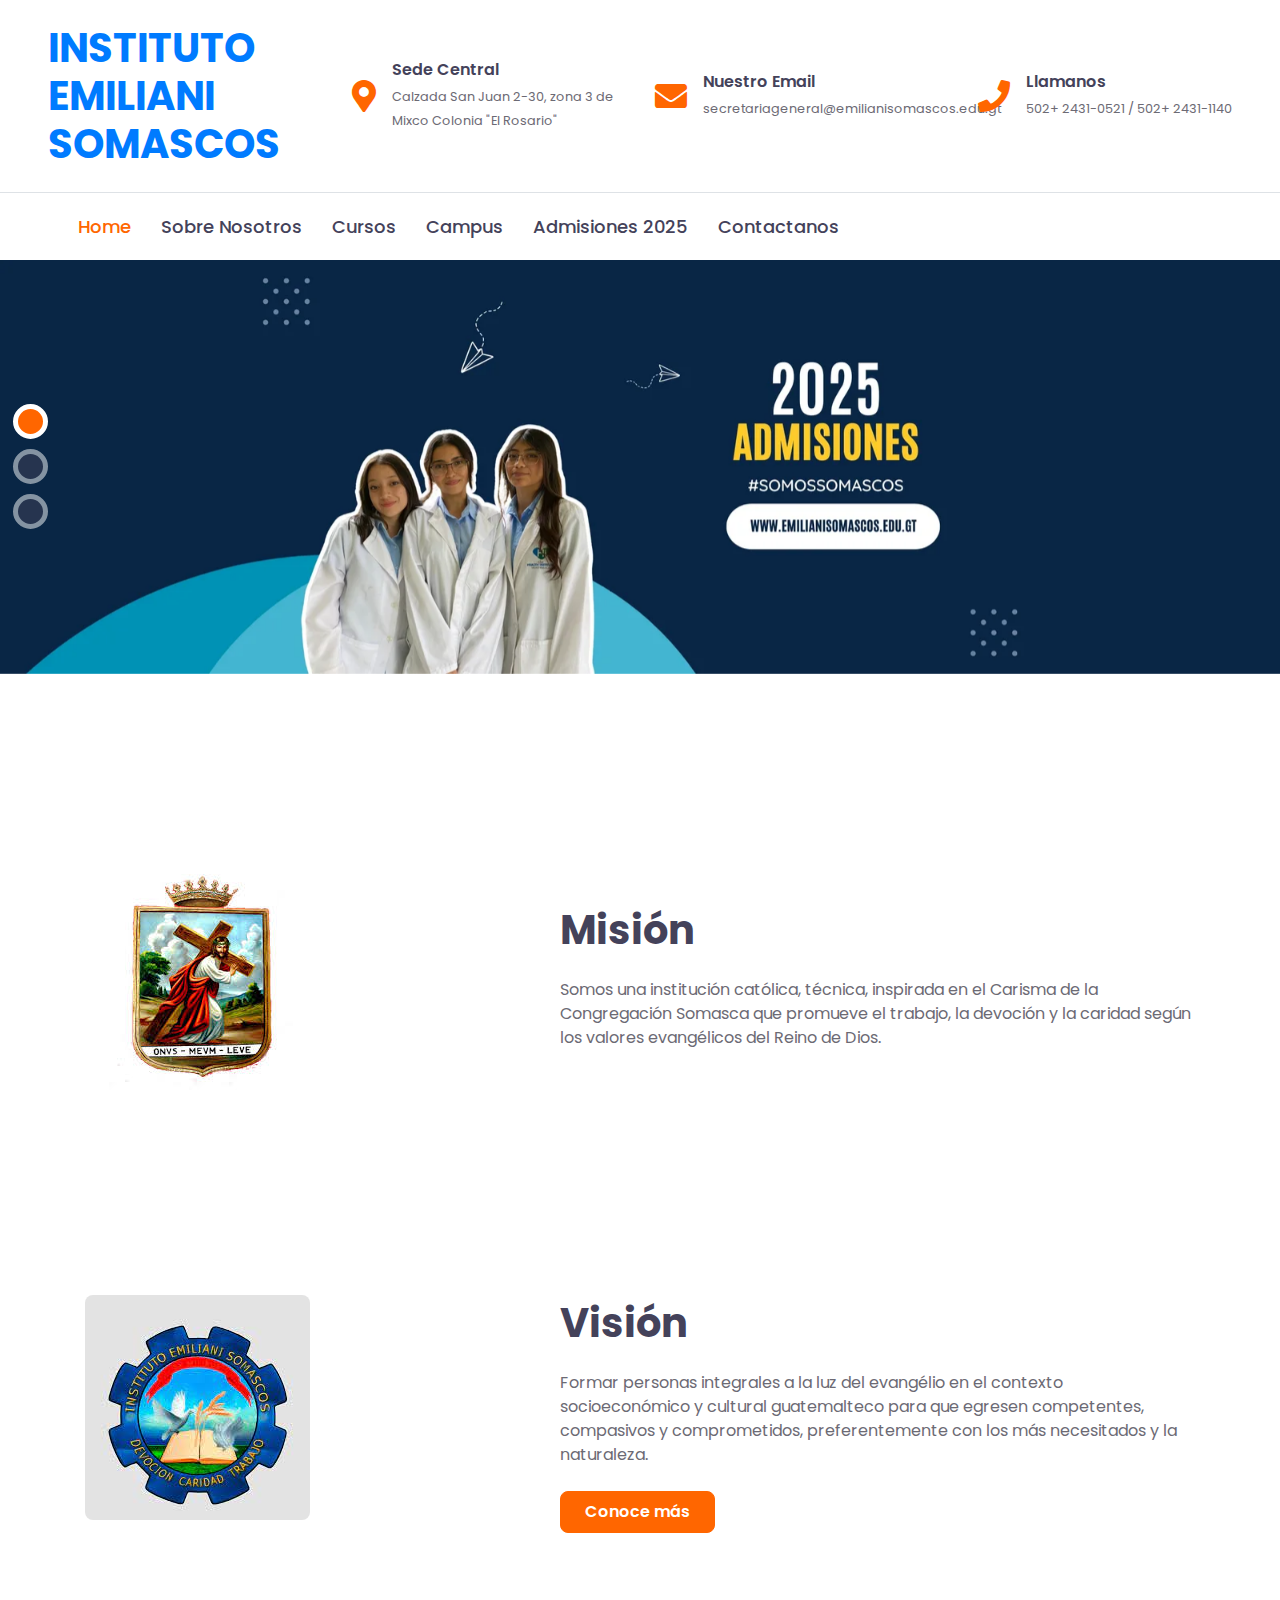
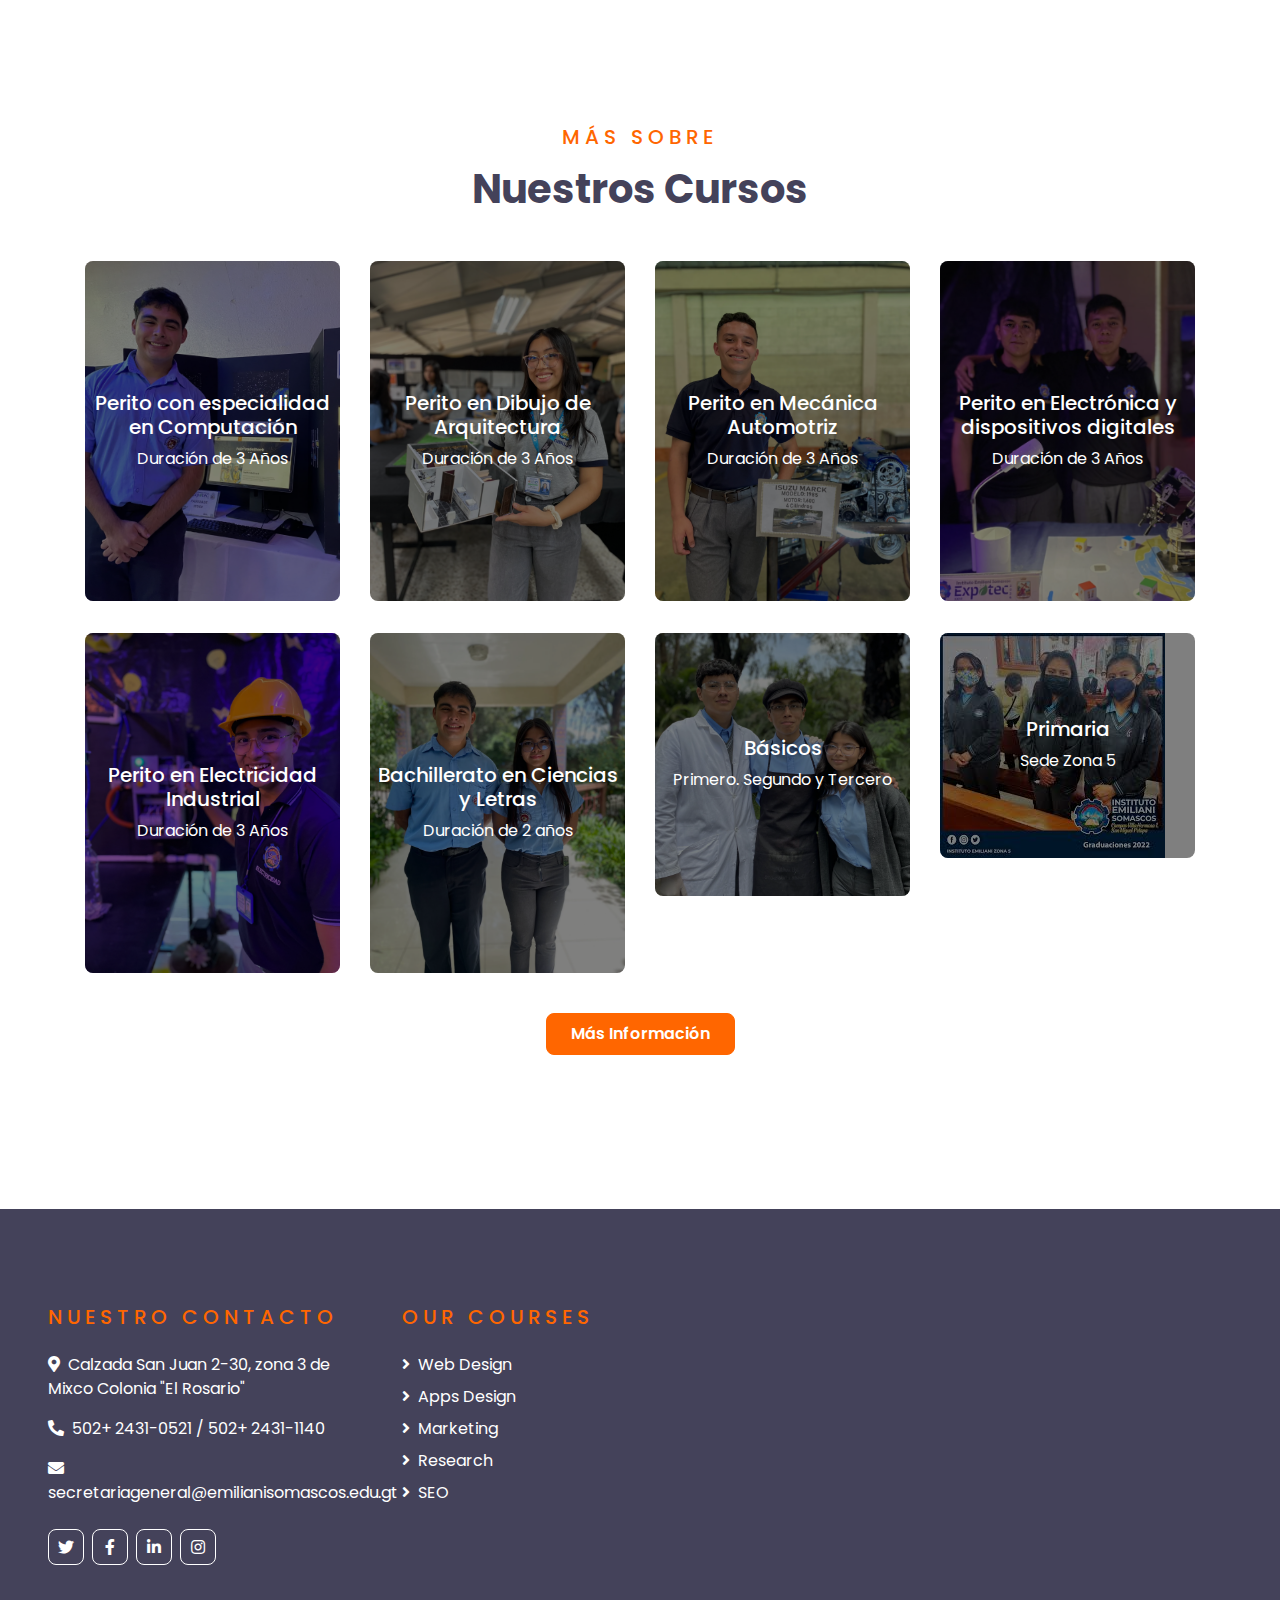
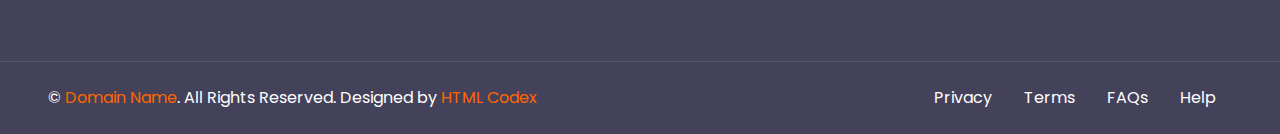
<file: index.html>
<!DOCTYPE html>
<html lang="en">

<head>
    <meta charset="utf-8">
    <title>ECOURSES - Online Courses HTML Template</title>
    <meta content="width=device-width, initial-scale=1.0" name="viewport">
    <meta content="Free HTML Templates" name="keywords">
    <meta content="Free HTML Templates" name="description">

    <!-- Favicon -->
    <link href="img/favicon.ico" rel="icon">

    <!-- Google Web Fonts -->
    <link rel="preconnect" href="https://fonts.gstatic.com">
    <link href="https://fonts.googleapis.com/css2?family=Poppins:wght@400;500;600;700&display=swap" rel="stylesheet"> 

    <!-- Font Awesome -->
    <link href="https://cdnjs.cloudflare.com/ajax/libs/font-awesome/5.10.0/css/all.min.css" rel="stylesheet">

    <!-- Libraries Stylesheet -->
    <link href="lib/owlcarousel/assets/owl.carousel.min.css" rel="stylesheet">

    <!-- Customized Bootstrap Stylesheet -->
    <link href="css/style.css" rel="stylesheet">
</head>

<body>
    <!-- Topbar Start -->
    <div class="container1">
        <div class="row align-items-center py-4 px-xl-5">
            <div class="col-lg-3">
                <a href="" class="text-decoration-none">
                    <h1 class="m-0"><span class="text1">INSTITUTO EMILIANI SOMASCOS</h1>
                </a>
            </div>
            <div class="col-lg-3 text-right">
                <div class="d-inline-flex align-items-center">
                    <i class="fa fa-2x fa-map-marker-alt text-primary mr-3"></i>
                    <div class="text-left">
                        <h6 class="font-weight-semi-bold mb-1">Sede Central</h6>
                        <small>Calzada San Juan 2-30, zona 3 de Mixco Colonia "El Rosario"</small>
                    </div>
                </div>
            </div>
            <div class="col-lg-3 text-right">
                <div class="d-inline-flex align-items-center">
                    <i class="fa fa-2x fa-envelope text-primary mr-3"></i>
                    <div class="text-left">
                        <h6 class="font-weight-semi-bold mb-1">Nuestro Email</h6>
                        <small>secretariageneral@emilianisomascos.edu.gt</small>
                    </div>
                </div>
            </div>
            <div class="col-lg-3 text-right">
                <div class="d-inline-flex align-items-center">
                    <i class="fa fa-2x fa-phone text-primary mr-3"></i>
                    <div class="text-left">
                        <h6 class="font-weight-semi-bold mb-1">Llamanos</h6>
                        <small>502+ 2431-0521 / 502+ 2431-1140</small>
                    </div>
                </div>
            </div>
        </div>
    </div>
    <!-- Topbar End -->


    <!-- Navbar Start -->
    <div class="container-fluid">
        <div class="row border-top px-xl-5">
            
            <div class="col-lg-9">
                <nav class="navbar navbar-expand-lg bg-light navbar-light py-3 py-lg-0 px-0">
                    <a href="" class="text-decoration-none d-block d-lg-none">
                        <h1 class="m-0"><span class="text-primary">E</span>COURSES</h1>
                    </a>
                    <button type="button" class="navbar-toggler" data-toggle="collapse" data-target="#navbarCollapse">
                        <span class="navbar-toggler-icon"></span>
                    </button>
                    <div class="collapse navbar-collapse justify-content-between" id="navbarCollapse">
                        <div class="navbar-nav py-0">
                            <a href="index.html" class="nav-item nav-link active">Home</a>
                            <a href="about.html" class="nav-item nav-link">Sobre Nosotros</a>
                            <a href="course.html" class="nav-item nav-link">Cursos</a>
                            <a href="teacher.html" class="nav-item nav-link">Campus</a>
                            <a href="admission.html" class="nav-item nav-link">Admisiones 2025</a>  
                            <a href="contact.html" class="nav-item nav-link">Contactanos</a>
                        </div>
                    </div>
                </nav>  
            </div>
        </div>
    </div>
    <!-- Navbar End -->


    <!-- Carousel Start -->
    <div class="container-fluid p-0 pb-5 mb-5">
        <div id="header-carousel" class="carousel slide carousel-fade" data-ride="carousel">
            <ol class="carousel-indicators">
                <li data-target="#header-carousel" data-slide-to="0" class="active"></li>
                <li data-target="#header-carousel" data-slide-to="1"></li>
                <li data-target="#header-carousel" data-slide-to="2"></li>
            </ol>
            <div class="carousel-inner">
                <div class="carousel-item active" style="min-height: 300px;">
                    <img class="position-relative w-100" src="img/ban1.webp" style="min-height: 300px; object-fit: cover;">
                </div>
                <div class="carousel-item" style="min-height: 300px;">
                    <img class="position-relative w-100" src="img/ban2.webp" style="min-height: 300px; object-fit: cover;">
                </div>
                <div class="carousel-item" style="min-height: 300px;">
                    <img class="position-relative w-100" src="img/ban3.webp" style="min-height: 300px; object-fit: cover;">
                </div>
            </div>
        </div>
    </div>
    <!-- Carousel End -->


    <!-- About Start -->
    <div class="container-fluid py-5">
        <div class="container py-5">
            <div class="row align-items-center">
                <div class="col-lg-5">
                    <img class="img-fluid rounded mb-4 mb-lg-0" src="img/4.jfif" alt="">
                </div>
                <div class="col-lg-7">
                    <div class="text-left mb-4">
                        <h5 class="text-primary text-uppercase mb-3" style="letter-spacing: 5px;"></h5>
                        <h1>Misión</h1>
                    </div>
                    <p>Somos una institución católica, técnica, inspirada en el Carisma
                        de la Congregación Somasca que promueve el trabajo, la devoción
                        y la caridad según los valores evangélicos del Reino de Dios.
                    </p>
                </div>
            </div>
        </div>
    </div>
    <div class="container-fluid py-5">
        <div class="container py-5">
            <div class="row align-items-center">
                <div class="col-lg-5">
                    <img class="img-fluid rounded mb-4 mb-lg-0" src="img/5.jfif" alt="">
                </div>
                <div class="col-lg-7">
                    <div class="text-left mb-4">
                        <h5 class="text-primary text-uppercase mb-3" style="letter-spacing: 5px;"></h5>
                        <h1>Visión</h1>
                    </div>
                    <p>Formar personas integrales a la luz del evangélio
                        en el contexto socioeconómico y cultural guatemalteco
                        para que egresen competentes, compasivos y comprometidos, 
                        preferentemente con los más necesitados y la naturaleza.
                    </p>
                    <a href="about.html" class="btn btn-primary py-md-2 px-md-4 font-weight-semi-bold mt-2">Conoce más</a>
                </div>
            </div>
        </div>
    </div>
    <!-- About End -->


    <!-- Category Start -->
    <div class="container-fluid py-5">
        <div class="container pt-5 pb-3">
            <div class="text-center mb-5">
                <h5 class="text-primary text-uppercase mb-3" style="letter-spacing: 5px;">Más sobre</h5>
                <h1>Nuestros Cursos</h1>
            </div>
            <div class="row">
                <div class="col-lg-3 col-md-6 mb-4">
                    <div class="cat-item position-relative overflow-hidden rounded mb-2">
                        <img class="img-fluid" src="img/compu.webp" alt="">
                        <a class="cat-overlay text-white text-decoration-none" href="">
                            <center><h5 class="text-white font-weight-medium">Perito con especialidad en Computación</h5></center>
                            <span>Duración de 3 Años</span>
                        </a>
                    </div>
                </div>
                <div class="col-lg-3 col-md-6 mb-4">
                    <div class="cat-item position-relative overflow-hidden rounded mb-2">
                        <img class="img-fluid" src="img/construccion.webp" alt="">
                        <a class="cat-overlay text-white text-decoration-none" href="">
                            <center><h5 class="text-white font-weight-medium">Perito en Dibujo de Arquitectura</h5></center>
                            <span>Duración de 3 Años</span>
                        </a>
                    </div>
                </div>
                <div class="col-lg-3 col-md-6 mb-4">
                    <div class="cat-item position-relative overflow-hidden rounded mb-2">
                        <img class="img-fluid" src="img/mecanica.webp" alt="">
                        <a class="cat-overlay text-white text-decoration-none" href="">
                            <center><h5 class="text-white font-weight-medium">Perito en Mecánica Automotriz</h5></center>
                            <span>Duración de 3 Años</span>
                        </a>
                    </div>
                </div>
                <div class="col-lg-3 col-md-6 mb-4">
                    <div class="cat-item position-relative overflow-hidden rounded mb-2">
                        <img class="img-fluid" src="img/tecnicas.webp" alt="">
                        <a class="cat-overlay text-white text-decoration-none" href="">
                            <center><h5 class="text-white font-weight-medium">Perito en Electrónica y dispositivos digitales</h5></center>
                            <span>Duración de 3 Años</span>
                        </a>
                    </div>
                </div>
                <div class="col-lg-3 col-md-6 mb-4">
                    <div class="cat-item position-relative overflow-hidden rounded mb-2">
                        <img class="img-fluid" src="img/electricidad.webp" alt="">
                        <a class="cat-overlay text-white text-decoration-none" href="">
                            <center><h5 class="text-white font-weight-medium">Perito en Electricidad Industrial</h5></center>
                            <span>Duración de 3 Años</span>
                        </a>
                    </div>
                </div>
                <div class="col-lg-3 col-md-6 mb-4">
                    <div class="cat-item position-relative overflow-hidden rounded mb-2">
                        <img class="img-fluid" src="img/ccll.webp" alt="">
                        <a class="cat-overlay text-white text-decoration-none" href="">
                            <center><h5 class="text-white font-weight-medium">Bachillerato en Ciencias y Letras</h5></center>
                            <span>Duración de 2 años</span>
                        </a>
                    </div>
                </div>
                <div class="col-lg-3 col-md-6 mb-4">
                    <div class="cat-item position-relative overflow-hidden rounded mb-2">
                        <img class="img-fluid" src="img/basicos.webp" alt="">
                        <a class="cat-overlay text-white text-decoration-none" href="">
                            <center><h5 class="text-white font-weight-medium">Básicos</h5></center>
                            <span>Primero. Segundo y Tercero</span>
                        </a>
                    </div>
                </div>
                <div class="col-lg-3 col-md-6 mb-4">
                    <div class="cat-item position-relative overflow-hidden rounded mb-2">
                        <img class="img-fluid" src="img/6.jfif" alt="">
                        <a class="cat-overlay text-white text-decoration-none" href="">
                            <center><h5 class="text-white font-weight-medium">Primaria</h5></center>
                            <span>Sede Zona 5</span>
                        </a>
                    </div>
                </div>
            </div>
            <div><center><a href="course.html" class="btn btn-primary py-md-2 px-md-4 font-weight-semi-bold mt-2">Más Información</a></center></div>
        </div>
    </div>
    <!-- Category Start -->

    <!-- Footer Start -->
    <div class="container-fluid bg-dark text-white py-5 px-sm-3 px-lg-5" style="margin-top: 90px;">
        <div class="row pt-5">
            <div class="col-lg-7 col-md-12">
                <div class="row">
                    <div class="col-md-6 mb-5">
                        <h5 class="text-primary text-uppercase mb-4" style="letter-spacing: 5px;">Nuestro Contacto</h5>
                        <p><i class="fa fa-map-marker-alt mr-2"></i>Calzada San Juan 2-30, zona 3 de Mixco Colonia "El Rosario"</p>
                        <p><i class="fa fa-phone-alt mr-2"></i>502+ 2431-0521 / 502+ 2431-1140</p>
                        <p><i class="fa fa-envelope mr-2"></i>secretariageneral@emilianisomascos.edu.gt</p>
                        <div class="d-flex justify-content-start mt-4">
                            <a class="btn btn-outline-light btn-square mr-2" href="#"><i class="fab fa-twitter"></i></a>
                            <a class="btn btn-outline-light btn-square mr-2" href="#"><i class="fab fa-facebook-f"></i></a>
                            <a class="btn btn-outline-light btn-square mr-2" href="#"><i class="fab fa-linkedin-in"></i></a>
                            <a class="btn btn-outline-light btn-square" href="#"><i class="fab fa-instagram"></i></a>
                        </div>
                    </div>
                    <div class="col-md-6 mb-5">
                        <h5 class="text-primary text-uppercase mb-4" style="letter-spacing: 5px;">Our Courses</h5>
                        <div class="d-flex flex-column justify-content-start">
                            <a class="text-white mb-2" href="#"><i class="fa fa-angle-right mr-2"></i>Web Design</a>
                            <a class="text-white mb-2" href="#"><i class="fa fa-angle-right mr-2"></i>Apps Design</a>
                            <a class="text-white mb-2" href="#"><i class="fa fa-angle-right mr-2"></i>Marketing</a>
                            <a class="text-white mb-2" href="#"><i class="fa fa-angle-right mr-2"></i>Research</a>
                            <a class="text-white" href="#"><i class="fa fa-angle-right mr-2"></i>SEO</a>
                        </div>
                    </div>
                </div>
            </div>
        </div>
    </div>
    <div class="container-fluid bg-dark text-white border-top py-4 px-sm-3 px-md-5" style="border-color: rgba(256, 256, 256, .1) !important;">
        <div class="row">
            <div class="col-lg-6 text-center text-md-left mb-3 mb-md-0">
                <p class="m-0 text-white">&copy; <a href="#">Domain Name</a>. All Rights Reserved. Designed by <a href="https://htmlcodex.com">HTML Codex</a>
                </p>
            </div>
            <div class="col-lg-6 text-center text-md-right">
                <ul class="nav d-inline-flex">
                    <li class="nav-item">
                        <a class="nav-link text-white py-0" href="#">Privacy</a>
                    </li>
                    <li class="nav-item">
                        <a class="nav-link text-white py-0" href="#">Terms</a>
                    </li>
                    <li class="nav-item">
                        <a class="nav-link text-white py-0" href="#">FAQs</a>
                    </li>
                    <li class="nav-item">
                        <a class="nav-link text-white py-0" href="#">Help</a>
                    </li>
                </ul>
            </div>
        </div>
    </div>
    <!-- Footer End -->


    <!-- Back to Top -->
    <a href="#" class="btn btn-lg btn-primary btn-lg-square back-to-top"><i class="fa fa-angle-double-up"></i></a>


    <!-- JavaScript Libraries -->
    <script src="https://code.jquery.com/jquery-3.4.1.min.js"></script>
    <script src="https://stackpath.bootstrapcdn.com/bootstrap/4.4.1/js/bootstrap.bundle.min.js"></script>
    <script src="lib/easing/easing.min.js"></script>
    <script src="lib/owlcarousel/owl.carousel.min.js"></script>

    <!-- Contact Javascript File -->
    <script src="mail/jqBootstrapValidation.min.js"></script>
    <script src="mail/contact.js"></script>

    <!-- Template Javascript -->
    <script src="js/main.js"></script>
</body>

</html>
</file>
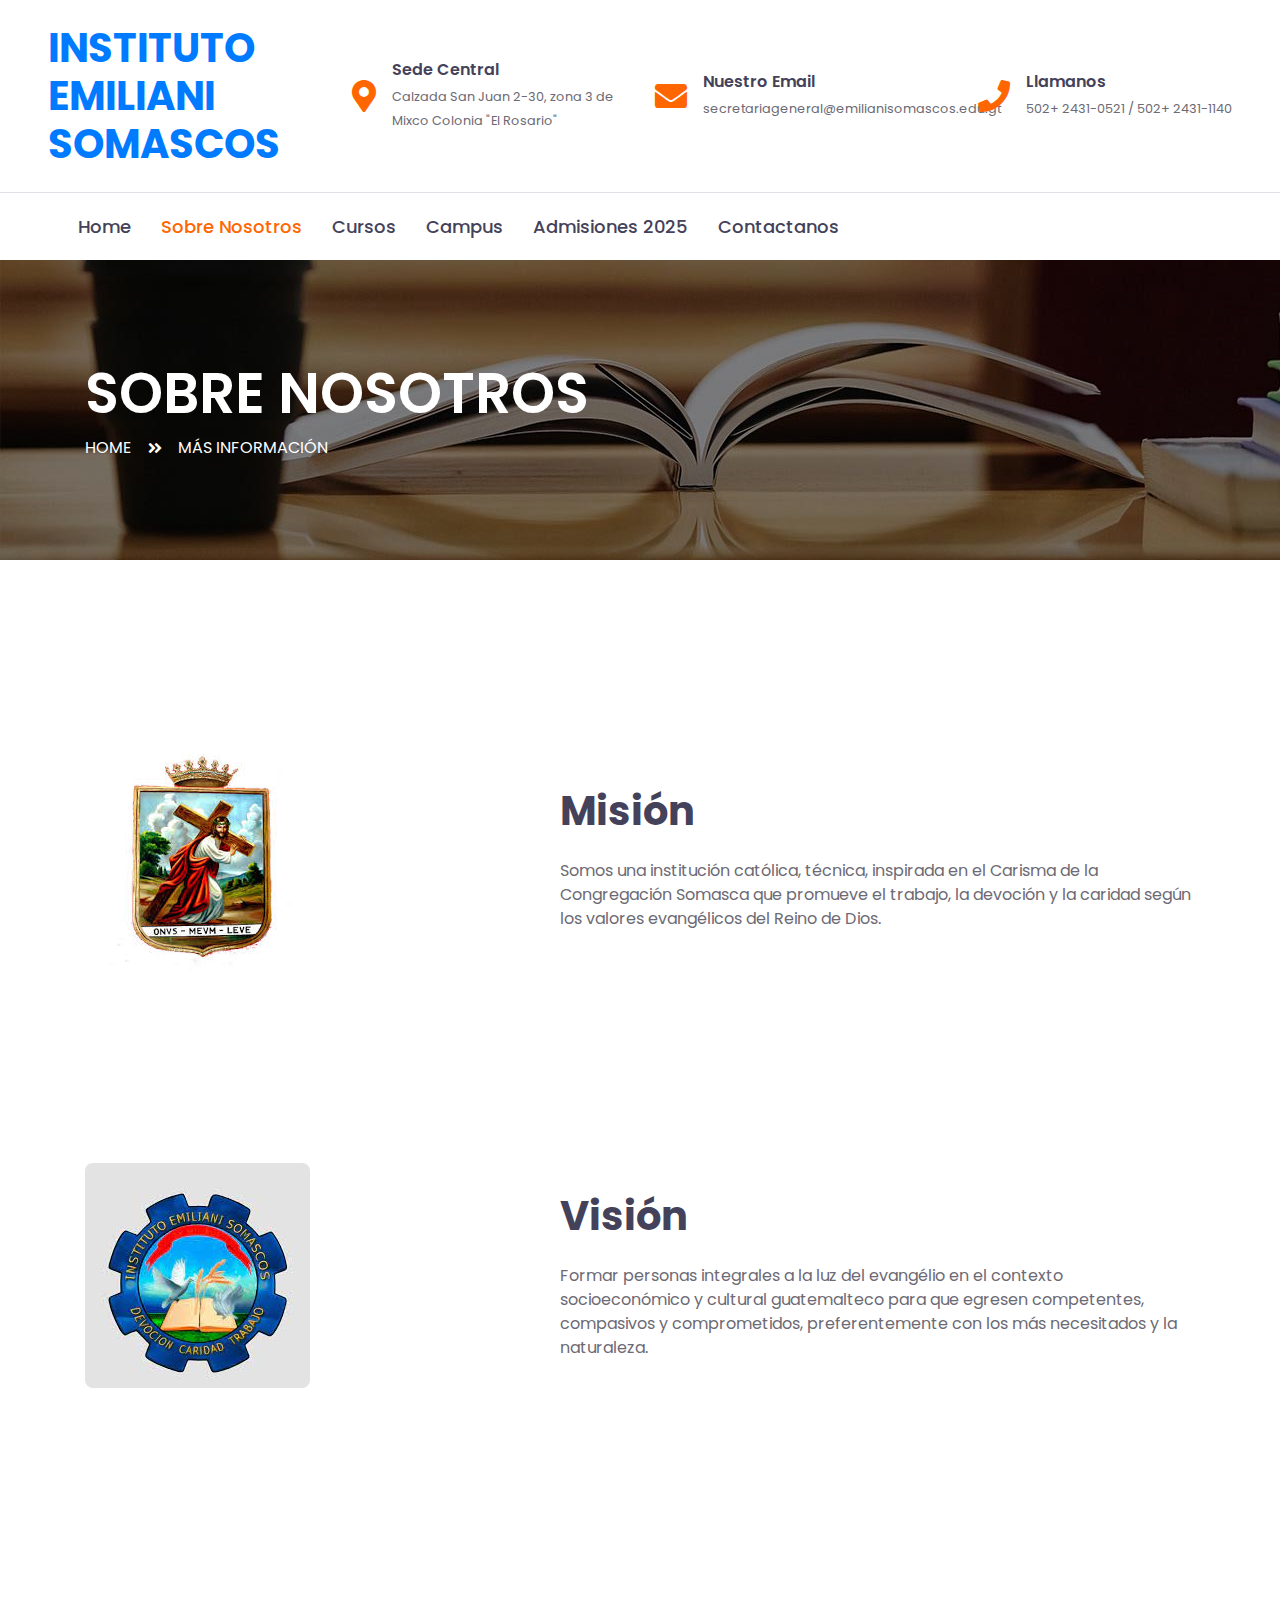
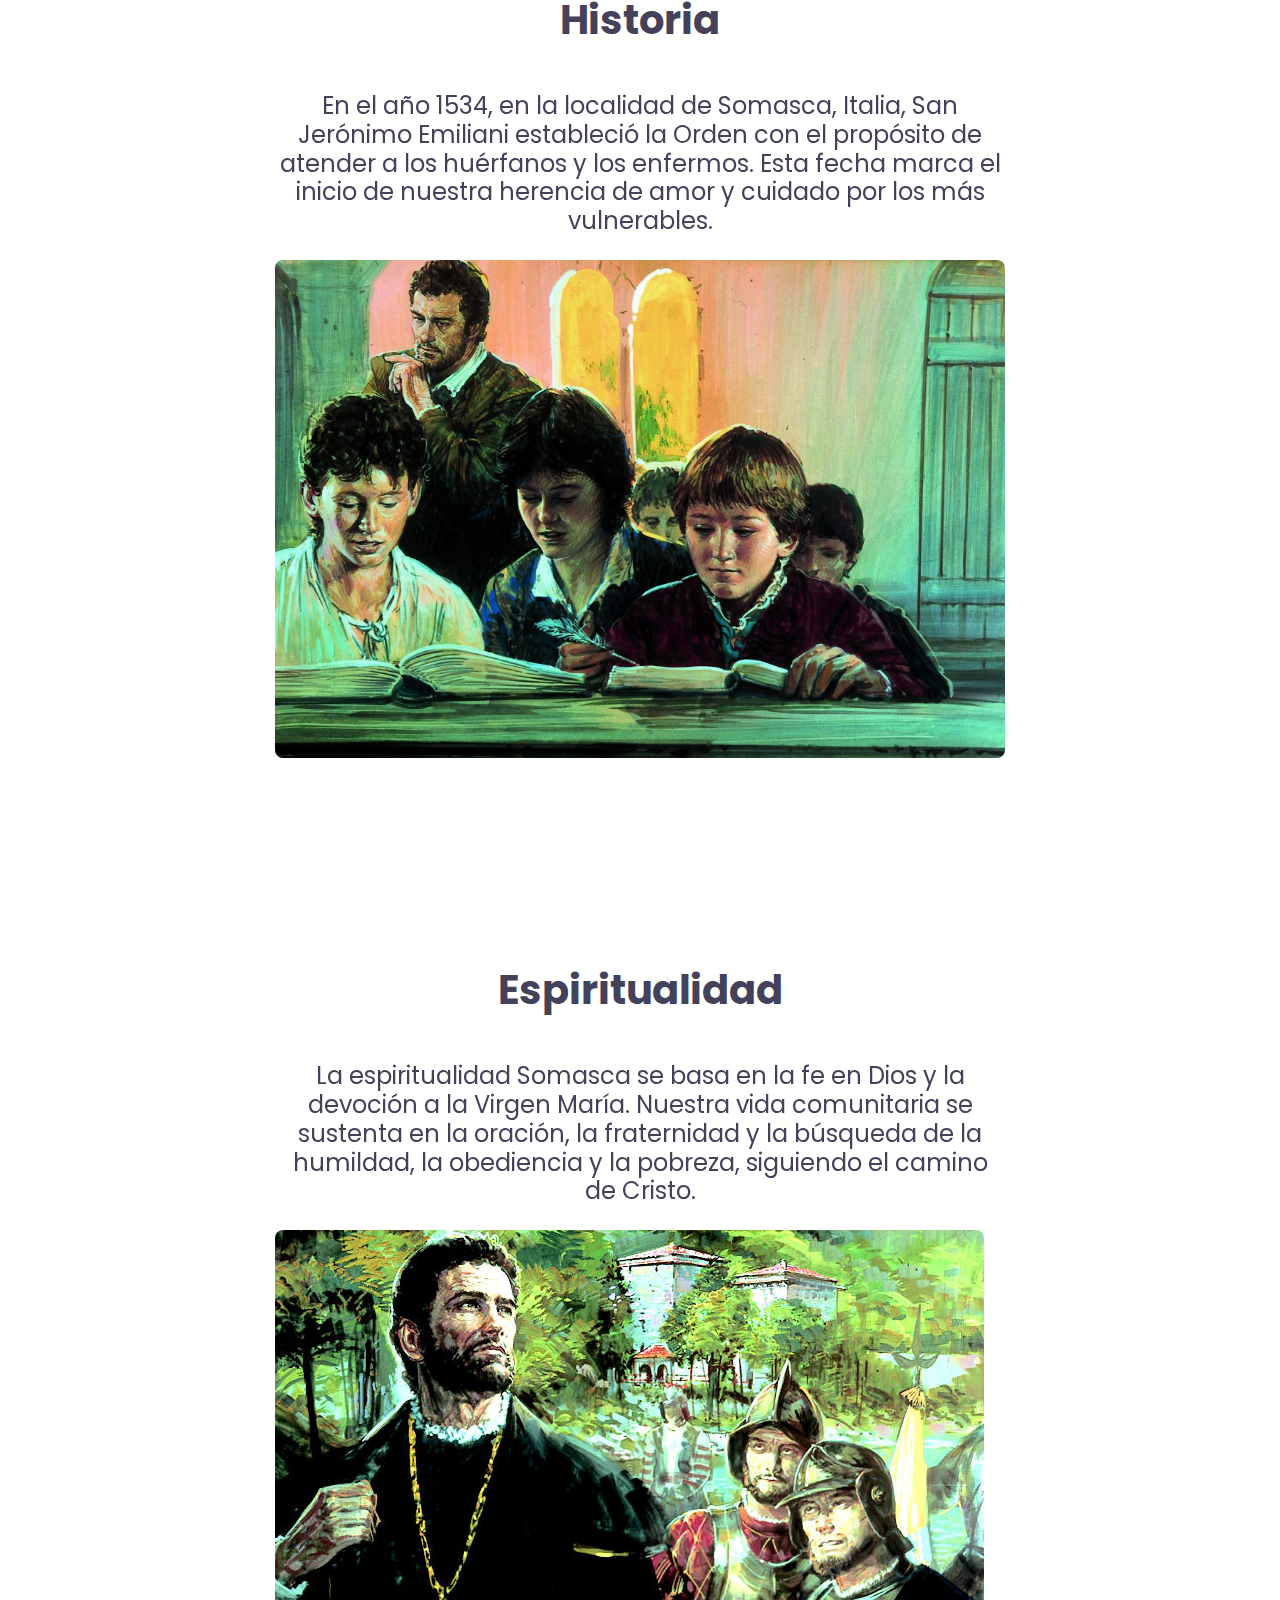
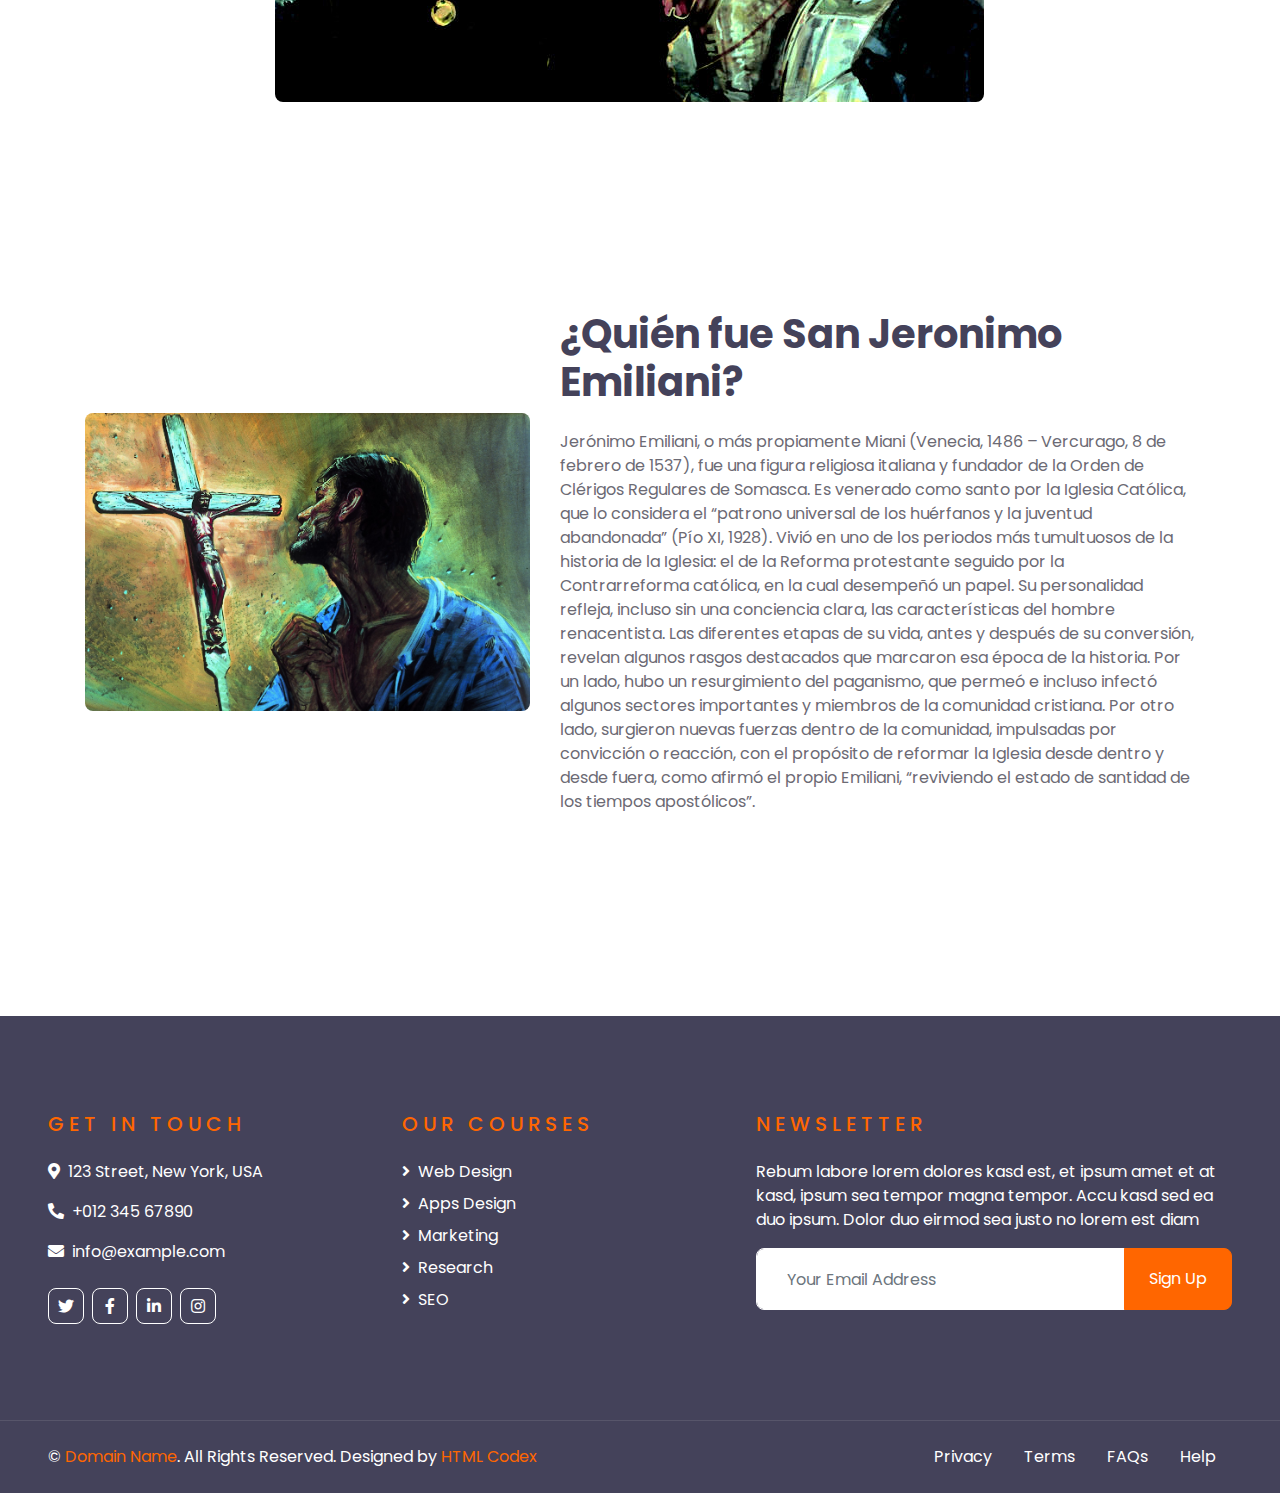
<file: about.html>
<!DOCTYPE html>
<html lang="en">

<head>
    <meta charset="utf-8">
    <title>ECOURSES - Online Courses HTML Template</title>
    <meta content="width=device-width, initial-scale=1.0" name="viewport">
    <meta content="Free HTML Templates" name="keywords">
    <meta content="Free HTML Templates" name="description">

    <!-- Favicon -->
    <link href="img/favicon.ico" rel="icon">

    <!-- Google Web Fonts -->
    <link rel="preconnect" href="https://fonts.gstatic.com">
    <link href="https://fonts.googleapis.com/css2?family=Poppins:wght@400;500;600;700&display=swap" rel="stylesheet">

    <!-- Font Awesome -->
    <link href="https://cdnjs.cloudflare.com/ajax/libs/font-awesome/5.10.0/css/all.min.css" rel="stylesheet">

    <!-- Libraries Stylesheet -->
    <link href="lib/owlcarousel/assets/owl.carousel.min.css" rel="stylesheet">

    <!-- Customized Bootstrap Stylesheet -->
    <link href="css/style.css" rel="stylesheet">
</head>

<body>
    <!-- Topbar Start -->
    <div class="container1">
        <div class="row align-items-center py-4 px-xl-5">
            <div class="col-lg-3">
                <a href="" class="text-decoration-none">
                    <h1 class="m-0"><span class="text1">INSTITUTO EMILIANI SOMASCOS</h1>
                </a>
            </div>
            <div class="col-lg-3 text-right">
                <div class="d-inline-flex align-items-center">
                    <i class="fa fa-2x fa-map-marker-alt text-primary mr-3"></i>
                    <div class="text-left">
                        <h6 class="font-weight-semi-bold mb-1">Sede Central</h6>
                        <small>Calzada San Juan 2-30, zona 3 de Mixco Colonia "El Rosario"</small>
                    </div>
                </div>
            </div>
            <div class="col-lg-3 text-right">
                <div class="d-inline-flex align-items-center">
                    <i class="fa fa-2x fa-envelope text-primary mr-3"></i>
                    <div class="text-left">
                        <h6 class="font-weight-semi-bold mb-1">Nuestro Email</h6>
                        <small>secretariageneral@emilianisomascos.edu.gt</small>
                    </div>
                </div>
            </div>
            <div class="col-lg-3 text-right">
                <div class="d-inline-flex align-items-center">
                    <i class="fa fa-2x fa-phone text-primary mr-3"></i>
                    <div class="text-left">
                        <h6 class="font-weight-semi-bold mb-1">Llamanos</h6>
                        <small>502+ 2431-0521 / 502+ 2431-1140</small>
                    </div>
                </div>
            </div>
        </div>
    </div>
    <!-- Topbar End -->


    <!-- Navbar Start -->
    <div class="container-fluid">
        <div class="row border-top px-xl-5">

            <div class="col-lg-9">
                <nav class="navbar navbar-expand-lg bg-light navbar-light py-3 py-lg-0 px-0">
                    <a href="" class="text-decoration-none d-block d-lg-none">
                        <h1 class="m-0"><span class="text-primary"></span>INSTITUTO EMILIANI SOMASCOS</h1>
                    </a>
                    <button type="button" class="navbar-toggler" data-toggle="collapse" data-target="#navbarCollapse">
                        <span class="navbar-toggler-icon"></span>
                    </button>
                    <div class="collapse navbar-collapse justify-content-between" id="navbarCollapse">
                        <div class="navbar-nav py-0">
                            <a href="index.html" class="nav-item nav-link">Home</a>
                            <a href="about.html" class="nav-item nav-link active">Sobre Nosotros</a>
                            <a href="course.html" class="nav-item nav-link">Cursos</a>
                            <a href="teacher.html" class="nav-item nav-link">Campus</a>
                            <a href="admission.html" class="nav-item nav-link">Admisiones 2025</a>
                            <a href="contact.html" class="nav-item nav-link">Contactanos</a>
                        </div>
                    </div>
                </nav>
            </div>
        </div>
    </div>
    <!-- Navbar End -->


    <!-- Header Start -->
    <div class="container-fluid page-header" style="margin-bottom: 90px;">
        <div class="container">
            <div class="d-flex flex-column justify-content-center" style="min-height: 300px">
                <h3 class="display-4 text-white text-uppercase">Sobre Nosotros</h3>
                <div class="d-inline-flex text-white">
                    <p class="m-0 text-uppercase"><a class="text-white" href="index.html">Home</a></p>
                    <i class="fa fa-angle-double-right pt-1 px-3"></i>
                    <p class="m-0 text-uppercase">Más Información</p>
                </div>
            </div>
        </div>
    </div>
    <!-- Header End -->


    <!-- About Start -->
    <div class="container-fluid py-5">
        <div class="container py-5">
            <div class="row align-items-center">
                <div class="col-lg-5">
                    <img class="img-fluid rounded mb-4 mb-lg-0" src="img/4.jfif" alt="">
                </div>
                <div class="col-lg-7">
                    <div class="text-left mb-4">
                        <h5 class="text-primary text-uppercase mb-3" style="letter-spacing: 5px;"></h5>
                        <h1>Misión</h1>
                    </div>
                    <p>Somos una institución católica, técnica, inspirada en el Carisma
                        de la Congregación Somasca que promueve el trabajo, la devoción
                        y la caridad según los valores evangélicos del Reino de Dios.
                    </p>
                </div>
            </div>
        </div>
    </div>
    <div class="container-fluid py-5">
        <div class="container py-5">
            <div class="row align-items-center">
                <div class="col-lg-5">
                    <img class="img-fluid rounded mb-4 mb-lg-0" src="img/5.jfif" alt="">
                </div>
                <div class="col-lg-7">
                    <div class="text-left mb-4">
                        <h5 class="text-primary text-uppercase mb-3" style="letter-spacing: 5px;"></h5>
                        <h1>Visión</h1>
                    </div>
                    <p>Formar personas integrales a la luz del evangélio
                        en el contexto socioeconómico y cultural guatemalteco
                        para que egresen competentes, compasivos y comprometidos,
                        preferentemente con los más necesitados y la naturaleza.
                    </p>
                </div>
            </div>
        </div>
    </div>
    <!-- About End -->

    <!-- Testimonial Start -->
    <div class="container-fluid py-5">
        <div class="container py-5">
            <div class="text-center mb-5">
                <h5 class="text-primary text-uppercase mb-3" style="letter-spacing: 5px;"></h5>
                <h1>Historia</h1>
            </div>
            <div class="row justify-content-center">
                <div class="col-lg-8">
                    <div class="owl-carousel testimonial-carousel">
                        <div class="text-center">
                            <h4 class="font-weight-normal mb-4">En el año 1534, en la localidad de Somasca, Italia, San
                                Jerónimo Emiliani estableció la Orden con el propósito de atender a los huérfanos y los
                                enfermos. Esta fecha marca el inicio de nuestra herencia de amor y cuidado por los más
                                vulnerables.</h4>
                        </div>
                    </div>
                    <img class="img-fluid rounded mb-4 mb-lg-0" src="img/1.jpg" alt="">
                </div>
            </div>
        </div>
    </div>
    <div class="container-fluid py-5">
        <div class="container py-5">
            <div class="text-center mb-5">
                <h5 class="text-primary text-uppercase mb-3" style="letter-spacing: 5px;"></h5>
                <h1>Espiritualidad</h1>
            </div>
            <div class="row justify-content-center">
                <div class="col-lg-8">
                    <div class="owl-carousel testimonial-carousel">
                        <div class="text-center">
                            <h4 class="font-weight-normal mb-4">La espiritualidad Somasca se basa en la fe en Dios y la
                                devoción a la Virgen María. Nuestra vida comunitaria se sustenta en la oración, la
                                fraternidad y la búsqueda de la humildad, la obediencia y la pobreza, siguiendo el
                                camino de Cristo.</h4>
                        </div>
                    </div>
                    <img class="img-fluid rounded mb-4 mb-lg-0" src="img/2.jpg" alt="">
                </div>
            </div>
        </div>
    </div>
    <div class="container-fluid py-5">
        <div class="container py-5">
            <div class="row align-items-center">
                <div class="col-lg-5">
                    <img class="img-fluid rounded mb-4 mb-lg-0" src="img/3.jpg" alt="">
                </div>
                <div class="col-lg-7">
                    <div class="text-left mb-4">
                        <h5 class="text-primary text-uppercase mb-3" style="letter-spacing: 5px;"></h5>
                        <h1>¿Quién fue San Jeronimo Emiliani?</h1>
                    </div>
                    <p>Jerónimo Emiliani, o más propiamente Miani (Venecia, 1486 – Vercurago, 8 de febrero de 1537), fue
                        una figura religiosa italiana y fundador de la Orden de Clérigos Regulares de Somasca. Es
                        venerado como santo por la Iglesia Católica, que lo considera el “patrono universal de los
                        huérfanos y la juventud abandonada” (Pío XI, 1928).

                        Vivió en uno de los periodos más tumultuosos de la historia de la Iglesia: el de la Reforma
                        protestante seguido por la Contrarreforma católica, en la cual desempeñó un papel. Su
                        personalidad refleja, incluso sin una conciencia clara, las características del hombre
                        renacentista.

                        Las diferentes etapas de su vida, antes y después de su conversión, revelan algunos rasgos
                        destacados que marcaron esa época de la historia. Por un lado, hubo un resurgimiento del
                        paganismo, que permeó e incluso infectó algunos sectores importantes y miembros de la comunidad
                        cristiana. Por otro lado, surgieron nuevas fuerzas dentro de la comunidad, impulsadas por
                        convicción o reacción, con el propósito de reformar la Iglesia desde dentro y desde fuera, como
                        afirmó el propio Emiliani, “reviviendo el estado de santidad de los tiempos apostólicos”.
                    </p>
                </div>
            </div>
        </div>
    </div>
    <!-- Testimonial End -->


    <!-- Footer Start -->
    <div class="container-fluid bg-dark text-white py-5 px-sm-3 px-lg-5" style="margin-top: 90px;">
        <div class="row pt-5">
            <div class="col-lg-7 col-md-12">
                <div class="row">
                    <div class="col-md-6 mb-5">
                        <h5 class="text-primary text-uppercase mb-4" style="letter-spacing: 5px;">Get In Touch</h5>
                        <p><i class="fa fa-map-marker-alt mr-2"></i>123 Street, New York, USA</p>
                        <p><i class="fa fa-phone-alt mr-2"></i>+012 345 67890</p>
                        <p><i class="fa fa-envelope mr-2"></i>info@example.com</p>
                        <div class="d-flex justify-content-start mt-4">
                            <a class="btn btn-outline-light btn-square mr-2" href="#"><i class="fab fa-twitter"></i></a>
                            <a class="btn btn-outline-light btn-square mr-2" href="#"><i
                                    class="fab fa-facebook-f"></i></a>
                            <a class="btn btn-outline-light btn-square mr-2" href="#"><i
                                    class="fab fa-linkedin-in"></i></a>
                            <a class="btn btn-outline-light btn-square" href="#"><i class="fab fa-instagram"></i></a>
                        </div>
                    </div>
                    <div class="col-md-6 mb-5">
                        <h5 class="text-primary text-uppercase mb-4" style="letter-spacing: 5px;">Our Courses</h5>
                        <div class="d-flex flex-column justify-content-start">
                            <a class="text-white mb-2" href="#"><i class="fa fa-angle-right mr-2"></i>Web Design</a>
                            <a class="text-white mb-2" href="#"><i class="fa fa-angle-right mr-2"></i>Apps Design</a>
                            <a class="text-white mb-2" href="#"><i class="fa fa-angle-right mr-2"></i>Marketing</a>
                            <a class="text-white mb-2" href="#"><i class="fa fa-angle-right mr-2"></i>Research</a>
                            <a class="text-white" href="#"><i class="fa fa-angle-right mr-2"></i>SEO</a>
                        </div>
                    </div>
                </div>
            </div>
            <div class="col-lg-5 col-md-12 mb-5">
                <h5 class="text-primary text-uppercase mb-4" style="letter-spacing: 5px;">Newsletter</h5>
                <p>Rebum labore lorem dolores kasd est, et ipsum amet et at kasd, ipsum sea tempor magna tempor. Accu
                    kasd sed ea duo ipsum. Dolor duo eirmod sea justo no lorem est diam</p>
                <div class="w-100">
                    <div class="input-group">
                        <input type="text" class="form-control border-light" style="padding: 30px;"
                            placeholder="Your Email Address">
                        <div class="input-group-append">
                            <button class="btn btn-primary px-4">Sign Up</button>
                        </div>
                    </div>
                </div>
            </div>
        </div>
    </div>
    <div class="container-fluid bg-dark text-white border-top py-4 px-sm-3 px-md-5"
        style="border-color: rgba(256, 256, 256, .1) !important;">
        <div class="row">
            <div class="col-lg-6 text-center text-md-left mb-3 mb-md-0">
                <p class="m-0 text-white">&copy; <a href="#">Domain Name</a>. All Rights Reserved. Designed by <a
                        href="https://htmlcodex.com">HTML Codex</a>
                </p>
            </div>
            <div class="col-lg-6 text-center text-md-right">
                <ul class="nav d-inline-flex">
                    <li class="nav-item">
                        <a class="nav-link text-white py-0" href="#">Privacy</a>
                    </li>
                    <li class="nav-item">
                        <a class="nav-link text-white py-0" href="#">Terms</a>
                    </li>
                    <li class="nav-item">
                        <a class="nav-link text-white py-0" href="#">FAQs</a>
                    </li>
                    <li class="nav-item">
                        <a class="nav-link text-white py-0" href="#">Help</a>
                    </li>
                </ul>
            </div>
        </div>
    </div>
    <!-- Footer End -->


    <!-- Back to Top -->
    <a href="#" class="btn btn-lg btn-primary btn-lg-square back-to-top"><i class="fa fa-angle-double-up"></i></a>


    <!-- JavaScript Libraries -->
    <script src="https://code.jquery.com/jquery-3.4.1.min.js"></script>
    <script src="https://stackpath.bootstrapcdn.com/bootstrap/4.4.1/js/bootstrap.bundle.min.js"></script>
    <script src="lib/easing/easing.min.js"></script>
    <script src="lib/owlcarousel/owl.carousel.min.js"></script>

    <!-- Contact Javascript File -->
    <script src="mail/jqBootstrapValidation.min.js"></script>
    <script src="mail/contact.js"></script>

    <!-- Template Javascript -->
    <script src="js/main.js"></script>
</body>

</html>
</file>
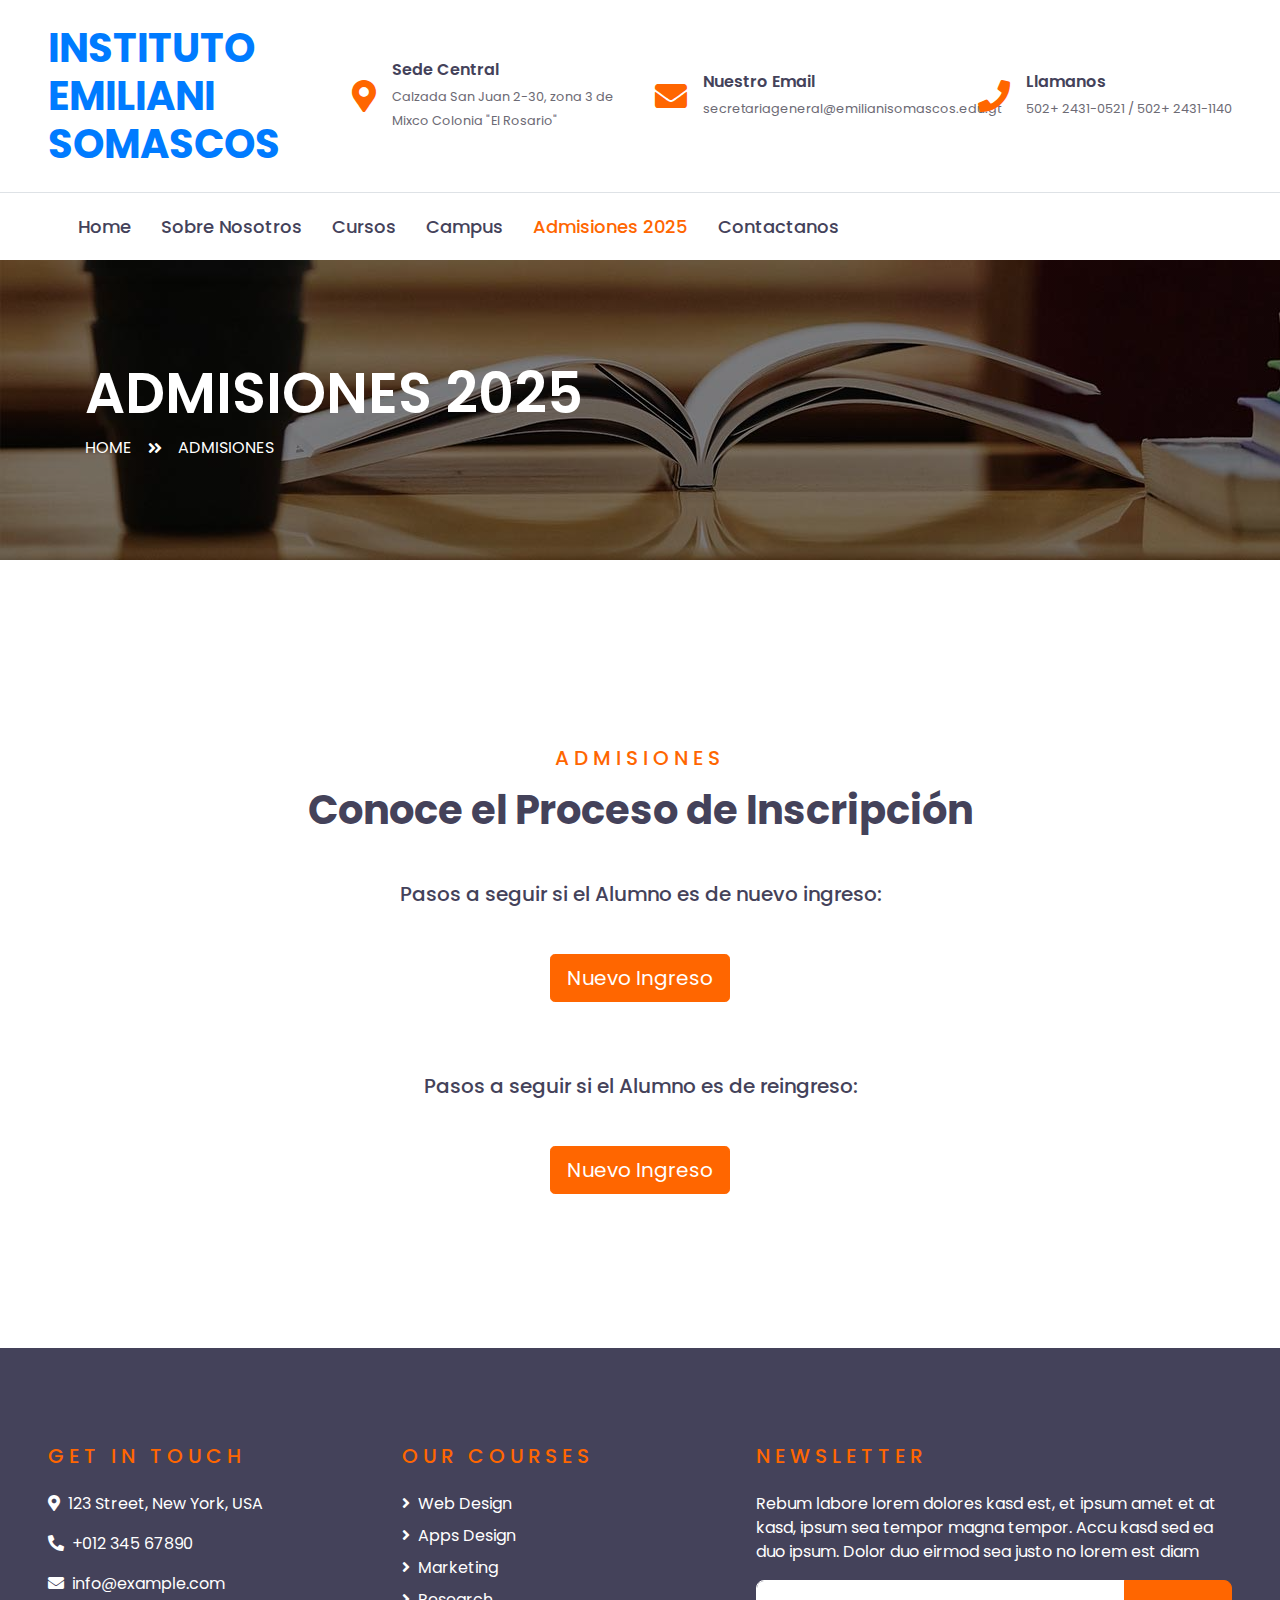
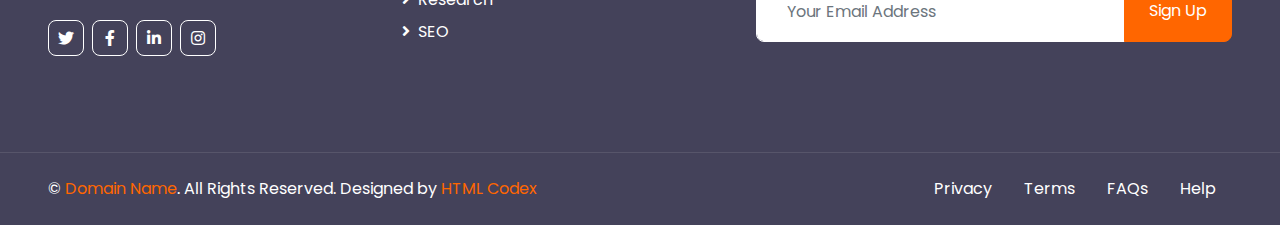
<file: admission.html>
<!DOCTYPE html>
<html lang="en">

<head>
    <meta charset="utf-8">
    <title>ECOURSES - Online Courses HTML Template</title>
    <meta content="width=device-width, initial-scale=1.0" name="viewport">
    <meta content="Free HTML Templates" name="keywords">
    <meta content="Free HTML Templates" name="description">

    <!-- Favicon -->
    <link href="img/favicon.ico" rel="icon">

    <!-- Google Web Fonts -->
    <link rel="preconnect" href="https://fonts.gstatic.com">
    <link href="https://fonts.googleapis.com/css2?family=Poppins:wght@400;500;600;700&display=swap" rel="stylesheet">

    <!-- Font Awesome -->
    <link href="https://cdnjs.cloudflare.com/ajax/libs/font-awesome/5.10.0/css/all.min.css" rel="stylesheet">

    <!-- Libraries Stylesheet -->
    <link href="lib/owlcarousel/assets/owl.carousel.min.css" rel="stylesheet">

    <!-- Customized Bootstrap Stylesheet -->
    <link href="css/style.css" rel="stylesheet">
</head>

<body>
    <!-- Topbar Start -->
    <div class="container1">
        <div class="row align-items-center py-4 px-xl-5">
            <div class="col-lg-3">
                <a href="" class="text-decoration-none">
                    <h1 class="m-0"><span class="text1">INSTITUTO EMILIANI SOMASCOS</h1>
                </a>
            </div>
            <div class="col-lg-3 text-right">
                <div class="d-inline-flex align-items-center">
                    <i class="fa fa-2x fa-map-marker-alt text-primary mr-3"></i>
                    <div class="text-left">
                        <h6 class="font-weight-semi-bold mb-1">Sede Central</h6>
                        <small>Calzada San Juan 2-30, zona 3 de Mixco Colonia "El Rosario"</small>
                    </div>
                </div>
            </div>
            <div class="col-lg-3 text-right">
                <div class="d-inline-flex align-items-center">
                    <i class="fa fa-2x fa-envelope text-primary mr-3"></i>
                    <div class="text-left">
                        <h6 class="font-weight-semi-bold mb-1">Nuestro Email</h6>
                        <small>secretariageneral@emilianisomascos.edu.gt</small>
                    </div>
                </div>
            </div>
            <div class="col-lg-3 text-right">
                <div class="d-inline-flex align-items-center">
                    <i class="fa fa-2x fa-phone text-primary mr-3"></i>
                    <div class="text-left">
                        <h6 class="font-weight-semi-bold mb-1">Llamanos</h6>
                        <small>502+ 2431-0521 / 502+ 2431-1140</small>
                    </div>
                </div>
            </div>
        </div>
    </div>
    <!-- Topbar End -->


    <!-- Navbar Start -->
    <div class="container-fluid">
        <div class="row border-top px-xl-5">

            <div class="col-lg-9">
                <nav class="navbar navbar-expand-lg bg-light navbar-light py-3 py-lg-0 px-0">
                    <a href="" class="text-decoration-none d-block d-lg-none">
                        <h1 class="m-0"><span class="text-primary">E</span>COURSES</h1>
                    </a>
                    <button type="button" class="navbar-toggler" data-toggle="collapse" data-target="#navbarCollapse">
                        <span class="navbar-toggler-icon"></span>
                    </button>
                    <div class="collapse navbar-collapse justify-content-between" id="navbarCollapse">
                        <div class="navbar-nav py-0">
                            <a href="index.html" class="nav-item nav-link">Home</a>
                            <a href="about.html" class="nav-item nav-link">Sobre Nosotros</a>
                            <a href="course.html" class="nav-item nav-link">Cursos</a>
                            <a href="teacher.html" class="nav-item nav-link">Campus</a>
                            <a href="admission.html" class="nav-item nav-link active">Admisiones 2025</a>
                            <a href="contact.html" class="nav-item nav-link">Contactanos</a>
                        </div>
                    </div>
                </nav>
            </div>
        </div>
    </div>
    <!-- Navbar End -->


    <!-- Header Start -->
    <div class="container-fluid page-header" style="margin-bottom: 90px;">
        <div class="container">
            <div class="d-flex flex-column justify-content-center" style="min-height: 300px">
                <h3 class="display-4 text-white text-uppercase">Admisiones 2025</h3>
                <div class="d-inline-flex text-white">
                    <p class="m-0 text-uppercase"><a class="text-white" href="index.html">Home</a></p>
                    <i class="fa fa-angle-double-right pt-1 px-3"></i>
                    <p class="m-0 text-uppercase">Admisiones</p>
                </div>
            </div>
        </div>
    </div>
    <!-- Header End -->


    <!-- Team Start -->
    <div class="container-fluid py-5">
        <div class="container pt-5 pb-3">
            <div class="text-center mb-5">
                <h5 class="text-primary text-uppercase mb-3" style="letter-spacing: 5px;">Admisiones</h5>
                <h1>Conoce el Proceso de Inscripción</h1>
            </div>
            <center>
                <div class="text-center mb-5">
                    <h5>Pasos a seguir si el Alumno es de nuevo ingreso:</h5>
                </div>
                <a href="https://issuu.com/emilianisomascos/docs/admisiones_25?fr=xKAE9_zU1NQ">
                    <button type="button" class="btn btn-primary btn-lg">Nuevo Ingreso</button>
                </a>
            </center>
            <center>
                <div class="text-center mb-5">
                    </br>
                    </br>
                    </br>
                    <h5>Pasos a seguir si el Alumno es de reingreso:</h5>
                </div>
                <a href="https://issuu.com/emilianisomascos/docs/admisiones_25?fr=xKAE9_zU1NQ">
                    <button type="button" class="btn btn-primary btn-lg">Nuevo Ingreso</button>
                </a>
            </center>
        </div>
    </div>
    </div>
    <!-- Team End -->


    <!-- Footer Start -->
    <div class="container-fluid bg-dark text-white py-5 px-sm-3 px-lg-5" style="margin-top: 90px;">
        <div class="row pt-5">
            <div class="col-lg-7 col-md-12">
                <div class="row">
                    <div class="col-md-6 mb-5">
                        <h5 class="text-primary text-uppercase mb-4" style="letter-spacing: 5px;">Get In Touch</h5>
                        <p><i class="fa fa-map-marker-alt mr-2"></i>123 Street, New York, USA</p>
                        <p><i class="fa fa-phone-alt mr-2"></i>+012 345 67890</p>
                        <p><i class="fa fa-envelope mr-2"></i>info@example.com</p>
                        <div class="d-flex justify-content-start mt-4">
                            <a class="btn btn-outline-light btn-square mr-2" href="#"><i class="fab fa-twitter"></i></a>
                            <a class="btn btn-outline-light btn-square mr-2" href="#"><i
                                    class="fab fa-facebook-f"></i></a>
                            <a class="btn btn-outline-light btn-square mr-2" href="#"><i
                                    class="fab fa-linkedin-in"></i></a>
                            <a class="btn btn-outline-light btn-square" href="#"><i class="fab fa-instagram"></i></a>
                        </div>
                    </div>
                    <div class="col-md-6 mb-5">
                        <h5 class="text-primary text-uppercase mb-4" style="letter-spacing: 5px;">Our Courses</h5>
                        <div class="d-flex flex-column justify-content-start">
                            <a class="text-white mb-2" href="#"><i class="fa fa-angle-right mr-2"></i>Web Design</a>
                            <a class="text-white mb-2" href="#"><i class="fa fa-angle-right mr-2"></i>Apps Design</a>
                            <a class="text-white mb-2" href="#"><i class="fa fa-angle-right mr-2"></i>Marketing</a>
                            <a class="text-white mb-2" href="#"><i class="fa fa-angle-right mr-2"></i>Research</a>
                            <a class="text-white" href="#"><i class="fa fa-angle-right mr-2"></i>SEO</a>
                        </div>
                    </div>
                </div>
            </div>
            <div class="col-lg-5 col-md-12 mb-5">
                <h5 class="text-primary text-uppercase mb-4" style="letter-spacing: 5px;">Newsletter</h5>
                <p>Rebum labore lorem dolores kasd est, et ipsum amet et at kasd, ipsum sea tempor magna tempor. Accu
                    kasd sed ea duo ipsum. Dolor duo eirmod sea justo no lorem est diam</p>
                <div class="w-100">
                    <div class="input-group">
                        <input type="text" class="form-control border-light" style="padding: 30px;"
                            placeholder="Your Email Address">
                        <div class="input-group-append">
                            <button class="btn btn-primary px-4">Sign Up</button>
                        </div>
                    </div>
                </div>
            </div>
        </div>
    </div>
    <div class="container-fluid bg-dark text-white border-top py-4 px-sm-3 px-md-5"
        style="border-color: rgba(256, 256, 256, .1) !important;">
        <div class="row">
            <div class="col-lg-6 text-center text-md-left mb-3 mb-md-0">
                <p class="m-0 text-white">&copy; <a href="#">Domain Name</a>. All Rights Reserved. Designed by <a
                        href="https://htmlcodex.com">HTML Codex</a>
                </p>
            </div>
            <div class="col-lg-6 text-center text-md-right">
                <ul class="nav d-inline-flex">
                    <li class="nav-item">
                        <a class="nav-link text-white py-0" href="#">Privacy</a>
                    </li>
                    <li class="nav-item">
                        <a class="nav-link text-white py-0" href="#">Terms</a>
                    </li>
                    <li class="nav-item">
                        <a class="nav-link text-white py-0" href="#">FAQs</a>
                    </li>
                    <li class="nav-item">
                        <a class="nav-link text-white py-0" href="#">Help</a>
                    </li>
                </ul>
            </div>
        </div>
    </div>
    <!-- Footer End -->


    <!-- Back to Top -->
    <a href="#" class="btn btn-lg btn-primary btn-lg-square back-to-top"><i class="fa fa-angle-double-up"></i></a>


    <!-- JavaScript Libraries -->
    <script src="https://code.jquery.com/jquery-3.4.1.min.js"></script>
    <script src="https://stackpath.bootstrapcdn.com/bootstrap/4.4.1/js/bootstrap.bundle.min.js"></script>
    <script src="lib/easing/easing.min.js"></script>
    <script src="lib/owlcarousel/owl.carousel.min.js"></script>

    <!-- Contact Javascript File -->
    <script src="mail/jqBootstrapValidation.min.js"></script>
    <script src="mail/contact.js"></script>

    <!-- Template Javascript -->
    <script src="js/main.js"></script>
</body>

</html>
</file>
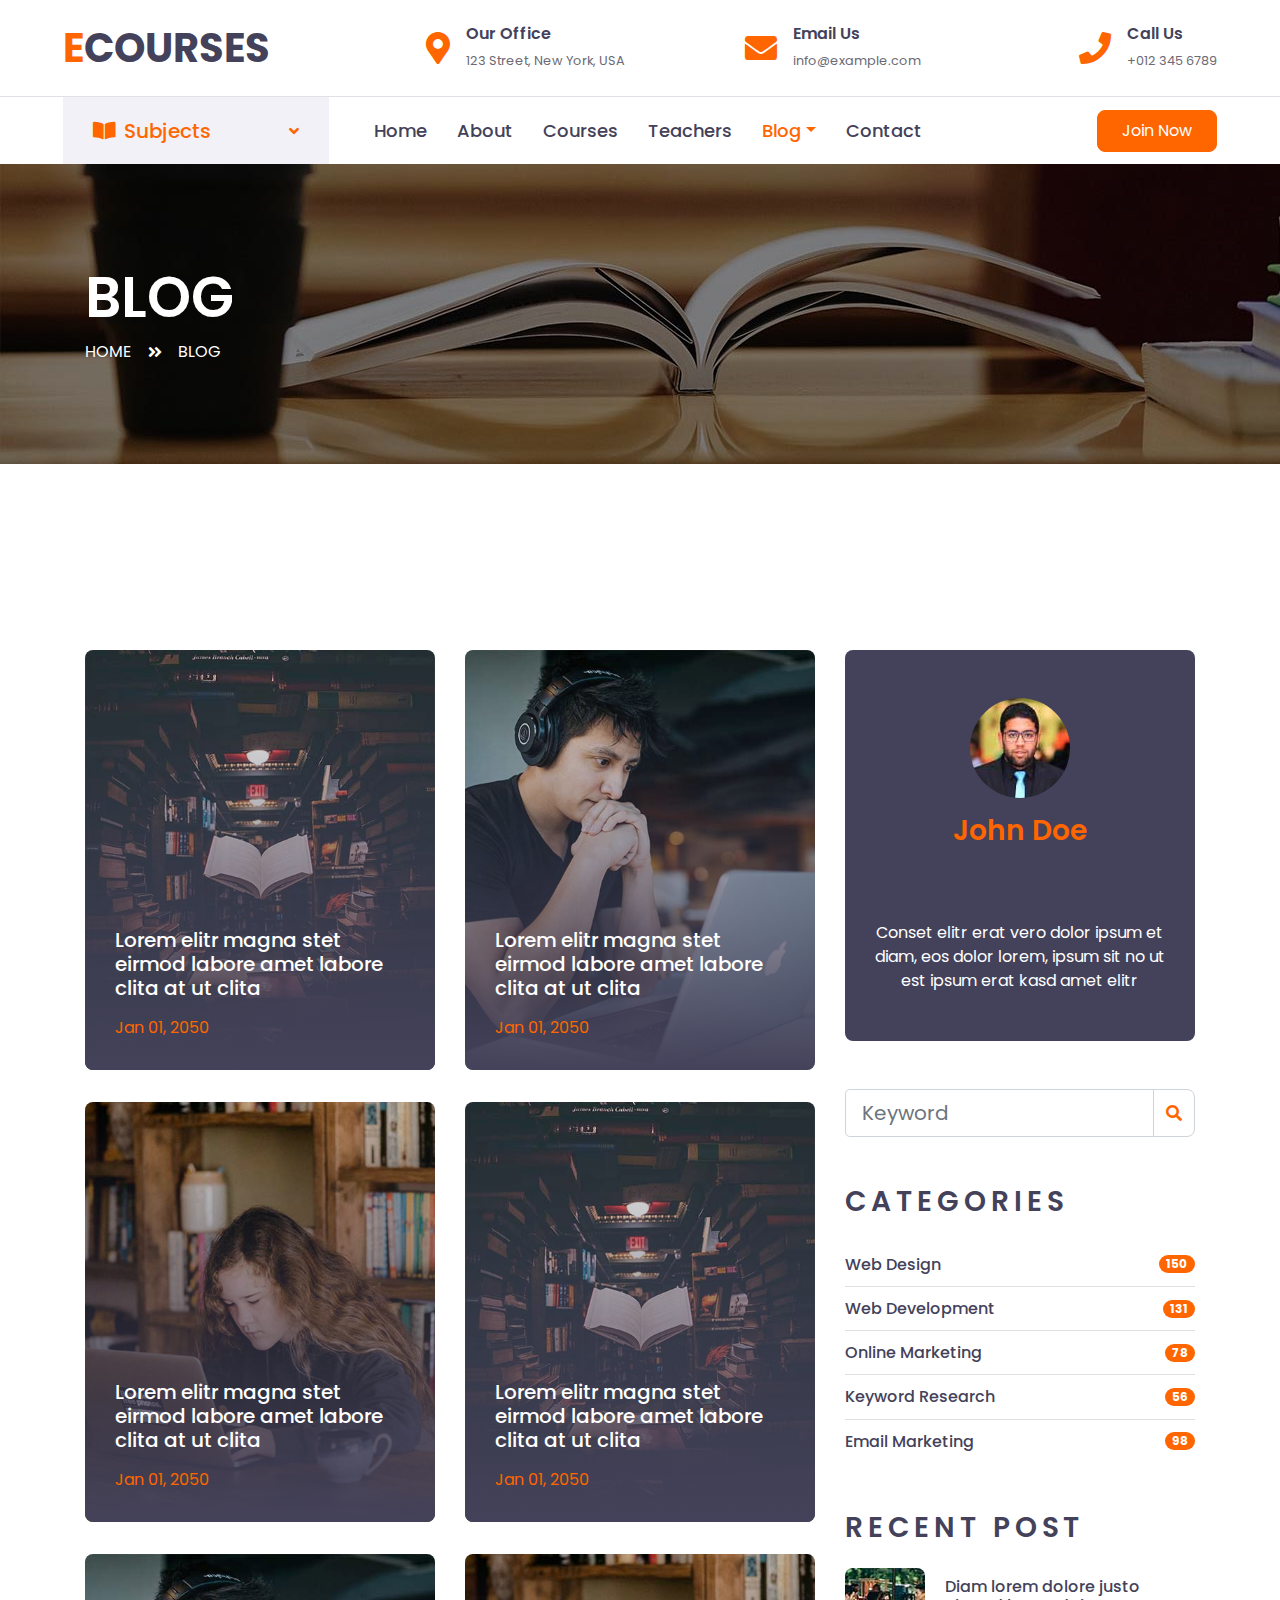
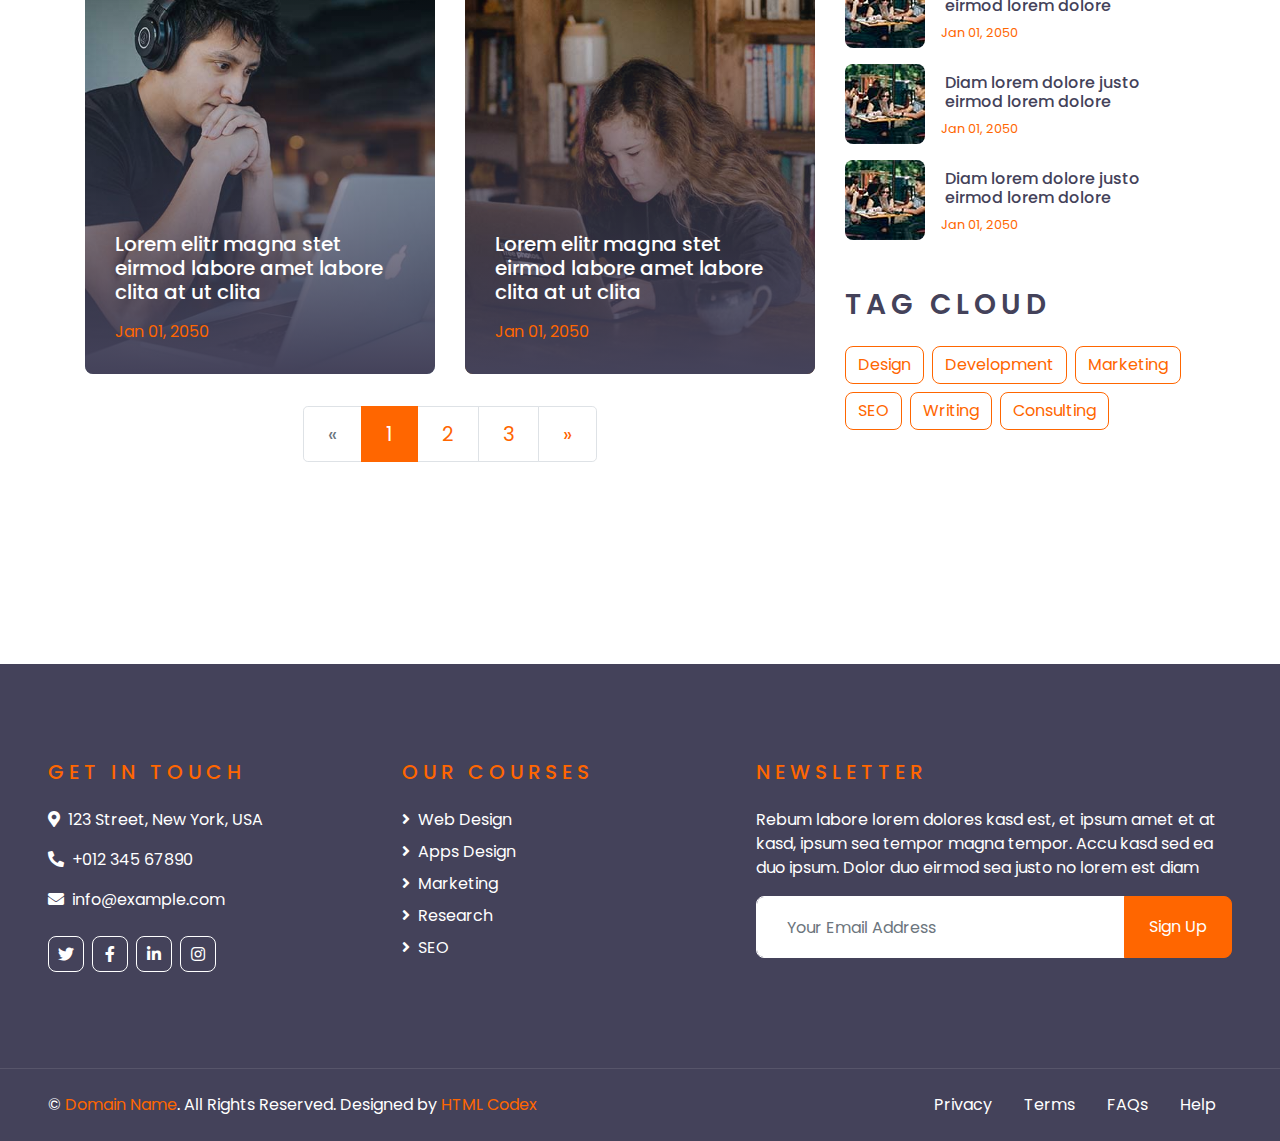
<file: blog.html>
<!DOCTYPE html>
<html lang="en">

<head>
    <meta charset="utf-8">
    <title>ECOURSES - Online Courses HTML Template</title>
    <meta content="width=device-width, initial-scale=1.0" name="viewport">
    <meta content="Free HTML Templates" name="keywords">
    <meta content="Free HTML Templates" name="description">

    <!-- Favicon -->
    <link href="img/favicon.ico" rel="icon">

    <!-- Google Web Fonts -->
    <link rel="preconnect" href="https://fonts.gstatic.com">
    <link href="https://fonts.googleapis.com/css2?family=Poppins:wght@400;500;600;700&display=swap" rel="stylesheet"> 

    <!-- Font Awesome -->
    <link href="https://cdnjs.cloudflare.com/ajax/libs/font-awesome/5.10.0/css/all.min.css" rel="stylesheet">

    <!-- Libraries Stylesheet -->
    <link href="lib/owlcarousel/assets/owl.carousel.min.css" rel="stylesheet">

    <!-- Customized Bootstrap Stylesheet -->
    <link href="css/style.css" rel="stylesheet">
</head>

<body>
    <!-- Topbar Start -->
    <div class="container-fluid d-none d-lg-block">
        <div class="row align-items-center py-4 px-xl-5">
            <div class="col-lg-3">
                <a href="" class="text-decoration-none">
                    <h1 class="m-0"><span class="text-primary">E</span>COURSES</h1>
                </a>
            </div>
            <div class="col-lg-3 text-right">
                <div class="d-inline-flex align-items-center">
                    <i class="fa fa-2x fa-map-marker-alt text-primary mr-3"></i>
                    <div class="text-left">
                        <h6 class="font-weight-semi-bold mb-1">Our Office</h6>
                        <small>123 Street, New York, USA</small>
                    </div>
                </div>
            </div>
            <div class="col-lg-3 text-right">
                <div class="d-inline-flex align-items-center">
                    <i class="fa fa-2x fa-envelope text-primary mr-3"></i>
                    <div class="text-left">
                        <h6 class="font-weight-semi-bold mb-1">Email Us</h6>
                        <small>info@example.com</small>
                    </div>
                </div>
            </div>
            <div class="col-lg-3 text-right">
                <div class="d-inline-flex align-items-center">
                    <i class="fa fa-2x fa-phone text-primary mr-3"></i>
                    <div class="text-left">
                        <h6 class="font-weight-semi-bold mb-1">Call Us</h6>
                        <small>+012 345 6789</small>
                    </div>
                </div>
            </div>
        </div>
    </div>
    <!-- Topbar End -->


    <!-- Navbar Start -->
    <div class="container-fluid">
        <div class="row border-top px-xl-5">
            <div class="col-lg-3 d-none d-lg-block">
                <a class="d-flex align-items-center justify-content-between bg-secondary w-100 text-decoration-none" data-toggle="collapse" href="#navbar-vertical" style="height: 67px; padding: 0 30px;">
                    <h5 class="text-primary m-0"><i class="fa fa-book-open mr-2"></i>Subjects</h5>
                    <i class="fa fa-angle-down text-primary"></i>
                </a>
                <nav class="collapse position-absolute navbar navbar-vertical navbar-light align-items-start p-0 border border-top-0 border-bottom-0 bg-light" id="navbar-vertical" style="width: calc(100% - 30px); z-index: 9;">
                    <div class="navbar-nav w-100">
                        <div class="nav-item dropdown">
                            <a href="#" class="nav-link" data-toggle="dropdown">Web Design <i class="fa fa-angle-down float-right mt-1"></i></a>
                            <div class="dropdown-menu position-absolute bg-secondary border-0 rounded-0 w-100 m-0">
                                <a href="" class="dropdown-item">HTML</a>
                                <a href="" class="dropdown-item">CSS</a>
                                <a href="" class="dropdown-item">jQuery</a>
                            </div>
                        </div>
                        <a href="" class="nav-item nav-link">Apps Design</a>
                        <a href="" class="nav-item nav-link">Marketing</a>
                        <a href="" class="nav-item nav-link">Research</a>
                        <a href="" class="nav-item nav-link">SEO</a>
                    </div>
                </nav>
            </div>
            <div class="col-lg-9">
                <nav class="navbar navbar-expand-lg bg-light navbar-light py-3 py-lg-0 px-0">
                    <a href="" class="text-decoration-none d-block d-lg-none">
                        <h1 class="m-0"><span class="text-primary">E</span>COURSES</h1>
                    </a>
                    <button type="button" class="navbar-toggler" data-toggle="collapse" data-target="#navbarCollapse">
                        <span class="navbar-toggler-icon"></span>
                    </button>
                    <div class="collapse navbar-collapse justify-content-between" id="navbarCollapse">
                        <div class="navbar-nav py-0">
                            <a href="index.html" class="nav-item nav-link">Home</a>
                            <a href="about.html" class="nav-item nav-link">About</a>
                            <a href="course.html" class="nav-item nav-link">Courses</a>
                            <a href="teacher.html" class="nav-item nav-link">Teachers</a>
                            <div class="nav-item dropdown">
                                <a href="#" class="nav-link dropdown-toggle active" data-toggle="dropdown">Blog</a>
                                <div class="dropdown-menu rounded-0 m-0">
                                    <a href="blog.html" class="dropdown-item active">Blog Grid</a>
                                    <a href="single.html" class="dropdown-item">Blog Detail</a>
                                </div>
                            </div>
                            <a href="contact.html" class="nav-item nav-link">Contact</a>
                        </div>
                        <a class="btn btn-primary py-2 px-4 ml-auto d-none d-lg-block" href="">Join Now</a>
                    </div>
                </nav>
            </div>
        </div>
    </div>
    <!-- Navbar End -->


    <!-- Header Start -->
    <div class="container-fluid page-header" style="margin-bottom: 90px;">
        <div class="container">
            <div class="d-flex flex-column justify-content-center" style="min-height: 300px">
                <h3 class="display-4 text-white text-uppercase">Blog</h3>
                <div class="d-inline-flex text-white">
                    <p class="m-0 text-uppercase"><a class="text-white" href="">Home</a></p>
                    <i class="fa fa-angle-double-right pt-1 px-3"></i>
                    <p class="m-0 text-uppercase">Blog</p>
                </div>
            </div>
        </div>
    </div>
    <!-- Header End -->


    <!-- Blog Start -->
    <div class="container-fluid py-5">
        <div class="container py-5">
            <div class="row">
                <div class="col-lg-8">
                    <div class="row pb-3">
                        <div class="col-lg-6 mb-4">
                            <div class="blog-item position-relative overflow-hidden rounded mb-2">
                                <img class="img-fluid" src="img/blog-1.jpg" alt="">
                                <a class="blog-overlay text-decoration-none" href="">
                                    <h5 class="text-white mb-3">Lorem elitr magna stet eirmod labore amet labore clita at ut clita</h5>
                                    <p class="text-primary m-0">Jan 01, 2050</p>
                                </a>
                            </div>
                        </div>
                        <div class="col-lg-6 mb-4">
                            <div class="blog-item position-relative overflow-hidden rounded mb-2">
                                <img class="img-fluid" src="img/blog-2.jpg" alt="">
                                <a class="blog-overlay text-decoration-none" href="">
                                    <h5 class="text-white mb-3">Lorem elitr magna stet eirmod labore amet labore clita at ut clita</h5>
                                    <p class="text-primary m-0">Jan 01, 2050</p>
                                </a>
                            </div>
                        </div>
                        <div class="col-lg-6 mb-4">
                            <div class="blog-item position-relative overflow-hidden rounded mb-2">
                                <img class="img-fluid" src="img/blog-3.jpg" alt="">
                                <a class="blog-overlay text-decoration-none" href="">
                                    <h5 class="text-white mb-3">Lorem elitr magna stet eirmod labore amet labore clita at ut clita</h5>
                                    <p class="text-primary m-0">Jan 01, 2050</p>
                                </a>
                            </div>
                        </div>
                        <div class="col-lg-6 mb-4">
                            <div class="blog-item position-relative overflow-hidden rounded mb-2">
                                <img class="img-fluid" src="img/blog-1.jpg" alt="">
                                <a class="blog-overlay text-decoration-none" href="">
                                    <h5 class="text-white mb-3">Lorem elitr magna stet eirmod labore amet labore clita at ut clita</h5>
                                    <p class="text-primary m-0">Jan 01, 2050</p>
                                </a>
                            </div>
                        </div>
                        <div class="col-lg-6 mb-4">
                            <div class="blog-item position-relative overflow-hidden rounded mb-2">
                                <img class="img-fluid" src="img/blog-2.jpg" alt="">
                                <a class="blog-overlay text-decoration-none" href="">
                                    <h5 class="text-white mb-3">Lorem elitr magna stet eirmod labore amet labore clita at ut clita</h5>
                                    <p class="text-primary m-0">Jan 01, 2050</p>
                                </a>
                            </div>
                        </div>
                        <div class="col-lg-6 mb-4">
                            <div class="blog-item position-relative overflow-hidden rounded mb-2">
                                <img class="img-fluid" src="img/blog-3.jpg" alt="">
                                <a class="blog-overlay text-decoration-none" href="">
                                    <h5 class="text-white mb-3">Lorem elitr magna stet eirmod labore amet labore clita at ut clita</h5>
                                    <p class="text-primary m-0">Jan 01, 2050</p>
                                </a>
                            </div>
                        </div>
                        <div class="col-12">
                            <nav aria-label="Page navigation">
                                <ul class="pagination pagination-lg justify-content-center mb-0">
                                  <li class="page-item disabled">
                                    <a class="page-link" href="#" aria-label="Previous">
                                      <span aria-hidden="true">&laquo;</span>
                                      <span class="sr-only">Previous</span>
                                    </a>
                                  </li>
                                  <li class="page-item active"><a class="page-link" href="#">1</a></li>
                                  <li class="page-item"><a class="page-link" href="#">2</a></li>
                                  <li class="page-item"><a class="page-link" href="#">3</a></li>
                                  <li class="page-item">
                                    <a class="page-link" href="#" aria-label="Next">
                                      <span aria-hidden="true">&raquo;</span>
                                      <span class="sr-only">Next</span>
                                    </a>
                                  </li>
                                </ul>
                              </nav>
                        </div>
                    </div>
                </div>
    
                <div class="col-lg-4 mt-5 mt-lg-0">
                    <!-- Author Bio -->
                    <div class="d-flex flex-column text-center bg-dark rounded mb-5 py-5 px-4">
                        <img src="img/user.jpg" class="img-fluid rounded-circle mx-auto mb-3" style="width: 100px;">
                        <h3 class="text-primary mb-3">John Doe</h3>
                        <h3 class="text-uppercase mb-4" style="letter-spacing: 5px;">Tag Cloud</h3>
                        <p class="text-white m-0">Conset elitr erat vero dolor ipsum et diam, eos dolor lorem, ipsum sit no ut est  ipsum erat kasd amet elitr</p>
                    </div>
    
                    <!-- Search Form -->
                    <div class="mb-5">
                        <form action="">
                            <div class="input-group">
                                <input type="text" class="form-control form-control-lg" placeholder="Keyword">
                                <div class="input-group-append">
                                    <span class="input-group-text bg-transparent text-primary"><i
                                            class="fa fa-search"></i></span>
                                </div>
                            </div>
                        </form>
                    </div>
    
                    <!-- Category List -->
                    <div class="mb-5">
                        <h3 class="text-uppercase mb-4" style="letter-spacing: 5px;">Categories</h3>
                        <ul class="list-group list-group-flush">
                            <li class="list-group-item d-flex justify-content-between align-items-center px-0">
                                <a href="" class="text-decoration-none h6 m-0">Web Design</a>
                                <span class="badge badge-primary badge-pill">150</span>
                            </li>
                            <li class="list-group-item d-flex justify-content-between align-items-center px-0">
                                <a href="" class="text-decoration-none h6 m-0">Web Development</a>
                                <span class="badge badge-primary badge-pill">131</span>
                            </li>
                            <li class="list-group-item d-flex justify-content-between align-items-center px-0">
                                <a href="" class="text-decoration-none h6 m-0">Online Marketing</a>
                                <span class="badge badge-primary badge-pill">78</span>
                            </li>
                            <li class="list-group-item d-flex justify-content-between align-items-center px-0">
                                <a href="" class="text-decoration-none h6 m-0">Keyword Research</a>
                                <span class="badge badge-primary badge-pill">56</span>
                            </li>
                            <li class="list-group-item d-flex justify-content-between align-items-center px-0">
                                <a href="" class="text-decoration-none h6 m-0">Email Marketing</a>
                                <span class="badge badge-primary badge-pill">98</span>
                            </li>
                        </ul>
                    </div>
    
                    <!-- Recent Post -->
                    <div class="mb-5">
                        <h3 class="text-uppercase mb-4" style="letter-spacing: 5px;">Recent Post</h3>
                        <a class="d-flex align-items-center text-decoration-none mb-3" href="">
                            <img class="img-fluid rounded" src="img/blog-80x80.jpg" alt="">
                            <div class="pl-3">
                                <h6 class="m-1">Diam lorem dolore justo eirmod lorem dolore</h6>
                                <small>Jan 01, 2050</small>
                            </div>
                        </a>
                        <a class="d-flex align-items-center text-decoration-none mb-3" href="">
                            <img class="img-fluid rounded" src="img/blog-80x80.jpg" alt="">
                            <div class="pl-3">
                                <h6 class="m-1">Diam lorem dolore justo eirmod lorem dolore</h6>
                                <small>Jan 01, 2050</small>
                            </div>
                        </a>
                        <a class="d-flex align-items-center text-decoration-none mb-3" href="">
                            <img class="img-fluid rounded" src="img/blog-80x80.jpg" alt="">
                            <div class="pl-3">
                                <h6 class="m-1">Diam lorem dolore justo eirmod lorem dolore</h6>
                                <small>Jan 01, 2050</small>
                            </div>
                        </a>
                    </div>
    
                    <!-- Tag Cloud -->
                    <div class="mb-5">
                        <h3 class="text-uppercase mb-4" style="letter-spacing: 5px;">Tag Cloud</h3>
                        <div class="d-flex flex-wrap m-n1">
                            <a href="" class="btn btn-outline-primary m-1">Design</a>
                            <a href="" class="btn btn-outline-primary m-1">Development</a>
                            <a href="" class="btn btn-outline-primary m-1">Marketing</a>
                            <a href="" class="btn btn-outline-primary m-1">SEO</a>
                            <a href="" class="btn btn-outline-primary m-1">Writing</a>
                            <a href="" class="btn btn-outline-primary m-1">Consulting</a>
                        </div>
                    </div>
                </div>
            </div>
        </div>
    </div>
    <!-- Blog End -->


    <!-- Footer Start -->
    <div class="container-fluid bg-dark text-white py-5 px-sm-3 px-lg-5" style="margin-top: 90px;">
        <div class="row pt-5">
            <div class="col-lg-7 col-md-12">
                <div class="row">
                    <div class="col-md-6 mb-5">
                        <h5 class="text-primary text-uppercase mb-4" style="letter-spacing: 5px;">Get In Touch</h5>
                        <p><i class="fa fa-map-marker-alt mr-2"></i>123 Street, New York, USA</p>
                        <p><i class="fa fa-phone-alt mr-2"></i>+012 345 67890</p>
                        <p><i class="fa fa-envelope mr-2"></i>info@example.com</p>
                        <div class="d-flex justify-content-start mt-4">
                            <a class="btn btn-outline-light btn-square mr-2" href="#"><i class="fab fa-twitter"></i></a>
                            <a class="btn btn-outline-light btn-square mr-2" href="#"><i class="fab fa-facebook-f"></i></a>
                            <a class="btn btn-outline-light btn-square mr-2" href="#"><i class="fab fa-linkedin-in"></i></a>
                            <a class="btn btn-outline-light btn-square" href="#"><i class="fab fa-instagram"></i></a>
                        </div>
                    </div>
                    <div class="col-md-6 mb-5">
                        <h5 class="text-primary text-uppercase mb-4" style="letter-spacing: 5px;">Our Courses</h5>
                        <div class="d-flex flex-column justify-content-start">
                            <a class="text-white mb-2" href="#"><i class="fa fa-angle-right mr-2"></i>Web Design</a>
                            <a class="text-white mb-2" href="#"><i class="fa fa-angle-right mr-2"></i>Apps Design</a>
                            <a class="text-white mb-2" href="#"><i class="fa fa-angle-right mr-2"></i>Marketing</a>
                            <a class="text-white mb-2" href="#"><i class="fa fa-angle-right mr-2"></i>Research</a>
                            <a class="text-white" href="#"><i class="fa fa-angle-right mr-2"></i>SEO</a>
                        </div>
                    </div>
                </div>
            </div>
            <div class="col-lg-5 col-md-12 mb-5">
                <h5 class="text-primary text-uppercase mb-4" style="letter-spacing: 5px;">Newsletter</h5>
                <p>Rebum labore lorem dolores kasd est, et ipsum amet et at kasd, ipsum sea tempor magna tempor. Accu kasd sed ea duo ipsum. Dolor duo eirmod sea justo no lorem est diam</p>
                <div class="w-100">
                    <div class="input-group">
                        <input type="text" class="form-control border-light" style="padding: 30px;" placeholder="Your Email Address">
                        <div class="input-group-append">
                            <button class="btn btn-primary px-4">Sign Up</button>
                        </div>
                    </div>
                </div>
            </div>
        </div>
    </div>
    <div class="container-fluid bg-dark text-white border-top py-4 px-sm-3 px-md-5" style="border-color: rgba(256, 256, 256, .1) !important;">
        <div class="row">
            <div class="col-lg-6 text-center text-md-left mb-3 mb-md-0">
                <p class="m-0 text-white">&copy; <a href="#">Domain Name</a>. All Rights Reserved. Designed by <a href="https://htmlcodex.com">HTML Codex</a>
                </p>
            </div>
            <div class="col-lg-6 text-center text-md-right">
                <ul class="nav d-inline-flex">
                    <li class="nav-item">
                        <a class="nav-link text-white py-0" href="#">Privacy</a>
                    </li>
                    <li class="nav-item">
                        <a class="nav-link text-white py-0" href="#">Terms</a>
                    </li>
                    <li class="nav-item">
                        <a class="nav-link text-white py-0" href="#">FAQs</a>
                    </li>
                    <li class="nav-item">
                        <a class="nav-link text-white py-0" href="#">Help</a>
                    </li>
                </ul>
            </div>
        </div>
    </div>
    <!-- Footer End -->


    <!-- Back to Top -->
    <a href="#" class="btn btn-lg btn-primary btn-lg-square back-to-top"><i class="fa fa-angle-double-up"></i></a>


    <!-- JavaScript Libraries -->
    <script src="https://code.jquery.com/jquery-3.4.1.min.js"></script>
    <script src="https://stackpath.bootstrapcdn.com/bootstrap/4.4.1/js/bootstrap.bundle.min.js"></script>
    <script src="lib/easing/easing.min.js"></script>
    <script src="lib/owlcarousel/owl.carousel.min.js"></script>

    <!-- Contact Javascript File -->
    <script src="mail/jqBootstrapValidation.min.js"></script>
    <script src="mail/contact.js"></script>

    <!-- Template Javascript -->
    <script src="js/main.js"></script>
</body>

</html>
</file>
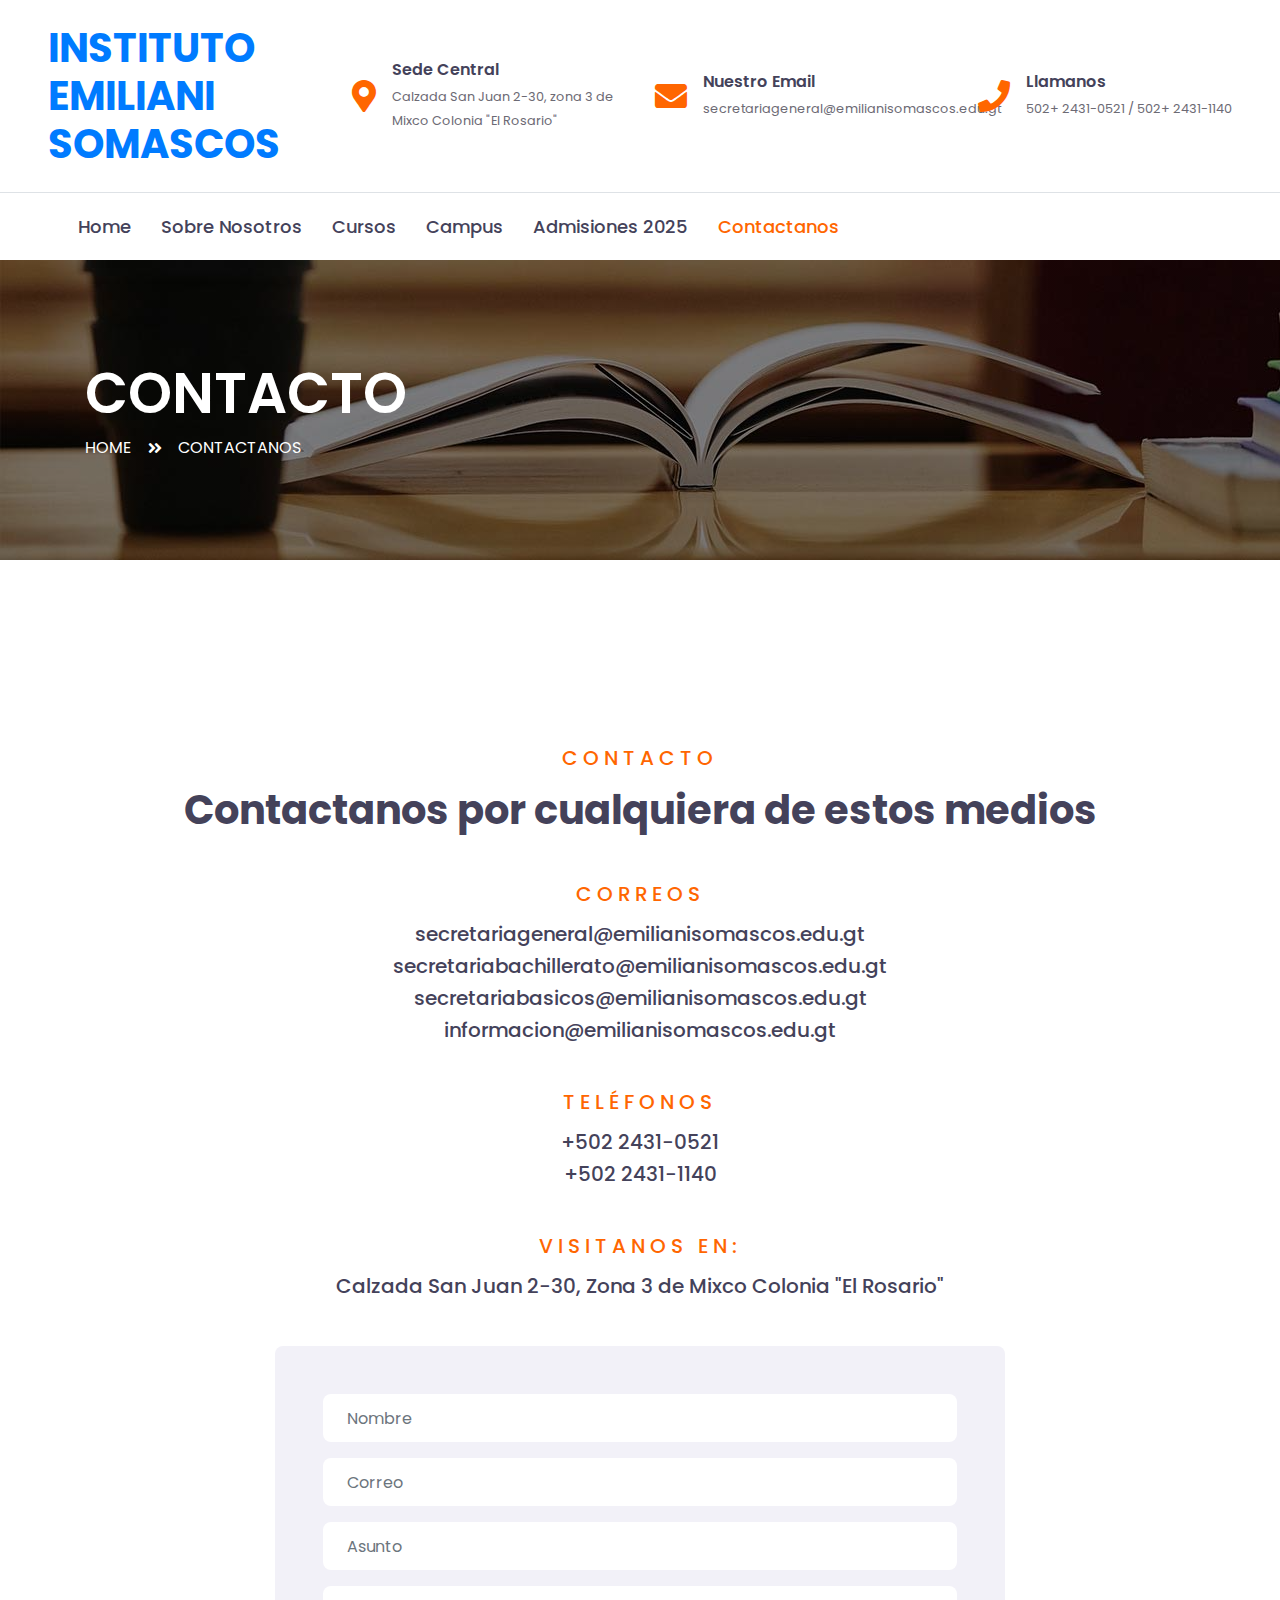
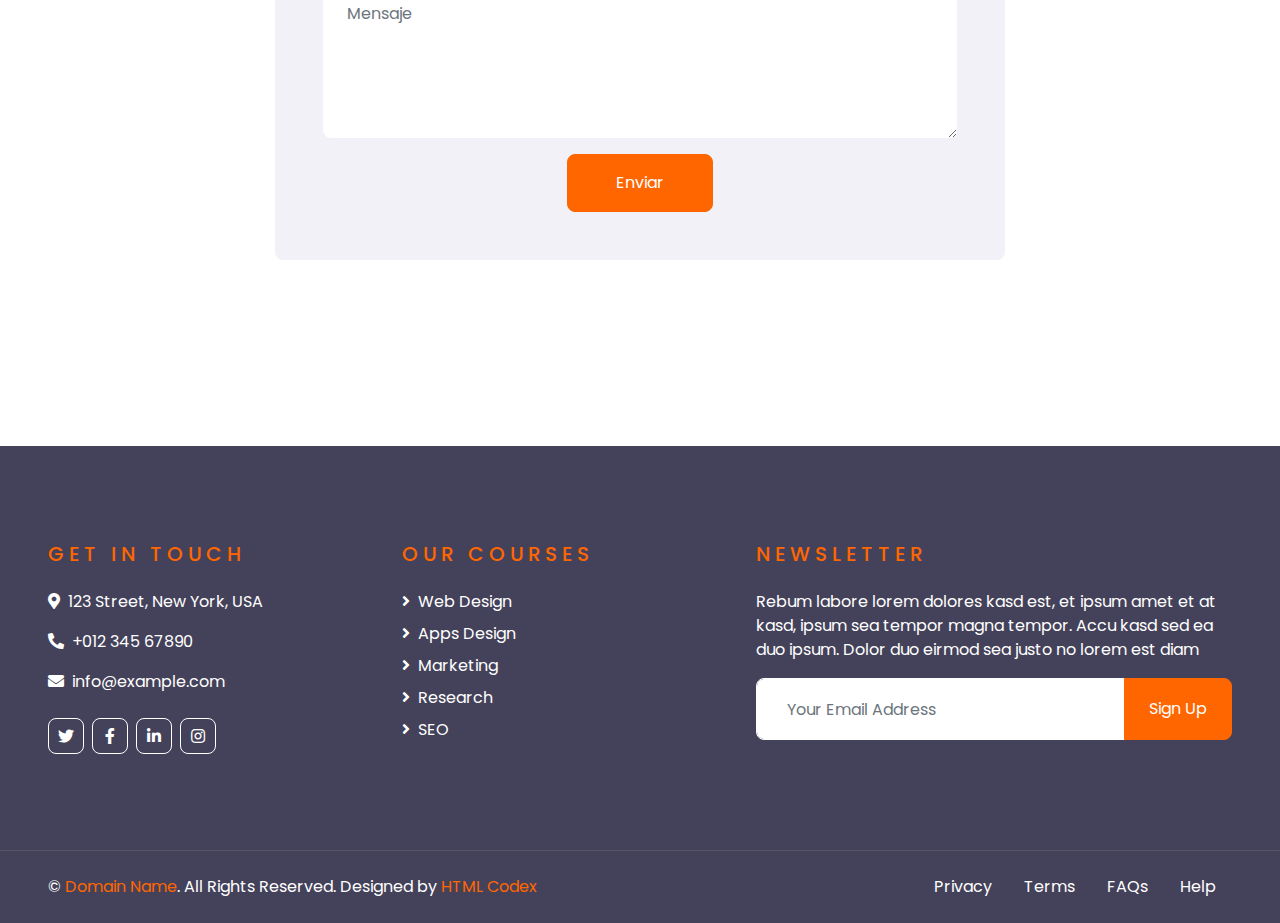
<file: contact.html>
<!DOCTYPE html>
<html lang="en">

<head>
    <meta charset="utf-8">
    <title>ECOURSES - Online Courses HTML Template</title>
    <meta content="width=device-width, initial-scale=1.0" name="viewport">
    <meta content="Free HTML Templates" name="keywords">
    <meta content="Free HTML Templates" name="description">

    <!-- Favicon -->
    <link href="img/favicon.ico" rel="icon">

    <!-- Google Web Fonts -->
    <link rel="preconnect" href="https://fonts.gstatic.com">
    <link href="https://fonts.googleapis.com/css2?family=Poppins:wght@400;500;600;700&display=swap" rel="stylesheet">

    <!-- Font Awesome -->
    <link href="https://cdnjs.cloudflare.com/ajax/libs/font-awesome/5.10.0/css/all.min.css" rel="stylesheet">

    <!-- Libraries Stylesheet -->
    <link href="lib/owlcarousel/assets/owl.carousel.min.css" rel="stylesheet">

    <!-- Customized Bootstrap Stylesheet -->
    <link href="css/style.css" rel="stylesheet">
</head>

<body>
    <!-- Topbar Start -->
    <div class="container1">
        <div class="row align-items-center py-4 px-xl-5">
            <div class="col-lg-3">
                <a href="" class="text-decoration-none">
                    <h1 class="m-0"><span class="text1">INSTITUTO EMILIANI SOMASCOS</h1>
                </a>
            </div>
            <div class="col-lg-3 text-right">
                <div class="d-inline-flex align-items-center">
                    <i class="fa fa-2x fa-map-marker-alt text-primary mr-3"></i>
                    <div class="text-left">
                        <h6 class="font-weight-semi-bold mb-1">Sede Central</h6>
                        <small>Calzada San Juan 2-30, zona 3 de Mixco Colonia "El Rosario"</small>
                    </div>
                </div>
            </div>
            <div class="col-lg-3 text-right">
                <div class="d-inline-flex align-items-center">
                    <i class="fa fa-2x fa-envelope text-primary mr-3"></i>
                    <div class="text-left">
                        <h6 class="font-weight-semi-bold mb-1">Nuestro Email</h6>
                        <small>secretariageneral@emilianisomascos.edu.gt</small>
                    </div>
                </div>
            </div>
            <div class="col-lg-3 text-right">
                <div class="d-inline-flex align-items-center">
                    <i class="fa fa-2x fa-phone text-primary mr-3"></i>
                    <div class="text-left">
                        <h6 class="font-weight-semi-bold mb-1">Llamanos</h6>
                        <small>502+ 2431-0521 / 502+ 2431-1140</small>
                    </div>
                </div>
            </div>
        </div>
    </div>
    <!-- Topbar End -->


    <!-- Navbar Start -->
    <div class="container-fluid">
        <div class="row border-top px-xl-5">

            <div class="col-lg-9">
                <nav class="navbar navbar-expand-lg bg-light navbar-light py-3 py-lg-0 px-0">
                    <a href="" class="text-decoration-none d-block d-lg-none">
                        <h1 class="m-0"><span class="text-primary">E</span>COURSES</h1>
                    </a>
                    <button type="button" class="navbar-toggler" data-toggle="collapse" data-target="#navbarCollapse">
                        <span class="navbar-toggler-icon"></span>
                    </button>
                    <div class="collapse navbar-collapse justify-content-between" id="navbarCollapse">
                        <div class="navbar-nav py-0">
                            <a href="index.html" class="nav-item nav-link">Home</a>
                            <a href="about.html" class="nav-item nav-link">Sobre Nosotros</a>
                            <a href="course.html" class="nav-item nav-link">Cursos</a>
                            <a href="teacher.html" class="nav-item nav-link">Campus</a>
                            <a href="admission.html" class="nav-item nav-link">Admisiones 2025</a>
                            <a href="contact.html" class="nav-item nav-link active">Contactanos</a>
                        </div>
                    </div>
                </nav>
            </div>
        </div>
    </div>
    <!-- Navbar End -->


    <!-- Header Start -->
    <div class="container-fluid page-header" style="margin-bottom: 90px;">
        <div class="container">
            <div class="d-flex flex-column justify-content-center" style="min-height: 300px">
                <h3 class="display-4 text-white text-uppercase">Contacto</h3>
                <div class="d-inline-flex text-white">
                    <p class="m-0 text-uppercase"><a class="text-white" href="index.html">Home</a></p>
                    <i class="fa fa-angle-double-right pt-1 px-3"></i>
                    <p class="m-0 text-uppercase">Contactanos</p>
                </div>
            </div>
        </div>
    </div>
    <!-- Header End -->


    <!-- Contact Start -->
    <div class="container-fluid py-5">
        <div class="container py-5">
            <div class="text-center mb-5">
                <h5 class="text-primary text-uppercase mb-3" style="letter-spacing: 5px;">Contacto</h5>
                <h1>Contactanos por cualquiera de estos medios</h1>
            </div>
            <center>
                <div class="text-center mb-5">
                    <h5 class="text-primary text-uppercase mb-3" style="letter-spacing: 5px;">Correos</h5>
                    <h5>secretariageneral@emilianisomascos.edu.gt</h5>
                    <h5>secretariabachillerato@emilianisomascos.edu.gt</h5>
                    <h5>secretariabasicos@emilianisomascos.edu.gt</h5>
                    <h5>informacion@emilianisomascos.edu.gt</h5>
                </div>
                <div class="text-center mb-5">
                    <h5 class="text-primary text-uppercase mb-3" style="letter-spacing: 5px;">Teléfonos</h5>
                    <h5>+502 2431-0521</h5>
                    <h5>+502 2431-1140</h5>
                </div>
                <div class="text-center mb-5">
                    <h5 class="text-primary text-uppercase mb-3" style="letter-spacing: 5px;">Visitanos en:</h5>
                    <h5>Calzada San Juan 2-30, Zona 3 de Mixco Colonia "El Rosario"</h5>
                </div>
            </center>
            <div class="row justify-content-center">
                <div class="col-lg-8">
                    <div class="contact-form bg-secondary rounded p-5">
                        <div id="success"></div>
                        <form name="sentMessage" id="contactForm" novalidate="novalidate">
                            <div class="control-group">
                                <input type="text" class="form-control border-0 p-4" id="name" placeholder="Nombre"
                                    required="required" data-validation-required-message="Please enter your name" />
                                <p class="help-block text-danger"></p>
                            </div>
                            <div class="control-group">
                                <input type="email" class="form-control border-0 p-4" id="email" placeholder="Correo"
                                    required="required" data-validation-required-message="Please enter your email" />
                                <p class="help-block text-danger"></p>
                            </div>
                            <div class="control-group">
                                <input type="text" class="form-control border-0 p-4" id="subject" placeholder="Asunto"
                                    required="required" data-validation-required-message="Please enter a subject" />
                                <p class="help-block text-danger"></p>
                            </div>
                            <div class="control-group">
                                <textarea class="form-control border-0 py-3 px-4" rows="5" id="message"
                                    placeholder="Mensaje" required="required"
                                    data-validation-required-message="Please enter your message"></textarea>
                                <p class="help-block text-danger"></p>
                            </div>
                            <div class="text-center">
                                <i class="bi bi-send">
                                    <button class="btn btn-primary py-3 px-5" type="submit"
                                        id="sendMessageButton">Enviar</button>
                                </i>
                            </div>
                        </form>
                    </div>
                </div>
            </div>
        </div>
    </div>
    <!-- Contact End -->


    <!-- Footer Start -->
    <div class="container-fluid bg-dark text-white py-5 px-sm-3 px-lg-5" style="margin-top: 90px;">
        <div class="row pt-5">
            <div class="col-lg-7 col-md-12">
                <div class="row">
                    <div class="col-md-6 mb-5">
                        <h5 class="text-primary text-uppercase mb-4" style="letter-spacing: 5px;">Get In Touch</h5>
                        <p><i class="fa fa-map-marker-alt mr-2"></i>123 Street, New York, USA</p>
                        <p><i class="fa fa-phone-alt mr-2"></i>+012 345 67890</p>
                        <p><i class="fa fa-envelope mr-2"></i>info@example.com</p>
                        <div class="d-flex justify-content-start mt-4">
                            <a class="btn btn-outline-light btn-square mr-2" href="#"><i class="fab fa-twitter"></i></a>
                            <a class="btn btn-outline-light btn-square mr-2" href="#"><i
                                    class="fab fa-facebook-f"></i></a>
                            <a class="btn btn-outline-light btn-square mr-2" href="#"><i
                                    class="fab fa-linkedin-in"></i></a>
                            <a class="btn btn-outline-light btn-square" href="#"><i class="fab fa-instagram"></i></a>
                        </div>
                    </div>
                    <div class="col-md-6 mb-5">
                        <h5 class="text-primary text-uppercase mb-4" style="letter-spacing: 5px;">Our Courses</h5>
                        <div class="d-flex flex-column justify-content-start">
                            <a class="text-white mb-2" href="#"><i class="fa fa-angle-right mr-2"></i>Web Design</a>
                            <a class="text-white mb-2" href="#"><i class="fa fa-angle-right mr-2"></i>Apps Design</a>
                            <a class="text-white mb-2" href="#"><i class="fa fa-angle-right mr-2"></i>Marketing</a>
                            <a class="text-white mb-2" href="#"><i class="fa fa-angle-right mr-2"></i>Research</a>
                            <a class="text-white" href="#"><i class="fa fa-angle-right mr-2"></i>SEO</a>
                        </div>
                    </div>
                </div>
            </div>
            <div class="col-lg-5 col-md-12 mb-5">
                <h5 class="text-primary text-uppercase mb-4" style="letter-spacing: 5px;">Newsletter</h5>
                <p>Rebum labore lorem dolores kasd est, et ipsum amet et at kasd, ipsum sea tempor magna tempor. Accu
                    kasd sed ea duo ipsum. Dolor duo eirmod sea justo no lorem est diam</p>
                <div class="w-100">
                    <div class="input-group">
                        <input type="text" class="form-control border-light" style="padding: 30px;"
                            placeholder="Your Email Address">
                        <div class="input-group-append">
                            <button class="btn btn-primary px-4">Sign Up</button>
                        </div>
                    </div>
                </div>
            </div>
        </div>
    </div>
    <div class="container-fluid bg-dark text-white border-top py-4 px-sm-3 px-md-5"
        style="border-color: rgba(256, 256, 256, .1) !important;">
        <div class="row">
            <div class="col-lg-6 text-center text-md-left mb-3 mb-md-0">
                <p class="m-0 text-white">&copy; <a href="#">Domain Name</a>. All Rights Reserved. Designed by <a
                        href="https://htmlcodex.com">HTML Codex</a>
                </p>
            </div>
            <div class="col-lg-6 text-center text-md-right">
                <ul class="nav d-inline-flex">
                    <li class="nav-item">
                        <a class="nav-link text-white py-0" href="#">Privacy</a>
                    </li>
                    <li class="nav-item">
                        <a class="nav-link text-white py-0" href="#">Terms</a>
                    </li>
                    <li class="nav-item">
                        <a class="nav-link text-white py-0" href="#">FAQs</a>
                    </li>
                    <li class="nav-item">
                        <a class="nav-link text-white py-0" href="#">Help</a>
                    </li>
                </ul>
            </div>
        </div>
    </div>
    <!-- Footer End -->


    <!-- Back to Top -->
    <a href="#" class="btn btn-lg btn-primary btn-lg-square back-to-top"><i class="fa fa-angle-double-up"></i></a>


    <!-- JavaScript Libraries -->
    <script src="https://code.jquery.com/jquery-3.4.1.min.js"></script>
    <script src="https://stackpath.bootstrapcdn.com/bootstrap/4.4.1/js/bootstrap.bundle.min.js"></script>
    <script src="lib/easing/easing.min.js"></script>
    <script src="lib/owlcarousel/owl.carousel.min.js"></script>

    <!-- Contact Javascript File -->
    <script src="mail/jqBootstrapValidation.min.js"></script>
    <script src="mail/contact.js"></script>

    <!-- Template Javascript -->
    <script src="js/main.js"></script>
</body>

</html>
</file>
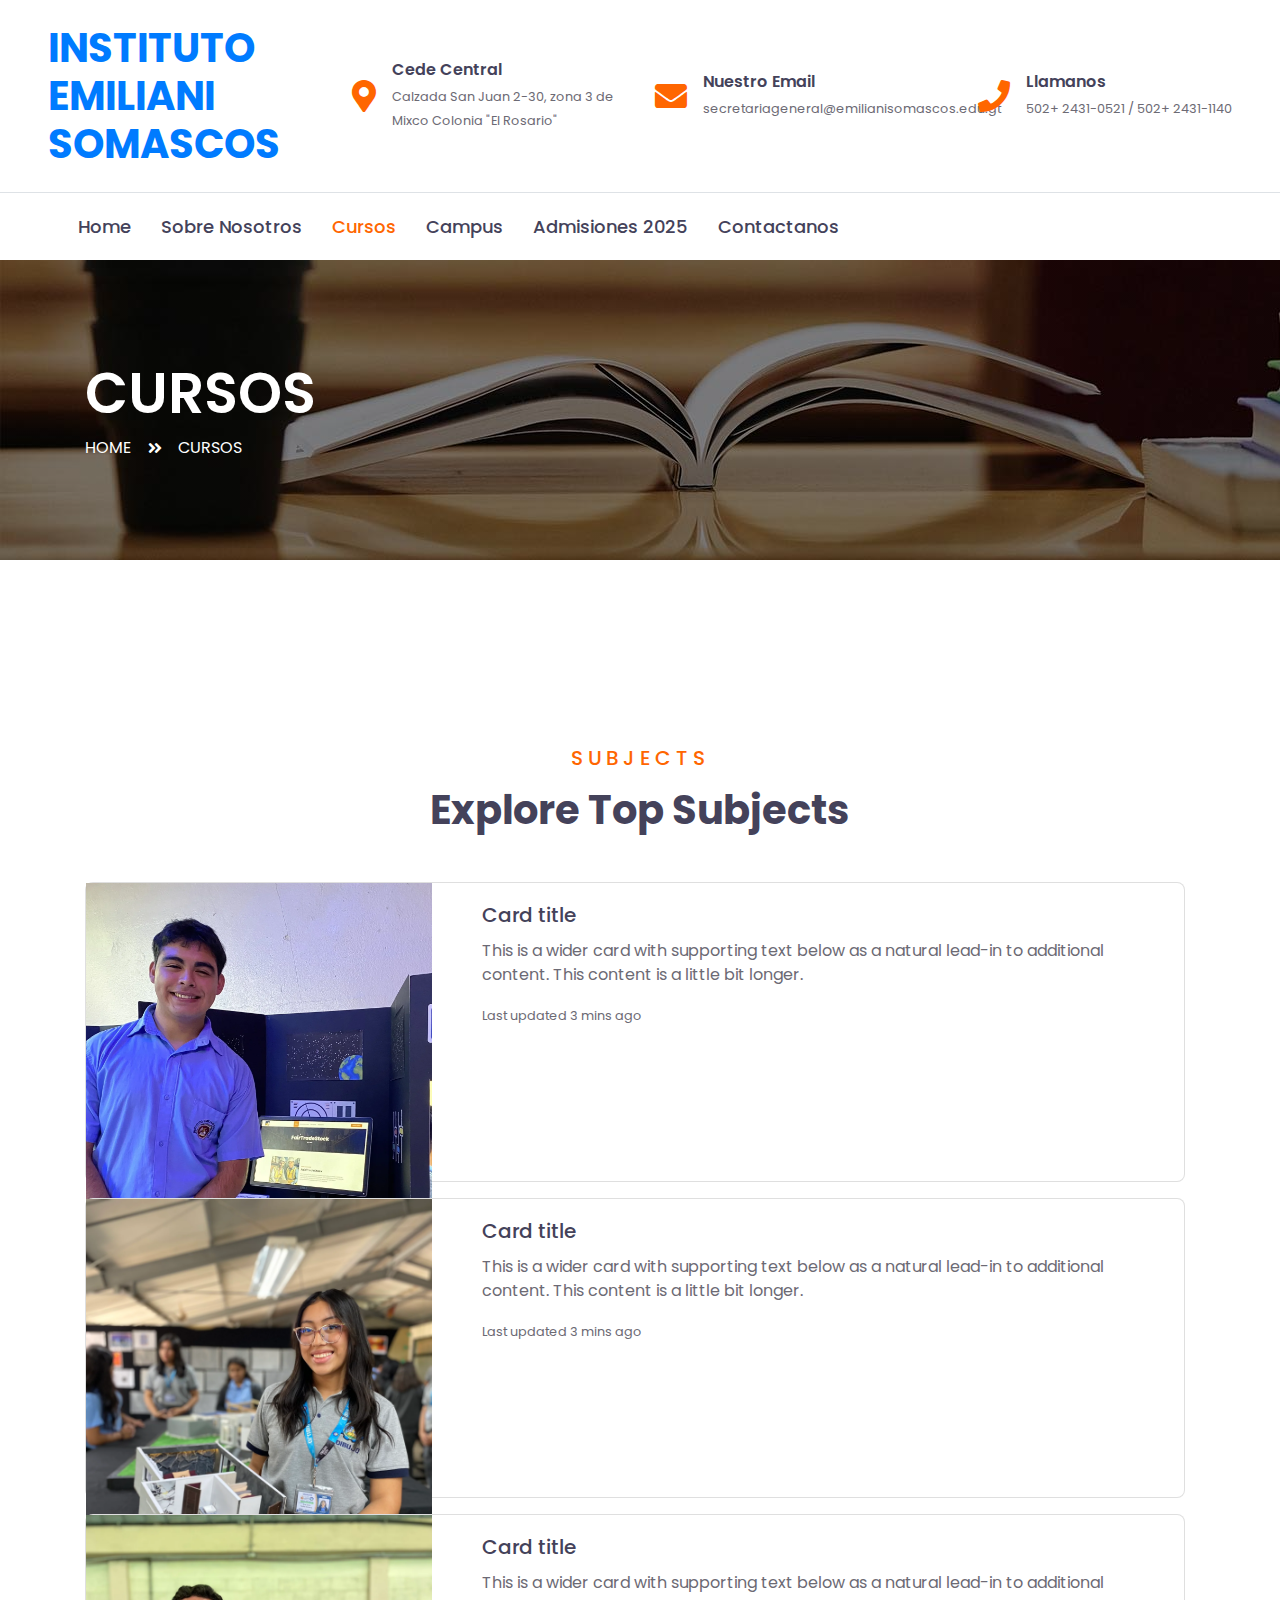
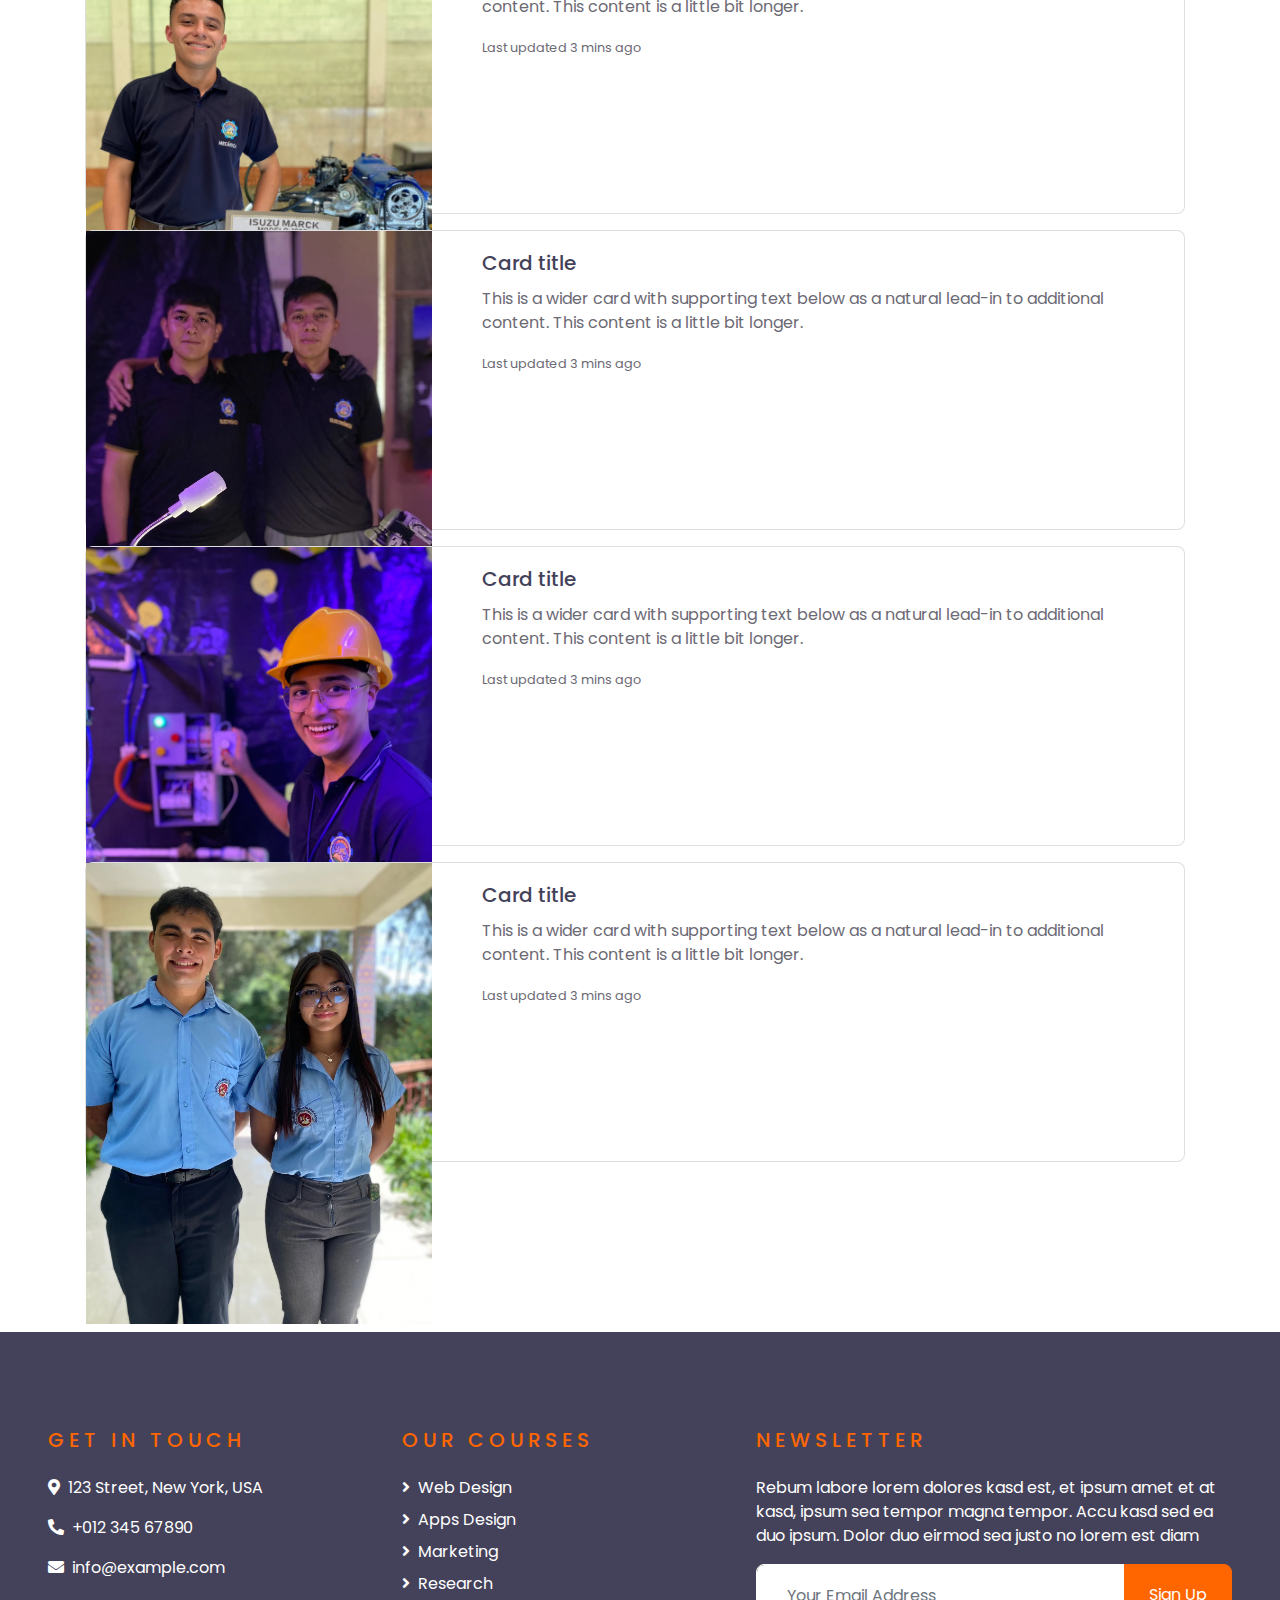
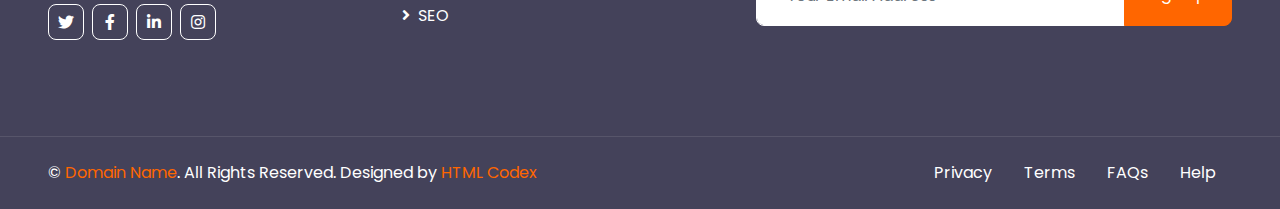
<file: course.html>
<!DOCTYPE html>
<html lang="en">

<head>
    <meta charset="utf-8">
    <title>ECOURSES - Online Courses HTML Template</title>
    <meta content="width=device-width, initial-scale=1.0" name="viewport">
    <meta content="Free HTML Templates" name="keywords">
    <meta content="Free HTML Templates" name="description">

    <!-- Favicon -->
    <link href="img/favicon.ico" rel="icon">

    <!-- Google Web Fonts -->
    <link rel="preconnect" href="https://fonts.gstatic.com">
    <link href="https://fonts.googleapis.com/css2?family=Poppins:wght@400;500;600;700&display=swap" rel="stylesheet">

    <!-- Font Awesome -->
    <link href="https://cdnjs.cloudflare.com/ajax/libs/font-awesome/5.10.0/css/all.min.css" rel="stylesheet">

    <!-- Libraries Stylesheet -->
    <link href="lib/owlcarousel/assets/owl.carousel.min.css" rel="stylesheet">

    <!-- Customized Bootstrap Stylesheet -->
    <link href="css/style.css" rel="stylesheet">
</head>

<body>
    <!-- Topbar Start -->
    <div class="container1">
        <div class="row align-items-center py-4 px-xl-5">
            <div class="col-lg-3">
                <a href="" class="text-decoration-none">
                    <h1 class="m-0"><span class="text1">INSTITUTO EMILIANI SOMASCOS</h1>
                </a>
            </div>
            <div class="col-lg-3 text-right">
                <div class="d-inline-flex align-items-center">
                    <i class="fa fa-2x fa-map-marker-alt text-primary mr-3"></i>
                    <div class="text-left">
                        <h6 class="font-weight-semi-bold mb-1">Cede Central</h6>
                        <small>Calzada San Juan 2-30, zona 3 de Mixco Colonia "El Rosario"</small>
                    </div>
                </div>
            </div>
            <div class="col-lg-3 text-right">
                <div class="d-inline-flex align-items-center">
                    <i class="fa fa-2x fa-envelope text-primary mr-3"></i>
                    <div class="text-left">
                        <h6 class="font-weight-semi-bold mb-1">Nuestro Email</h6>
                        <small>secretariageneral@emilianisomascos.edu.gt</small>
                    </div>
                </div>
            </div>
            <div class="col-lg-3 text-right">
                <div class="d-inline-flex align-items-center">
                    <i class="fa fa-2x fa-phone text-primary mr-3"></i>
                    <div class="text-left">
                        <h6 class="font-weight-semi-bold mb-1">Llamanos</h6>
                        <small>502+ 2431-0521 / 502+ 2431-1140</small>
                    </div>
                </div>
            </div>
        </div>
    </div>
    <!-- Topbar End -->


    <!-- Navbar Start -->
    <div class="container-fluid">
        <div class="row border-top px-xl-5">

            <div class="col-lg-9">
                <nav class="navbar navbar-expand-lg bg-light navbar-light py-3 py-lg-0 px-0">
                    <a href="" class="text-decoration-none d-block d-lg-none">
                        <h1 class="m-0"><span class="text-primary">E</span>COURSES</h1>
                    </a>
                    <button type="button" class="navbar-toggler" data-toggle="collapse" data-target="#navbarCollapse">
                        <span class="navbar-toggler-icon"></span>
                    </button>
                    <div class="collapse navbar-collapse justify-content-between" id="navbarCollapse">
                        <div class="navbar-nav py-0">
                            <a href="index.html" class="nav-item nav-link">Home</a>
                            <a href="about.html" class="nav-item nav-link">Sobre Nosotros</a>
                            <a href="course.html" class="nav-item nav-link active">Cursos</a>
                            <a href="teacher.html" class="nav-item nav-link">Campus</a>
                            <a href="admission.html" class="nav-item nav-link">Admisiones 2025</a>
                            <a href="contact.html" class="nav-item nav-link">Contactanos</a>
                        </div>
                    </div>
                </nav>
            </div>
        </div>
    </div>
    <!-- Navbar End -->


    <!-- Header Start -->
    <div class="container-fluid page-header" style="margin-bottom: 90px;">
        <div class="container">
            <div class="d-flex flex-column justify-content-center" style="min-height: 300px">
                <h3 class="display-4 text-white text-uppercase">Cursos</h3>
                <div class="d-inline-flex text-white">
                    <p class="m-0 text-uppercase"><a class="text-white" href="in">Home</a></p>
                    <i class="fa fa-angle-double-right pt-1 px-3"></i>
                    <p class="m-0 text-uppercase">Cursos</p>
                </div>
            </div>
        </div>
    </div>
    <!-- Header End -->


    <!-- Category Start -->
    <div class="container-fluid py-5">
        <div class="container pt-5 pb-3">
            <div class="text-center mb-5">
                <h5 class="text-primary text-uppercase mb-3" style="letter-spacing: 5px;">Subjects</h5>
                <h1>Explore Top Subjects</h1>
            </div>
            <div class="card mb-3" style="max-width: 1100px; max-height: 300px;">
                <div class="row g-0">
                    <div class="col-md-4">
                        <img src="img/compu.webp" class="img-fluid rounded-start" max-height="295px">
                    </div>
                    <div class="col-md-8">
                        <div class="card-body">
                            <h5 class="card-title">Card title</h5>
                            <p class="card-text">This is a wider card with supporting text below as a natural lead-in to
                                additional content. This content is a little bit longer.</p>
                            <p class="card-text"><small class="text-body-secondary">Last updated 3 mins ago</small></p>
                        </div>
                    </div>
                </div>
            </div>
            <div class="card mb-3" style="max-width: 1100px; max-height: 300px;">
                <div class="row g-0">
                    <div class="col-md-4">
                        <img src="img/construccion.webp" class="img-fluid rounded-start" alt="...">
                    </div>
                    <div class="col-md-8">
                        <div class="card-body">
                            <h5 class="card-title">Card title</h5>
                            <p class="card-text">This is a wider card with supporting text below as a natural lead-in to
                                additional content. This content is a little bit longer.</p>
                            <p class="card-text"><small class="text-body-secondary">Last updated 3 mins ago</small></p>
                        </div>
                    </div>
                </div>
            </div>
            <div class="card mb-3" style="max-width: 1100px; max-height: 300px;">
                <div class="row g-0">
                    <div class="col-md-4">
                        <img src="img/mecanica.webp" class="img-fluid rounded-start" alt="...">
                    </div>
                    <div class="col-md-8">
                        <div class="card-body">
                            <h5 class="card-title">Card title</h5>
                            <p class="card-text">This is a wider card with supporting text below as a natural lead-in to
                                additional content. This content is a little bit longer.</p>
                            <p class="card-text"><small class="text-body-secondary">Last updated 3 mins ago</small></p>
                        </div>
                    </div>
                </div>
            </div>
            <div class="card mb-3" style="max-width: 1100px; max-height: 300px;">
                <div class="row g-0">
                    <div class="col-md-4">
                        <img src="img/tecnicas.webp" class="img-fluid rounded-start" alt="...">
                    </div>
                    <div class="col-md-8">
                        <div class="card-body">
                            <h5 class="card-title">Card title</h5>
                            <p class="card-text">This is a wider card with supporting text below as a natural lead-in to
                                additional content. This content is a little bit longer.</p>
                            <p class="card-text"><small class="text-body-secondary">Last updated 3 mins ago</small></p>
                        </div>
                    </div>
                </div>
            </div>
            <div class="card mb-3" style="max-width: 1100px; max-height: 300px;">
                <div class="row g-0">
                    <div class="col-md-4">
                        <img src="img/electricidad.webp" class="img-fluid rounded-start" alt="...">
                    </div>
                    <div class="col-md-8">
                        <div class="card-body">
                            <h5 class="card-title">Card title</h5>
                            <p class="card-text">This is a wider card with supporting text below as a natural lead-in to
                                additional content. This content is a little bit longer.</p>
                            <p class="card-text"><small class="text-body-secondary">Last updated 3 mins ago</small></p>
                        </div>
                    </div>
                </div>
            </div>
            <div class="card mb-3" style="max-width: 1100px; max-height: 300px;">
                <div class="row g-0">
                    <div class="col-md-4">
                        <img src="img/ccll.jpg" class="img-fluid rounded-start" height="295">
                    </div>
                    <div class="col-md-8">
                        <div class="card-body">
                            <h5 class="card-title">Card title</h5>
                            <p class="card-text">This is a wider card with supporting text below as a natural lead-in to
                                additional content. This content is a little bit longer.</p>
                            <p class="card-text"><small class="text-body-secondary">Last updated 3 mins ago</small></p>
                        </div>
                    </div>
                </div>
            </div>
        </div>
    </div>
    <!-- Category Start -->

    <!-- Footer Start -->
    <div class="container-fluid bg-dark text-white py-5 px-sm-3 px-lg-5" style="margin-top: 90px;">
        <div class="row pt-5">
            <div class="col-lg-7 col-md-12">
                <div class="row">
                    <div class="col-md-6 mb-5">
                        <h5 class="text-primary text-uppercase mb-4" style="letter-spacing: 5px;">Get In Touch</h5>
                        <p><i class="fa fa-map-marker-alt mr-2"></i>123 Street, New York, USA</p>
                        <p><i class="fa fa-phone-alt mr-2"></i>+012 345 67890</p>
                        <p><i class="fa fa-envelope mr-2"></i>info@example.com</p>
                        <div class="d-flex justify-content-start mt-4">
                            <a class="btn btn-outline-light btn-square mr-2" href="#"><i class="fab fa-twitter"></i></a>
                            <a class="btn btn-outline-light btn-square mr-2" href="#"><i
                                    class="fab fa-facebook-f"></i></a>
                            <a class="btn btn-outline-light btn-square mr-2" href="#"><i
                                    class="fab fa-linkedin-in"></i></a>
                            <a class="btn btn-outline-light btn-square" href="#"><i class="fab fa-instagram"></i></a>
                        </div>
                    </div>
                    <div class="col-md-6 mb-5">
                        <h5 class="text-primary text-uppercase mb-4" style="letter-spacing: 5px;">Our Courses</h5>
                        <div class="d-flex flex-column justify-content-start">
                            <a class="text-white mb-2" href="#"><i class="fa fa-angle-right mr-2"></i>Web Design</a>
                            <a class="text-white mb-2" href="#"><i class="fa fa-angle-right mr-2"></i>Apps Design</a>
                            <a class="text-white mb-2" href="#"><i class="fa fa-angle-right mr-2"></i>Marketing</a>
                            <a class="text-white mb-2" href="#"><i class="fa fa-angle-right mr-2"></i>Research</a>
                            <a class="text-white" href="#"><i class="fa fa-angle-right mr-2"></i>SEO</a>
                        </div>
                    </div>
                </div>
            </div>
            <div class="col-lg-5 col-md-12 mb-5">
                <h5 class="text-primary text-uppercase mb-4" style="letter-spacing: 5px;">Newsletter</h5>
                <p>Rebum labore lorem dolores kasd est, et ipsum amet et at kasd, ipsum sea tempor magna tempor. Accu
                    kasd sed ea duo ipsum. Dolor duo eirmod sea justo no lorem est diam</p>
                <div class="w-100">
                    <div class="input-group">
                        <input type="text" class="form-control border-light" style="padding: 30px;"
                            placeholder="Your Email Address">
                        <div class="input-group-append">
                            <button class="btn btn-primary px-4">Sign Up</button>
                        </div>
                    </div>
                </div>
            </div>
        </div>
    </div>
    <div class="container-fluid bg-dark text-white border-top py-4 px-sm-3 px-md-5"
        style="border-color: rgba(256, 256, 256, .1) !important;">
        <div class="row">
            <div class="col-lg-6 text-center text-md-left mb-3 mb-md-0">
                <p class="m-0 text-white">&copy; <a href="#">Domain Name</a>. All Rights Reserved. Designed by <a
                        href="https://htmlcodex.com">HTML Codex</a>
                </p>
            </div>
            <div class="col-lg-6 text-center text-md-right">
                <ul class="nav d-inline-flex">
                    <li class="nav-item">
                        <a class="nav-link text-white py-0" href="#">Privacy</a>
                    </li>
                    <li class="nav-item">
                        <a class="nav-link text-white py-0" href="#">Terms</a>
                    </li>
                    <li class="nav-item">
                        <a class="nav-link text-white py-0" href="#">FAQs</a>
                    </li>
                    <li class="nav-item">
                        <a class="nav-link text-white py-0" href="#">Help</a>
                    </li>
                </ul>
            </div>
        </div>
    </div>
    <!-- Footer End -->


    <!-- Back to Top -->
    <a href="#" class="btn btn-lg btn-primary btn-lg-square back-to-top"><i class="fa fa-angle-double-up"></i></a>


    <!-- JavaScript Libraries -->
    <script src="https://code.jquery.com/jquery-3.4.1.min.js"></script>
    <script src="https://stackpath.bootstrapcdn.com/bootstrap/4.4.1/js/bootstrap.bundle.min.js"></script>
    <script src="lib/easing/easing.min.js"></script>
    <script src="lib/owlcarousel/owl.carousel.min.js"></script>

    <!-- Contact Javascript File -->
    <script src="mail/jqBootstrapValidation.min.js"></script>
    <script src="mail/contact.js"></script>

    <!-- Template Javascript -->
    <script src="js/main.js"></script>
</body>

</html>
</file>
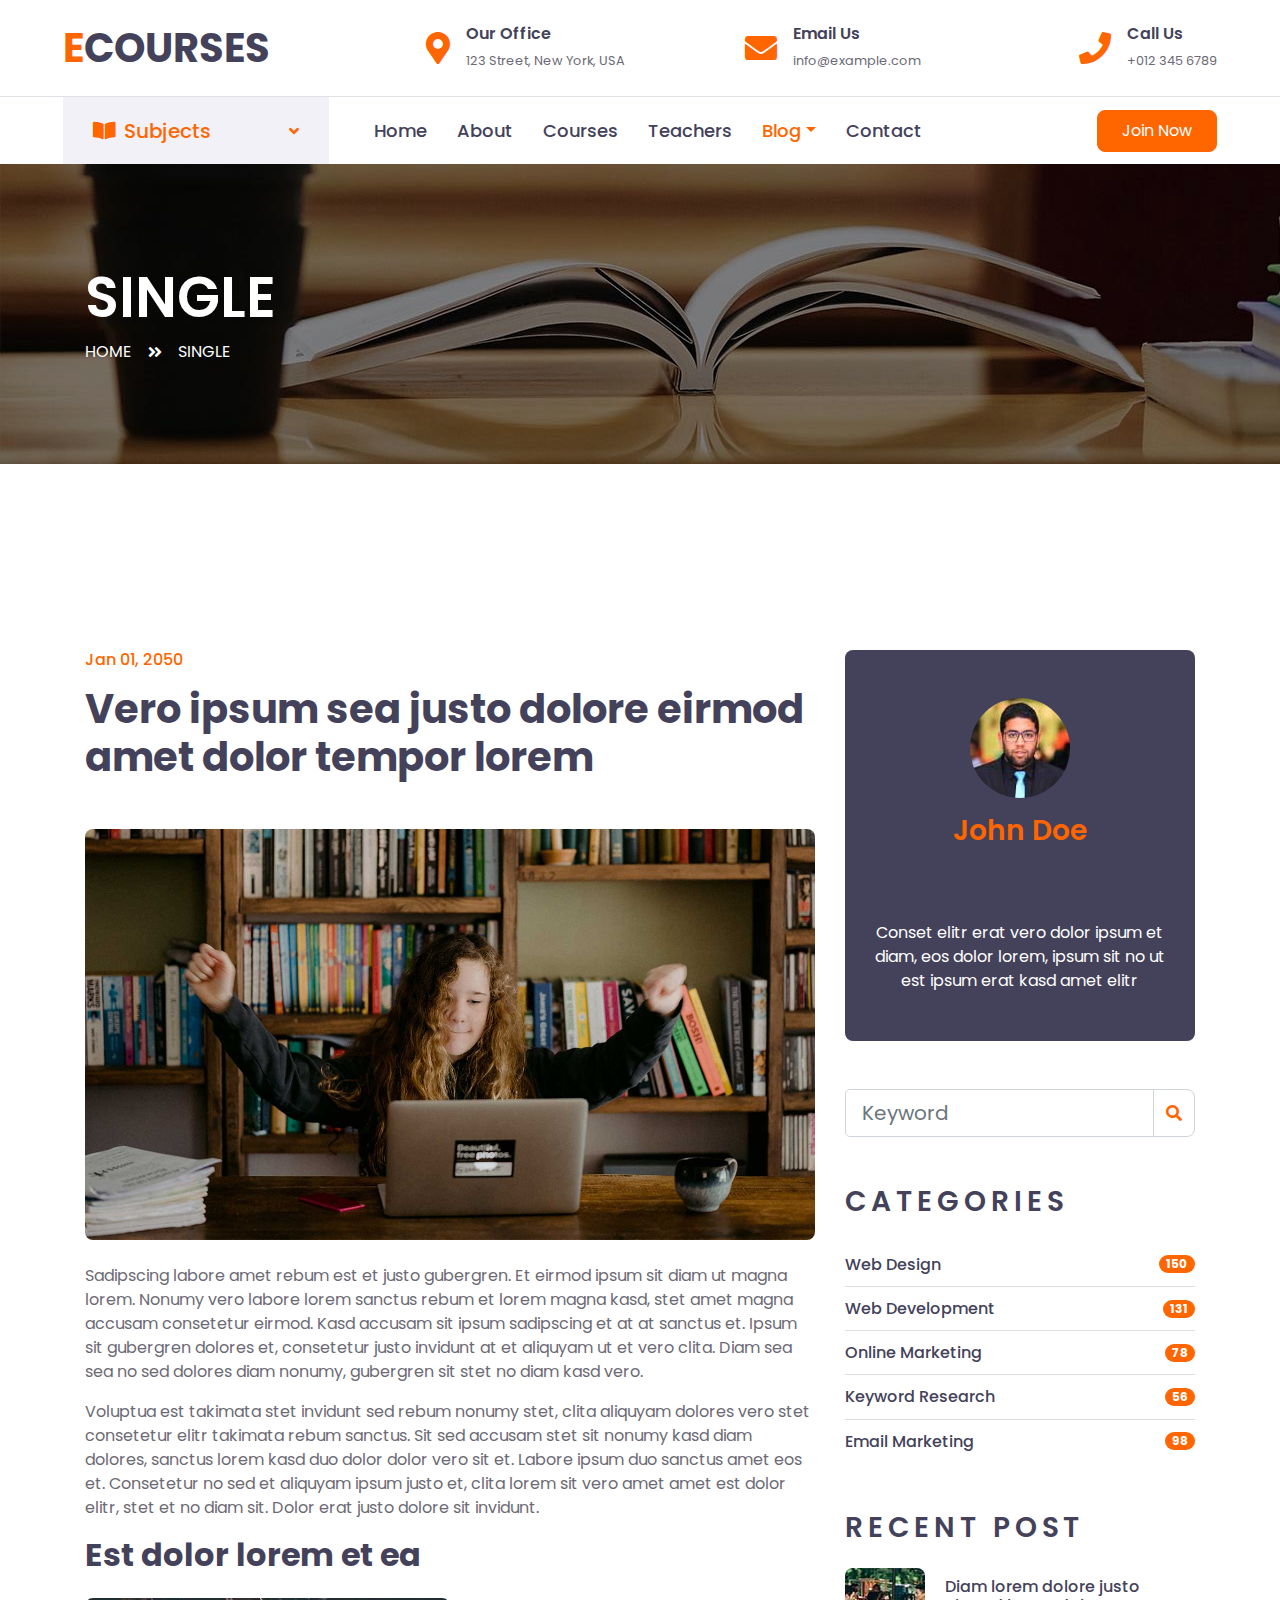
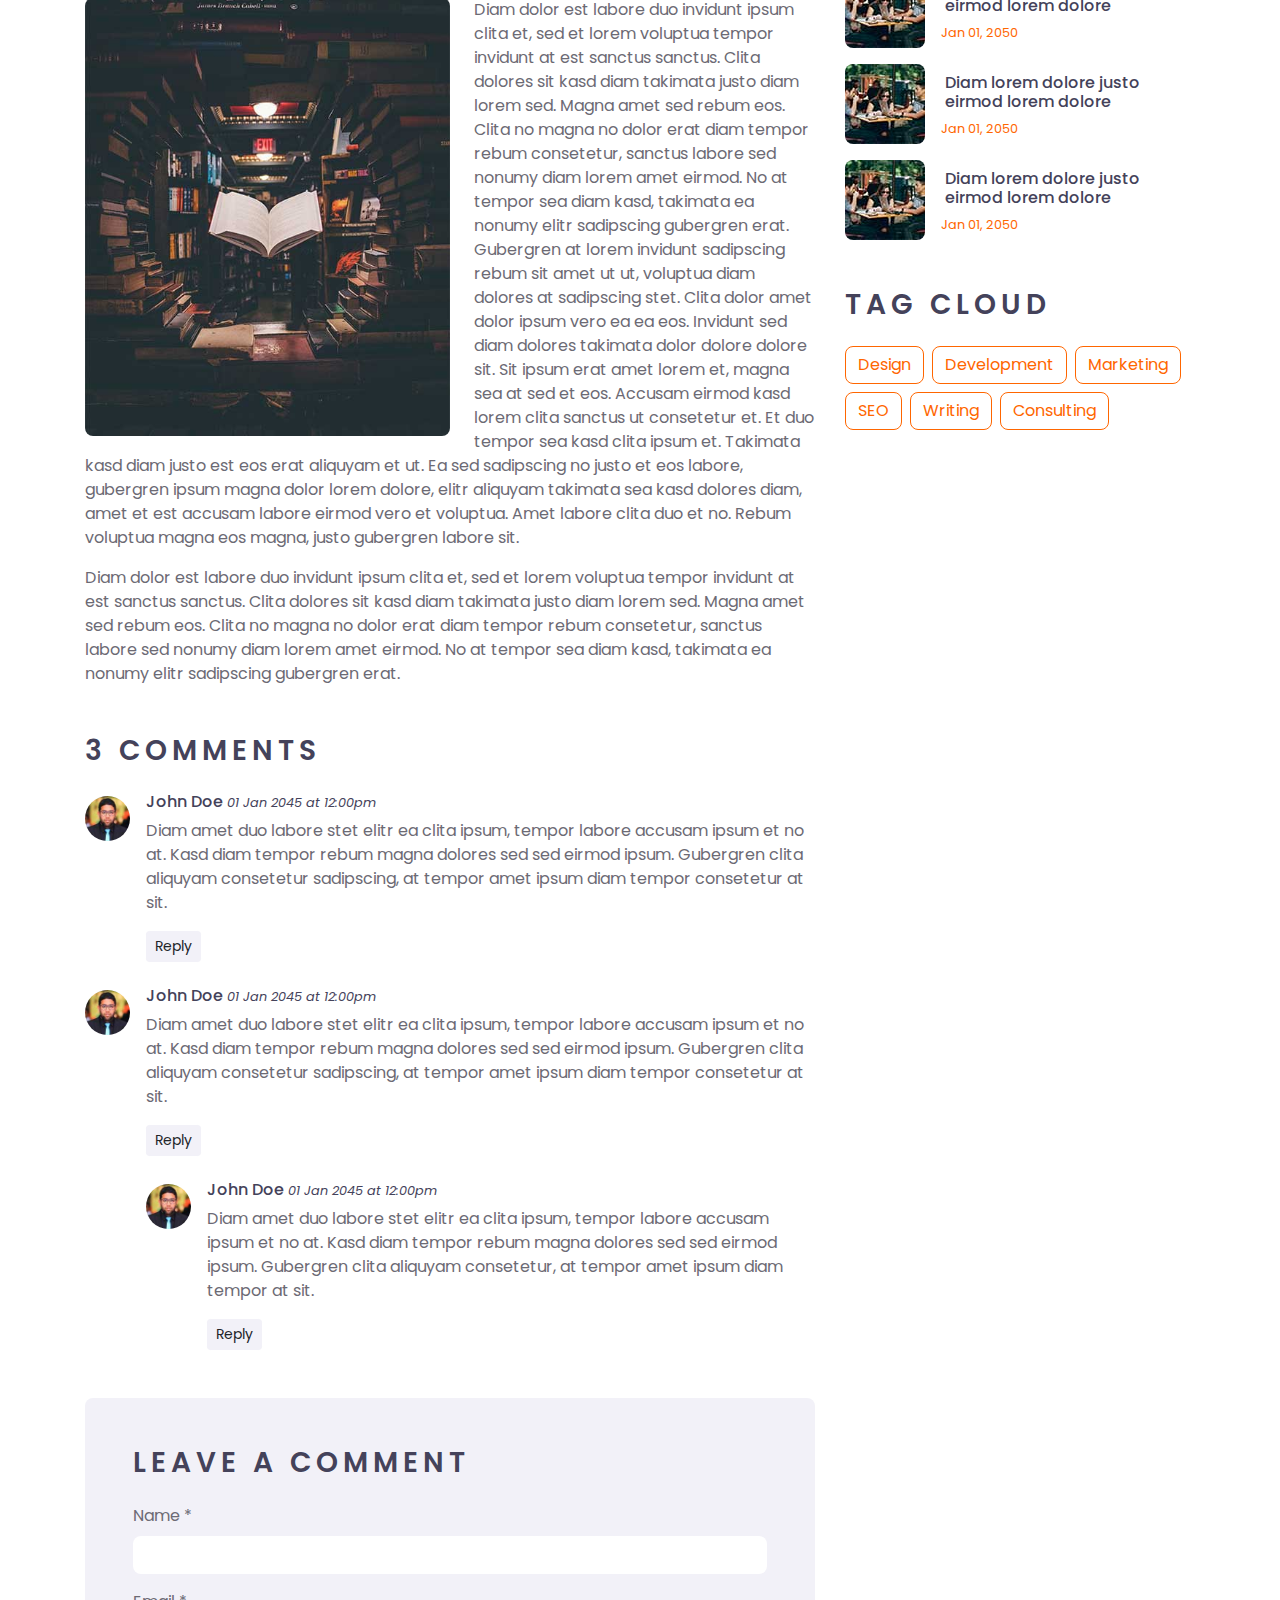
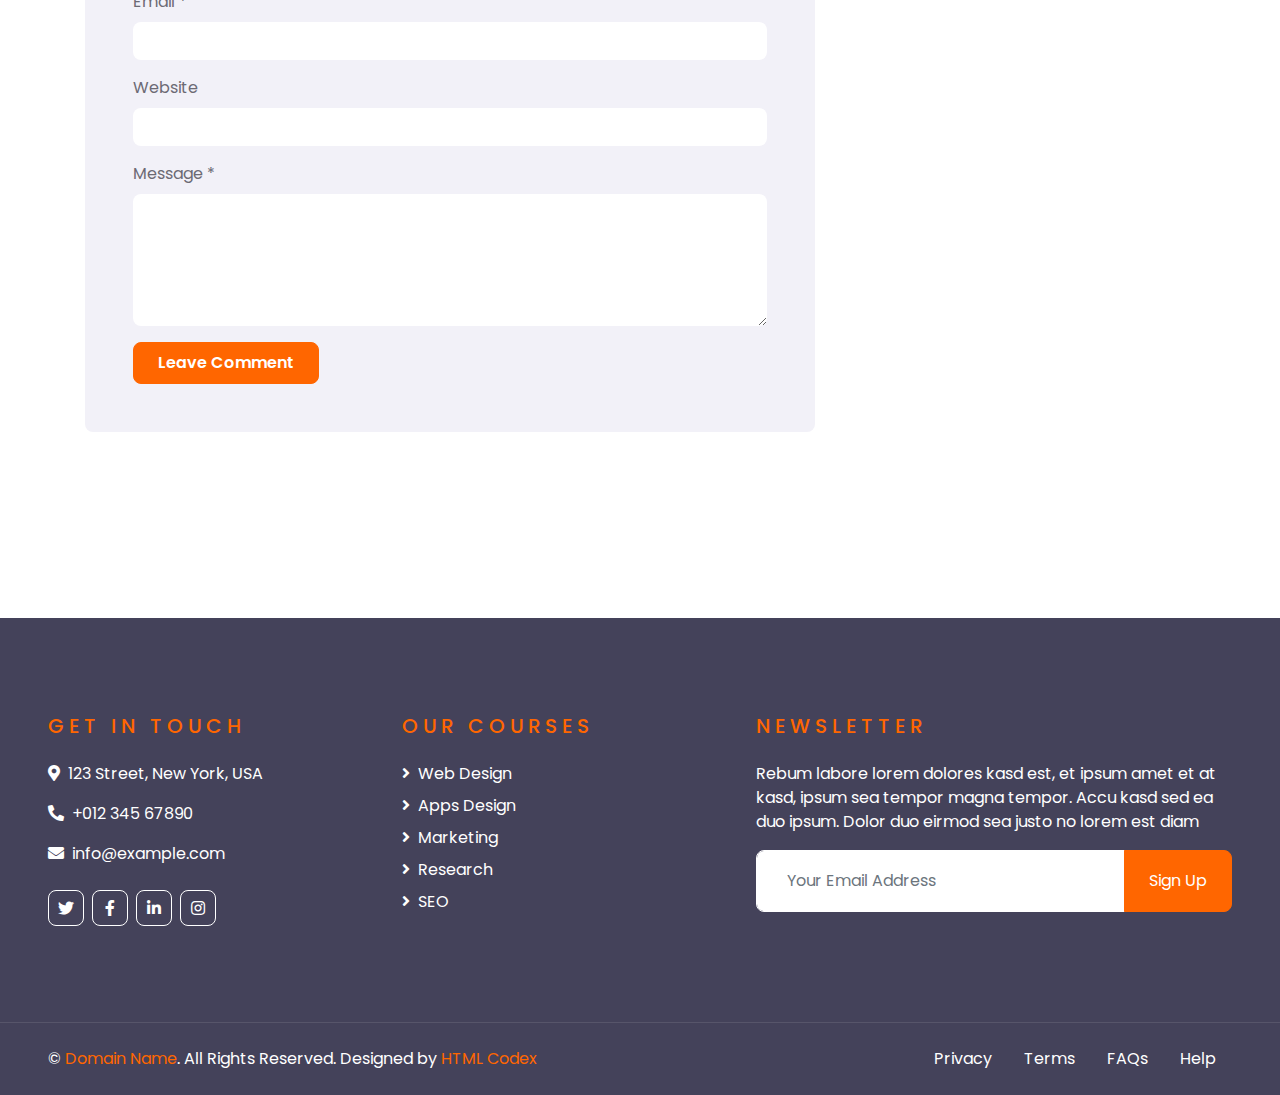
<file: single.html>
<!DOCTYPE html>
<html lang="en">

<head>
    <meta charset="utf-8">
    <title>ECOURSES - Online Courses HTML Template</title>
    <meta content="width=device-width, initial-scale=1.0" name="viewport">
    <meta content="Free HTML Templates" name="keywords">
    <meta content="Free HTML Templates" name="description">

    <!-- Favicon -->
    <link href="img/favicon.ico" rel="icon">

    <!-- Google Web Fonts -->
    <link rel="preconnect" href="https://fonts.gstatic.com">
    <link href="https://fonts.googleapis.com/css2?family=Poppins:wght@400;500;600;700&display=swap" rel="stylesheet"> 

    <!-- Font Awesome -->
    <link href="https://cdnjs.cloudflare.com/ajax/libs/font-awesome/5.10.0/css/all.min.css" rel="stylesheet">

    <!-- Libraries Stylesheet -->
    <link href="lib/owlcarousel/assets/owl.carousel.min.css" rel="stylesheet">

    <!-- Customized Bootstrap Stylesheet -->
    <link href="css/style.css" rel="stylesheet">
</head>

<body>
    <!-- Topbar Start -->
    <div class="container-fluid d-none d-lg-block">
        <div class="row align-items-center py-4 px-xl-5">
            <div class="col-lg-3">
                <a href="" class="text-decoration-none">
                    <h1 class="m-0"><span class="text-primary">E</span>COURSES</h1>
                </a>
            </div>
            <div class="col-lg-3 text-right">
                <div class="d-inline-flex align-items-center">
                    <i class="fa fa-2x fa-map-marker-alt text-primary mr-3"></i>
                    <div class="text-left">
                        <h6 class="font-weight-semi-bold mb-1">Our Office</h6>
                        <small>123 Street, New York, USA</small>
                    </div>
                </div>
            </div>
            <div class="col-lg-3 text-right">
                <div class="d-inline-flex align-items-center">
                    <i class="fa fa-2x fa-envelope text-primary mr-3"></i>
                    <div class="text-left">
                        <h6 class="font-weight-semi-bold mb-1">Email Us</h6>
                        <small>info@example.com</small>
                    </div>
                </div>
            </div>
            <div class="col-lg-3 text-right">
                <div class="d-inline-flex align-items-center">
                    <i class="fa fa-2x fa-phone text-primary mr-3"></i>
                    <div class="text-left">
                        <h6 class="font-weight-semi-bold mb-1">Call Us</h6>
                        <small>+012 345 6789</small>
                    </div>
                </div>
            </div>
        </div>
    </div>
    <!-- Topbar End -->


    <!-- Navbar Start -->
    <div class="container-fluid">
        <div class="row border-top px-xl-5">
            <div class="col-lg-3 d-none d-lg-block">
                <a class="d-flex align-items-center justify-content-between bg-secondary w-100 text-decoration-none" data-toggle="collapse" href="#navbar-vertical" style="height: 67px; padding: 0 30px;">
                    <h5 class="text-primary m-0"><i class="fa fa-book-open mr-2"></i>Subjects</h5>
                    <i class="fa fa-angle-down text-primary"></i>
                </a>
                <nav class="collapse position-absolute navbar navbar-vertical navbar-light align-items-start p-0 border border-top-0 border-bottom-0 bg-light" id="navbar-vertical" style="width: calc(100% - 30px); z-index: 9;">
                    <div class="navbar-nav w-100">
                        <div class="nav-item dropdown">
                            <a href="#" class="nav-link" data-toggle="dropdown">Web Design <i class="fa fa-angle-down float-right mt-1"></i></a>
                            <div class="dropdown-menu position-absolute bg-secondary border-0 rounded-0 w-100 m-0">
                                <a href="" class="dropdown-item">HTML</a>
                                <a href="" class="dropdown-item">CSS</a>
                                <a href="" class="dropdown-item">jQuery</a>
                            </div>
                        </div>
                        <a href="" class="nav-item nav-link">Apps Design</a>
                        <a href="" class="nav-item nav-link">Marketing</a>
                        <a href="" class="nav-item nav-link">Research</a>
                        <a href="" class="nav-item nav-link">SEO</a>
                    </div>
                </nav>
            </div>
            <div class="col-lg-9">
                <nav class="navbar navbar-expand-lg bg-light navbar-light py-3 py-lg-0 px-0">
                    <a href="" class="text-decoration-none d-block d-lg-none">
                        <h1 class="m-0"><span class="text-primary">E</span>COURSES</h1>
                    </a>
                    <button type="button" class="navbar-toggler" data-toggle="collapse" data-target="#navbarCollapse">
                        <span class="navbar-toggler-icon"></span>
                    </button>
                    <div class="collapse navbar-collapse justify-content-between" id="navbarCollapse">
                        <div class="navbar-nav py-0">
                            <a href="index.html" class="nav-item nav-link">Home</a>
                            <a href="about.html" class="nav-item nav-link">About</a>
                            <a href="course.html" class="nav-item nav-link">Courses</a>
                            <a href="teacher.html" class="nav-item nav-link">Teachers</a>
                            <div class="nav-item dropdown">
                                <a href="#" class="nav-link dropdown-toggle active" data-toggle="dropdown">Blog</a>
                                <div class="dropdown-menu rounded-0 m-0">
                                    <a href="blog.html" class="dropdown-item">Blog Grid</a>
                                    <a href="single.html" class="dropdown-item active">Blog Detail</a>
                                </div>
                            </div>
                            <a href="contact.html" class="nav-item nav-link">Contact</a>
                        </div>
                        <a class="btn btn-primary py-2 px-4 ml-auto d-none d-lg-block" href="">Join Now</a>
                    </div>
                </nav>
            </div>
        </div>
    </div>
    <!-- Navbar End -->


    <!-- Header Start -->
    <div class="container-fluid page-header" style="margin-bottom: 90px;">
        <div class="container">
            <div class="d-flex flex-column justify-content-center" style="min-height: 300px">
                <h3 class="display-4 text-white text-uppercase">Single</h3>
                <div class="d-inline-flex text-white">
                    <p class="m-0 text-uppercase"><a class="text-white" href="">Home</a></p>
                    <i class="fa fa-angle-double-right pt-1 px-3"></i>
                    <p class="m-0 text-uppercase">Single</p>
                </div>
            </div>
        </div>
    </div>
    <!-- Header End -->


    <!-- Detail Start -->
    <div class="container-fluid py-5">
        <div class="container py-5">
            <div class="row">
                <div class="col-lg-8">
                    <div class="mb-5">
                        <h6 class="text-primary mb-3">Jan 01, 2050</h6>
                        <h1 class="mb-5">Vero ipsum sea justo dolore eirmod amet dolor tempor lorem</h1>
                        <img class="img-fluid rounded w-100 mb-4" src="img/carousel-1.jpg" alt="Image">
                        <p>Sadipscing labore amet rebum est et justo gubergren. Et eirmod ipsum sit diam ut magna lorem.
                            Nonumy vero labore lorem sanctus rebum et lorem magna kasd, stet amet magna accusam
                            consetetur eirmod. Kasd accusam sit ipsum sadipscing et at at sanctus et. Ipsum sit
                            gubergren dolores et, consetetur justo invidunt at et aliquyam ut et vero clita. Diam sea
                            sea no sed dolores diam nonumy, gubergren sit stet no diam kasd vero.</p>
                        <p>Voluptua est takimata stet invidunt sed rebum nonumy stet, clita aliquyam dolores vero stet
                            consetetur elitr takimata rebum sanctus. Sit sed accusam stet sit nonumy kasd diam dolores,
                            sanctus lorem kasd duo dolor dolor vero sit et. Labore ipsum duo sanctus amet eos et.
                            Consetetur no sed et aliquyam ipsum justo et, clita lorem sit vero amet amet est dolor
                            elitr, stet et no diam sit. Dolor erat justo dolore sit invidunt.</p>
                        <h2 class="mb-4">Est dolor lorem et ea</h2>
                        <img class="img-fluid rounded w-50 float-left mr-4 mb-3" src="img/blog-1.jpg" alt="Image">
                        <p>Diam dolor est labore duo invidunt ipsum clita et, sed et lorem voluptua tempor invidunt at
                            est sanctus sanctus. Clita dolores sit kasd diam takimata justo diam lorem sed. Magna amet
                            sed rebum eos. Clita no magna no dolor erat diam tempor rebum consetetur, sanctus labore sed
                            nonumy diam lorem amet eirmod. No at tempor sea diam kasd, takimata ea nonumy elitr
                            sadipscing gubergren erat. Gubergren at lorem invidunt sadipscing rebum sit amet ut ut,
                            voluptua diam dolores at sadipscing stet. Clita dolor amet dolor ipsum vero ea ea eos.
                            Invidunt sed diam dolores takimata dolor dolore dolore sit. Sit ipsum erat amet lorem et,
                            magna sea at sed et eos. Accusam eirmod kasd lorem clita sanctus ut consetetur et. Et duo
                            tempor sea kasd clita ipsum et. Takimata kasd diam justo est eos erat aliquyam et ut. Ea sed
                            sadipscing no justo et eos labore, gubergren ipsum magna dolor lorem dolore, elitr aliquyam
                            takimata sea kasd dolores diam, amet et est accusam labore eirmod vero et voluptua. Amet
                            labore clita duo et no. Rebum voluptua magna eos magna, justo gubergren labore sit.</p>
                        <p>Diam dolor est labore duo invidunt ipsum clita et, sed et lorem voluptua tempor invidunt at
                            est sanctus sanctus. Clita dolores sit kasd diam takimata justo diam lorem sed. Magna amet
                            sed rebum eos. Clita no magna no dolor erat diam tempor rebum consetetur, sanctus labore sed
                            nonumy diam lorem amet eirmod. No at tempor sea diam kasd, takimata ea nonumy elitr
                            sadipscing gubergren erat.</p>
                    </div>

                    <!-- Comment List -->
                    <div class="mb-5">
                        <h3 class="text-uppercase mb-4" style="letter-spacing: 5px;">3 Comments</h3>
                        <div class="media mb-4">
                            <img src="img/user.jpg" alt="Image" class="img-fluid rounded-circle mr-3 mt-1"
                                style="width: 45px;">
                            <div class="media-body">
                                <h6>John Doe <small><i>01 Jan 2045 at 12:00pm</i></small></h6>
                                <p>Diam amet duo labore stet elitr ea clita ipsum, tempor labore accusam ipsum et no at.
                                    Kasd diam tempor rebum magna dolores sed sed eirmod ipsum. Gubergren clita aliquyam
                                    consetetur sadipscing, at tempor amet ipsum diam tempor consetetur at sit.</p>
                                <button class="btn btn-sm btn-secondary">Reply</button>
                            </div>
                        </div>
                        <div class="media mb-4">
                            <img src="img/user.jpg" alt="Image" class="img-fluid rounded-circle mr-3 mt-1"
                                style="width: 45px;">
                            <div class="media-body">
                                <h6>John Doe <small><i>01 Jan 2045 at 12:00pm</i></small></h6>
                                <p>Diam amet duo labore stet elitr ea clita ipsum, tempor labore accusam ipsum et no at.
                                    Kasd diam tempor rebum magna dolores sed sed eirmod ipsum. Gubergren clita aliquyam
                                    consetetur sadipscing, at tempor amet ipsum diam tempor consetetur at sit.</p>
                                <button class="btn btn-sm btn-secondary">Reply</button>
                                <div class="media mt-4">
                                    <img src="img/user.jpg" alt="Image" class="img-fluid rounded-circle mr-3 mt-1"
                                        style="width: 45px;">
                                    <div class="media-body">
                                        <h6>John Doe <small><i>01 Jan 2045 at 12:00pm</i></small></h6>
                                        <p>Diam amet duo labore stet elitr ea clita ipsum, tempor labore accusam ipsum
                                            et no at. Kasd diam tempor rebum magna dolores sed sed eirmod ipsum.
                                            Gubergren clita aliquyam consetetur, at tempor amet ipsum diam tempor at
                                            sit.</p>
                                        <button class="btn btn-sm btn-secondary">Reply</button>
                                    </div>
                                </div>
                            </div>
                        </div>
                    </div>

                    <!-- Comment Form -->
                    <div class="bg-secondary rounded p-5">
                        <h3 class="text-uppercase mb-4" style="letter-spacing: 5px;">Leave a comment</h3>
                        <form>
                            <div class="form-group">
                                <label for="name">Name *</label>
                                <input type="text" class="form-control border-0" id="name">
                            </div>
                            <div class="form-group">
                                <label for="email">Email *</label>
                                <input type="email" class="form-control border-0" id="email">
                            </div>
                            <div class="form-group">
                                <label for="website">Website</label>
                                <input type="url" class="form-control border-0" id="website">
                            </div>

                            <div class="form-group">
                                <label for="message">Message *</label>
                                <textarea id="message" cols="30" rows="5" class="form-control border-0"></textarea>
                            </div>
                            <div class="form-group mb-0">
                                <input type="submit" value="Leave Comment" class="btn btn-primary py-md-2 px-md-4 font-weight-semi-bold">
                            </div>
                        </form>
                    </div>
                </div>

                <div class="col-lg-4 mt-5 mt-lg-0">
                    <!-- Author Bio -->
                    <div class="d-flex flex-column text-center bg-dark rounded mb-5 py-5 px-4">
                        <img src="img/user.jpg" class="img-fluid rounded-circle mx-auto mb-3" style="width: 100px;">
                        <h3 class="text-primary mb-3">John Doe</h3>
                        <h3 class="text-uppercase mb-4" style="letter-spacing: 5px;">Tag Cloud</h3>
                        <p class="text-white m-0">Conset elitr erat vero dolor ipsum et diam, eos dolor lorem, ipsum sit
                            no ut est ipsum erat kasd amet elitr</p>
                    </div>

                    <!-- Search Form -->
                    <div class="mb-5">
                        <form action="">
                            <div class="input-group">
                                <input type="text" class="form-control form-control-lg" placeholder="Keyword">
                                <div class="input-group-append">
                                    <span class="input-group-text bg-transparent text-primary"><i
                                            class="fa fa-search"></i></span>
                                </div>
                            </div>
                        </form>
                    </div>

                    <!-- Category List -->
                    <div class="mb-5">
                        <h3 class="text-uppercase mb-4" style="letter-spacing: 5px;">Categories</h3>
                        <ul class="list-group list-group-flush">
                            <li class="list-group-item d-flex justify-content-between align-items-center px-0">
                                <a href="" class="text-decoration-none h6 m-0">Web Design</a>
                                <span class="badge badge-primary badge-pill">150</span>
                            </li>
                            <li class="list-group-item d-flex justify-content-between align-items-center px-0">
                                <a href="" class="text-decoration-none h6 m-0">Web Development</a>
                                <span class="badge badge-primary badge-pill">131</span>
                            </li>
                            <li class="list-group-item d-flex justify-content-between align-items-center px-0">
                                <a href="" class="text-decoration-none h6 m-0">Online Marketing</a>
                                <span class="badge badge-primary badge-pill">78</span>
                            </li>
                            <li class="list-group-item d-flex justify-content-between align-items-center px-0">
                                <a href="" class="text-decoration-none h6 m-0">Keyword Research</a>
                                <span class="badge badge-primary badge-pill">56</span>
                            </li>
                            <li class="list-group-item d-flex justify-content-between align-items-center px-0">
                                <a href="" class="text-decoration-none h6 m-0">Email Marketing</a>
                                <span class="badge badge-primary badge-pill">98</span>
                            </li>
                        </ul>
                    </div>

                    <!-- Recent Post -->
                    <div class="mb-5">
                        <h3 class="text-uppercase mb-4" style="letter-spacing: 5px;">Recent Post</h3>
                        <a class="d-flex align-items-center text-decoration-none mb-3" href="">
                            <img class="img-fluid rounded" src="img/blog-80x80.jpg" alt="">
                            <div class="pl-3">
                                <h6 class="m-1">Diam lorem dolore justo eirmod lorem dolore</h6>
                                <small>Jan 01, 2050</small>
                            </div>
                        </a>
                        <a class="d-flex align-items-center text-decoration-none mb-3" href="">
                            <img class="img-fluid rounded" src="img/blog-80x80.jpg" alt="">
                            <div class="pl-3">
                                <h6 class="m-1">Diam lorem dolore justo eirmod lorem dolore</h6>
                                <small>Jan 01, 2050</small>
                            </div>
                        </a>
                        <a class="d-flex align-items-center text-decoration-none mb-3" href="">
                            <img class="img-fluid rounded" src="img/blog-80x80.jpg" alt="">
                            <div class="pl-3">
                                <h6 class="m-1">Diam lorem dolore justo eirmod lorem dolore</h6>
                                <small>Jan 01, 2050</small>
                            </div>
                        </a>
                    </div>

                    <!-- Tag Cloud -->
                    <div class="mb-5">
                        <h3 class="text-uppercase mb-4" style="letter-spacing: 5px;">Tag Cloud</h3>
                        <div class="d-flex flex-wrap m-n1">
                            <a href="" class="btn btn-outline-primary m-1">Design</a>
                            <a href="" class="btn btn-outline-primary m-1">Development</a>
                            <a href="" class="btn btn-outline-primary m-1">Marketing</a>
                            <a href="" class="btn btn-outline-primary m-1">SEO</a>
                            <a href="" class="btn btn-outline-primary m-1">Writing</a>
                            <a href="" class="btn btn-outline-primary m-1">Consulting</a>
                        </div>
                    </div>
                </div>
            </div>
        </div>
    </div>
    <!-- Detail End -->


    <!-- Footer Start -->
    <div class="container-fluid bg-dark text-white py-5 px-sm-3 px-lg-5" style="margin-top: 90px;">
        <div class="row pt-5">
            <div class="col-lg-7 col-md-12">
                <div class="row">
                    <div class="col-md-6 mb-5">
                        <h5 class="text-primary text-uppercase mb-4" style="letter-spacing: 5px;">Get In Touch</h5>
                        <p><i class="fa fa-map-marker-alt mr-2"></i>123 Street, New York, USA</p>
                        <p><i class="fa fa-phone-alt mr-2"></i>+012 345 67890</p>
                        <p><i class="fa fa-envelope mr-2"></i>info@example.com</p>
                        <div class="d-flex justify-content-start mt-4">
                            <a class="btn btn-outline-light btn-square mr-2" href="#"><i class="fab fa-twitter"></i></a>
                            <a class="btn btn-outline-light btn-square mr-2" href="#"><i class="fab fa-facebook-f"></i></a>
                            <a class="btn btn-outline-light btn-square mr-2" href="#"><i class="fab fa-linkedin-in"></i></a>
                            <a class="btn btn-outline-light btn-square" href="#"><i class="fab fa-instagram"></i></a>
                        </div>
                    </div>
                    <div class="col-md-6 mb-5">
                        <h5 class="text-primary text-uppercase mb-4" style="letter-spacing: 5px;">Our Courses</h5>
                        <div class="d-flex flex-column justify-content-start">
                            <a class="text-white mb-2" href="#"><i class="fa fa-angle-right mr-2"></i>Web Design</a>
                            <a class="text-white mb-2" href="#"><i class="fa fa-angle-right mr-2"></i>Apps Design</a>
                            <a class="text-white mb-2" href="#"><i class="fa fa-angle-right mr-2"></i>Marketing</a>
                            <a class="text-white mb-2" href="#"><i class="fa fa-angle-right mr-2"></i>Research</a>
                            <a class="text-white" href="#"><i class="fa fa-angle-right mr-2"></i>SEO</a>
                        </div>
                    </div>
                </div>
            </div>
            <div class="col-lg-5 col-md-12 mb-5">
                <h5 class="text-primary text-uppercase mb-4" style="letter-spacing: 5px;">Newsletter</h5>
                <p>Rebum labore lorem dolores kasd est, et ipsum amet et at kasd, ipsum sea tempor magna tempor. Accu kasd sed ea duo ipsum. Dolor duo eirmod sea justo no lorem est diam</p>
                <div class="w-100">
                    <div class="input-group">
                        <input type="text" class="form-control border-light" style="padding: 30px;" placeholder="Your Email Address">
                        <div class="input-group-append">
                            <button class="btn btn-primary px-4">Sign Up</button>
                        </div>
                    </div>
                </div>
            </div>
        </div>
    </div>
    <div class="container-fluid bg-dark text-white border-top py-4 px-sm-3 px-md-5" style="border-color: rgba(256, 256, 256, .1) !important;">
        <div class="row">
            <div class="col-lg-6 text-center text-md-left mb-3 mb-md-0">
                <p class="m-0 text-white">&copy; <a href="#">Domain Name</a>. All Rights Reserved. Designed by <a href="https://htmlcodex.com">HTML Codex</a>
                </p>
            </div>
            <div class="col-lg-6 text-center text-md-right">
                <ul class="nav d-inline-flex">
                    <li class="nav-item">
                        <a class="nav-link text-white py-0" href="#">Privacy</a>
                    </li>
                    <li class="nav-item">
                        <a class="nav-link text-white py-0" href="#">Terms</a>
                    </li>
                    <li class="nav-item">
                        <a class="nav-link text-white py-0" href="#">FAQs</a>
                    </li>
                    <li class="nav-item">
                        <a class="nav-link text-white py-0" href="#">Help</a>
                    </li>
                </ul>
            </div>
        </div>
    </div>
    <!-- Footer End -->


    <!-- Back to Top -->
    <a href="#" class="btn btn-lg btn-primary btn-lg-square back-to-top"><i class="fa fa-angle-double-up"></i></a>


    <!-- JavaScript Libraries -->
    <script src="https://code.jquery.com/jquery-3.4.1.min.js"></script>
    <script src="https://stackpath.bootstrapcdn.com/bootstrap/4.4.1/js/bootstrap.bundle.min.js"></script>
    <script src="lib/easing/easing.min.js"></script>
    <script src="lib/owlcarousel/owl.carousel.min.js"></script>

    <!-- Contact Javascript File -->
    <script src="mail/jqBootstrapValidation.min.js"></script>
    <script src="mail/contact.js"></script>

    <!-- Template Javascript -->
    <script src="js/main.js"></script>
</body>

</html>
</file>
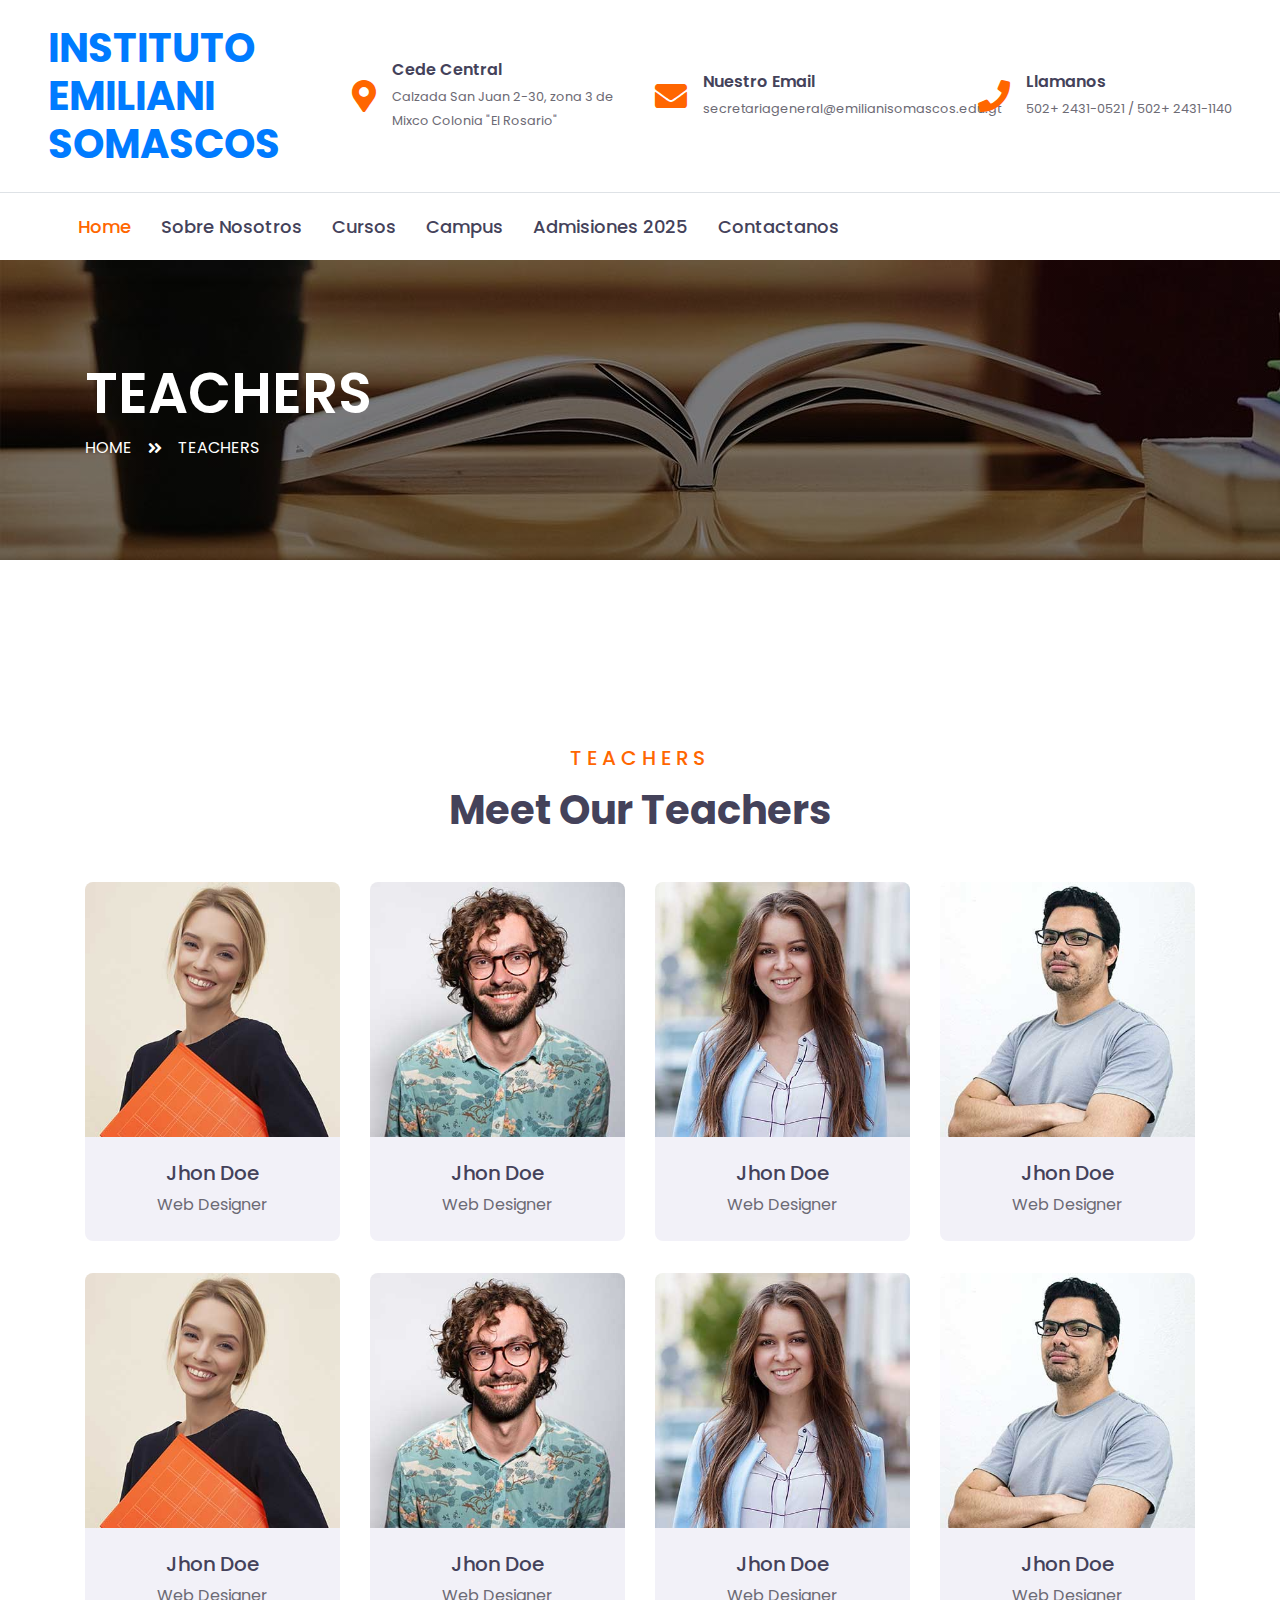
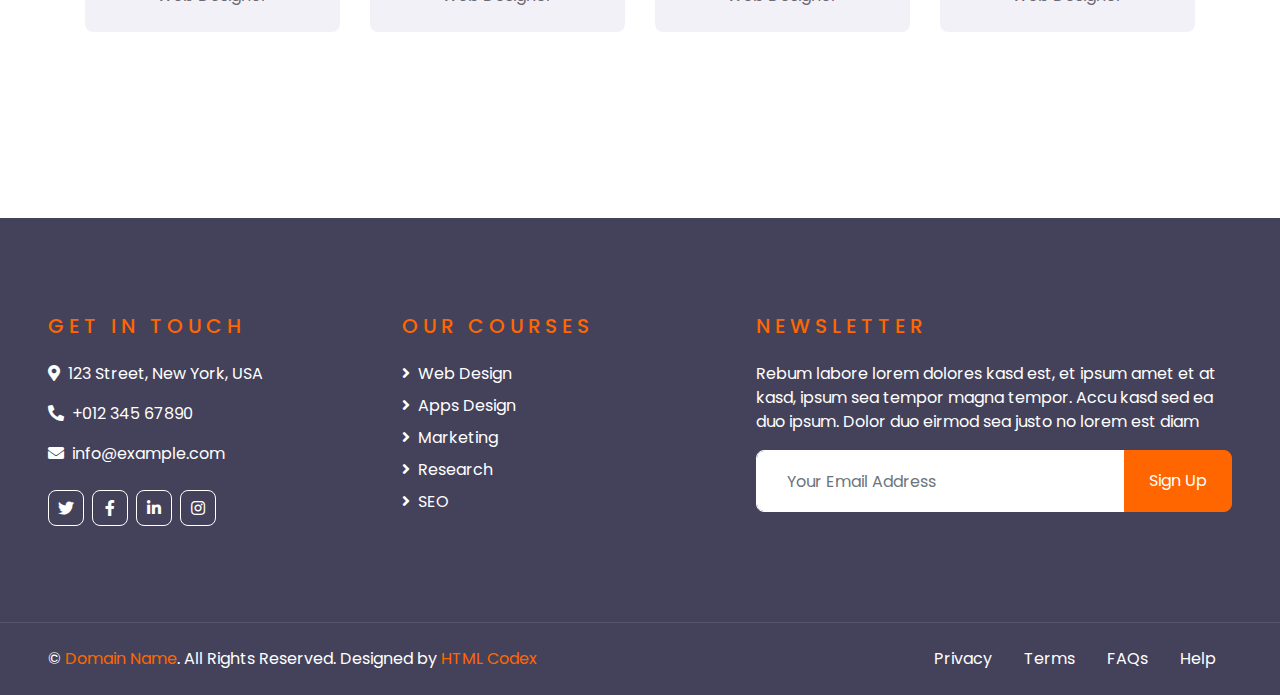
<file: teacher.html>
<!DOCTYPE html>
<html lang="en">

<head>
    <meta charset="utf-8">
    <title>ECOURSES - Online Courses HTML Template</title>
    <meta content="width=device-width, initial-scale=1.0" name="viewport">
    <meta content="Free HTML Templates" name="keywords">
    <meta content="Free HTML Templates" name="description">

    <!-- Favicon -->
    <link href="img/favicon.ico" rel="icon">

    <!-- Google Web Fonts -->
    <link rel="preconnect" href="https://fonts.gstatic.com">
    <link href="https://fonts.googleapis.com/css2?family=Poppins:wght@400;500;600;700&display=swap" rel="stylesheet"> 

    <!-- Font Awesome -->
    <link href="https://cdnjs.cloudflare.com/ajax/libs/font-awesome/5.10.0/css/all.min.css" rel="stylesheet">

    <!-- Libraries Stylesheet -->
    <link href="lib/owlcarousel/assets/owl.carousel.min.css" rel="stylesheet">

    <!-- Customized Bootstrap Stylesheet -->
    <link href="css/style.css" rel="stylesheet">
</head>

<body>
    <!-- Topbar Start -->
    <div class="container1">
        <div class="row align-items-center py-4 px-xl-5">
            <div class="col-lg-3">
                <a href="" class="text-decoration-none">
                    <h1 class="m-0"><span class="text1">INSTITUTO EMILIANI SOMASCOS</h1>
                </a>
            </div>
            <div class="col-lg-3 text-right">
                <div class="d-inline-flex align-items-center">
                    <i class="fa fa-2x fa-map-marker-alt text-primary mr-3"></i>
                    <div class="text-left">
                        <h6 class="font-weight-semi-bold mb-1">Cede Central</h6>
                        <small>Calzada San Juan 2-30, zona 3 de Mixco Colonia "El Rosario"</small>
                    </div>
                </div>
            </div>
            <div class="col-lg-3 text-right">
                <div class="d-inline-flex align-items-center">
                    <i class="fa fa-2x fa-envelope text-primary mr-3"></i>
                    <div class="text-left">
                        <h6 class="font-weight-semi-bold mb-1">Nuestro Email</h6>
                        <small>secretariageneral@emilianisomascos.edu.gt</small>
                    </div>
                </div>
            </div>
            <div class="col-lg-3 text-right">
                <div class="d-inline-flex align-items-center">
                    <i class="fa fa-2x fa-phone text-primary mr-3"></i>
                    <div class="text-left">
                        <h6 class="font-weight-semi-bold mb-1">Llamanos</h6>
                        <small>502+ 2431-0521 / 502+ 2431-1140</small>
                    </div>
                </div>
            </div>
        </div>
    </div>
    <!-- Topbar End -->


    <!-- Navbar Start -->
    <div class="container-fluid">
        <div class="row border-top px-xl-5">
            
            <div class="col-lg-9">
                <nav class="navbar navbar-expand-lg bg-light navbar-light py-3 py-lg-0 px-0">
                    <a href="" class="text-decoration-none d-block d-lg-none">
                        <h1 class="m-0"><span class="text-primary">E</span>COURSES</h1>
                    </a>
                    <button type="button" class="navbar-toggler" data-toggle="collapse" data-target="#navbarCollapse">
                        <span class="navbar-toggler-icon"></span>
                    </button>
                    <div class="collapse navbar-collapse justify-content-between" id="navbarCollapse">
                        <div class="navbar-nav py-0">
                            <a href="index.html" class="nav-item nav-link active">Home</a>
                            <a href="about.html" class="nav-item nav-link">Sobre Nosotros</a>
                            <a href="course.html" class="nav-item nav-link">Cursos</a>
                            <a href="teacher.html" class="nav-item nav-link">Campus</a>
                            <a href="#" class="nav-item nav-link">Admisiones 2025</a>  
                            <a href="contact.html" class="nav-item nav-link">Contactanos</a>
                        </div>
                    </div>
                </nav>  
            </div>
        </div>
    </div>
    <!-- Navbar End -->


    <!-- Header Start -->
    <div class="container-fluid page-header" style="margin-bottom: 90px;">
        <div class="container">
            <div class="d-flex flex-column justify-content-center" style="min-height: 300px">
                <h3 class="display-4 text-white text-uppercase">Teachers</h3>
                <div class="d-inline-flex text-white">
                    <p class="m-0 text-uppercase"><a class="text-white" href="">Home</a></p>
                    <i class="fa fa-angle-double-right pt-1 px-3"></i>
                    <p class="m-0 text-uppercase">Teachers</p>
                </div>
            </div>
        </div>
    </div>
    <!-- Header End -->


    <!-- Team Start -->
    <div class="container-fluid py-5">
        <div class="container pt-5 pb-3">
            <div class="text-center mb-5">
                <h5 class="text-primary text-uppercase mb-3" style="letter-spacing: 5px;">Teachers</h5>
                <h1>Meet Our Teachers</h1>
            </div>
            <div class="row">
                <div class="col-md-6 col-lg-3 text-center team mb-4">
                    <div class="team-item rounded overflow-hidden mb-2">
                        <div class="team-img position-relative">
                            <img class="img-fluid" src="img/team-1.jpg" alt="">
                            <div class="team-social">
                                <a class="btn btn-outline-light btn-square mx-1" href="#"><i class="fab fa-twitter"></i></a>
                                <a class="btn btn-outline-light btn-square mx-1" href="#"><i class="fab fa-facebook-f"></i></a>
                                <a class="btn btn-outline-light btn-square mx-1" href="#"><i class="fab fa-linkedin-in"></i></a>
                            </div>
                        </div>
                        <div class="bg-secondary p-4">
                            <h5>Jhon Doe</h5>
                            <p class="m-0">Web Designer</p>
                        </div>
                    </div>
                </div>
                <div class="col-md-6 col-lg-3 text-center team mb-4">
                    <div class="team-item rounded overflow-hidden mb-2">
                        <div class="team-img position-relative">
                            <img class="img-fluid" src="img/team-2.jpg" alt="">
                            <div class="team-social">
                                <a class="btn btn-outline-light btn-square mx-1" href="#"><i class="fab fa-twitter"></i></a>
                                <a class="btn btn-outline-light btn-square mx-1" href="#"><i class="fab fa-facebook-f"></i></a>
                                <a class="btn btn-outline-light btn-square mx-1" href="#"><i class="fab fa-linkedin-in"></i></a>
                            </div>
                        </div>
                        <div class="bg-secondary p-4">
                            <h5>Jhon Doe</h5>
                            <p class="m-0">Web Designer</p>
                        </div>
                    </div>
                </div>
                <div class="col-md-6 col-lg-3 text-center team mb-4">
                    <div class="team-item rounded overflow-hidden mb-2">
                        <div class="team-img position-relative">
                            <img class="img-fluid" src="img/team-3.jpg" alt="">
                            <div class="team-social">
                                <a class="btn btn-outline-light btn-square mx-1" href="#"><i class="fab fa-twitter"></i></a>
                                <a class="btn btn-outline-light btn-square mx-1" href="#"><i class="fab fa-facebook-f"></i></a>
                                <a class="btn btn-outline-light btn-square mx-1" href="#"><i class="fab fa-linkedin-in"></i></a>
                            </div>
                        </div>
                        <div class="bg-secondary p-4">
                            <h5>Jhon Doe</h5>
                            <p class="m-0">Web Designer</p>
                        </div>
                    </div>
                </div>
                <div class="col-md-6 col-lg-3 text-center team mb-4">
                    <div class="team-item rounded overflow-hidden mb-2">
                        <div class="team-img position-relative">
                            <img class="img-fluid" src="img/team-4.jpg" alt="">
                            <div class="team-social">
                                <a class="btn btn-outline-light btn-square mx-1" href="#"><i class="fab fa-twitter"></i></a>
                                <a class="btn btn-outline-light btn-square mx-1" href="#"><i class="fab fa-facebook-f"></i></a>
                                <a class="btn btn-outline-light btn-square mx-1" href="#"><i class="fab fa-linkedin-in"></i></a>
                            </div>
                        </div>
                        <div class="bg-secondary p-4">
                            <h5>Jhon Doe</h5>
                            <p class="m-0">Web Designer</p>
                        </div>
                    </div>
                </div>
                <div class="col-md-6 col-lg-3 text-center team mb-4">
                    <div class="team-item rounded overflow-hidden mb-2">
                        <div class="team-img position-relative">
                            <img class="img-fluid" src="img/team-1.jpg" alt="">
                            <div class="team-social">
                                <a class="btn btn-outline-light btn-square mx-1" href="#"><i class="fab fa-twitter"></i></a>
                                <a class="btn btn-outline-light btn-square mx-1" href="#"><i class="fab fa-facebook-f"></i></a>
                                <a class="btn btn-outline-light btn-square mx-1" href="#"><i class="fab fa-linkedin-in"></i></a>
                            </div>
                        </div>
                        <div class="bg-secondary p-4">
                            <h5>Jhon Doe</h5>
                            <p class="m-0">Web Designer</p>
                        </div>
                    </div>
                </div>
                <div class="col-md-6 col-lg-3 text-center team mb-4">
                    <div class="team-item rounded overflow-hidden mb-2">
                        <div class="team-img position-relative">
                            <img class="img-fluid" src="img/team-2.jpg" alt="">
                            <div class="team-social">
                                <a class="btn btn-outline-light btn-square mx-1" href="#"><i class="fab fa-twitter"></i></a>
                                <a class="btn btn-outline-light btn-square mx-1" href="#"><i class="fab fa-facebook-f"></i></a>
                                <a class="btn btn-outline-light btn-square mx-1" href="#"><i class="fab fa-linkedin-in"></i></a>
                            </div>
                        </div>
                        <div class="bg-secondary p-4">
                            <h5>Jhon Doe</h5>
                            <p class="m-0">Web Designer</p>
                        </div>
                    </div>
                </div>
                <div class="col-md-6 col-lg-3 text-center team mb-4">
                    <div class="team-item rounded overflow-hidden mb-2">
                        <div class="team-img position-relative">
                            <img class="img-fluid" src="img/team-3.jpg" alt="">
                            <div class="team-social">
                                <a class="btn btn-outline-light btn-square mx-1" href="#"><i class="fab fa-twitter"></i></a>
                                <a class="btn btn-outline-light btn-square mx-1" href="#"><i class="fab fa-facebook-f"></i></a>
                                <a class="btn btn-outline-light btn-square mx-1" href="#"><i class="fab fa-linkedin-in"></i></a>
                            </div>
                        </div>
                        <div class="bg-secondary p-4">
                            <h5>Jhon Doe</h5>
                            <p class="m-0">Web Designer</p>
                        </div>
                    </div>
                </div>
                <div class="col-md-6 col-lg-3 text-center team mb-4">
                    <div class="team-item rounded overflow-hidden mb-2">
                        <div class="team-img position-relative">
                            <img class="img-fluid" src="img/team-4.jpg" alt="">
                            <div class="team-social">
                                <a class="btn btn-outline-light btn-square mx-1" href="#"><i class="fab fa-twitter"></i></a>
                                <a class="btn btn-outline-light btn-square mx-1" href="#"><i class="fab fa-facebook-f"></i></a>
                                <a class="btn btn-outline-light btn-square mx-1" href="#"><i class="fab fa-linkedin-in"></i></a>
                            </div>
                        </div>
                        <div class="bg-secondary p-4">
                            <h5>Jhon Doe</h5>
                            <p class="m-0">Web Designer</p>
                        </div>
                    </div>
                </div>
            </div>
        </div>
    </div>
    <!-- Team End -->


    <!-- Footer Start -->
    <div class="container-fluid bg-dark text-white py-5 px-sm-3 px-lg-5" style="margin-top: 90px;">
        <div class="row pt-5">
            <div class="col-lg-7 col-md-12">
                <div class="row">
                    <div class="col-md-6 mb-5">
                        <h5 class="text-primary text-uppercase mb-4" style="letter-spacing: 5px;">Get In Touch</h5>
                        <p><i class="fa fa-map-marker-alt mr-2"></i>123 Street, New York, USA</p>
                        <p><i class="fa fa-phone-alt mr-2"></i>+012 345 67890</p>
                        <p><i class="fa fa-envelope mr-2"></i>info@example.com</p>
                        <div class="d-flex justify-content-start mt-4">
                            <a class="btn btn-outline-light btn-square mr-2" href="#"><i class="fab fa-twitter"></i></a>
                            <a class="btn btn-outline-light btn-square mr-2" href="#"><i class="fab fa-facebook-f"></i></a>
                            <a class="btn btn-outline-light btn-square mr-2" href="#"><i class="fab fa-linkedin-in"></i></a>
                            <a class="btn btn-outline-light btn-square" href="#"><i class="fab fa-instagram"></i></a>
                        </div>
                    </div>
                    <div class="col-md-6 mb-5">
                        <h5 class="text-primary text-uppercase mb-4" style="letter-spacing: 5px;">Our Courses</h5>
                        <div class="d-flex flex-column justify-content-start">
                            <a class="text-white mb-2" href="#"><i class="fa fa-angle-right mr-2"></i>Web Design</a>
                            <a class="text-white mb-2" href="#"><i class="fa fa-angle-right mr-2"></i>Apps Design</a>
                            <a class="text-white mb-2" href="#"><i class="fa fa-angle-right mr-2"></i>Marketing</a>
                            <a class="text-white mb-2" href="#"><i class="fa fa-angle-right mr-2"></i>Research</a>
                            <a class="text-white" href="#"><i class="fa fa-angle-right mr-2"></i>SEO</a>
                        </div>
                    </div>
                </div>
            </div>
            <div class="col-lg-5 col-md-12 mb-5">
                <h5 class="text-primary text-uppercase mb-4" style="letter-spacing: 5px;">Newsletter</h5>
                <p>Rebum labore lorem dolores kasd est, et ipsum amet et at kasd, ipsum sea tempor magna tempor. Accu kasd sed ea duo ipsum. Dolor duo eirmod sea justo no lorem est diam</p>
                <div class="w-100">
                    <div class="input-group">
                        <input type="text" class="form-control border-light" style="padding: 30px;" placeholder="Your Email Address">
                        <div class="input-group-append">
                            <button class="btn btn-primary px-4">Sign Up</button>
                        </div>
                    </div>
                </div>
            </div>
        </div>
    </div>
    <div class="container-fluid bg-dark text-white border-top py-4 px-sm-3 px-md-5" style="border-color: rgba(256, 256, 256, .1) !important;">
        <div class="row">
            <div class="col-lg-6 text-center text-md-left mb-3 mb-md-0">
                <p class="m-0 text-white">&copy; <a href="#">Domain Name</a>. All Rights Reserved. Designed by <a href="https://htmlcodex.com">HTML Codex</a>
                </p>
            </div>
            <div class="col-lg-6 text-center text-md-right">
                <ul class="nav d-inline-flex">
                    <li class="nav-item">
                        <a class="nav-link text-white py-0" href="#">Privacy</a>
                    </li>
                    <li class="nav-item">
                        <a class="nav-link text-white py-0" href="#">Terms</a>
                    </li>
                    <li class="nav-item">
                        <a class="nav-link text-white py-0" href="#">FAQs</a>
                    </li>
                    <li class="nav-item">
                        <a class="nav-link text-white py-0" href="#">Help</a>
                    </li>
                </ul>
            </div>
        </div>
    </div>
    <!-- Footer End -->


    <!-- Back to Top -->
    <a href="#" class="btn btn-lg btn-primary btn-lg-square back-to-top"><i class="fa fa-angle-double-up"></i></a>


    <!-- JavaScript Libraries -->
    <script src="https://code.jquery.com/jquery-3.4.1.min.js"></script>
    <script src="https://stackpath.bootstrapcdn.com/bootstrap/4.4.1/js/bootstrap.bundle.min.js"></script>
    <script src="lib/easing/easing.min.js"></script>
    <script src="lib/owlcarousel/owl.carousel.min.js"></script>

    <!-- Contact Javascript File -->
    <script src="mail/jqBootstrapValidation.min.js"></script>
    <script src="mail/contact.js"></script>

    <!-- Template Javascript -->
    <script src="js/main.js"></script>
</body>

</html>
</file>
<file: css/style.css>
/******* Bootstrap Theming ********/
/*!
 * Bootstrap v4.5.3 (https://getbootstrap.com/)
 * Copyright 2011-2020 The Bootstrap Authors
 * Copyright 2011-2020 Twitter, Inc.
 * Licensed under MIT (https://github.com/twbs/bootstrap/blob/main/LICENSE)
 */

.btn {
  color: #007bff;
}

:root {
  --blue: #007bff;
  --indigo: #6610f2;
  --purple: #6f42c1;
  --pink: #e83e8c;
  --red: #dc3545;
  --orange: #fd7e14;
  --yellow: #ffc107;
  --green: #28a745;
  --teal: #20c997;
  --cyan: #17a2b8;
  --white: #fff;
  --gray: #6c757d;
  --gray-dark: #343a40;
  --primary: #FF6600;
  --secondary: #F2F1F8;
  --success: #28a745;
  --info: #17a2b8;
  --warning: #ffc107;
  --danger: #dc3545;
  --light: #FFFFFF;
  --dark: #44425A;
  --breakpoint-xs: 0;
  --breakpoint-sm: 576px;
  --breakpoint-md: 768px;
  --breakpoint-lg: 992px;
  --breakpoint-xl: 1200px;
  --font-family-sans-serif: "Poppins", sans-serif;
  --font-family-monospace: SFMono-Regular, Menlo, Monaco, Consolas, "Liberation Mono", "Courier New", monospace;
}

*,
*::before,
*::after {
  box-sizing: border-box;
}

html {
  font-family: sans-serif;
  line-height: 1.15;
  -webkit-text-size-adjust: 100%;
  -webkit-tap-highlight-color: rgba(0, 0, 0, 0);
}

article, aside, figcaption, figure, footer, header, hgroup, main, nav, section {
  display: block;
}

body {
  margin: 0;
  font-family: "Poppins", sans-serif;
  font-size: 1rem;
  font-weight: 400;
  line-height: 1.5;
  color: #6C6A74;
  text-align: left;
  background-color: #fff;
}

[tabindex="-1"]:focus:not(:focus-visible) {
  outline: 0 !important;
}

hr {
  box-sizing: content-box;
  height: 0;
  overflow: visible;
}

h1, h2, h3, h4, h5, h6 {
  margin-top: 0;
  margin-bottom: 0.5rem;
}

p {
  margin-top: 0;
  margin-bottom: 1rem;
}

abbr[title],
abbr[data-original-title] {
  text-decoration: underline;
  text-decoration: underline dotted;
  cursor: help;
  border-bottom: 0;
  text-decoration-skip-ink: none;
}

address {
  margin-bottom: 1rem;
  font-style: normal;
  line-height: inherit;
}

ol,
ul,
dl {
  margin-top: 0;
  margin-bottom: 1rem;
}

ol ol,
ul ul,
ol ul,
ul ol {
  margin-bottom: 0;
}

dt {
  font-weight: 700;
}

dd {
  margin-bottom: .5rem;
  margin-left: 0;
}

blockquote {
  margin: 0 0 1rem;
}

b,
strong {
  font-weight: bolder;
}

small {
  font-size: 80%;
}

sub,
sup {
  position: relative;
  font-size: 75%;
  line-height: 0;
  vertical-align: baseline;
}

sub {
  bottom: -.25em;
}

sup {
  top: -.5em;
}

a {
  color: #FF6600;
  text-decoration: none;
  background-color: transparent;
}

a:hover {
  color: #b34700;
  text-decoration: underline;
}

a:not([href]):not([class]) {
  color: inherit;
  text-decoration: none;
}

a:not([href]):not([class]):hover {
  color: inherit;
  text-decoration: none;
}

pre,
code,
kbd,
samp {
  font-family: SFMono-Regular, Menlo, Monaco, Consolas, "Liberation Mono", "Courier New", monospace;
  font-size: 1em;
}

pre {
  margin-top: 0;
  margin-bottom: 1rem;
  overflow: auto;
  -ms-overflow-style: scrollbar;
}

figure {
  margin: 0 0 1rem;
}

img {
  vertical-align: middle;
  border-style: none;
}

svg {
  overflow: hidden;
  vertical-align: middle;
}

table {
  border-collapse: collapse;
}

caption {
  padding-top: 0.75rem;
  padding-bottom: 0.75rem;
  color: #6c757d;
  text-align: left;
  caption-side: bottom;
}

th {
  text-align: inherit;
  text-align: -webkit-match-parent;
}

label {
  display: inline-block;
  margin-bottom: 0.5rem;
}

button {
  border-radius: 0;
}

button:focus {
  outline: 1px dotted;
  outline: 5px auto -webkit-focus-ring-color;
}

input,
button,
select,
optgroup,
textarea {
  margin: 0;
  font-family: inherit;
  font-size: inherit;
  line-height: inherit;
}

button,
input {
  overflow: visible;
}

button,
select {
  text-transform: none;
}

[role="button"] {
  cursor: pointer;
}

select {
  word-wrap: normal;
}

button,
[type="button"],
[type="reset"],
[type="submit"] {
  -webkit-appearance: button;
}

button:not(:disabled),
[type="button"]:not(:disabled),
[type="reset"]:not(:disabled),
[type="submit"]:not(:disabled) {
  cursor: pointer;
}

button::-moz-focus-inner,
[type="button"]::-moz-focus-inner,
[type="reset"]::-moz-focus-inner,
[type="submit"]::-moz-focus-inner {
  padding: 0;
  border-style: none;
}

input[type="radio"],
input[type="checkbox"] {
  box-sizing: border-box;
  padding: 0;
}

textarea {
  overflow: auto;
  resize: vertical;
}

fieldset {
  min-width: 0;
  padding: 0;
  margin: 0;
  border: 0;
}

legend {
  display: block;
  width: 100%;
  max-width: 100%;
  padding: 0;
  margin-bottom: .5rem;
  font-size: 1.5rem;
  line-height: inherit;
  color: inherit;
  white-space: normal;
}

@media (max-width: 1200px) {
  legend {
    font-size: calc(1.275rem + 0.3vw) ;
  }
}

progress {
  vertical-align: baseline;
}

[type="number"]::-webkit-inner-spin-button,
[type="number"]::-webkit-outer-spin-button {
  height: auto;
}

[type="search"] {
  outline-offset: -2px;
  -webkit-appearance: none;
}

[type="search"]::-webkit-search-decoration {
  -webkit-appearance: none;
}

::-webkit-file-upload-button {
  font: inherit;
  -webkit-appearance: button;
}

output {
  display: inline-block;
}

summary {
  display: list-item;
  cursor: pointer;
}

template {
  display: none;
}

[hidden] {
  display: none !important;
}

h1, h2, h3, h4, h5, h6,
.h1, .h2, .h3, .h4, .h5, .h6 {
  margin-bottom: 0.5rem;
  font-weight: 500;
  line-height: 1.2;
  color: #44425A;
}

h1, .h1 {
  font-size: 2.5rem;
}

@media (max-width: 1200px) {
  h1, .h1 {
    font-size: calc(1.375rem + 1.5vw) ;
  }
}

h2, .h2 {
  font-size: 2rem;
}

@media (max-width: 1200px) {
  h2, .h2 {
    font-size: calc(1.325rem + 0.9vw) ;
  }
}

h3, .h3 {
  font-size: 1.75rem;
}

@media (max-width: 1200px) {
  h3, .h3 {
    font-size: calc(1.3rem + 0.6vw) ;
  }
}

h4, .h4 {
  font-size: 1.5rem;
}

@media (max-width: 1200px) {
  h4, .h4 {
    font-size: calc(1.275rem + 0.3vw) ;
  }
}

h5, .h5 {
  font-size: 1.25rem;
}

h6, .h6 {
  font-size: 1rem;
}

.lead {
  font-size: 1.25rem;
  font-weight: 300;
}

.display-1 {
  font-size: 6rem;
  font-weight: 300;
  line-height: 1.2;
}

@media (max-width: 1200px) {
  .display-1 {
    font-size: calc(1.725rem + 5.7vw) ;
  }
}

.display-2 {
  font-size: 5.5rem;
  font-weight: 300;
  line-height: 1.2;
}

@media (max-width: 1200px) {
  .display-2 {
    font-size: calc(1.675rem + 5.1vw) ;
  }
}

.display-3 {
  font-size: 4.5rem;
  font-weight: 300;
  line-height: 1.2;
}

@media (max-width: 1200px) {
  .display-3 {
    font-size: calc(1.575rem + 3.9vw) ;
  }
}

.display-4 {
  font-size: 3.5rem;
  font-weight: 300;
  line-height: 1.2;
}

@media (max-width: 1200px) {
  .display-4 {
    font-size: calc(1.475rem + 2.7vw) ;
  }
}

hr {
  margin-top: 1rem;
  margin-bottom: 1rem;
  border: 0;
  border-top: 1px solid rgba(0, 0, 0, 0.1);
}

small,
.small {
  font-size: 80%;
  font-weight: 400;
}

mark,
.mark {
  padding: 0.2em;
  background-color: #fcf8e3;
}

.list-unstyled {
  padding-left: 0;
  list-style: none;
}

.list-inline {
  padding-left: 0;
  list-style: none;
}

.list-inline-item {
  display: inline-block;
}

.list-inline-item:not(:last-child) {
  margin-right: 0.5rem;
}

.initialism {
  font-size: 90%;
  text-transform: uppercase;
}

.blockquote {
  margin-bottom: 1rem;
  font-size: 1.25rem;
}

.blockquote-footer {
  display: block;
  font-size: 80%;
  color: #6c757d;
}

.blockquote-footer::before {
  content: "\2014\00A0";
}

.img-fluid {
  max-width: 100%;
  height: auto;
}

.img-thumbnail {
  padding: 0.25rem;
  background-color: #fff;
  border: 1px solid #dee2e6;
  border-radius: 8px;
  max-width: 100%;
  height: auto;
}

.figure {
  display: inline-block;
}

.figure-img {
  margin-bottom: 0.5rem;
  line-height: 1;
}

.figure-caption {
  font-size: 90%;
  color: #6c757d;
}

code {
  font-size: 87.5%;
  color: #e83e8c;
  word-wrap: break-word;
}

a > code {
  color: inherit;
}

kbd {
  padding: 0.2rem 0.4rem;
  font-size: 87.5%;
  color: #fff;
  background-color: #212529;
  border-radius: 0.2rem;
}

kbd kbd {
  padding: 0;
  font-size: 100%;
  font-weight: 700;
}

pre {
  display: block;
  font-size: 87.5%;
  color: #212529;
}

pre code {
  font-size: inherit;
  color: inherit;
  word-break: normal;
}

.pre-scrollable {
  max-height: 340px;
  overflow-y: scroll;
}

.container,
.container-fluid,
.container-sm,
.container-md,
.container-lg,
.container-xl {
  width: 100%;
  padding-right: 15px;
  padding-left: 15px;
  margin-right: auto;
  margin-left: auto;
}

@media (min-width: 576px) {
  .container, .container-sm {
    max-width: 540px;
  }
}

@media (min-width: 768px) {
  .container, .container-sm, .container-md {
    max-width: 720px;
  }
}

@media (min-width: 992px) {
  .container, .container-sm, .container-md, .container-lg {
    max-width: 960px;
  }
}

@media (min-width: 1200px) {
  .container, .container-sm, .container-md, .container-lg, .container-xl {
    max-width: 1140px;
  }
}

.row {
  display: flex;
  flex-wrap: wrap;
  margin-right: -15px;
  margin-left: -15px;
}

.no-gutters {
  margin-right: 0;
  margin-left: 0;
}

.no-gutters > .col,
.no-gutters > [class*="col-"] {
  padding-right: 0;
  padding-left: 0;
}

.col-1, .col-2, .col-3, .col-4, .col-5, .col-6, .col-7, .col-8, .col-9, .col-10, .col-11, .col-12, .col,
.col-auto, .col-sm-1, .col-sm-2, .col-sm-3, .col-sm-4, .col-sm-5, .col-sm-6, .col-sm-7, .col-sm-8, .col-sm-9, .col-sm-10, .col-sm-11, .col-sm-12, .col-sm,
.col-sm-auto, .col-md-1, .col-md-2, .col-md-3, .col-md-4, .col-md-5, .col-md-6, .col-md-7, .col-md-8, .col-md-9, .col-md-10, .col-md-11, .col-md-12, .col-md,
.col-md-auto, .col-lg-1, .col-lg-2, .col-lg-3, .col-lg-4, .col-lg-5, .col-lg-6, .col-lg-7, .col-lg-8, .col-lg-9, .col-lg-10, .col-lg-11, .col-lg-12, .col-lg,
.col-lg-auto, .col-xl-1, .col-xl-2, .col-xl-3, .col-xl-4, .col-xl-5, .col-xl-6, .col-xl-7, .col-xl-8, .col-xl-9, .col-xl-10, .col-xl-11, .col-xl-12, .col-xl,
.col-xl-auto {
  position: relative;
  width: 100%;
  padding-right: 15px;
  padding-left: 15px;
}

.col {
  flex-basis: 0;
  flex-grow: 1;
  max-width: 100%;
}

.row-cols-1 > * {
  flex: 0 0 100%;
  max-width: 100%;
}

.row-cols-2 > * {
  flex: 0 0 50%;
  max-width: 50%;
}

.row-cols-3 > * {
  flex: 0 0 33.33333%;
  max-width: 33.33333%;
}

.row-cols-4 > * {
  flex: 0 0 25%;
  max-width: 25%;
}

.row-cols-5 > * {
  flex: 0 0 20%;
  max-width: 20%;
}

.row-cols-6 > * {
  flex: 0 0 16.66667%;
  max-width: 16.66667%;
}

.col-auto {
  flex: 0 0 auto;
  width: auto;
  max-width: 100%;
}

.col-1 {
  flex: 0 0 8.33333%;
  max-width: 8.33333%;
}

.col-2 {
  flex: 0 0 16.66667%;
  max-width: 16.66667%;
}

.col-3 {
  flex: 0 0 25%;
  max-width: 25%;
}

.col-4 {
  flex: 0 0 33.33333%;
  max-width: 33.33333%;
}

.col-5 {
  flex: 0 0 41.66667%;
  max-width: 41.66667%;
}

.col-6 {
  flex: 0 0 50%;
  max-width: 50%;
}

.col-7 {
  flex: 0 0 58.33333%;
  max-width: 58.33333%;
}

.col-8 {
  flex: 0 0 66.66667%;
  max-width: 66.66667%;
}

.col-9 {
  flex: 0 0 75%;
  max-width: 75%;
}

.col-10 {
  flex: 0 0 83.33333%;
  max-width: 83.33333%;
}

.col-11 {
  flex: 0 0 91.66667%;
  max-width: 91.66667%;
}

.col-12 {
  flex: 0 0 100%;
  max-width: 100%;
}

.order-first {
  order: -1;
}

.order-last {
  order: 13;
}

.order-0 {
  order: 0;
}

.order-1 {
  order: 1;
}

.order-2 {
  order: 2;
}

.order-3 {
  order: 3;
}

.order-4 {
  order: 4;
}

.order-5 {
  order: 5;
}

.order-6 {
  order: 6;
}

.order-7 {
  order: 7;
}

.order-8 {
  order: 8;
}

.order-9 {
  order: 9;
}

.order-10 {
  order: 10;
}

.order-11 {
  order: 11;
}

.order-12 {
  order: 12;
}

.offset-1 {
  margin-left: 8.33333%;
}

.offset-2 {
  margin-left: 16.66667%;
}

.offset-3 {
  margin-left: 25%;
}

.offset-4 {
  margin-left: 33.33333%;
}

.offset-5 {
  margin-left: 41.66667%;
}

.offset-6 {
  margin-left: 50%;
}

.offset-7 {
  margin-left: 58.33333%;
}

.offset-8 {
  margin-left: 66.66667%;
}

.offset-9 {
  margin-left: 75%;
}

.offset-10 {
  margin-left: 83.33333%;
}

.offset-11 {
  margin-left: 91.66667%;
}

@media (min-width: 576px) {
  .col-sm {
    flex-basis: 0;
    flex-grow: 1;
    max-width: 100%;
  }
  .row-cols-sm-1 > * {
    flex: 0 0 100%;
    max-width: 100%;
  }
  .row-cols-sm-2 > * {
    flex: 0 0 50%;
    max-width: 50%;
  }
  .row-cols-sm-3 > * {
    flex: 0 0 33.33333%;
    max-width: 33.33333%;
  }
  .row-cols-sm-4 > * {
    flex: 0 0 25%;
    max-width: 25%;
  }
  .row-cols-sm-5 > * {
    flex: 0 0 20%;
    max-width: 20%;
  }
  .row-cols-sm-6 > * {
    flex: 0 0 16.66667%;
    max-width: 16.66667%;
  }
  .col-sm-auto {
    flex: 0 0 auto;
    width: auto;
    max-width: 100%;
  }
  .col-sm-1 {
    flex: 0 0 8.33333%;
    max-width: 8.33333%;
  }
  .col-sm-2 {
    flex: 0 0 16.66667%;
    max-width: 16.66667%;
  }
  .col-sm-3 {
    flex: 0 0 25%;
    max-width: 25%;
  }
  .col-sm-4 {
    flex: 0 0 33.33333%;
    max-width: 33.33333%;
  }
  .col-sm-5 {
    flex: 0 0 41.66667%;
    max-width: 41.66667%;
  }
  .col-sm-6 {
    flex: 0 0 50%;
    max-width: 50%;
  }
  .col-sm-7 {
    flex: 0 0 58.33333%;
    max-width: 58.33333%;
  }
  .col-sm-8 {
    flex: 0 0 66.66667%;
    max-width: 66.66667%;
  }
  .col-sm-9 {
    flex: 0 0 75%;
    max-width: 75%;
  }
  .col-sm-10 {
    flex: 0 0 83.33333%;
    max-width: 83.33333%;
  }
  .col-sm-11 {
    flex: 0 0 91.66667%;
    max-width: 91.66667%;
  }
  .col-sm-12 {
    flex: 0 0 100%;
    max-width: 100%;
  }
  .order-sm-first {
    order: -1;
  }
  .order-sm-last {
    order: 13;
  }
  .order-sm-0 {
    order: 0;
  }
  .order-sm-1 {
    order: 1;
  }
  .order-sm-2 {
    order: 2;
  }
  .order-sm-3 {
    order: 3;
  }
  .order-sm-4 {
    order: 4;
  }
  .order-sm-5 {
    order: 5;
  }
  .order-sm-6 {
    order: 6;
  }
  .order-sm-7 {
    order: 7;
  }
  .order-sm-8 {
    order: 8;
  }
  .order-sm-9 {
    order: 9;
  }
  .order-sm-10 {
    order: 10;
  }
  .order-sm-11 {
    order: 11;
  }
  .order-sm-12 {
    order: 12;
  }
  .offset-sm-0 {
    margin-left: 0;
  }
  .offset-sm-1 {
    margin-left: 8.33333%;
  }
  .offset-sm-2 {
    margin-left: 16.66667%;
  }
  .offset-sm-3 {
    margin-left: 25%;
  }
  .offset-sm-4 {
    margin-left: 33.33333%;
  }
  .offset-sm-5 {
    margin-left: 41.66667%;
  }
  .offset-sm-6 {
    margin-left: 50%;
  }
  .offset-sm-7 {
    margin-left: 58.33333%;
  }
  .offset-sm-8 {
    margin-left: 66.66667%;
  }
  .offset-sm-9 {
    margin-left: 75%;
  }
  .offset-sm-10 {
    margin-left: 83.33333%;
  }
  .offset-sm-11 {
    margin-left: 91.66667%;
  }
}

@media (min-width: 768px) {
  .col-md {
    flex-basis: 0;
    flex-grow: 1;
    max-width: 100%;
  }
  .row-cols-md-1 > * {
    flex: 0 0 100%;
    max-width: 100%;
  }
  .row-cols-md-2 > * {
    flex: 0 0 50%;
    max-width: 50%;
  }
  .row-cols-md-3 > * {
    flex: 0 0 33.33333%;
    max-width: 33.33333%;
  }
  .row-cols-md-4 > * {
    flex: 0 0 25%;
    max-width: 25%;
  }
  .row-cols-md-5 > * {
    flex: 0 0 20%;
    max-width: 20%;
  }
  .row-cols-md-6 > * {
    flex: 0 0 16.66667%;
    max-width: 16.66667%;
  }
  .col-md-auto {
    flex: 0 0 auto;
    width: auto;
    max-width: 100%;
  }
  .col-md-1 {
    flex: 0 0 8.33333%;
    max-width: 8.33333%;
  }
  .col-md-2 {
    flex: 0 0 16.66667%;
    max-width: 16.66667%;
  }
  .col-md-3 {
    flex: 0 0 25%;
    max-width: 25%;
  }
  .col-md-4 {
    flex: 0 0 33.33333%;
    max-width: 33.33333%;
  }
  .col-md-5 {
    flex: 0 0 41.66667%;
    max-width: 41.66667%;
  }
  .col-md-6 {
    flex: 0 0 50%;
    max-width: 50%;
  }
  .col-md-7 {
    flex: 0 0 58.33333%;
    max-width: 58.33333%;
  }
  .col-md-8 {
    flex: 0 0 66.66667%;
    max-width: 66.66667%;
  }
  .col-md-9 {
    flex: 0 0 75%;
    max-width: 75%;
  }
  .col-md-10 {
    flex: 0 0 83.33333%;
    max-width: 83.33333%;
  }
  .col-md-11 {
    flex: 0 0 91.66667%;
    max-width: 91.66667%;
  }
  .col-md-12 {
    flex: 0 0 100%;
    max-width: 100%;
  }
  .order-md-first {
    order: -1;
  }
  .order-md-last {
    order: 13;
  }
  .order-md-0 {
    order: 0;
  }
  .order-md-1 {
    order: 1;
  }
  .order-md-2 {
    order: 2;
  }
  .order-md-3 {
    order: 3;
  }
  .order-md-4 {
    order: 4;
  }
  .order-md-5 {
    order: 5;
  }
  .order-md-6 {
    order: 6;
  }
  .order-md-7 {
    order: 7;
  }
  .order-md-8 {
    order: 8;
  }
  .order-md-9 {
    order: 9;
  }
  .order-md-10 {
    order: 10;
  }
  .order-md-11 {
    order: 11;
  }
  .order-md-12 {
    order: 12;
  }
  .offset-md-0 {
    margin-left: 0;
  }
  .offset-md-1 {
    margin-left: 8.33333%;
  }
  .offset-md-2 {
    margin-left: 16.66667%;
  }
  .offset-md-3 {
    margin-left: 25%;
  }
  .offset-md-4 {
    margin-left: 33.33333%;
  }
  .offset-md-5 {
    margin-left: 41.66667%;
  }
  .offset-md-6 {
    margin-left: 50%;
  }
  .offset-md-7 {
    margin-left: 58.33333%;
  }
  .offset-md-8 {
    margin-left: 66.66667%;
  }
  .offset-md-9 {
    margin-left: 75%;
  }
  .offset-md-10 {
    margin-left: 83.33333%;
  }
  .offset-md-11 {
    margin-left: 91.66667%;
  }
}

@media (min-width: 992px) {
  .col-lg {
    flex-basis: 0;
    flex-grow: 1;
    max-width: 100%;
  }
  .row-cols-lg-1 > * {
    flex: 0 0 100%;
    max-width: 100%;
  }
  .row-cols-lg-2 > * {
    flex: 0 0 50%;
    max-width: 50%;
  }
  .row-cols-lg-3 > * {
    flex: 0 0 33.33333%;
    max-width: 33.33333%;
  }
  .row-cols-lg-4 > * {
    flex: 0 0 25%;
    max-width: 25%;
  }
  .row-cols-lg-5 > * {
    flex: 0 0 20%;
    max-width: 20%;
  }
  .row-cols-lg-6 > * {
    flex: 0 0 16.66667%;
    max-width: 16.66667%;
  }
  .col-lg-auto {
    flex: 0 0 auto;
    width: auto;
    max-width: 100%;
  }
  .col-lg-1 {
    flex: 0 0 8.33333%;
    max-width: 8.33333%;
  }
  .col-lg-2 {
    flex: 0 0 16.66667%;
    max-width: 16.66667%;
  }
  .col-lg-3 {
    flex: 0 0 25%;
    max-width: 25%;
  }
  .col-lg-4 {
    flex: 0 0 33.33333%;
    max-width: 33.33333%;
  }
  .col-lg-5 {
    flex: 0 0 41.66667%;
    max-width: 41.66667%;
  }
  .col-lg-6 {
    flex: 0 0 50%;
    max-width: 50%;
  }
  .col-lg-7 {
    flex: 0 0 58.33333%;
    max-width: 58.33333%;
  }
  .col-lg-8 {
    flex: 0 0 66.66667%;
    max-width: 66.66667%;
  }
  .col-lg-9 {
    flex: 0 0 75%;
    max-width: 75%;
  }
  .col-lg-10 {
    flex: 0 0 83.33333%;
    max-width: 83.33333%;
  }
  .col-lg-11 {
    flex: 0 0 91.66667%;
    max-width: 91.66667%;
  }
  .col-lg-12 {
    flex: 0 0 100%;
    max-width: 100%;
  }
  .order-lg-first {
    order: -1;
  }
  .order-lg-last {
    order: 13;
  }
  .order-lg-0 {
    order: 0;
  }
  .order-lg-1 {
    order: 1;
  }
  .order-lg-2 {
    order: 2;
  }
  .order-lg-3 {
    order: 3;
  }
  .order-lg-4 {
    order: 4;
  }
  .order-lg-5 {
    order: 5;
  }
  .order-lg-6 {
    order: 6;
  }
  .order-lg-7 {
    order: 7;
  }
  .order-lg-8 {
    order: 8;
  }
  .order-lg-9 {
    order: 9;
  }
  .order-lg-10 {
    order: 10;
  }
  .order-lg-11 {
    order: 11;
  }
  .order-lg-12 {
    order: 12;
  }
  .offset-lg-0 {
    margin-left: 0;
  }
  .offset-lg-1 {
    margin-left: 8.33333%;
  }
  .offset-lg-2 {
    margin-left: 16.66667%;
  }
  .offset-lg-3 {
    margin-left: 25%;
  }
  .offset-lg-4 {
    margin-left: 33.33333%;
  }
  .offset-lg-5 {
    margin-left: 41.66667%;
  }
  .offset-lg-6 {
    margin-left: 50%;
  }
  .offset-lg-7 {
    margin-left: 58.33333%;
  }
  .offset-lg-8 {
    margin-left: 66.66667%;
  }
  .offset-lg-9 {
    margin-left: 75%;
  }
  .offset-lg-10 {
    margin-left: 83.33333%;
  }
  .offset-lg-11 {
    margin-left: 91.66667%;
  }
}

@media (min-width: 1200px) {
  .col-xl {
    flex-basis: 0;
    flex-grow: 1;
    max-width: 100%;
  }
  .row-cols-xl-1 > * {
    flex: 0 0 100%;
    max-width: 100%;
  }
  .row-cols-xl-2 > * {
    flex: 0 0 50%;
    max-width: 50%;
  }
  .row-cols-xl-3 > * {
    flex: 0 0 33.33333%;
    max-width: 33.33333%;
  }
  .row-cols-xl-4 > * {
    flex: 0 0 25%;
    max-width: 25%;
  }
  .row-cols-xl-5 > * {
    flex: 0 0 20%;
    max-width: 20%;
  }
  .row-cols-xl-6 > * {
    flex: 0 0 16.66667%;
    max-width: 16.66667%;
  }
  .col-xl-auto {
    flex: 0 0 auto;
    width: auto;
    max-width: 100%;
  }
  .col-xl-1 {
    flex: 0 0 8.33333%;
    max-width: 8.33333%;
  }
  .col-xl-2 {
    flex: 0 0 16.66667%;
    max-width: 16.66667%;
  }
  .col-xl-3 {
    flex: 0 0 25%;
    max-width: 25%;
  }
  .col-xl-4 {
    flex: 0 0 33.33333%;
    max-width: 33.33333%;
  }
  .col-xl-5 {
    flex: 0 0 41.66667%;
    max-width: 41.66667%;
  }
  .col-xl-6 {
    flex: 0 0 50%;
    max-width: 50%;
  }
  .col-xl-7 {
    flex: 0 0 58.33333%;
    max-width: 58.33333%;
  }
  .col-xl-8 {
    flex: 0 0 66.66667%;
    max-width: 66.66667%;
  }
  .col-xl-9 {
    flex: 0 0 75%;
    max-width: 75%;
  }
  .col-xl-10 {
    flex: 0 0 83.33333%;
    max-width: 83.33333%;
  }
  .col-xl-11 {
    flex: 0 0 91.66667%;
    max-width: 91.66667%;
  }
  .col-xl-12 {
    flex: 0 0 100%;
    max-width: 100%;
  }
  .order-xl-first {
    order: -1;
  }
  .order-xl-last {
    order: 13;
  }
  .order-xl-0 {
    order: 0;
  }
  .order-xl-1 {
    order: 1;
  }
  .order-xl-2 {
    order: 2;
  }
  .order-xl-3 {
    order: 3;
  }
  .order-xl-4 {
    order: 4;
  }
  .order-xl-5 {
    order: 5;
  }
  .order-xl-6 {
    order: 6;
  }
  .order-xl-7 {
    order: 7;
  }
  .order-xl-8 {
    order: 8;
  }
  .order-xl-9 {
    order: 9;
  }
  .order-xl-10 {
    order: 10;
  }
  .order-xl-11 {
    order: 11;
  }
  .order-xl-12 {
    order: 12;
  }
  .offset-xl-0 {
    margin-left: 0;
  }
  .offset-xl-1 {
    margin-left: 8.33333%;
  }
  .offset-xl-2 {
    margin-left: 16.66667%;
  }
  .offset-xl-3 {
    margin-left: 25%;
  }
  .offset-xl-4 {
    margin-left: 33.33333%;
  }
  .offset-xl-5 {
    margin-left: 41.66667%;
  }
  .offset-xl-6 {
    margin-left: 50%;
  }
  .offset-xl-7 {
    margin-left: 58.33333%;
  }
  .offset-xl-8 {
    margin-left: 66.66667%;
  }
  .offset-xl-9 {
    margin-left: 75%;
  }
  .offset-xl-10 {
    margin-left: 83.33333%;
  }
  .offset-xl-11 {
    margin-left: 91.66667%;
  }
}

.table {
  width: 100%;
  margin-bottom: 1rem;
  color: #6C6A74;
}

.table th,
.table td {
  padding: 0.75rem;
  vertical-align: top;
  border-top: 1px solid #dee2e6;
}

.table thead th {
  vertical-align: bottom;
  border-bottom: 2px solid #dee2e6;
}

.table tbody + tbody {
  border-top: 2px solid #dee2e6;
}

.table-sm th,
.table-sm td {
  padding: 0.3rem;
}

.table-bordered {
  border: 1px solid #dee2e6;
}

.table-bordered th,
.table-bordered td {
  border: 1px solid #dee2e6;
}

.table-bordered thead th,
.table-bordered thead td {
  border-bottom-width: 2px;
}

.table-borderless th,
.table-borderless td,
.table-borderless thead th,
.table-borderless tbody + tbody {
  border: 0;
}

.table-striped tbody tr:nth-of-type(odd) {
  background-color: rgba(0, 0, 0, 0.05);
}

.table-hover tbody tr:hover {
  color: #6C6A74;
  background-color: rgba(0, 0, 0, 0.075);
}

.table-primary,
.table-primary > th,
.table-primary > td {
  background-color: #ffd4b8;
}

.table-primary th,
.table-primary td,
.table-primary thead th,
.table-primary tbody + tbody {
  border-color: #ffaf7a;
}

.table-hover .table-primary:hover {
  background-color: #ffc59f;
}

.table-hover .table-primary:hover > td,
.table-hover .table-primary:hover > th {
  background-color: #ffc59f;
}

.table-secondary,
.table-secondary > th,
.table-secondary > td {
  background-color: #fbfbfd;
}

.table-secondary th,
.table-secondary td,
.table-secondary thead th,
.table-secondary tbody + tbody {
  border-color: #f8f8fb;
}

.table-hover .table-secondary:hover {
  background-color: #eaeaf5;
}

.table-hover .table-secondary:hover > td,
.table-hover .table-secondary:hover > th {
  background-color: #eaeaf5;
}

.table-success,
.table-success > th,
.table-success > td {
  background-color: #c3e6cb;
}

.table-success th,
.table-success td,
.table-success thead th,
.table-success tbody + tbody {
  border-color: #8fd19e;
}

.table-hover .table-success:hover {
  background-color: #b1dfbb;
}

.table-hover .table-success:hover > td,
.table-hover .table-success:hover > th {
  background-color: #b1dfbb;
}

.table-info,
.table-info > th,
.table-info > td {
  background-color: #bee5eb;
}

.table-info th,
.table-info td,
.table-info thead th,
.table-info tbody + tbody {
  border-color: #86cfda;
}

.table-hover .table-info:hover {
  background-color: #abdde5;
}

.table-hover .table-info:hover > td,
.table-hover .table-info:hover > th {
  background-color: #abdde5;
}

.table-warning,
.table-warning > th,
.table-warning > td {
  background-color: #ffeeba;
}

.table-warning th,
.table-warning td,
.table-warning thead th,
.table-warning tbody + tbody {
  border-color: #ffdf7e;
}

.table-hover .table-warning:hover {
  background-color: #ffe8a1;
}

.table-hover .table-warning:hover > td,
.table-hover .table-warning:hover > th {
  background-color: #ffe8a1;
}

.table-danger,
.table-danger > th,
.table-danger > td {
  background-color: #f5c6cb;
}

.table-danger th,
.table-danger td,
.table-danger thead th,
.table-danger tbody + tbody {
  border-color: #ed969e;
}

.table-hover .table-danger:hover {
  background-color: #f1b0b7;
}

.table-hover .table-danger:hover > td,
.table-hover .table-danger:hover > th {
  background-color: #f1b0b7;
}

.table-light,
.table-light > th,
.table-light > td {
  background-color: white;
}

.table-light th,
.table-light td,
.table-light thead th,
.table-light tbody + tbody {
  border-color: white;
}

.table-hover .table-light:hover {
  background-color: #f2f2f2;
}

.table-hover .table-light:hover > td,
.table-hover .table-light:hover > th {
  background-color: #f2f2f2;
}

.table-dark,
.table-dark > th,
.table-dark > td {
  background-color: #cbcad1;
}

.table-dark th,
.table-dark td,
.table-dark thead th,
.table-dark tbody + tbody {
  border-color: #9e9da9;
}

.table-hover .table-dark:hover {
  background-color: #bebcc5;
}

.table-hover .table-dark:hover > td,
.table-hover .table-dark:hover > th {
  background-color: #bebcc5;
}

.table-active,
.table-active > th,
.table-active > td {
  background-color: rgba(0, 0, 0, 0.075);
}

.table-hover .table-active:hover {
  background-color: rgba(0, 0, 0, 0.075);
}

.table-hover .table-active:hover > td,
.table-hover .table-active:hover > th {
  background-color: rgba(0, 0, 0, 0.075);
}

.table .thead-dark th {
  color: #fff;
  background-color: #343a40;
  border-color: #454d55;
}

.table .thead-light th {
  color: #495057;
  background-color: #e9ecef;
  border-color: #dee2e6;
}

.table-dark {
  color: #fff;
  background-color: #343a40;
}

.table-dark th,
.table-dark td,
.table-dark thead th {
  border-color: #454d55;
}

.table-dark.table-bordered {
  border: 0;
}

.table-dark.table-striped tbody tr:nth-of-type(odd) {
  background-color: rgba(255, 255, 255, 0.05);
}

.table-dark.table-hover tbody tr:hover {
  color: #fff;
  background-color: rgba(255, 255, 255, 0.075);
}

@media (max-width: 575.98px) {
  .table-responsive-sm {
    display: block;
    width: 100%;
    overflow-x: auto;
    -webkit-overflow-scrolling: touch;
  }
  .table-responsive-sm > .table-bordered {
    border: 0;
  }
}

@media (max-width: 767.98px) {
  .table-responsive-md {
    display: block;
    width: 100%;
    overflow-x: auto;
    -webkit-overflow-scrolling: touch;
  }
  .table-responsive-md > .table-bordered {
    border: 0;
  }
}

@media (max-width: 991.98px) {
  .table-responsive-lg {
    display: block;
    width: 100%;
    overflow-x: auto;
    -webkit-overflow-scrolling: touch;
  }
  .table-responsive-lg > .table-bordered {
    border: 0;
  }
}

@media (max-width: 1199.98px) {
  .table-responsive-xl {
    display: block;
    width: 100%;
    overflow-x: auto;
    -webkit-overflow-scrolling: touch;
  }
  .table-responsive-xl > .table-bordered {
    border: 0;
  }
}

.table-responsive {
  display: block;
  width: 100%;
  overflow-x: auto;
  -webkit-overflow-scrolling: touch;
}

.table-responsive > .table-bordered {
  border: 0;
}

.form-control {
  display: block;
  width: 100%;
  height: calc(1.5em + 0.75rem + 2px);
  padding: 0.375rem 0.75rem;
  font-size: 1rem;
  font-weight: 400;
  line-height: 1.5;
  color: #495057;
  background-color: #fff;
  background-clip: padding-box;
  border: 1px solid #ced4da;
  border-radius: 8px;
  transition: border-color 0.15s ease-in-out, box-shadow 0.15s ease-in-out;
}

@media (prefers-reduced-motion: reduce) {
  .form-control {
    transition: none;
  }
}

.form-control::-ms-expand {
  background-color: transparent;
  border: 0;
}

.form-control:-moz-focusring {
  color: transparent;
  text-shadow: 0 0 0 #495057;
}

.form-control:focus {
  color: #495057;
  background-color: #fff;
  border-color: #ffb380;
  outline: 0;
  box-shadow: 0 0 0 0.2rem rgba(255, 102, 0, 0.25);
}

.form-control::placeholder {
  color: #6c757d;
  opacity: 1;
}

.form-control:disabled, .form-control[readonly] {
  background-color: #e9ecef;
  opacity: 1;
}

input[type="date"].form-control,
input[type="time"].form-control,
input[type="datetime-local"].form-control,
input[type="month"].form-control {
  appearance: none;
}

select.form-control:focus::-ms-value {
  color: #495057;
  background-color: #fff;
}

.form-control-file,
.form-control-range {
  display: block;
  width: 100%;
}

.col-form-label {
  padding-top: calc(0.375rem + 1px);
  padding-bottom: calc(0.375rem + 1px);
  margin-bottom: 0;
  font-size: inherit;
  line-height: 1.5;
}

.col-form-label-lg {
  padding-top: calc(0.5rem + 1px);
  padding-bottom: calc(0.5rem + 1px);
  font-size: 1.25rem;
  line-height: 1.5;
}

.col-form-label-sm {
  padding-top: calc(0.25rem + 1px);
  padding-bottom: calc(0.25rem + 1px);
  font-size: 0.875rem;
  line-height: 1.5;
}

.form-control-plaintext {
  display: block;
  width: 100%;
  padding: 0.375rem 0;
  margin-bottom: 0;
  font-size: 1rem;
  line-height: 1.5;
  color: #6C6A74;
  background-color: transparent;
  border: solid transparent;
  border-width: 1px 0;
}

.form-control-plaintext.form-control-sm, .form-control-plaintext.form-control-lg {
  padding-right: 0;
  padding-left: 0;
}

.form-control-sm {
  height: calc(1.5em + 0.5rem + 2px);
  padding: 0.25rem 0.5rem;
  font-size: 0.875rem;
  line-height: 1.5;
  border-radius: 0.2rem;
}

.form-control-lg {
  height: calc(1.5em + 1rem + 2px);
  padding: 0.5rem 1rem;
  font-size: 1.25rem;
  line-height: 1.5;
  border-radius: 0.3rem;
}

select.form-control[size], select.form-control[multiple] {
  height: auto;
}

textarea.form-control {
  height: auto;
}

.form-group {
  margin-bottom: 1rem;
}

.form-text {
  display: block;
  margin-top: 0.25rem;
}

.form-row {
  display: flex;
  flex-wrap: wrap;
  margin-right: -5px;
  margin-left: -5px;
}

.form-row > .col,
.form-row > [class*="col-"] {
  padding-right: 5px;
  padding-left: 5px;
}

.form-check {
  position: relative;
  display: block;
  padding-left: 1.25rem;
}

.form-check-input {
  position: absolute;
  margin-top: 0.3rem;
  margin-left: -1.25rem;
}

.form-check-input[disabled] ~ .form-check-label,
.form-check-input:disabled ~ .form-check-label {
  color: #6c757d;
}

.form-check-label {
  margin-bottom: 0;
}

.form-check-inline {
  display: inline-flex;
  align-items: center;
  padding-left: 0;
  margin-right: 0.75rem;
}

.form-check-inline .form-check-input {
  position: static;
  margin-top: 0;
  margin-right: 0.3125rem;
  margin-left: 0;
}

.valid-feedback {
  display: none;
  width: 100%;
  margin-top: 0.25rem;
  font-size: 80%;
  color: #28a745;
}

.valid-tooltip {
  position: absolute;
  top: 100%;
  left: 0;
  z-index: 5;
  display: none;
  max-width: 100%;
  padding: 0.25rem 0.5rem;
  margin-top: .1rem;
  font-size: 0.875rem;
  line-height: 1.5;
  color: #fff;
  background-color: rgba(40, 167, 69, 0.9);
  border-radius: 8px;
}

.was-validated :valid ~ .valid-feedback,
.was-validated :valid ~ .valid-tooltip,
.is-valid ~ .valid-feedback,
.is-valid ~ .valid-tooltip {
  display: block;
}

.was-validated .form-control:valid, .form-control.is-valid {
  border-color: #28a745;
  padding-right: calc(1.5em + 0.75rem);
  background-image: url("data:image/svg+xml,%3csvg xmlns='http://www.w3.org/2000/svg' width='8' height='8' viewBox='0 0 8 8'%3e%3cpath fill='%2328a745' d='M2.3 6.73L.6 4.53c-.4-1.04.46-1.4 1.1-.8l1.1 1.4 3.4-3.8c.6-.63 1.6-.27 1.2.7l-4 4.6c-.43.5-.8.4-1.1.1z'/%3e%3c/svg%3e");
  background-repeat: no-repeat;
  background-position: right calc(0.375em + 0.1875rem) center;
  background-size: calc(0.75em + 0.375rem) calc(0.75em + 0.375rem);
}

.was-validated .form-control:valid:focus, .form-control.is-valid:focus {
  border-color: #28a745;
  box-shadow: 0 0 0 0.2rem rgba(40, 167, 69, 0.25);
}

.was-validated textarea.form-control:valid, textarea.form-control.is-valid {
  padding-right: calc(1.5em + 0.75rem);
  background-position: top calc(0.375em + 0.1875rem) right calc(0.375em + 0.1875rem);
}

.was-validated .custom-select:valid, .custom-select.is-valid {
  border-color: #28a745;
  padding-right: calc(0.75em + 2.3125rem);
  background: url("data:image/svg+xml,%3csvg xmlns='http://www.w3.org/2000/svg' width='4' height='5' viewBox='0 0 4 5'%3e%3cpath fill='%23343a40' d='M2 0L0 2h4zm0 5L0 3h4z'/%3e%3c/svg%3e") no-repeat right 0.75rem center/8px 10px, url("data:image/svg+xml,%3csvg xmlns='http://www.w3.org/2000/svg' width='8' height='8' viewBox='0 0 8 8'%3e%3cpath fill='%2328a745' d='M2.3 6.73L.6 4.53c-.4-1.04.46-1.4 1.1-.8l1.1 1.4 3.4-3.8c.6-.63 1.6-.27 1.2.7l-4 4.6c-.43.5-.8.4-1.1.1z'/%3e%3c/svg%3e") #fff no-repeat center right 1.75rem/calc(0.75em + 0.375rem) calc(0.75em + 0.375rem);
}

.was-validated .custom-select:valid:focus, .custom-select.is-valid:focus {
  border-color: #28a745;
  box-shadow: 0 0 0 0.2rem rgba(40, 167, 69, 0.25);
}

.was-validated .form-check-input:valid ~ .form-check-label, .form-check-input.is-valid ~ .form-check-label {
  color: #28a745;
}

.was-validated .form-check-input:valid ~ .valid-feedback,
.was-validated .form-check-input:valid ~ .valid-tooltip, .form-check-input.is-valid ~ .valid-feedback,
.form-check-input.is-valid ~ .valid-tooltip {
  display: block;
}

.was-validated .custom-control-input:valid ~ .custom-control-label, .custom-control-input.is-valid ~ .custom-control-label {
  color: #28a745;
}

.was-validated .custom-control-input:valid ~ .custom-control-label::before, .custom-control-input.is-valid ~ .custom-control-label::before {
  border-color: #28a745;
}

.was-validated .custom-control-input:valid:checked ~ .custom-control-label::before, .custom-control-input.is-valid:checked ~ .custom-control-label::before {
  border-color: #34ce57;
  background-color: #34ce57;
}

.was-validated .custom-control-input:valid:focus ~ .custom-control-label::before, .custom-control-input.is-valid:focus ~ .custom-control-label::before {
  box-shadow: 0 0 0 0.2rem rgba(40, 167, 69, 0.25);
}

.was-validated .custom-control-input:valid:focus:not(:checked) ~ .custom-control-label::before, .custom-control-input.is-valid:focus:not(:checked) ~ .custom-control-label::before {
  border-color: #28a745;
}

.was-validated .custom-file-input:valid ~ .custom-file-label, .custom-file-input.is-valid ~ .custom-file-label {
  border-color: #28a745;
}

.was-validated .custom-file-input:valid:focus ~ .custom-file-label, .custom-file-input.is-valid:focus ~ .custom-file-label {
  border-color: #28a745;
  box-shadow: 0 0 0 0.2rem rgba(40, 167, 69, 0.25);
}

.invalid-feedback {
  display: none;
  width: 100%;
  margin-top: 0.25rem;
  font-size: 80%;
  color: #dc3545;
}

.invalid-tooltip {
  position: absolute;
  top: 100%;
  left: 0;
  z-index: 5;
  display: none;
  max-width: 100%;
  padding: 0.25rem 0.5rem;
  margin-top: .1rem;
  font-size: 0.875rem;
  line-height: 1.5;
  color: #fff;
  background-color: rgba(220, 53, 69, 0.9);
  border-radius: 8px;
}

.was-validated :invalid ~ .invalid-feedback,
.was-validated :invalid ~ .invalid-tooltip,
.is-invalid ~ .invalid-feedback,
.is-invalid ~ .invalid-tooltip {
  display: block;
}

.was-validated .form-control:invalid, .form-control.is-invalid {
  border-color: #dc3545;
  padding-right: calc(1.5em + 0.75rem);
  background-image: url("data:image/svg+xml,%3csvg xmlns='http://www.w3.org/2000/svg' width='12' height='12' fill='none' stroke='%23dc3545' viewBox='0 0 12 12'%3e%3ccircle cx='6' cy='6' r='4.5'/%3e%3cpath stroke-linejoin='round' d='M5.8 3.6h.4L6 6.5z'/%3e%3ccircle cx='6' cy='8.2' r='.6' fill='%23dc3545' stroke='none'/%3e%3c/svg%3e");
  background-repeat: no-repeat;
  background-position: right calc(0.375em + 0.1875rem) center;
  background-size: calc(0.75em + 0.375rem) calc(0.75em + 0.375rem);
}

.was-validated .form-control:invalid:focus, .form-control.is-invalid:focus {
  border-color: #dc3545;
  box-shadow: 0 0 0 0.2rem rgba(220, 53, 69, 0.25);
}

.was-validated textarea.form-control:invalid, textarea.form-control.is-invalid {
  padding-right: calc(1.5em + 0.75rem);
  background-position: top calc(0.375em + 0.1875rem) right calc(0.375em + 0.1875rem);
}

.was-validated .custom-select:invalid, .custom-select.is-invalid {
  border-color: #dc3545;
  padding-right: calc(0.75em + 2.3125rem);
  background: url("data:image/svg+xml,%3csvg xmlns='http://www.w3.org/2000/svg' width='4' height='5' viewBox='0 0 4 5'%3e%3cpath fill='%23343a40' d='M2 0L0 2h4zm0 5L0 3h4z'/%3e%3c/svg%3e") no-repeat right 0.75rem center/8px 10px, url("data:image/svg+xml,%3csvg xmlns='http://www.w3.org/2000/svg' width='12' height='12' fill='none' stroke='%23dc3545' viewBox='0 0 12 12'%3e%3ccircle cx='6' cy='6' r='4.5'/%3e%3cpath stroke-linejoin='round' d='M5.8 3.6h.4L6 6.5z'/%3e%3ccircle cx='6' cy='8.2' r='.6' fill='%23dc3545' stroke='none'/%3e%3c/svg%3e") #fff no-repeat center right 1.75rem/calc(0.75em + 0.375rem) calc(0.75em + 0.375rem);
}

.was-validated .custom-select:invalid:focus, .custom-select.is-invalid:focus {
  border-color: #dc3545;
  box-shadow: 0 0 0 0.2rem rgba(220, 53, 69, 0.25);
}

.was-validated .form-check-input:invalid ~ .form-check-label, .form-check-input.is-invalid ~ .form-check-label {
  color: #dc3545;
}

.was-validated .form-check-input:invalid ~ .invalid-feedback,
.was-validated .form-check-input:invalid ~ .invalid-tooltip, .form-check-input.is-invalid ~ .invalid-feedback,
.form-check-input.is-invalid ~ .invalid-tooltip {
  display: block;
}

.was-validated .custom-control-input:invalid ~ .custom-control-label, .custom-control-input.is-invalid ~ .custom-control-label {
  color: #dc3545;
}

.was-validated .custom-control-input:invalid ~ .custom-control-label::before, .custom-control-input.is-invalid ~ .custom-control-label::before {
  border-color: #dc3545;
}

.was-validated .custom-control-input:invalid:checked ~ .custom-control-label::before, .custom-control-input.is-invalid:checked ~ .custom-control-label::before {
  border-color: #e4606d;
  background-color: #e4606d;
}

.was-validated .custom-control-input:invalid:focus ~ .custom-control-label::before, .custom-control-input.is-invalid:focus ~ .custom-control-label::before {
  box-shadow: 0 0 0 0.2rem rgba(220, 53, 69, 0.25);
}

.was-validated .custom-control-input:invalid:focus:not(:checked) ~ .custom-control-label::before, .custom-control-input.is-invalid:focus:not(:checked) ~ .custom-control-label::before {
  border-color: #dc3545;
}

.was-validated .custom-file-input:invalid ~ .custom-file-label, .custom-file-input.is-invalid ~ .custom-file-label {
  border-color: #dc3545;
}

.was-validated .custom-file-input:invalid:focus ~ .custom-file-label, .custom-file-input.is-invalid:focus ~ .custom-file-label {
  border-color: #dc3545;
  box-shadow: 0 0 0 0.2rem rgba(220, 53, 69, 0.25);
}

.form-inline {
  display: flex;
  flex-flow: row wrap;
  align-items: center;
}

.form-inline .form-check {
  width: 100%;
}

@media (min-width: 576px) {
  .form-inline label {
    display: flex;
    align-items: center;
    justify-content: center;
    margin-bottom: 0;
  }
  .form-inline .form-group {
    display: flex;
    flex: 0 0 auto;
    flex-flow: row wrap;
    align-items: center;
    margin-bottom: 0;
  }
  .form-inline .form-control {
    display: inline-block;
    width: auto;
    vertical-align: middle;
  }
  .form-inline .form-control-plaintext {
    display: inline-block;
  }
  .form-inline .input-group,
  .form-inline .custom-select {
    width: auto;
  }
  .form-inline .form-check {
    display: flex;
    align-items: center;
    justify-content: center;
    width: auto;
    padding-left: 0;
  }
  .form-inline .form-check-input {
    position: relative;
    flex-shrink: 0;
    margin-top: 0;
    margin-right: 0.25rem;
    margin-left: 0;
  }
  .form-inline .custom-control {
    align-items: center;
    justify-content: center;
  }
  .form-inline .custom-control-label {
    margin-bottom: 0;
  }
}

.btn {
  display: inline-block;
  font-weight: 400;
  color: #6C6A74;
  text-align: center;
  vertical-align: middle;
  user-select: none;
  background-color: transparent;
  border: 1px solid transparent;
  padding: 0.375rem 0.75rem;
  font-size: 1rem;
  line-height: 1.5;
  border-radius: 8px;
  transition: color 0.15s ease-in-out, background-color 0.15s ease-in-out, border-color 0.15s ease-in-out, box-shadow 0.15s ease-in-out;
}

@media (prefers-reduced-motion: reduce) {
  .btn {
    transition: none;
  }
}

.btn:hover {
  color: #6C6A74;
  text-decoration: none;
}

.btn:focus, .btn.focus {
  outline: 0;
  box-shadow: 0 0 0 0.2rem rgba(255, 102, 0, 0.25);
}

.btn.disabled, .btn:disabled {
  opacity: 0.65;
}

.btn:not(:disabled):not(.disabled) {
  cursor: pointer;
}

a.btn.disabled,
fieldset:disabled a.btn {
  pointer-events: none;
}

.btn-primary {
  color: #fff;
  background-color: #FF6600;
  border-color: #FF6600;
}

.btn-primary:hover {
  color: #fff;
  background-color: #d95700;
  border-color: #cc5200;
}

.btn-primary:focus, .btn-primary.focus {
  color: #fff;
  background-color: #d95700;
  border-color: #cc5200;
  box-shadow: 0 0 0 0.2rem rgba(255, 125, 38, 0.5);
}

.btn-primary.disabled, .btn-primary:disabled {
  color: #fff;
  background-color: #FF6600;
  border-color: #FF6600;
}

.btn-primary:not(:disabled):not(.disabled):active, .btn-primary:not(:disabled):not(.disabled).active,
.show > .btn-primary.dropdown-toggle {
  color: #fff;
  background-color: #cc5200;
  border-color: #bf4d00;
}

.btn-primary:not(:disabled):not(.disabled):active:focus, .btn-primary:not(:disabled):not(.disabled).active:focus,
.show > .btn-primary.dropdown-toggle:focus {
  box-shadow: 0 0 0 0.2rem rgba(255, 125, 38, 0.5);
}

.btn-secondary {
  color: #212529;
  background-color: #F2F1F8;
  border-color: #F2F1F8;
}

.btn-secondary:hover {
  color: #212529;
  background-color: #dad8eb;
  border-color: #d2cfe7;
}

.btn-secondary:focus, .btn-secondary.focus {
  color: #212529;
  background-color: #dad8eb;
  border-color: #d2cfe7;
  box-shadow: 0 0 0 0.2rem rgba(211, 210, 217, 0.5);
}

.btn-secondary.disabled, .btn-secondary:disabled {
  color: #212529;
  background-color: #F2F1F8;
  border-color: #F2F1F8;
}

.btn-secondary:not(:disabled):not(.disabled):active, .btn-secondary:not(:disabled):not(.disabled).active,
.show > .btn-secondary.dropdown-toggle {
  color: #212529;
  background-color: #d2cfe7;
  border-color: #cbc7e3;
}

.btn-secondary:not(:disabled):not(.disabled):active:focus, .btn-secondary:not(:disabled):not(.disabled).active:focus,
.show > .btn-secondary.dropdown-toggle:focus {
  box-shadow: 0 0 0 0.2rem rgba(211, 210, 217, 0.5);
}

.btn-success {
  color: #fff;
  background-color: #28a745;
  border-color: #28a745;
}

.btn-success:hover {
  color: #fff;
  background-color: #218838;
  border-color: #1e7e34;
}

.btn-success:focus, .btn-success.focus {
  color: #fff;
  background-color: #218838;
  border-color: #1e7e34;
  box-shadow: 0 0 0 0.2rem rgba(72, 180, 97, 0.5);
}

.btn-success.disabled, .btn-success:disabled {
  color: #fff;
  background-color: #28a745;
  border-color: #28a745;
}

.btn-success:not(:disabled):not(.disabled):active, .btn-success:not(:disabled):not(.disabled).active,
.show > .btn-success.dropdown-toggle {
  color: #fff;
  background-color: #1e7e34;
  border-color: #1c7430;
}

.btn-success:not(:disabled):not(.disabled):active:focus, .btn-success:not(:disabled):not(.disabled).active:focus,
.show > .btn-success.dropdown-toggle:focus {
  box-shadow: 0 0 0 0.2rem rgba(72, 180, 97, 0.5);
}

.btn-info {
  color: #fff;
  background-color: #17a2b8;
  border-color: #17a2b8;
}

.btn-info:hover {
  color: #fff;
  background-color: #138496;
  border-color: #117a8b;
}

.btn-info:focus, .btn-info.focus {
  color: #fff;
  background-color: #138496;
  border-color: #117a8b;
  box-shadow: 0 0 0 0.2rem rgba(58, 176, 195, 0.5);
}

.btn-info.disabled, .btn-info:disabled {
  color: #fff;
  background-color: #17a2b8;
  border-color: #17a2b8;
}

.btn-info:not(:disabled):not(.disabled):active, .btn-info:not(:disabled):not(.disabled).active,
.show > .btn-info.dropdown-toggle {
  color: #fff;
  background-color: #117a8b;
  border-color: #10707f;
}

.btn-info:not(:disabled):not(.disabled):active:focus, .btn-info:not(:disabled):not(.disabled).active:focus,
.show > .btn-info.dropdown-toggle:focus {
  box-shadow: 0 0 0 0.2rem rgba(58, 176, 195, 0.5);
}

.btn-warning {
  color: #212529;
  background-color: #ffc107;
  border-color: #ffc107;
}

.btn-warning:hover {
  color: #212529;
  background-color: #e0a800;
  border-color: #d39e00;
}

.btn-warning:focus, .btn-warning.focus {
  color: #212529;
  background-color: #e0a800;
  border-color: #d39e00;
  box-shadow: 0 0 0 0.2rem rgba(222, 170, 12, 0.5);
}

.btn-warning.disabled, .btn-warning:disabled {
  color: #212529;
  background-color: #ffc107;
  border-color: #ffc107;
}

.btn-warning:not(:disabled):not(.disabled):active, .btn-warning:not(:disabled):not(.disabled).active,
.show > .btn-warning.dropdown-toggle {
  color: #212529;
  background-color: #d39e00;
  border-color: #c69500;
}

.btn-warning:not(:disabled):not(.disabled):active:focus, .btn-warning:not(:disabled):not(.disabled).active:focus,
.show > .btn-warning.dropdown-toggle:focus {
  box-shadow: 0 0 0 0.2rem rgba(222, 170, 12, 0.5);
}

.btn-danger {
  color: #fff;
  background-color: #dc3545;
  border-color: #dc3545;
}

.btn-danger:hover {
  color: #fff;
  background-color: #c82333;
  border-color: #bd2130;
}

.btn-danger:focus, .btn-danger.focus {
  color: #fff;
  background-color: #c82333;
  border-color: #bd2130;
  box-shadow: 0 0 0 0.2rem rgba(225, 83, 97, 0.5);
}

.btn-danger.disabled, .btn-danger:disabled {
  color: #fff;
  background-color: #dc3545;
  border-color: #dc3545;
}

.btn-danger:not(:disabled):not(.disabled):active, .btn-danger:not(:disabled):not(.disabled).active,
.show > .btn-danger.dropdown-toggle {
  color: #fff;
  background-color: #bd2130;
  border-color: #b21f2d;
}

.btn-danger:not(:disabled):not(.disabled):active:focus, .btn-danger:not(:disabled):not(.disabled).active:focus,
.show > .btn-danger.dropdown-toggle:focus {
  box-shadow: 0 0 0 0.2rem rgba(225, 83, 97, 0.5);
}

.btn-light {
  color: #212529;
  background-color: #FFFFFF;
  border-color: #FFFFFF;
}

.btn-light:hover {
  color: #212529;
  background-color: #ececec;
  border-color: #e6e6e6;
}

.btn-light:focus, .btn-light.focus {
  color: #212529;
  background-color: #ececec;
  border-color: #e6e6e6;
  box-shadow: 0 0 0 0.2rem rgba(222, 222, 223, 0.5);
}

.btn-light.disabled, .btn-light:disabled {
  color: #212529;
  background-color: #FFFFFF;
  border-color: #FFFFFF;
}

.btn-light:not(:disabled):not(.disabled):active, .btn-light:not(:disabled):not(.disabled).active,
.show > .btn-light.dropdown-toggle {
  color: #212529;
  background-color: #e6e6e6;
  border-color: #dfdfdf;
}

.btn-light:not(:disabled):not(.disabled):active:focus, .btn-light:not(:disabled):not(.disabled).active:focus,
.show > .btn-light.dropdown-toggle:focus {
  box-shadow: 0 0 0 0.2rem rgba(222, 222, 223, 0.5);
}

.btn-dark {
  color: #fff;
  background-color: #44425A;
  border-color: #44425A;
}

.btn-dark:hover {
  color: #fff;
  background-color: #333244;
  border-color: #2e2c3d;
}

.btn-dark:focus, .btn-dark.focus {
  color: #fff;
  background-color: #333244;
  border-color: #2e2c3d;
  box-shadow: 0 0 0 0.2rem rgba(96, 94, 115, 0.5);
}

.btn-dark.disabled, .btn-dark:disabled {
  color: #fff;
  background-color: #44425A;
  border-color: #44425A;
}

.btn-dark:not(:disabled):not(.disabled):active, .btn-dark:not(:disabled):not(.disabled).active,
.show > .btn-dark.dropdown-toggle {
  color: #fff;
  background-color: #2e2c3d;
  border-color: #282735;
}

.btn-dark:not(:disabled):not(.disabled):active:focus, .btn-dark:not(:disabled):not(.disabled).active:focus,
.show > .btn-dark.dropdown-toggle:focus {
  box-shadow: 0 0 0 0.2rem rgba(96, 94, 115, 0.5);
}

.btn-outline-primary {
  color: #FF6600;
  border-color: #FF6600;
}

.btn-outline-primary:hover {
  color: #fff;
  background-color: #FF6600;
  border-color: #FF6600;
}

.btn-outline-primary:focus, .btn-outline-primary.focus {
  box-shadow: 0 0 0 0.2rem rgba(255, 102, 0, 0.5);
}

.btn-outline-primary.disabled, .btn-outline-primary:disabled {
  color: #FF6600;
  background-color: transparent;
}

.btn-outline-primary:not(:disabled):not(.disabled):active, .btn-outline-primary:not(:disabled):not(.disabled).active,
.show > .btn-outline-primary.dropdown-toggle {
  color: #fff;
  background-color: #FF6600;
  border-color: #FF6600;
}

.btn-outline-primary:not(:disabled):not(.disabled):active:focus, .btn-outline-primary:not(:disabled):not(.disabled).active:focus,
.show > .btn-outline-primary.dropdown-toggle:focus {
  box-shadow: 0 0 0 0.2rem rgba(255, 102, 0, 0.5);
}

.btn-outline-secondary {
  color: #F2F1F8;
  border-color: #F2F1F8;
}

.btn-outline-secondary:hover {
  color: #212529;
  background-color: #F2F1F8;
  border-color: #F2F1F8;
}

.btn-outline-secondary:focus, .btn-outline-secondary.focus {
  box-shadow: 0 0 0 0.2rem rgba(242, 241, 248, 0.5);
}

.btn-outline-secondary.disabled, .btn-outline-secondary:disabled {
  color: #F2F1F8;
  background-color: transparent;
}

.btn-outline-secondary:not(:disabled):not(.disabled):active, .btn-outline-secondary:not(:disabled):not(.disabled).active,
.show > .btn-outline-secondary.dropdown-toggle {
  color: #212529;
  background-color: #F2F1F8;
  border-color: #F2F1F8;
}

.btn-outline-secondary:not(:disabled):not(.disabled):active:focus, .btn-outline-secondary:not(:disabled):not(.disabled).active:focus,
.show > .btn-outline-secondary.dropdown-toggle:focus {
  box-shadow: 0 0 0 0.2rem rgba(242, 241, 248, 0.5);
}

.btn-outline-success {
  color: #28a745;
  border-color: #28a745;
}

.btn-outline-success:hover {
  color: #fff;
  background-color: #28a745;
  border-color: #28a745;
}

.btn-outline-success:focus, .btn-outline-success.focus {
  box-shadow: 0 0 0 0.2rem rgba(40, 167, 69, 0.5);
}

.btn-outline-success.disabled, .btn-outline-success:disabled {
  color: #28a745;
  background-color: transparent;
}

.btn-outline-success:not(:disabled):not(.disabled):active, .btn-outline-success:not(:disabled):not(.disabled).active,
.show > .btn-outline-success.dropdown-toggle {
  color: #fff;
  background-color: #28a745;
  border-color: #28a745;
}

.btn-outline-success:not(:disabled):not(.disabled):active:focus, .btn-outline-success:not(:disabled):not(.disabled).active:focus,
.show > .btn-outline-success.dropdown-toggle:focus {
  box-shadow: 0 0 0 0.2rem rgba(40, 167, 69, 0.5);
}

.btn-outline-info {
  color: #17a2b8;
  border-color: #17a2b8;
}

.btn-outline-info:hover {
  color: #fff;
  background-color: #17a2b8;
  border-color: #17a2b8;
}

.btn-outline-info:focus, .btn-outline-info.focus {
  box-shadow: 0 0 0 0.2rem rgba(23, 162, 184, 0.5);
}

.btn-outline-info.disabled, .btn-outline-info:disabled {
  color: #17a2b8;
  background-color: transparent;
}

.btn-outline-info:not(:disabled):not(.disabled):active, .btn-outline-info:not(:disabled):not(.disabled).active,
.show > .btn-outline-info.dropdown-toggle {
  color: #fff;
  background-color: #17a2b8;
  border-color: #17a2b8;
}

.btn-outline-info:not(:disabled):not(.disabled):active:focus, .btn-outline-info:not(:disabled):not(.disabled).active:focus,
.show > .btn-outline-info.dropdown-toggle:focus {
  box-shadow: 0 0 0 0.2rem rgba(23, 162, 184, 0.5);
}

.btn-outline-warning {
  color: #ffc107;
  border-color: #ffc107;
}

.btn-outline-warning:hover {
  color: #212529;
  background-color: #ffc107;
  border-color: #ffc107;
}

.btn-outline-warning:focus, .btn-outline-warning.focus {
  box-shadow: 0 0 0 0.2rem rgba(255, 193, 7, 0.5);
}

.btn-outline-warning.disabled, .btn-outline-warning:disabled {
  color: #ffc107;
  background-color: transparent;
}

.btn-outline-warning:not(:disabled):not(.disabled):active, .btn-outline-warning:not(:disabled):not(.disabled).active,
.show > .btn-outline-warning.dropdown-toggle {
  color: #212529;
  background-color: #ffc107;
  border-color: #ffc107;
}

.btn-outline-warning:not(:disabled):not(.disabled):active:focus, .btn-outline-warning:not(:disabled):not(.disabled).active:focus,
.show > .btn-outline-warning.dropdown-toggle:focus {
  box-shadow: 0 0 0 0.2rem rgba(255, 193, 7, 0.5);
}

.btn-outline-danger {
  color: #dc3545;
  border-color: #dc3545;
}

.btn-outline-danger:hover {
  color: #fff;
  background-color: #dc3545;
  border-color: #dc3545;
}

.btn-outline-danger:focus, .btn-outline-danger.focus {
  box-shadow: 0 0 0 0.2rem rgba(220, 53, 69, 0.5);
}

.btn-outline-danger.disabled, .btn-outline-danger:disabled {
  color: #dc3545;
  background-color: transparent;
}

.btn-outline-danger:not(:disabled):not(.disabled):active, .btn-outline-danger:not(:disabled):not(.disabled).active,
.show > .btn-outline-danger.dropdown-toggle {
  color: #fff;
  background-color: #dc3545;
  border-color: #dc3545;
}

.btn-outline-danger:not(:disabled):not(.disabled):active:focus, .btn-outline-danger:not(:disabled):not(.disabled).active:focus,
.show > .btn-outline-danger.dropdown-toggle:focus {
  box-shadow: 0 0 0 0.2rem rgba(220, 53, 69, 0.5);
}

.btn-outline-light {
  color: #FFFFFF;
  border-color: #FFFFFF;
}

.btn-outline-light:hover {
  color: #212529;
  background-color: #FFFFFF;
  border-color: #FFFFFF;
}

.btn-outline-light:focus, .btn-outline-light.focus {
  box-shadow: 0 0 0 0.2rem rgba(255, 255, 255, 0.5);
}

.btn-outline-light.disabled, .btn-outline-light:disabled {
  color: #FFFFFF;
  background-color: transparent;
}

.btn-outline-light:not(:disabled):not(.disabled):active, .btn-outline-light:not(:disabled):not(.disabled).active,
.show > .btn-outline-light.dropdown-toggle {
  color: #212529;
  background-color: #FFFFFF;
  border-color: #FFFFFF;
}

.btn-outline-light:not(:disabled):not(.disabled):active:focus, .btn-outline-light:not(:disabled):not(.disabled).active:focus,
.show > .btn-outline-light.dropdown-toggle:focus {
  box-shadow: 0 0 0 0.2rem rgba(255, 255, 255, 0.5);
}

.btn-outline-dark {
  color: #44425A;
  border-color: #44425A;
}

.btn-outline-dark:hover {
  color: #fff;
  background-color: #44425A;
  border-color: #44425A;
}

.btn-outline-dark:focus, .btn-outline-dark.focus {
  box-shadow: 0 0 0 0.2rem rgba(68, 66, 90, 0.5);
}

.btn-outline-dark.disabled, .btn-outline-dark:disabled {
  color: #44425A;
  background-color: transparent;
}

.btn-outline-dark:not(:disabled):not(.disabled):active, .btn-outline-dark:not(:disabled):not(.disabled).active,
.show > .btn-outline-dark.dropdown-toggle {
  color: #fff;
  background-color: #44425A;
  border-color: #44425A;
}

.btn-outline-dark:not(:disabled):not(.disabled):active:focus, .btn-outline-dark:not(:disabled):not(.disabled).active:focus,
.show > .btn-outline-dark.dropdown-toggle:focus {
  box-shadow: 0 0 0 0.2rem rgba(68, 66, 90, 0.5);
}

.btn-link {
  font-weight: 400;
  color: #FF6600;
  text-decoration: none;
}

.btn-link:hover {
  color: #b34700;
  text-decoration: underline;
}

.btn-link:focus, .btn-link.focus {
  text-decoration: underline;
}

.btn-link:disabled, .btn-link.disabled {
  color: #6c757d;
  pointer-events: none;
}

.btn-lg, .btn-group-lg > .btn {
  padding: 0.5rem 1rem;
  font-size: 1.25rem;
  line-height: 1.5;
  border-radius: 0.3rem;
}

.btn-sm, .btn-group-sm > .btn {
  padding: 0.25rem 0.5rem;
  font-size: 0.875rem;
  line-height: 1.5;
  border-radius: 0.2rem;
}

.btn-block {
  display: block;
  width: 100%;
}

.btn-block + .btn-block {
  margin-top: 0.5rem;
}

input[type="submit"].btn-block,
input[type="reset"].btn-block,
input[type="button"].btn-block {
  width: 100%;
}

.fade {
  transition: opacity 0.15s linear;
}

@media (prefers-reduced-motion: reduce) {
  .fade {
    transition: none;
  }
}

.fade:not(.show) {
  opacity: 0;
}

.collapse:not(.show) {
  display: none;
}

.collapsing {
  position: relative;
  height: 0;
  overflow: hidden;
  transition: height 0.35s ease;
}

@media (prefers-reduced-motion: reduce) {
  .collapsing {
    transition: none;
  }
}

.dropup,
.dropright,
.dropdown,
.dropleft {
  position: relative;
}

.dropdown-toggle {
  white-space: nowrap;
}

.dropdown-toggle::after {
  display: inline-block;
  margin-left: 0.255em;
  vertical-align: 0.255em;
  content: "";
  border-top: 0.3em solid;
  border-right: 0.3em solid transparent;
  border-bottom: 0;
  border-left: 0.3em solid transparent;
}

.dropdown-toggle:empty::after {
  margin-left: 0;
}

.dropdown-menu {
  position: absolute;
  top: 100%;
  left: 0;
  z-index: 1000;
  display: none;
  float: left;
  min-width: 10rem;
  padding: 0.5rem 0;
  margin: 0.125rem 0 0;
  font-size: 1rem;
  color: #6C6A74;
  text-align: left;
  list-style: none;
  background-color: #fff;
  background-clip: padding-box;
  border: 1px solid rgba(0, 0, 0, 0.15);
  border-radius: 8px;
}

.dropdown-menu-left {
  right: auto;
  left: 0;
}

.dropdown-menu-right {
  right: 0;
  left: auto;
}

@media (min-width: 576px) {
  .dropdown-menu-sm-left {
    right: auto;
    left: 0;
  }
  .dropdown-menu-sm-right {
    right: 0;
    left: auto;
  }
}

@media (min-width: 768px) {
  .dropdown-menu-md-left {
    right: auto;
    left: 0;
  }
  .dropdown-menu-md-right {
    right: 0;
    left: auto;
  }
}

@media (min-width: 992px) {
  .dropdown-menu-lg-left {
    right: auto;
    left: 0;
  }
  .dropdown-menu-lg-right {
    right: 0;
    left: auto;
  }
}

@media (min-width: 1200px) {
  .dropdown-menu-xl-left {
    right: auto;
    left: 0;
  }
  .dropdown-menu-xl-right {
    right: 0;
    left: auto;
  }
}

.dropup .dropdown-menu {
  top: auto;
  bottom: 100%;
  margin-top: 0;
  margin-bottom: 0.125rem;
}

.dropup .dropdown-toggle::after {
  display: inline-block;
  margin-left: 0.255em;
  vertical-align: 0.255em;
  content: "";
  border-top: 0;
  border-right: 0.3em solid transparent;
  border-bottom: 0.3em solid;
  border-left: 0.3em solid transparent;
}

.dropup .dropdown-toggle:empty::after {
  margin-left: 0;
}

.dropright .dropdown-menu {
  top: 0;
  right: auto;
  left: 100%;
  margin-top: 0;
  margin-left: 0.125rem;
}

.dropright .dropdown-toggle::after {
  display: inline-block;
  margin-left: 0.255em;
  vertical-align: 0.255em;
  content: "";
  border-top: 0.3em solid transparent;
  border-right: 0;
  border-bottom: 0.3em solid transparent;
  border-left: 0.3em solid;
}

.dropright .dropdown-toggle:empty::after {
  margin-left: 0;
}

.dropright .dropdown-toggle::after {
  vertical-align: 0;
}

.dropleft .dropdown-menu {
  top: 0;
  right: 100%;
  left: auto;
  margin-top: 0;
  margin-right: 0.125rem;
}

.dropleft .dropdown-toggle::after {
  display: inline-block;
  margin-left: 0.255em;
  vertical-align: 0.255em;
  content: "";
}

.dropleft .dropdown-toggle::after {
  display: none;
}

.dropleft .dropdown-toggle::before {
  display: inline-block;
  margin-right: 0.255em;
  vertical-align: 0.255em;
  content: "";
  border-top: 0.3em solid transparent;
  border-right: 0.3em solid;
  border-bottom: 0.3em solid transparent;
}

.dropleft .dropdown-toggle:empty::after {
  margin-left: 0;
}

.dropleft .dropdown-toggle::before {
  vertical-align: 0;
}

.dropdown-menu[x-placement^="top"], .dropdown-menu[x-placement^="right"], .dropdown-menu[x-placement^="bottom"], .dropdown-menu[x-placement^="left"] {
  right: auto;
  bottom: auto;
}

.dropdown-divider {
  height: 0;
  margin: 0.5rem 0;
  overflow: hidden;
  border-top: 1px solid #e9ecef;
}

.dropdown-item {
  display: block;
  width: 100%;
  padding: 0.25rem 1.5rem;
  clear: both;
  font-weight: 400;
  color: #212529;
  text-align: inherit;
  white-space: nowrap;
  background-color: transparent;
  border: 0;
}

.dropdown-item:hover, .dropdown-item:focus {
  color: #16181b;
  text-decoration: none;
  background-color: #f8f9fa;
}

.dropdown-item.active, .dropdown-item:active {
  color: #fff;
  text-decoration: none;
  background-color: #FF6600;
}

.dropdown-item.disabled, .dropdown-item:disabled {
  color: #6c757d;
  pointer-events: none;
  background-color: transparent;
}

.dropdown-menu.show {
  display: block;
}

.dropdown-header {
  display: block;
  padding: 0.5rem 1.5rem;
  margin-bottom: 0;
  font-size: 0.875rem;
  color: #6c757d;
  white-space: nowrap;
}

.dropdown-item-text {
  display: block;
  padding: 0.25rem 1.5rem;
  color: #212529;
}

.btn-group,
.btn-group-vertical {
  position: relative;
  display: inline-flex;
  vertical-align: middle;
}

.btn-group > .btn,
.btn-group-vertical > .btn {
  position: relative;
  flex: 1 1 auto;
}

.btn-group > .btn:hover,
.btn-group-vertical > .btn:hover {
  z-index: 1;
}

.btn-group > .btn:focus, .btn-group > .btn:active, .btn-group > .btn.active,
.btn-group-vertical > .btn:focus,
.btn-group-vertical > .btn:active,
.btn-group-vertical > .btn.active {
  z-index: 1;
}

.btn-toolbar {
  display: flex;
  flex-wrap: wrap;
  justify-content: flex-start;
}

.btn-toolbar .input-group {
  width: auto;
}

.btn-group > .btn:not(:first-child),
.btn-group > .btn-group:not(:first-child) {
  margin-left: -1px;
}

.btn-group > .btn:not(:last-child):not(.dropdown-toggle),
.btn-group > .btn-group:not(:last-child) > .btn {
  border-top-right-radius: 0;
  border-bottom-right-radius: 0;
}

.btn-group > .btn:not(:first-child),
.btn-group > .btn-group:not(:first-child) > .btn {
  border-top-left-radius: 0;
  border-bottom-left-radius: 0;
}

.dropdown-toggle-split {
  padding-right: 0.5625rem;
  padding-left: 0.5625rem;
}

.dropdown-toggle-split::after,
.dropup .dropdown-toggle-split::after,
.dropright .dropdown-toggle-split::after {
  margin-left: 0;
}

.dropleft .dropdown-toggle-split::before {
  margin-right: 0;
}

.btn-sm + .dropdown-toggle-split, .btn-group-sm > .btn + .dropdown-toggle-split {
  padding-right: 0.375rem;
  padding-left: 0.375rem;
}

.btn-lg + .dropdown-toggle-split, .btn-group-lg > .btn + .dropdown-toggle-split {
  padding-right: 0.75rem;
  padding-left: 0.75rem;
}

.btn-group-vertical {
  flex-direction: column;
  align-items: flex-start;
  justify-content: center;
}

.btn-group-vertical > .btn,
.btn-group-vertical > .btn-group {
  width: 100%;
}

.btn-group-vertical > .btn:not(:first-child),
.btn-group-vertical > .btn-group:not(:first-child) {
  margin-top: -1px;
}

.btn-group-vertical > .btn:not(:last-child):not(.dropdown-toggle),
.btn-group-vertical > .btn-group:not(:last-child) > .btn {
  border-bottom-right-radius: 0;
  border-bottom-left-radius: 0;
}

.btn-group-vertical > .btn:not(:first-child),
.btn-group-vertical > .btn-group:not(:first-child) > .btn {
  border-top-left-radius: 0;
  border-top-right-radius: 0;
}

.btn-group-toggle > .btn,
.btn-group-toggle > .btn-group > .btn {
  margin-bottom: 0;
}

.btn-group-toggle > .btn input[type="radio"],
.btn-group-toggle > .btn input[type="checkbox"],
.btn-group-toggle > .btn-group > .btn input[type="radio"],
.btn-group-toggle > .btn-group > .btn input[type="checkbox"] {
  position: absolute;
  clip: rect(0, 0, 0, 0);
  pointer-events: none;
}

.input-group {
  position: relative;
  display: flex;
  flex-wrap: wrap;
  align-items: stretch;
  width: 100%;
}

.input-group > .form-control,
.input-group > .form-control-plaintext,
.input-group > .custom-select,
.input-group > .custom-file {
  position: relative;
  flex: 1 1 auto;
  width: 1%;
  min-width: 0;
  margin-bottom: 0;
}

.input-group > .form-control + .form-control,
.input-group > .form-control + .custom-select,
.input-group > .form-control + .custom-file,
.input-group > .form-control-plaintext + .form-control,
.input-group > .form-control-plaintext + .custom-select,
.input-group > .form-control-plaintext + .custom-file,
.input-group > .custom-select + .form-control,
.input-group > .custom-select + .custom-select,
.input-group > .custom-select + .custom-file,
.input-group > .custom-file + .form-control,
.input-group > .custom-file + .custom-select,
.input-group > .custom-file + .custom-file {
  margin-left: -1px;
}

.input-group > .form-control:focus,
.input-group > .custom-select:focus,
.input-group > .custom-file .custom-file-input:focus ~ .custom-file-label {
  z-index: 3;
}

.input-group > .custom-file .custom-file-input:focus {
  z-index: 4;
}

.input-group > .form-control:not(:last-child),
.input-group > .custom-select:not(:last-child) {
  border-top-right-radius: 0;
  border-bottom-right-radius: 0;
}

.input-group > .form-control:not(:first-child),
.input-group > .custom-select:not(:first-child) {
  border-top-left-radius: 0;
  border-bottom-left-radius: 0;
}

.input-group > .custom-file {
  display: flex;
  align-items: center;
}

.input-group > .custom-file:not(:last-child) .custom-file-label,
.input-group > .custom-file:not(:last-child) .custom-file-label::after {
  border-top-right-radius: 0;
  border-bottom-right-radius: 0;
}

.input-group > .custom-file:not(:first-child) .custom-file-label {
  border-top-left-radius: 0;
  border-bottom-left-radius: 0;
}

.input-group-prepend,
.input-group-append {
  display: flex;
}

.input-group-prepend .btn,
.input-group-append .btn {
  position: relative;
  z-index: 2;
}

.input-group-prepend .btn:focus,
.input-group-append .btn:focus {
  z-index: 3;
}

.input-group-prepend .btn + .btn,
.input-group-prepend .btn + .input-group-text,
.input-group-prepend .input-group-text + .input-group-text,
.input-group-prepend .input-group-text + .btn,
.input-group-append .btn + .btn,
.input-group-append .btn + .input-group-text,
.input-group-append .input-group-text + .input-group-text,
.input-group-append .input-group-text + .btn {
  margin-left: -1px;
}

.input-group-prepend {
  margin-right: -1px;
}

.input-group-append {
  margin-left: -1px;
}

.input-group-text {
  display: flex;
  align-items: center;
  padding: 0.375rem 0.75rem;
  margin-bottom: 0;
  font-size: 1rem;
  font-weight: 400;
  line-height: 1.5;
  color: #495057;
  text-align: center;
  white-space: nowrap;
  background-color: #e9ecef;
  border: 1px solid #ced4da;
  border-radius: 8px;
}

.input-group-text input[type="radio"],
.input-group-text input[type="checkbox"] {
  margin-top: 0;
}

.input-group-lg > .form-control:not(textarea),
.input-group-lg > .custom-select {
  height: calc(1.5em + 1rem + 2px);
}

.input-group-lg > .form-control,
.input-group-lg > .custom-select,
.input-group-lg > .input-group-prepend > .input-group-text,
.input-group-lg > .input-group-append > .input-group-text,
.input-group-lg > .input-group-prepend > .btn,
.input-group-lg > .input-group-append > .btn {
  padding: 0.5rem 1rem;
  font-size: 1.25rem;
  line-height: 1.5;
  border-radius: 0.3rem;
}

.input-group-sm > .form-control:not(textarea),
.input-group-sm > .custom-select {
  height: calc(1.5em + 0.5rem + 2px);
}

.input-group-sm > .form-control,
.input-group-sm > .custom-select,
.input-group-sm > .input-group-prepend > .input-group-text,
.input-group-sm > .input-group-append > .input-group-text,
.input-group-sm > .input-group-prepend > .btn,
.input-group-sm > .input-group-append > .btn {
  padding: 0.25rem 0.5rem;
  font-size: 0.875rem;
  line-height: 1.5;
  border-radius: 0.2rem;
}

.input-group-lg > .custom-select,
.input-group-sm > .custom-select {
  padding-right: 1.75rem;
}

.input-group > .input-group-prepend > .btn,
.input-group > .input-group-prepend > .input-group-text,
.input-group > .input-group-append:not(:last-child) > .btn,
.input-group > .input-group-append:not(:last-child) > .input-group-text,
.input-group > .input-group-append:last-child > .btn:not(:last-child):not(.dropdown-toggle),
.input-group > .input-group-append:last-child > .input-group-text:not(:last-child) {
  border-top-right-radius: 0;
  border-bottom-right-radius: 0;
}

.input-group > .input-group-append > .btn,
.input-group > .input-group-append > .input-group-text,
.input-group > .input-group-prepend:not(:first-child) > .btn,
.input-group > .input-group-prepend:not(:first-child) > .input-group-text,
.input-group > .input-group-prepend:first-child > .btn:not(:first-child),
.input-group > .input-group-prepend:first-child > .input-group-text:not(:first-child) {
  border-top-left-radius: 0;
  border-bottom-left-radius: 0;
}

.custom-control {
  position: relative;
  z-index: 1;
  display: block;
  min-height: 1.5rem;
  padding-left: 1.5rem;
  color-adjust: exact;
}

.custom-control-inline {
  display: inline-flex;
  margin-right: 1rem;
}

.custom-control-input {
  position: absolute;
  left: 0;
  z-index: -1;
  width: 1rem;
  height: 1.25rem;
  opacity: 0;
}

.custom-control-input:checked ~ .custom-control-label::before {
  color: #fff;
  border-color: #FF6600;
  background-color: #FF6600;
}

.custom-control-input:focus ~ .custom-control-label::before {
  box-shadow: 0 0 0 0.2rem rgba(255, 102, 0, 0.25);
}

.custom-control-input:focus:not(:checked) ~ .custom-control-label::before {
  border-color: #ffb380;
}

.custom-control-input:not(:disabled):active ~ .custom-control-label::before {
  color: #fff;
  background-color: #ffd1b3;
  border-color: #ffd1b3;
}

.custom-control-input[disabled] ~ .custom-control-label, .custom-control-input:disabled ~ .custom-control-label {
  color: #6c757d;
}

.custom-control-input[disabled] ~ .custom-control-label::before, .custom-control-input:disabled ~ .custom-control-label::before {
  background-color: #e9ecef;
}

.custom-control-label {
  position: relative;
  margin-bottom: 0;
  vertical-align: top;
}

.custom-control-label::before {
  position: absolute;
  top: 0.25rem;
  left: -1.5rem;
  display: block;
  width: 1rem;
  height: 1rem;
  pointer-events: none;
  content: "";
  background-color: #fff;
  border: #adb5bd solid 1px;
}

.custom-control-label::after {
  position: absolute;
  top: 0.25rem;
  left: -1.5rem;
  display: block;
  width: 1rem;
  height: 1rem;
  content: "";
  background: no-repeat 50% / 50% 50%;
}

.custom-checkbox .custom-control-label::before {
  border-radius: 8px;
}

.custom-checkbox .custom-control-input:checked ~ .custom-control-label::after {
  background-image: url("data:image/svg+xml,%3csvg xmlns='http://www.w3.org/2000/svg' width='8' height='8' viewBox='0 0 8 8'%3e%3cpath fill='%23fff' d='M6.564.75l-3.59 3.612-1.538-1.55L0 4.26l2.974 2.99L8 2.193z'/%3e%3c/svg%3e");
}

.custom-checkbox .custom-control-input:indeterminate ~ .custom-control-label::before {
  border-color: #FF6600;
  background-color: #FF6600;
}

.custom-checkbox .custom-control-input:indeterminate ~ .custom-control-label::after {
  background-image: url("data:image/svg+xml,%3csvg xmlns='http://www.w3.org/2000/svg' width='4' height='4' viewBox='0 0 4 4'%3e%3cpath stroke='%23fff' d='M0 2h4'/%3e%3c/svg%3e");
}

.custom-checkbox .custom-control-input:disabled:checked ~ .custom-control-label::before {
  background-color: rgba(255, 102, 0, 0.5);
}

.custom-checkbox .custom-control-input:disabled:indeterminate ~ .custom-control-label::before {
  background-color: rgba(255, 102, 0, 0.5);
}

.custom-radio .custom-control-label::before {
  border-radius: 50%;
}

.custom-radio .custom-control-input:checked ~ .custom-control-label::after {
  background-image: url("data:image/svg+xml,%3csvg xmlns='http://www.w3.org/2000/svg' width='12' height='12' viewBox='-4 -4 8 8'%3e%3ccircle r='3' fill='%23fff'/%3e%3c/svg%3e");
}

.custom-radio .custom-control-input:disabled:checked ~ .custom-control-label::before {
  background-color: rgba(255, 102, 0, 0.5);
}

.custom-switch {
  padding-left: 2.25rem;
}

.custom-switch .custom-control-label::before {
  left: -2.25rem;
  width: 1.75rem;
  pointer-events: all;
  border-radius: 0.5rem;
}

.custom-switch .custom-control-label::after {
  top: calc(0.25rem + 2px);
  left: calc(-2.25rem + 2px);
  width: calc(1rem - 4px);
  height: calc(1rem - 4px);
  background-color: #adb5bd;
  border-radius: 0.5rem;
  transition: transform 0.15s ease-in-out, background-color 0.15s ease-in-out, border-color 0.15s ease-in-out, box-shadow 0.15s ease-in-out;
}

@media (prefers-reduced-motion: reduce) {
  .custom-switch .custom-control-label::after {
    transition: none;
  }
}

.custom-switch .custom-control-input:checked ~ .custom-control-label::after {
  background-color: #fff;
  transform: translateX(0.75rem);
}

.custom-switch .custom-control-input:disabled:checked ~ .custom-control-label::before {
  background-color: rgba(255, 102, 0, 0.5);
}

.custom-select {
  display: inline-block;
  width: 100%;
  height: calc(1.5em + 0.75rem + 2px);
  padding: 0.375rem 1.75rem 0.375rem 0.75rem;
  font-size: 1rem;
  font-weight: 400;
  line-height: 1.5;
  color: #495057;
  vertical-align: middle;
  background: #fff url("data:image/svg+xml,%3csvg xmlns='http://www.w3.org/2000/svg' width='4' height='5' viewBox='0 0 4 5'%3e%3cpath fill='%23343a40' d='M2 0L0 2h4zm0 5L0 3h4z'/%3e%3c/svg%3e") no-repeat right 0.75rem center/8px 10px;
  border: 1px solid #ced4da;
  border-radius: 8px;
  appearance: none;
}

.custom-select:focus {
  border-color: #ffb380;
  outline: 0;
  box-shadow: 0 0 0 0.2rem rgba(255, 102, 0, 0.25);
}

.custom-select:focus::-ms-value {
  color: #495057;
  background-color: #fff;
}

.custom-select[multiple], .custom-select[size]:not([size="1"]) {
  height: auto;
  padding-right: 0.75rem;
  background-image: none;
}

.custom-select:disabled {
  color: #6c757d;
  background-color: #e9ecef;
}

.custom-select::-ms-expand {
  display: none;
}

.custom-select:-moz-focusring {
  color: transparent;
  text-shadow: 0 0 0 #495057;
}

.custom-select-sm {
  height: calc(1.5em + 0.5rem + 2px);
  padding-top: 0.25rem;
  padding-bottom: 0.25rem;
  padding-left: 0.5rem;
  font-size: 0.875rem;
}

.custom-select-lg {
  height: calc(1.5em + 1rem + 2px);
  padding-top: 0.5rem;
  padding-bottom: 0.5rem;
  padding-left: 1rem;
  font-size: 1.25rem;
}

.custom-file {
  position: relative;
  display: inline-block;
  width: 100%;
  height: calc(1.5em + 0.75rem + 2px);
  margin-bottom: 0;
}

.custom-file-input {
  position: relative;
  z-index: 2;
  width: 100%;
  height: calc(1.5em + 0.75rem + 2px);
  margin: 0;
  opacity: 0;
}

.custom-file-input:focus ~ .custom-file-label {
  border-color: #ffb380;
  box-shadow: 0 0 0 0.2rem rgba(255, 102, 0, 0.25);
}

.custom-file-input[disabled] ~ .custom-file-label,
.custom-file-input:disabled ~ .custom-file-label {
  background-color: #e9ecef;
}

.custom-file-input:lang(en) ~ .custom-file-label::after {
  content: "Browse";
}

.custom-file-input ~ .custom-file-label[data-browse]::after {
  content: attr(data-browse);
}

.custom-file-label {
  position: absolute;
  top: 0;
  right: 0;
  left: 0;
  z-index: 1;
  height: calc(1.5em + 0.75rem + 2px);
  padding: 0.375rem 0.75rem;
  font-weight: 400;
  line-height: 1.5;
  color: #495057;
  background-color: #fff;
  border: 1px solid #ced4da;
  border-radius: 8px;
}

.custom-file-label::after {
  position: absolute;
  top: 0;
  right: 0;
  bottom: 0;
  z-index: 3;
  display: block;
  height: calc(1.5em + 0.75rem);
  padding: 0.375rem 0.75rem;
  line-height: 1.5;
  color: #495057;
  content: "Browse";
  background-color: #e9ecef;
  border-left: inherit;
  border-radius: 0 8px 8px 0;
}

.custom-range {
  width: 100%;
  height: 1.4rem;
  padding: 0;
  background-color: transparent;
  appearance: none;
}

.custom-range:focus {
  outline: none;
}

.custom-range:focus::-webkit-slider-thumb {
  box-shadow: 0 0 0 1px #fff, 0 0 0 0.2rem rgba(255, 102, 0, 0.25);
}

.custom-range:focus::-moz-range-thumb {
  box-shadow: 0 0 0 1px #fff, 0 0 0 0.2rem rgba(255, 102, 0, 0.25);
}

.custom-range:focus::-ms-thumb {
  box-shadow: 0 0 0 1px #fff, 0 0 0 0.2rem rgba(255, 102, 0, 0.25);
}

.custom-range::-moz-focus-outer {
  border: 0;
}

.custom-range::-webkit-slider-thumb {
  width: 1rem;
  height: 1rem;
  margin-top: -0.25rem;
  background-color: #FF6600;
  border: 0;
  border-radius: 1rem;
  transition: background-color 0.15s ease-in-out, border-color 0.15s ease-in-out, box-shadow 0.15s ease-in-out;
  appearance: none;
}

@media (prefers-reduced-motion: reduce) {
  .custom-range::-webkit-slider-thumb {
    transition: none;
  }
}

.custom-range::-webkit-slider-thumb:active {
  background-color: #ffd1b3;
}

.custom-range::-webkit-slider-runnable-track {
  width: 100%;
  height: 0.5rem;
  color: transparent;
  cursor: pointer;
  background-color: #dee2e6;
  border-color: transparent;
  border-radius: 1rem;
}

.custom-range::-moz-range-thumb {
  width: 1rem;
  height: 1rem;
  background-color: #FF6600;
  border: 0;
  border-radius: 1rem;
  transition: background-color 0.15s ease-in-out, border-color 0.15s ease-in-out, box-shadow 0.15s ease-in-out;
  appearance: none;
}

@media (prefers-reduced-motion: reduce) {
  .custom-range::-moz-range-thumb {
    transition: none;
  }
}

.custom-range::-moz-range-thumb:active {
  background-color: #ffd1b3;
}

.custom-range::-moz-range-track {
  width: 100%;
  height: 0.5rem;
  color: transparent;
  cursor: pointer;
  background-color: #dee2e6;
  border-color: transparent;
  border-radius: 1rem;
}

.custom-range::-ms-thumb {
  width: 1rem;
  height: 1rem;
  margin-top: 0;
  margin-right: 0.2rem;
  margin-left: 0.2rem;
  background-color: #FF6600;
  border: 0;
  border-radius: 1rem;
  transition: background-color 0.15s ease-in-out, border-color 0.15s ease-in-out, box-shadow 0.15s ease-in-out;
  appearance: none;
}

@media (prefers-reduced-motion: reduce) {
  .custom-range::-ms-thumb {
    transition: none;
  }
}

.custom-range::-ms-thumb:active {
  background-color: #ffd1b3;
}

.custom-range::-ms-track {
  width: 100%;
  height: 0.5rem;
  color: transparent;
  cursor: pointer;
  background-color: transparent;
  border-color: transparent;
  border-width: 0.5rem;
}

.custom-range::-ms-fill-lower {
  background-color: #dee2e6;
  border-radius: 1rem;
}

.custom-range::-ms-fill-upper {
  margin-right: 15px;
  background-color: #dee2e6;
  border-radius: 1rem;
}

.custom-range:disabled::-webkit-slider-thumb {
  background-color: #adb5bd;
}

.custom-range:disabled::-webkit-slider-runnable-track {
  cursor: default;
}

.custom-range:disabled::-moz-range-thumb {
  background-color: #adb5bd;
}

.custom-range:disabled::-moz-range-track {
  cursor: default;
}

.custom-range:disabled::-ms-thumb {
  background-color: #adb5bd;
}

.custom-control-label::before,
.custom-file-label,
.custom-select {
  transition: background-color 0.15s ease-in-out, border-color 0.15s ease-in-out, box-shadow 0.15s ease-in-out;
}

@media (prefers-reduced-motion: reduce) {
  .custom-control-label::before,
  .custom-file-label,
  .custom-select {
    transition: none;
  }
}

.nav {
  display: flex;
  flex-wrap: wrap;
  padding-left: 0;
  margin-bottom: 0;
  list-style: none;
}

.nav-link {
  display: block;
  padding: 0.5rem 1rem;
}

.nav-link:hover, .nav-link:focus {
  text-decoration: none;
}

.nav-link.disabled {
  color: #6c757d;
  pointer-events: none;
  cursor: default;
}

.nav-tabs {
  border-bottom: 1px solid #dee2e6;
}

.nav-tabs .nav-item {
  margin-bottom: -1px;
}

.nav-tabs .nav-link {
  border: 1px solid transparent;
  border-top-left-radius: 8px;
  border-top-right-radius: 8px;
}

.nav-tabs .nav-link:hover, .nav-tabs .nav-link:focus {
  border-color: #e9ecef #e9ecef #dee2e6;
}

.nav-tabs .nav-link.disabled {
  color: #6c757d;
  background-color: transparent;
  border-color: transparent;
}

.nav-tabs .nav-link.active,
.nav-tabs .nav-item.show .nav-link {
  color: #495057;
  background-color: #fff;
  border-color: #dee2e6 #dee2e6 #fff;
}

.nav-tabs .dropdown-menu {
  margin-top: -1px;
  border-top-left-radius: 0;
  border-top-right-radius: 0;
}

.nav-pills .nav-link {
  border-radius: 8px;
}

.nav-pills .nav-link.active,
.nav-pills .show > .nav-link {
  color: #fff;
  background-color: #FF6600;
}

.nav-fill > .nav-link,
.nav-fill .nav-item {
  flex: 1 1 auto;
  text-align: center;
}

.nav-justified > .nav-link,
.nav-justified .nav-item {
  flex-basis: 0;
  flex-grow: 1;
  text-align: center;
}

.tab-content > .tab-pane {
  display: none;
}

.tab-content > .active {
  display: block;
}

.navbar {
  position: relative;
  display: flex;
  flex-wrap: wrap;
  align-items: center;
  justify-content: space-between;
  padding: 0.5rem 1rem;
}

.navbar .container,
.navbar .container-fluid, .navbar .container-sm, .navbar .container-md, .navbar .container-lg, .navbar .container-xl {
  display: flex;
  flex-wrap: wrap;
  align-items: center;
  justify-content: space-between;
}

.navbar-brand {
  display: inline-block;
  padding-top: 0.3125rem;
  padding-bottom: 0.3125rem;
  margin-right: 1rem;
  font-size: 1.25rem;
  line-height: inherit;
  white-space: nowrap;
}

.navbar-brand:hover, .navbar-brand:focus {
  text-decoration: none;
}

.navbar-nav {
  display: flex;
  flex-direction: column;
  padding-left: 0;
  margin-bottom: 0;
  list-style: none;
}

.navbar-nav .nav-link {
  padding-right: 0;
  padding-left: 0;
}

.navbar-nav .dropdown-menu {
  position: static;
  float: none;
}

.navbar-text {
  display: inline-block;
  padding-top: 0.5rem;
  padding-bottom: 0.5rem;
}

.navbar-collapse {
  flex-basis: 100%;
  flex-grow: 1;
  align-items: center;
}

.navbar-toggler {
  padding: 0.25rem 0.75rem;
  font-size: 1.25rem;
  line-height: 1;
  background-color: transparent;
  border: 1px solid transparent;
  border-radius: 8px;
}

.navbar-toggler:hover, .navbar-toggler:focus {
  text-decoration: none;
}

.navbar-toggler-icon {
  display: inline-block;
  width: 1.5em;
  height: 1.5em;
  vertical-align: middle;
  content: "";
  background: no-repeat center center;
  background-size: 100% 100%;
}

@media (max-width: 575.98px) {
  .navbar-expand-sm > .container,
  .navbar-expand-sm > .container-fluid, .navbar-expand-sm > .container-sm, .navbar-expand-sm > .container-md, .navbar-expand-sm > .container-lg, .navbar-expand-sm > .container-xl {
    padding-right: 0;
    padding-left: 0;
  }
}

@media (min-width: 576px) {
  .navbar-expand-sm {
    flex-flow: row nowrap;
    justify-content: flex-start;
  }
  .navbar-expand-sm .navbar-nav {
    flex-direction: row;
  }
  .navbar-expand-sm .navbar-nav .dropdown-menu {
    position: absolute;
  }
  .navbar-expand-sm .navbar-nav .nav-link {
    padding-right: 0.5rem;
    padding-left: 0.5rem;
  }
  .navbar-expand-sm > .container,
  .navbar-expand-sm > .container-fluid, .navbar-expand-sm > .container-sm, .navbar-expand-sm > .container-md, .navbar-expand-sm > .container-lg, .navbar-expand-sm > .container-xl {
    flex-wrap: nowrap;
  }
  .navbar-expand-sm .navbar-collapse {
    display: flex !important;
    flex-basis: auto;
  }
  .navbar-expand-sm .navbar-toggler {
    display: none;
  }
}

@media (max-width: 767.98px) {
  .navbar-expand-md > .container,
  .navbar-expand-md > .container-fluid, .navbar-expand-md > .container-sm, .navbar-expand-md > .container-md, .navbar-expand-md > .container-lg, .navbar-expand-md > .container-xl {
    padding-right: 0;
    padding-left: 0;
  }
}

@media (min-width: 768px) {
  .navbar-expand-md {
    flex-flow: row nowrap;
    justify-content: flex-start;
  }
  .navbar-expand-md .navbar-nav {
    flex-direction: row;
  }
  .navbar-expand-md .navbar-nav .dropdown-menu {
    position: absolute;
  }
  .navbar-expand-md .navbar-nav .nav-link {
    padding-right: 0.5rem;
    padding-left: 0.5rem;
  }
  .navbar-expand-md > .container,
  .navbar-expand-md > .container-fluid, .navbar-expand-md > .container-sm, .navbar-expand-md > .container-md, .navbar-expand-md > .container-lg, .navbar-expand-md > .container-xl {
    flex-wrap: nowrap;
  }
  .navbar-expand-md .navbar-collapse {
    display: flex !important;
    flex-basis: auto;
  }
  .navbar-expand-md .navbar-toggler {
    display: none;
  }
}

@media (max-width: 991.98px) {
  .navbar-expand-lg > .container,
  .navbar-expand-lg > .container-fluid, .navbar-expand-lg > .container-sm, .navbar-expand-lg > .container-md, .navbar-expand-lg > .container-lg, .navbar-expand-lg > .container-xl {
    padding-right: 0;
    padding-left: 0;
  }
}

@media (min-width: 992px) {
  .navbar-expand-lg {
    flex-flow: row nowrap;
    justify-content: flex-start;
  }
  .navbar-expand-lg .navbar-nav {
    flex-direction: row;
  }
  .navbar-expand-lg .navbar-nav .dropdown-menu {
    position: absolute;
  }
  .navbar-expand-lg .navbar-nav .nav-link {
    padding-right: 0.5rem;
    padding-left: 0.5rem;
  }
  .navbar-expand-lg > .container,
  .navbar-expand-lg > .container-fluid, .navbar-expand-lg > .container-sm, .navbar-expand-lg > .container-md, .navbar-expand-lg > .container-lg, .navbar-expand-lg > .container-xl {
    flex-wrap: nowrap;
  }
  .navbar-expand-lg .navbar-collapse {
    display: flex !important;
    flex-basis: auto;
  }
  .navbar-expand-lg .navbar-toggler {
    display: none;
  }
}

@media (max-width: 1199.98px) {
  .navbar-expand-xl > .container,
  .navbar-expand-xl > .container-fluid, .navbar-expand-xl > .container-sm, .navbar-expand-xl > .container-md, .navbar-expand-xl > .container-lg, .navbar-expand-xl > .container-xl {
    padding-right: 0;
    padding-left: 0;
  }
}

@media (min-width: 1200px) {
  .navbar-expand-xl {
    flex-flow: row nowrap;
    justify-content: flex-start;
  }
  .navbar-expand-xl .navbar-nav {
    flex-direction: row;
  }
  .navbar-expand-xl .navbar-nav .dropdown-menu {
    position: absolute;
  }
  .navbar-expand-xl .navbar-nav .nav-link {
    padding-right: 0.5rem;
    padding-left: 0.5rem;
  }
  .navbar-expand-xl > .container,
  .navbar-expand-xl > .container-fluid, .navbar-expand-xl > .container-sm, .navbar-expand-xl > .container-md, .navbar-expand-xl > .container-lg, .navbar-expand-xl > .container-xl {
    flex-wrap: nowrap;
  }
  .navbar-expand-xl .navbar-collapse {
    display: flex !important;
    flex-basis: auto;
  }
  .navbar-expand-xl .navbar-toggler {
    display: none;
  }
}

.navbar-expand {
  flex-flow: row nowrap;
  justify-content: flex-start;
}

.navbar-expand > .container,
.navbar-expand > .container-fluid, .navbar-expand > .container-sm, .navbar-expand > .container-md, .navbar-expand > .container-lg, .navbar-expand > .container-xl {
  padding-right: 0;
  padding-left: 0;
}

.navbar-expand .navbar-nav {
  flex-direction: row;
}

.navbar-expand .navbar-nav .dropdown-menu {
  position: absolute;
}

.navbar-expand .navbar-nav .nav-link {
  padding-right: 0.5rem;
  padding-left: 0.5rem;
}

.navbar-expand > .container,
.navbar-expand > .container-fluid, .navbar-expand > .container-sm, .navbar-expand > .container-md, .navbar-expand > .container-lg, .navbar-expand > .container-xl {
  flex-wrap: nowrap;
}

.navbar-expand .navbar-collapse {
  display: flex !important;
  flex-basis: auto;
}

.navbar-expand .navbar-toggler {
  display: none;
}

.navbar-light .navbar-brand {
  color: rgba(0, 0, 0, 0.9);
}

.navbar-light .navbar-brand:hover, .navbar-light .navbar-brand:focus {
  color: rgba(0, 0, 0, 0.9);
}

.navbar-light .navbar-nav .nav-link {
  color: rgba(0, 0, 0, 0.5);
}

.navbar-light .navbar-nav .nav-link:hover, .navbar-light .navbar-nav .nav-link:focus {
  color: rgba(0, 0, 0, 0.7);
}

.navbar-light .navbar-nav .nav-link.disabled {
  color: rgba(0, 0, 0, 0.3);
}

.navbar-light .navbar-nav .show > .nav-link,
.navbar-light .navbar-nav .active > .nav-link,
.navbar-light .navbar-nav .nav-link.show,
.navbar-light .navbar-nav .nav-link.active {
  color: rgba(0, 0, 0, 0.9);
}

.navbar-light .navbar-toggler {
  color: rgba(0, 0, 0, 0.5);
  border-color: rgba(0, 0, 0, 0.1);
}

.navbar-light .navbar-toggler-icon {
  background-image: url("data:image/svg+xml,%3csvg xmlns='http://www.w3.org/2000/svg' width='30' height='30' viewBox='0 0 30 30'%3e%3cpath stroke='rgba%280, 0, 0, 0.5%29' stroke-linecap='round' stroke-miterlimit='10' stroke-width='2' d='M4 7h22M4 15h22M4 23h22'/%3e%3c/svg%3e");
}

.navbar-light .navbar-text {
  color: rgba(0, 0, 0, 0.5);
}

.navbar-light .navbar-text a {
  color: rgba(0, 0, 0, 0.9);
}

.navbar-light .navbar-text a:hover, .navbar-light .navbar-text a:focus {
  color: rgba(0, 0, 0, 0.9);
}

.navbar-dark .navbar-brand {
  color: #fff;
}

.navbar-dark .navbar-brand:hover, .navbar-dark .navbar-brand:focus {
  color: #fff;
}

.navbar-dark .navbar-nav .nav-link {
  color: rgba(255, 255, 255, 0.5);
}

.navbar-dark .navbar-nav .nav-link:hover, .navbar-dark .navbar-nav .nav-link:focus {
  color: rgba(255, 255, 255, 0.75);
}

.navbar-dark .navbar-nav .nav-link.disabled {
  color: rgba(255, 255, 255, 0.25);
}

.navbar-dark .navbar-nav .show > .nav-link,
.navbar-dark .navbar-nav .active > .nav-link,
.navbar-dark .navbar-nav .nav-link.show,
.navbar-dark .navbar-nav .nav-link.active {
  color: #fff;
}

.navbar-dark .navbar-toggler {
  color: rgba(255, 255, 255, 0.5);
  border-color: rgba(255, 255, 255, 0.1);
}

.navbar-dark .navbar-toggler-icon {
  background-image: url("data:image/svg+xml,%3csvg xmlns='http://www.w3.org/2000/svg' width='30' height='30' viewBox='0 0 30 30'%3e%3cpath stroke='rgba%28255, 255, 255, 0.5%29' stroke-linecap='round' stroke-miterlimit='10' stroke-width='2' d='M4 7h22M4 15h22M4 23h22'/%3e%3c/svg%3e");
}

.navbar-dark .navbar-text {
  color: rgba(255, 255, 255, 0.5);
}

.navbar-dark .navbar-text a {
  color: #fff;
}

.navbar-dark .navbar-text a:hover, .navbar-dark .navbar-text a:focus {
  color: #fff;
}

.card {
  position: relative;
  display: flex;
  flex-direction: column;
  min-width: 0;
  word-wrap: break-word;
  background-color: #fff;
  background-clip: border-box;
  border: 1px solid rgba(0, 0, 0, 0.125);
  border-radius: 8px;
}

.card > hr {
  margin-right: 0;
  margin-left: 0;
}

.card > .list-group {
  border-top: inherit;
  border-bottom: inherit;
}

.card > .list-group:first-child {
  border-top-width: 0;
  border-top-left-radius: 7px;
  border-top-right-radius: 7px;
}

.card > .list-group:last-child {
  border-bottom-width: 0;
  border-bottom-right-radius: 7px;
  border-bottom-left-radius: 7px;
}

.card > .card-header + .list-group,
.card > .list-group + .card-footer {
  border-top: 0;
}

.card-body {
  flex: 1 1 auto;
  min-height: 1px;
  padding: 1.25rem;
}

.card-title {
  margin-bottom: 0.75rem;
}

.card-subtitle {
  margin-top: -0.375rem;
  margin-bottom: 0;
}

.card-text:last-child {
  margin-bottom: 0;
}

.card-link:hover {
  text-decoration: none;
}

.card-link + .card-link {
  margin-left: 1.25rem;
}

.card-header {
  padding: 0.75rem 1.25rem;
  margin-bottom: 0;
  background-color: rgba(0, 0, 0, 0.03);
  border-bottom: 1px solid rgba(0, 0, 0, 0.125);
}

.card-header:first-child {
  border-radius: 7px 7px 0 0;
}

.card-footer {
  padding: 0.75rem 1.25rem;
  background-color: rgba(0, 0, 0, 0.03);
  border-top: 1px solid rgba(0, 0, 0, 0.125);
}

.card-footer:last-child {
  border-radius: 0 0 7px 7px;
}

.card-header-tabs {
  margin-right: -0.625rem;
  margin-bottom: -0.75rem;
  margin-left: -0.625rem;
  border-bottom: 0;
}

.card-header-pills {
  margin-right: -0.625rem;
  margin-left: -0.625rem;
}

.card-img-overlay {
  position: absolute;
  top: 0;
  right: 0;
  bottom: 0;
  left: 0;
  padding: 1.25rem;
  border-radius: 7px;
}

.card-img,
.card-img-top,
.card-img-bottom {
  flex-shrink: 0;
  width: 100%;
}

.card-img,
.card-img-top {
  border-top-left-radius: 7px;
  border-top-right-radius: 7px;
}

.card-img,
.card-img-bottom {
  border-bottom-right-radius: 7px;
  border-bottom-left-radius: 7px;
}

.card-deck .card {
  margin-bottom: 15px;
}

@media (min-width: 576px) {
  .card-deck {
    display: flex;
    flex-flow: row wrap;
    margin-right: -15px;
    margin-left: -15px;
  }
  .card-deck .card {
    flex: 1 0 0%;
    margin-right: 15px;
    margin-bottom: 0;
    margin-left: 15px;
  }
}

.card-group > .card {
  margin-bottom: 15px;
}

@media (min-width: 576px) {
  .card-group {
    display: flex;
    flex-flow: row wrap;
  }
  .card-group > .card {
    flex: 1 0 0%;
    margin-bottom: 0;
  }
  .card-group > .card + .card {
    margin-left: 0;
    border-left: 0;
  }
  .card-group > .card:not(:last-child) {
    border-top-right-radius: 0;
    border-bottom-right-radius: 0;
  }
  .card-group > .card:not(:last-child) .card-img-top,
  .card-group > .card:not(:last-child) .card-header {
    border-top-right-radius: 0;
  }
  .card-group > .card:not(:last-child) .card-img-bottom,
  .card-group > .card:not(:last-child) .card-footer {
    border-bottom-right-radius: 0;
  }
  .card-group > .card:not(:first-child) {
    border-top-left-radius: 0;
    border-bottom-left-radius: 0;
  }
  .card-group > .card:not(:first-child) .card-img-top,
  .card-group > .card:not(:first-child) .card-header {
    border-top-left-radius: 0;
  }
  .card-group > .card:not(:first-child) .card-img-bottom,
  .card-group > .card:not(:first-child) .card-footer {
    border-bottom-left-radius: 0;
  }
}

.card-columns .card {
  margin-bottom: 0.75rem;
}

@media (min-width: 576px) {
  .card-columns {
    column-count: 3;
    column-gap: 1.25rem;
    orphans: 1;
    widows: 1;
  }
  .card-columns .card {
    display: inline-block;
    width: 100%;
  }
}

.accordion {
  overflow-anchor: none;
}

.accordion > .card {
  overflow: hidden;
}

.accordion > .card:not(:last-of-type) {
  border-bottom: 0;
  border-bottom-right-radius: 0;
  border-bottom-left-radius: 0;
}

.accordion > .card:not(:first-of-type) {
  border-top-left-radius: 0;
  border-top-right-radius: 0;
}

.accordion > .card > .card-header {
  border-radius: 0;
  margin-bottom: -1px;
}

.breadcrumb {
  display: flex;
  flex-wrap: wrap;
  padding: 0.75rem 1rem;
  margin-bottom: 1rem;
  list-style: none;
  background-color: #e9ecef;
  border-radius: 8px;
}

.breadcrumb-item {
  display: flex;
}

.breadcrumb-item + .breadcrumb-item {
  padding-left: 0.5rem;
}

.breadcrumb-item + .breadcrumb-item::before {
  display: inline-block;
  padding-right: 0.5rem;
  color: #6c757d;
  content: "/";
}

.breadcrumb-item + .breadcrumb-item:hover::before {
  text-decoration: underline;
}

.breadcrumb-item + .breadcrumb-item:hover::before {
  text-decoration: none;
}

.breadcrumb-item.active {
  color: #6c757d;
}

.pagination {
  display: flex;
  padding-left: 0;
  list-style: none;
  border-radius: 8px;
}

.page-link {
  position: relative;
  display: block;
  padding: 0.5rem 0.75rem;
  margin-left: -1px;
  line-height: 1.25;
  color: #FF6600;
  background-color: #fff;
  border: 1px solid #dee2e6;
}

.page-link:hover {
  z-index: 2;
  color: #b34700;
  text-decoration: none;
  background-color: #e9ecef;
  border-color: #dee2e6;
}

.page-link:focus {
  z-index: 3;
  outline: 0;
  box-shadow: 0 0 0 0.2rem rgba(255, 102, 0, 0.25);
}

.page-item:first-child .page-link {
  margin-left: 0;
  border-top-left-radius: 8px;
  border-bottom-left-radius: 8px;
}

.page-item:last-child .page-link {
  border-top-right-radius: 8px;
  border-bottom-right-radius: 8px;
}

.page-item.active .page-link {
  z-index: 3;
  color: #fff;
  background-color: #FF6600;
  border-color: #FF6600;
}

.page-item.disabled .page-link {
  color: #6c757d;
  pointer-events: none;
  cursor: auto;
  background-color: #fff;
  border-color: #dee2e6;
}

.pagination-lg .page-link {
  padding: 0.75rem 1.5rem;
  font-size: 1.25rem;
  line-height: 1.5;
}

.pagination-lg .page-item:first-child .page-link {
  border-top-left-radius: 0.3rem;
  border-bottom-left-radius: 0.3rem;
}

.pagination-lg .page-item:last-child .page-link {
  border-top-right-radius: 0.3rem;
  border-bottom-right-radius: 0.3rem;
}

.pagination-sm .page-link {
  padding: 0.25rem 0.5rem;
  font-size: 0.875rem;
  line-height: 1.5;
}

.pagination-sm .page-item:first-child .page-link {
  border-top-left-radius: 0.2rem;
  border-bottom-left-radius: 0.2rem;
}

.pagination-sm .page-item:last-child .page-link {
  border-top-right-radius: 0.2rem;
  border-bottom-right-radius: 0.2rem;
}

.badge {
  display: inline-block;
  padding: 0.25em 0.4em;
  font-size: 75%;
  font-weight: 700;
  line-height: 1;
  text-align: center;
  white-space: nowrap;
  vertical-align: baseline;
  border-radius: 8px;
  transition: color 0.15s ease-in-out, background-color 0.15s ease-in-out, border-color 0.15s ease-in-out, box-shadow 0.15s ease-in-out;
}

@media (prefers-reduced-motion: reduce) {
  .badge {
    transition: none;
  }
}

a.badge:hover, a.badge:focus {
  text-decoration: none;
}

.badge:empty {
  display: none;
}

.btn .badge {
  position: relative;
  top: -1px;
}

.badge-pill {
  padding-right: 0.6em;
  padding-left: 0.6em;
  border-radius: 10rem;
}

.badge-primary {
  color: #fff;
  background-color: #FF6600;
}

a.badge-primary:hover, a.badge-primary:focus {
  color: #fff;
  background-color: #cc5200;
}

a.badge-primary:focus, a.badge-primary.focus {
  outline: 0;
  box-shadow: 0 0 0 0.2rem rgba(255, 102, 0, 0.5);
}

.badge-secondary {
  color: #212529;
  background-color: #F2F1F8;
}

a.badge-secondary:hover, a.badge-secondary:focus {
  color: #212529;
  background-color: #d2cfe7;
}

a.badge-secondary:focus, a.badge-secondary.focus {
  outline: 0;
  box-shadow: 0 0 0 0.2rem rgba(242, 241, 248, 0.5);
}

.badge-success {
  color: #fff;
  background-color: #28a745;
}

a.badge-success:hover, a.badge-success:focus {
  color: #fff;
  background-color: #1e7e34;
}

a.badge-success:focus, a.badge-success.focus {
  outline: 0;
  box-shadow: 0 0 0 0.2rem rgba(40, 167, 69, 0.5);
}

.badge-info {
  color: #fff;
  background-color: #17a2b8;
}

a.badge-info:hover, a.badge-info:focus {
  color: #fff;
  background-color: #117a8b;
}

a.badge-info:focus, a.badge-info.focus {
  outline: 0;
  box-shadow: 0 0 0 0.2rem rgba(23, 162, 184, 0.5);
}

.badge-warning {
  color: #212529;
  background-color: #ffc107;
}

a.badge-warning:hover, a.badge-warning:focus {
  color: #212529;
  background-color: #d39e00;
}

a.badge-warning:focus, a.badge-warning.focus {
  outline: 0;
  box-shadow: 0 0 0 0.2rem rgba(255, 193, 7, 0.5);
}

.badge-danger {
  color: #fff;
  background-color: #dc3545;
}

a.badge-danger:hover, a.badge-danger:focus {
  color: #fff;
  background-color: #bd2130;
}

a.badge-danger:focus, a.badge-danger.focus {
  outline: 0;
  box-shadow: 0 0 0 0.2rem rgba(220, 53, 69, 0.5);
}

.badge-light {
  color: #212529;
  background-color: #FFFFFF;
}

a.badge-light:hover, a.badge-light:focus {
  color: #212529;
  background-color: #e6e6e6;
}

a.badge-light:focus, a.badge-light.focus {
  outline: 0;
  box-shadow: 0 0 0 0.2rem rgba(255, 255, 255, 0.5);
}

.badge-dark {
  color: #fff;
  background-color: #44425A;
}

a.badge-dark:hover, a.badge-dark:focus {
  color: #fff;
  background-color: #2e2c3d;
}

a.badge-dark:focus, a.badge-dark.focus {
  outline: 0;
  box-shadow: 0 0 0 0.2rem rgba(68, 66, 90, 0.5);
}

.jumbotron {
  padding: 2rem 1rem;
  margin-bottom: 2rem;
  background-color: #e9ecef;
  border-radius: 0.3rem;
}

@media (min-width: 576px) {
  .jumbotron {
    padding: 4rem 2rem;
  }
}

.jumbotron-fluid {
  padding-right: 0;
  padding-left: 0;
  border-radius: 0;
}

.alert {
  position: relative;
  padding: 0.75rem 1.25rem;
  margin-bottom: 1rem;
  border: 1px solid transparent;
  border-radius: 8px;
}

.alert-heading {
  color: inherit;
}

.alert-link {
  font-weight: 700;
}

.alert-dismissible {
  padding-right: 4rem;
}

.alert-dismissible .close {
  position: absolute;
  top: 0;
  right: 0;
  z-index: 2;
  padding: 0.75rem 1.25rem;
  color: inherit;
}

.alert-primary {
  color: #853500;
  background-color: #ffe0cc;
  border-color: #ffd4b8;
}

.alert-primary hr {
  border-top-color: #ffc59f;
}

.alert-primary .alert-link {
  color: #522100;
}

.alert-secondary {
  color: #7e7d81;
  background-color: #fcfcfe;
  border-color: #fbfbfd;
}

.alert-secondary hr {
  border-top-color: #eaeaf5;
}

.alert-secondary .alert-link {
  color: #656467;
}

.alert-success {
  color: #155724;
  background-color: #d4edda;
  border-color: #c3e6cb;
}

.alert-success hr {
  border-top-color: #b1dfbb;
}

.alert-success .alert-link {
  color: #0b2e13;
}

.alert-info {
  color: #0c5460;
  background-color: #d1ecf1;
  border-color: #bee5eb;
}

.alert-info hr {
  border-top-color: #abdde5;
}

.alert-info .alert-link {
  color: #062c33;
}

.alert-warning {
  color: #856404;
  background-color: #fff3cd;
  border-color: #ffeeba;
}

.alert-warning hr {
  border-top-color: #ffe8a1;
}

.alert-warning .alert-link {
  color: #533f03;
}

.alert-danger {
  color: #721c24;
  background-color: #f8d7da;
  border-color: #f5c6cb;
}

.alert-danger hr {
  border-top-color: #f1b0b7;
}

.alert-danger .alert-link {
  color: #491217;
}

.alert-light {
  color: #858585;
  background-color: white;
  border-color: white;
}

.alert-light hr {
  border-top-color: #f2f2f2;
}

.alert-light .alert-link {
  color: #6c6c6c;
}

.alert-dark {
  color: #23222f;
  background-color: #dad9de;
  border-color: #cbcad1;
}

.alert-dark hr {
  border-top-color: #bebcc5;
}

.alert-dark .alert-link {
  color: #0d0d11;
}

@keyframes progress-bar-stripes {
  from {
    background-position: 1rem 0;
  }
  to {
    background-position: 0 0;
  }
}

.progress {
  display: flex;
  height: 1rem;
  overflow: hidden;
  line-height: 0;
  font-size: 0.75rem;
  background-color: #e9ecef;
  border-radius: 8px;
}

.progress-bar {
  display: flex;
  flex-direction: column;
  justify-content: center;
  overflow: hidden;
  color: #fff;
  text-align: center;
  white-space: nowrap;
  background-color: #FF6600;
  transition: width 0.6s ease;
}

@media (prefers-reduced-motion: reduce) {
  .progress-bar {
    transition: none;
  }
}

.progress-bar-striped {
  background-image: linear-gradient(45deg, rgba(255, 255, 255, 0.15) 25%, transparent 25%, transparent 50%, rgba(255, 255, 255, 0.15) 50%, rgba(255, 255, 255, 0.15) 75%, transparent 75%, transparent);
  background-size: 1rem 1rem;
}

.progress-bar-animated {
  animation: progress-bar-stripes 1s linear infinite;
}

@media (prefers-reduced-motion: reduce) {
  .progress-bar-animated {
    animation: none;
  }
}

.media {
  display: flex;
  align-items: flex-start;
}

.media-body {
  flex: 1;
}

.list-group {
  display: flex;
  flex-direction: column;
  padding-left: 0;
  margin-bottom: 0;
  border-radius: 8px;
}

.list-group-item-action {
  width: 100%;
  color: #495057;
  text-align: inherit;
}

.list-group-item-action:hover, .list-group-item-action:focus {
  z-index: 1;
  color: #495057;
  text-decoration: none;
  background-color: #f8f9fa;
}

.list-group-item-action:active {
  color: #6C6A74;
  background-color: #e9ecef;
}

.list-group-item {
  position: relative;
  display: block;
  padding: 0.75rem 1.25rem;
  background-color: #fff;
  border: 1px solid rgba(0, 0, 0, 0.125);
}

.list-group-item:first-child {
  border-top-left-radius: inherit;
  border-top-right-radius: inherit;
}

.list-group-item:last-child {
  border-bottom-right-radius: inherit;
  border-bottom-left-radius: inherit;
}

.list-group-item.disabled, .list-group-item:disabled {
  color: #6c757d;
  pointer-events: none;
  background-color: #fff;
}

.list-group-item.active {
  z-index: 2;
  color: #fff;
  background-color: #FF6600;
  border-color: #FF6600;
}

.list-group-item + .list-group-item {
  border-top-width: 0;
}

.list-group-item + .list-group-item.active {
  margin-top: -1px;
  border-top-width: 1px;
}

.list-group-horizontal {
  flex-direction: row;
}

.list-group-horizontal > .list-group-item:first-child {
  border-bottom-left-radius: 8px;
  border-top-right-radius: 0;
}

.list-group-horizontal > .list-group-item:last-child {
  border-top-right-radius: 8px;
  border-bottom-left-radius: 0;
}

.list-group-horizontal > .list-group-item.active {
  margin-top: 0;
}

.list-group-horizontal > .list-group-item + .list-group-item {
  border-top-width: 1px;
  border-left-width: 0;
}

.list-group-horizontal > .list-group-item + .list-group-item.active {
  margin-left: -1px;
  border-left-width: 1px;
}

@media (min-width: 576px) {
  .list-group-horizontal-sm {
    flex-direction: row;
  }
  .list-group-horizontal-sm > .list-group-item:first-child {
    border-bottom-left-radius: 8px;
    border-top-right-radius: 0;
  }
  .list-group-horizontal-sm > .list-group-item:last-child {
    border-top-right-radius: 8px;
    border-bottom-left-radius: 0;
  }
  .list-group-horizontal-sm > .list-group-item.active {
    margin-top: 0;
  }
  .list-group-horizontal-sm > .list-group-item + .list-group-item {
    border-top-width: 1px;
    border-left-width: 0;
  }
  .list-group-horizontal-sm > .list-group-item + .list-group-item.active {
    margin-left: -1px;
    border-left-width: 1px;
  }
}

@media (min-width: 768px) {
  .list-group-horizontal-md {
    flex-direction: row;
  }
  .list-group-horizontal-md > .list-group-item:first-child {
    border-bottom-left-radius: 8px;
    border-top-right-radius: 0;
  }
  .list-group-horizontal-md > .list-group-item:last-child {
    border-top-right-radius: 8px;
    border-bottom-left-radius: 0;
  }
  .list-group-horizontal-md > .list-group-item.active {
    margin-top: 0;
  }
  .list-group-horizontal-md > .list-group-item + .list-group-item {
    border-top-width: 1px;
    border-left-width: 0;
  }
  .list-group-horizontal-md > .list-group-item + .list-group-item.active {
    margin-left: -1px;
    border-left-width: 1px;
  }
}

@media (min-width: 992px) {
  .list-group-horizontal-lg {
    flex-direction: row;
  }
  .list-group-horizontal-lg > .list-group-item:first-child {
    border-bottom-left-radius: 8px;
    border-top-right-radius: 0;
  }
  .list-group-horizontal-lg > .list-group-item:last-child {
    border-top-right-radius: 8px;
    border-bottom-left-radius: 0;
  }
  .list-group-horizontal-lg > .list-group-item.active {
    margin-top: 0;
  }
  .list-group-horizontal-lg > .list-group-item + .list-group-item {
    border-top-width: 1px;
    border-left-width: 0;
  }
  .list-group-horizontal-lg > .list-group-item + .list-group-item.active {
    margin-left: -1px;
    border-left-width: 1px;
  }
}

@media (min-width: 1200px) {
  .list-group-horizontal-xl {
    flex-direction: row;
  }
  .list-group-horizontal-xl > .list-group-item:first-child {
    border-bottom-left-radius: 8px;
    border-top-right-radius: 0;
  }
  .list-group-horizontal-xl > .list-group-item:last-child {
    border-top-right-radius: 8px;
    border-bottom-left-radius: 0;
  }
  .list-group-horizontal-xl > .list-group-item.active {
    margin-top: 0;
  }
  .list-group-horizontal-xl > .list-group-item + .list-group-item {
    border-top-width: 1px;
    border-left-width: 0;
  }
  .list-group-horizontal-xl > .list-group-item + .list-group-item.active {
    margin-left: -1px;
    border-left-width: 1px;
  }
}

.list-group-flush {
  border-radius: 0;
}

.list-group-flush > .list-group-item {
  border-width: 0 0 1px;
}

.list-group-flush > .list-group-item:last-child {
  border-bottom-width: 0;
}

.list-group-item-primary {
  color: #853500;
  background-color: #ffd4b8;
}

.list-group-item-primary.list-group-item-action:hover, .list-group-item-primary.list-group-item-action:focus {
  color: #853500;
  background-color: #ffc59f;
}

.list-group-item-primary.list-group-item-action.active {
  color: #fff;
  background-color: #853500;
  border-color: #853500;
}

.list-group-item-secondary {
  color: #7e7d81;
  background-color: #fbfbfd;
}

.list-group-item-secondary.list-group-item-action:hover, .list-group-item-secondary.list-group-item-action:focus {
  color: #7e7d81;
  background-color: #eaeaf5;
}

.list-group-item-secondary.list-group-item-action.active {
  color: #fff;
  background-color: #7e7d81;
  border-color: #7e7d81;
}

.list-group-item-success {
  color: #155724;
  background-color: #c3e6cb;
}

.list-group-item-success.list-group-item-action:hover, .list-group-item-success.list-group-item-action:focus {
  color: #155724;
  background-color: #b1dfbb;
}

.list-group-item-success.list-group-item-action.active {
  color: #fff;
  background-color: #155724;
  border-color: #155724;
}

.list-group-item-info {
  color: #0c5460;
  background-color: #bee5eb;
}

.list-group-item-info.list-group-item-action:hover, .list-group-item-info.list-group-item-action:focus {
  color: #0c5460;
  background-color: #abdde5;
}

.list-group-item-info.list-group-item-action.active {
  color: #fff;
  background-color: #0c5460;
  border-color: #0c5460;
}

.list-group-item-warning {
  color: #856404;
  background-color: #ffeeba;
}

.list-group-item-warning.list-group-item-action:hover, .list-group-item-warning.list-group-item-action:focus {
  color: #856404;
  background-color: #ffe8a1;
}

.list-group-item-warning.list-group-item-action.active {
  color: #fff;
  background-color: #856404;
  border-color: #856404;
}

.list-group-item-danger {
  color: #721c24;
  background-color: #f5c6cb;
}

.list-group-item-danger.list-group-item-action:hover, .list-group-item-danger.list-group-item-action:focus {
  color: #721c24;
  background-color: #f1b0b7;
}

.list-group-item-danger.list-group-item-action.active {
  color: #fff;
  background-color: #721c24;
  border-color: #721c24;
}

.list-group-item-light {
  color: #858585;
  background-color: white;
}

.list-group-item-light.list-group-item-action:hover, .list-group-item-light.list-group-item-action:focus {
  color: #858585;
  background-color: #f2f2f2;
}

.list-group-item-light.list-group-item-action.active {
  color: #fff;
  background-color: #858585;
  border-color: #858585;
}

.list-group-item-dark {
  color: #23222f;
  background-color: #cbcad1;
}

.list-group-item-dark.list-group-item-action:hover, .list-group-item-dark.list-group-item-action:focus {
  color: #23222f;
  background-color: #bebcc5;
}

.list-group-item-dark.list-group-item-action.active {
  color: #fff;
  background-color: #23222f;
  border-color: #23222f;
}

.close {
  float: right;
  font-size: 1.5rem;
  font-weight: 700;
  line-height: 1;
  color: #000;
  text-shadow: 0 1px 0 #fff;
  opacity: .5;
}

@media (max-width: 1200px) {
  .close {
    font-size: calc(1.275rem + 0.3vw) ;
  }
}

.close:hover {
  color: #000;
  text-decoration: none;
}

.close:not(:disabled):not(.disabled):hover, .close:not(:disabled):not(.disabled):focus {
  opacity: .75;
}

button.close {
  padding: 0;
  background-color: transparent;
  border: 0;
}

a.close.disabled {
  pointer-events: none;
}

.toast {
  flex-basis: 350px;
  max-width: 350px;
  font-size: 0.875rem;
  background-color: rgba(255, 255, 255, 0.85);
  background-clip: padding-box;
  border: 1px solid rgba(0, 0, 0, 0.1);
  box-shadow: 0 0.25rem 0.75rem rgba(0, 0, 0, 0.1);
  opacity: 0;
  border-radius: 0.25rem;
}

.toast:not(:last-child) {
  margin-bottom: 0.75rem;
}

.toast.showing {
  opacity: 1;
}

.toast.show {
  display: block;
  opacity: 1;
}

.toast.hide {
  display: none;
}

.toast-header {
  display: flex;
  align-items: center;
  padding: 0.25rem 0.75rem;
  color: #6c757d;
  background-color: rgba(255, 255, 255, 0.85);
  background-clip: padding-box;
  border-bottom: 1px solid rgba(0, 0, 0, 0.05);
  border-top-left-radius: calc(0.25rem - 1px);
  border-top-right-radius: calc(0.25rem - 1px);
}

.toast-body {
  padding: 0.75rem;
}

.modal-open {
  overflow: hidden;
}

.modal-open .modal {
  overflow-x: hidden;
  overflow-y: auto;
}

.modal {
  position: fixed;
  top: 0;
  left: 0;
  z-index: 1050;
  display: none;
  width: 100%;
  height: 100%;
  overflow: hidden;
  outline: 0;
}

.modal-dialog {
  position: relative;
  width: auto;
  margin: 0.5rem;
  pointer-events: none;
}

.modal.fade .modal-dialog {
  transition: transform 0.3s ease-out;
  transform: translate(0, -50px);
}

@media (prefers-reduced-motion: reduce) {
  .modal.fade .modal-dialog {
    transition: none;
  }
}

.modal.show .modal-dialog {
  transform: none;
}

.modal.modal-static .modal-dialog {
  transform: scale(1.02);
}

.modal-dialog-scrollable {
  display: flex;
  max-height: calc(100% - 1rem);
}

.modal-dialog-scrollable .modal-content {
  max-height: calc(100vh - 1rem);
  overflow: hidden;
}

.modal-dialog-scrollable .modal-header,
.modal-dialog-scrollable .modal-footer {
  flex-shrink: 0;
}

.modal-dialog-scrollable .modal-body {
  overflow-y: auto;
}

.modal-dialog-centered {
  display: flex;
  align-items: center;
  min-height: calc(100% - 1rem);
}

.modal-dialog-centered::before {
  display: block;
  height: calc(100vh - 1rem);
  height: min-content;
  content: "";
}

.modal-dialog-centered.modal-dialog-scrollable {
  flex-direction: column;
  justify-content: center;
  height: 100%;
}

.modal-dialog-centered.modal-dialog-scrollable .modal-content {
  max-height: none;
}

.modal-dialog-centered.modal-dialog-scrollable::before {
  content: none;
}

.modal-content {
  position: relative;
  display: flex;
  flex-direction: column;
  width: 100%;
  pointer-events: auto;
  background-color: #fff;
  background-clip: padding-box;
  border: 1px solid rgba(0, 0, 0, 0.2);
  border-radius: 0.3rem;
  outline: 0;
}

.modal-backdrop {
  position: fixed;
  top: 0;
  left: 0;
  z-index: 1040;
  width: 100vw;
  height: 100vh;
  background-color: #000;
}

.modal-backdrop.fade {
  opacity: 0;
}

.modal-backdrop.show {
  opacity: 0.5;
}

.modal-header {
  display: flex;
  align-items: flex-start;
  justify-content: space-between;
  padding: 1rem 1rem;
  border-bottom: 1px solid #dee2e6;
  border-top-left-radius: calc(0.3rem - 1px);
  border-top-right-radius: calc(0.3rem - 1px);
}

.modal-header .close {
  padding: 1rem 1rem;
  margin: -1rem -1rem -1rem auto;
}

.modal-title {
  margin-bottom: 0;
  line-height: 1.5;
}

.modal-body {
  position: relative;
  flex: 1 1 auto;
  padding: 1rem;
}

.modal-footer {
  display: flex;
  flex-wrap: wrap;
  align-items: center;
  justify-content: flex-end;
  padding: 0.75rem;
  border-top: 1px solid #dee2e6;
  border-bottom-right-radius: calc(0.3rem - 1px);
  border-bottom-left-radius: calc(0.3rem - 1px);
}

.modal-footer > * {
  margin: 0.25rem;
}

.modal-scrollbar-measure {
  position: absolute;
  top: -9999px;
  width: 50px;
  height: 50px;
  overflow: scroll;
}

@media (min-width: 576px) {
  .modal-dialog {
    max-width: 500px;
    margin: 1.75rem auto;
  }
  .modal-dialog-scrollable {
    max-height: calc(100% - 3.5rem);
  }
  .modal-dialog-scrollable .modal-content {
    max-height: calc(100vh - 3.5rem);
  }
  .modal-dialog-centered {
    min-height: calc(100% - 3.5rem);
  }
  .modal-dialog-centered::before {
    height: calc(100vh - 3.5rem);
    height: min-content;
  }
  .modal-sm {
    max-width: 300px;
  }
}

@media (min-width: 992px) {
  .modal-lg,
  .modal-xl {
    max-width: 800px;
  }
}

@media (min-width: 1200px) {
  .modal-xl {
    max-width: 1140px;
  }
}

.tooltip {
  position: absolute;
  z-index: 1070;
  display: block;
  margin: 0;
  font-family: "Poppins", sans-serif;
  font-style: normal;
  font-weight: 400;
  line-height: 1.5;
  text-align: left;
  text-align: start;
  text-decoration: none;
  text-shadow: none;
  text-transform: none;
  letter-spacing: normal;
  word-break: normal;
  word-spacing: normal;
  white-space: normal;
  line-break: auto;
  font-size: 0.875rem;
  word-wrap: break-word;
  opacity: 0;
}

.tooltip.show {
  opacity: 0.9;
}

.tooltip .arrow {
  position: absolute;
  display: block;
  width: 0.8rem;
  height: 0.4rem;
}

.tooltip .arrow::before {
  position: absolute;
  content: "";
  border-color: transparent;
  border-style: solid;
}

.bs-tooltip-top, .bs-tooltip-auto[x-placement^="top"] {
  padding: 0.4rem 0;
}

.bs-tooltip-top .arrow, .bs-tooltip-auto[x-placement^="top"] .arrow {
  bottom: 0;
}

.bs-tooltip-top .arrow::before, .bs-tooltip-auto[x-placement^="top"] .arrow::before {
  top: 0;
  border-width: 0.4rem 0.4rem 0;
  border-top-color: #000;
}

.bs-tooltip-right, .bs-tooltip-auto[x-placement^="right"] {
  padding: 0 0.4rem;
}

.bs-tooltip-right .arrow, .bs-tooltip-auto[x-placement^="right"] .arrow {
  left: 0;
  width: 0.4rem;
  height: 0.8rem;
}

.bs-tooltip-right .arrow::before, .bs-tooltip-auto[x-placement^="right"] .arrow::before {
  right: 0;
  border-width: 0.4rem 0.4rem 0.4rem 0;
  border-right-color: #000;
}

.bs-tooltip-bottom, .bs-tooltip-auto[x-placement^="bottom"] {
  padding: 0.4rem 0;
}

.bs-tooltip-bottom .arrow, .bs-tooltip-auto[x-placement^="bottom"] .arrow {
  top: 0;
}

.bs-tooltip-bottom .arrow::before, .bs-tooltip-auto[x-placement^="bottom"] .arrow::before {
  bottom: 0;
  border-width: 0 0.4rem 0.4rem;
  border-bottom-color: #000;
}

.bs-tooltip-left, .bs-tooltip-auto[x-placement^="left"] {
  padding: 0 0.4rem;
}

.bs-tooltip-left .arrow, .bs-tooltip-auto[x-placement^="left"] .arrow {
  right: 0;
  width: 0.4rem;
  height: 0.8rem;
}

.bs-tooltip-left .arrow::before, .bs-tooltip-auto[x-placement^="left"] .arrow::before {
  left: 0;
  border-width: 0.4rem 0 0.4rem 0.4rem;
  border-left-color: #000;
}

.tooltip-inner {
  max-width: 200px;
  padding: 0.25rem 0.5rem;
  color: #fff;
  text-align: center;
  background-color: #000;
  border-radius: 8px;
}

.popover {
  position: absolute;
  top: 0;
  left: 0;
  z-index: 1060;
  display: block;
  max-width: 276px;
  font-family: "Poppins", sans-serif;
  font-style: normal;
  font-weight: 400;
  line-height: 1.5;
  text-align: left;
  text-align: start;
  text-decoration: none;
  text-shadow: none;
  text-transform: none;
  letter-spacing: normal;
  word-break: normal;
  word-spacing: normal;
  white-space: normal;
  line-break: auto;
  font-size: 0.875rem;
  word-wrap: break-word;
  background-color: #fff;
  background-clip: padding-box;
  border: 1px solid rgba(0, 0, 0, 0.2);
  border-radius: 0.3rem;
}

.popover .arrow {
  position: absolute;
  display: block;
  width: 1rem;
  height: 0.5rem;
  margin: 0 0.3rem;
}

.popover .arrow::before, .popover .arrow::after {
  position: absolute;
  display: block;
  content: "";
  border-color: transparent;
  border-style: solid;
}

.bs-popover-top, .bs-popover-auto[x-placement^="top"] {
  margin-bottom: 0.5rem;
}

.bs-popover-top > .arrow, .bs-popover-auto[x-placement^="top"] > .arrow {
  bottom: calc(-0.5rem - 1px);
}

.bs-popover-top > .arrow::before, .bs-popover-auto[x-placement^="top"] > .arrow::before {
  bottom: 0;
  border-width: 0.5rem 0.5rem 0;
  border-top-color: rgba(0, 0, 0, 0.25);
}

.bs-popover-top > .arrow::after, .bs-popover-auto[x-placement^="top"] > .arrow::after {
  bottom: 1px;
  border-width: 0.5rem 0.5rem 0;
  border-top-color: #fff;
}

.bs-popover-right, .bs-popover-auto[x-placement^="right"] {
  margin-left: 0.5rem;
}

.bs-popover-right > .arrow, .bs-popover-auto[x-placement^="right"] > .arrow {
  left: calc(-0.5rem - 1px);
  width: 0.5rem;
  height: 1rem;
  margin: 0.3rem 0;
}

.bs-popover-right > .arrow::before, .bs-popover-auto[x-placement^="right"] > .arrow::before {
  left: 0;
  border-width: 0.5rem 0.5rem 0.5rem 0;
  border-right-color: rgba(0, 0, 0, 0.25);
}

.bs-popover-right > .arrow::after, .bs-popover-auto[x-placement^="right"] > .arrow::after {
  left: 1px;
  border-width: 0.5rem 0.5rem 0.5rem 0;
  border-right-color: #fff;
}

.bs-popover-bottom, .bs-popover-auto[x-placement^="bottom"] {
  margin-top: 0.5rem;
}

.bs-popover-bottom > .arrow, .bs-popover-auto[x-placement^="bottom"] > .arrow {
  top: calc(-0.5rem - 1px);
}

.bs-popover-bottom > .arrow::before, .bs-popover-auto[x-placement^="bottom"] > .arrow::before {
  top: 0;
  border-width: 0 0.5rem 0.5rem 0.5rem;
  border-bottom-color: rgba(0, 0, 0, 0.25);
}

.bs-popover-bottom > .arrow::after, .bs-popover-auto[x-placement^="bottom"] > .arrow::after {
  top: 1px;
  border-width: 0 0.5rem 0.5rem 0.5rem;
  border-bottom-color: #fff;
}

.bs-popover-bottom .popover-header::before, .bs-popover-auto[x-placement^="bottom"] .popover-header::before {
  position: absolute;
  top: 0;
  left: 50%;
  display: block;
  width: 1rem;
  margin-left: -0.5rem;
  content: "";
  border-bottom: 1px solid #f7f7f7;
}

.bs-popover-left, .bs-popover-auto[x-placement^="left"] {
  margin-right: 0.5rem;
}

.bs-popover-left > .arrow, .bs-popover-auto[x-placement^="left"] > .arrow {
  right: calc(-0.5rem - 1px);
  width: 0.5rem;
  height: 1rem;
  margin: 0.3rem 0;
}

.bs-popover-left > .arrow::before, .bs-popover-auto[x-placement^="left"] > .arrow::before {
  right: 0;
  border-width: 0.5rem 0 0.5rem 0.5rem;
  border-left-color: rgba(0, 0, 0, 0.25);
}

.bs-popover-left > .arrow::after, .bs-popover-auto[x-placement^="left"] > .arrow::after {
  right: 1px;
  border-width: 0.5rem 0 0.5rem 0.5rem;
  border-left-color: #fff;
}

.popover-header {
  padding: 0.5rem 0.75rem;
  margin-bottom: 0;
  font-size: 1rem;
  color: #44425A;
  background-color: #f7f7f7;
  border-bottom: 1px solid #ebebeb;
  border-top-left-radius: calc(0.3rem - 1px);
  border-top-right-radius: calc(0.3rem - 1px);
}

.popover-header:empty {
  display: none;
}

.popover-body {
  padding: 0.5rem 0.75rem;
  color: #6C6A74;
}

.carousel {
  position: relative;
}

.carousel.pointer-event {
  touch-action: pan-y;
}

.carousel-inner {
  position: relative;
  width: 100%;
  overflow: hidden;
}

.carousel-inner::after {
  display: block;
  clear: both;
  content: "";
}

.carousel-item {
  position: relative;
  display: none;
  float: left;
  width: 100%;
  margin-right: -100%;
  backface-visibility: hidden;
  transition: transform 0.6s ease-in-out;
}

@media (prefers-reduced-motion: reduce) {
  .carousel-item {
    transition: none;
  }
}

.carousel-item.active,
.carousel-item-next,
.carousel-item-prev {
  display: block;
}

.carousel-item-next:not(.carousel-item-left),
.active.carousel-item-right {
  transform: translateX(100%);
}

.carousel-item-prev:not(.carousel-item-right),
.active.carousel-item-left {
  transform: translateX(-100%);
}

.carousel-fade .carousel-item {
  opacity: 0;
  transition-property: opacity;
  transform: none;
}

.carousel-fade .carousel-item.active,
.carousel-fade .carousel-item-next.carousel-item-left,
.carousel-fade .carousel-item-prev.carousel-item-right {
  z-index: 1;
  opacity: 1;
}

.carousel-fade .active.carousel-item-left,
.carousel-fade .active.carousel-item-right {
  z-index: 0;
  opacity: 0;
  transition: opacity 0s 0.6s;
}

@media (prefers-reduced-motion: reduce) {
  .carousel-fade .active.carousel-item-left,
  .carousel-fade .active.carousel-item-right {
    transition: none;
  }
}

.carousel-control-prev,
.carousel-control-next {
  position: absolute;
  top: 0;
  bottom: 0;
  z-index: 1;
  display: flex;
  align-items: center;
  justify-content: center;
  width: 15%;
  color: #fff;
  text-align: center;
  opacity: 0.5;
  transition: opacity 0.15s ease;
}

@media (prefers-reduced-motion: reduce) {
  .carousel-control-prev,
  .carousel-control-next {
    transition: none;
  }
}

.carousel-control-prev:hover, .carousel-control-prev:focus,
.carousel-control-next:hover,
.carousel-control-next:focus {
  color: #fff;
  text-decoration: none;
  outline: 0;
  opacity: 0.9;
}

.carousel-control-prev {
  left: 0;
}

.carousel-control-next {
  right: 0;
}

.carousel-control-prev-icon,
.carousel-control-next-icon {
  display: inline-block;
  width: 20px;
  height: 20px;
  background: no-repeat 50% / 100% 100%;
}

.carousel-control-prev-icon {
  background-image: url("data:image/svg+xml,%3csvg xmlns='http://www.w3.org/2000/svg' fill='%23fff' width='8' height='8' viewBox='0 0 8 8'%3e%3cpath d='M5.25 0l-4 4 4 4 1.5-1.5L4.25 4l2.5-2.5L5.25 0z'/%3e%3c/svg%3e");
}

.carousel-control-next-icon {
  background-image: url("data:image/svg+xml,%3csvg xmlns='http://www.w3.org/2000/svg' fill='%23fff' width='8' height='8' viewBox='0 0 8 8'%3e%3cpath d='M2.75 0l-1.5 1.5L3.75 4l-2.5 2.5L2.75 8l4-4-4-4z'/%3e%3c/svg%3e");
}

.carousel-indicators {
  position: absolute;
  right: 0;
  bottom: 0;
  left: 0;
  z-index: 15;
  display: flex;
  justify-content: center;
  padding-left: 0;
  margin-right: 15%;
  margin-left: 15%;
  list-style: none;
}

.carousel-indicators li {
  box-sizing: content-box;
  flex: 0 1 auto;
  width: 30px;
  height: 3px;
  margin-right: 3px;
  margin-left: 3px;
  text-indent: -999px;
  cursor: pointer;
  background-color: #fff;
  background-clip: padding-box;
  border-top: 10px solid transparent;
  border-bottom: 10px solid transparent;
  opacity: .5;
  transition: opacity 0.6s ease;
}

@media (prefers-reduced-motion: reduce) {
  .carousel-indicators li {
    transition: none;
  }
}

.carousel-indicators .active {
  opacity: 1;
}

.carousel-caption {
  position: absolute;
  right: 15%;
  bottom: 20px;
  left: 15%;
  z-index: 10;
  padding-top: 20px;
  padding-bottom: 20px;
  color: #fff;
  text-align: center;
}

@keyframes spinner-border {
  to {
    transform: rotate(360deg);
  }
}

.spinner-border {
  display: inline-block;
  width: 2rem;
  height: 2rem;
  vertical-align: text-bottom;
  border: 0.25em solid currentColor;
  border-right-color: transparent;
  border-radius: 50%;
  animation: spinner-border .75s linear infinite;
}

.spinner-border-sm {
  width: 1rem;
  height: 1rem;
  border-width: 0.2em;
}

@keyframes spinner-grow {
  0% {
    transform: scale(0);
  }
  50% {
    opacity: 1;
    transform: none;
  }
}

.spinner-grow {
  display: inline-block;
  width: 2rem;
  height: 2rem;
  vertical-align: text-bottom;
  background-color: currentColor;
  border-radius: 50%;
  opacity: 0;
  animation: spinner-grow .75s linear infinite;
}

.spinner-grow-sm {
  width: 1rem;
  height: 1rem;
}

.align-baseline {
  vertical-align: baseline !important;
}

.align-top {
  vertical-align: top !important;
}

.align-middle {
  vertical-align: middle !important;
}

.align-bottom {
  vertical-align: bottom !important;
}

.align-text-bottom {
  vertical-align: text-bottom !important;
}

.align-text-top {
  vertical-align: text-top !important;
}

.bg-primary {
  background-color: #FF6600 !important;
}

a.bg-primary:hover, a.bg-primary:focus,
button.bg-primary:hover,
button.bg-primary:focus {
  background-color: #cc5200 !important;
}

.bg-secondary {
  background-color: #F2F1F8 !important;
}

a.bg-secondary:hover, a.bg-secondary:focus,
button.bg-secondary:hover,
button.bg-secondary:focus {
  background-color: #d2cfe7 !important;
}

.bg-success {
  background-color: #28a745 !important;
}

a.bg-success:hover, a.bg-success:focus,
button.bg-success:hover,
button.bg-success:focus {
  background-color: #1e7e34 !important;
}

.bg-info {
  background-color: #17a2b8 !important;
}

a.bg-info:hover, a.bg-info:focus,
button.bg-info:hover,
button.bg-info:focus {
  background-color: #117a8b !important;
}

.bg-warning {
  background-color: #ffc107 !important;
}

a.bg-warning:hover, a.bg-warning:focus,
button.bg-warning:hover,
button.bg-warning:focus {
  background-color: #d39e00 !important;
}

.bg-danger {
  background-color: #dc3545 !important;
}

a.bg-danger:hover, a.bg-danger:focus,
button.bg-danger:hover,
button.bg-danger:focus {
  background-color: #bd2130 !important;
}

.bg-light {
  background-color: #FFFFFF !important;
}

a.bg-light:hover, a.bg-light:focus,
button.bg-light:hover,
button.bg-light:focus {
  background-color: #e6e6e6 !important;
}

.bg-dark {
  background-color: #44425A !important;
}

a.bg-dark:hover, a.bg-dark:focus,
button.bg-dark:hover,
button.bg-dark:focus {
  background-color: #2e2c3d !important;
}

.bg-white {
  background-color: #fff !important;
}

.bg-transparent {
  background-color: transparent !important;
}

.border {
  border: 1px solid #dee2e6 !important;
}

.border-top {
  border-top: 1px solid #dee2e6 !important;
}

.border-right {
  border-right: 1px solid #dee2e6 !important;
}

.border-bottom {
  border-bottom: 1px solid #dee2e6 !important;
}

.border-left {
  border-left: 1px solid #dee2e6 !important;
}

.border-0 {
  border: 0 !important;
}

.border-top-0 {
  border-top: 0 !important;
}

.border-right-0 {
  border-right: 0 !important;
}

.border-bottom-0 {
  border-bottom: 0 !important;
}

.border-left-0 {
  border-left: 0 !important;
}

.border-primary {
  border-color: #FF6600 !important;
}

.border-secondary {
  border-color: #F2F1F8 !important;
}

.border-success {
  border-color: #28a745 !important;
}

.border-info {
  border-color: #17a2b8 !important;
}

.border-warning {
  border-color: #ffc107 !important;
}

.border-danger {
  border-color: #dc3545 !important;
}

.border-light {
  border-color: #FFFFFF !important;
}

.border-dark {
  border-color: #44425A !important;
}

.border-white {
  border-color: #fff !important;
}

.rounded-sm {
  border-radius: 0.2rem !important;
}

.rounded {
  border-radius: 8px !important;
}

.rounded-top {
  border-top-left-radius: 8px !important;
  border-top-right-radius: 8px !important;
}

.rounded-right {
  border-top-right-radius: 8px !important;
  border-bottom-right-radius: 8px !important;
}

.rounded-bottom {
  border-bottom-right-radius: 8px !important;
  border-bottom-left-radius: 8px !important;
}

.rounded-left {
  border-top-left-radius: 8px !important;
  border-bottom-left-radius: 8px !important;
}

.rounded-lg {
  border-radius: 0.3rem !important;
}

.rounded-circle {
  border-radius: 50% !important;
}

.rounded-pill {
  border-radius: 50rem !important;
}

.rounded-0 {
  border-radius: 0 !important;
}

.clearfix::after {
  display: block;
  clear: both;
  content: "";
}

.d-none {
  display: none !important;
}

.d-inline {
  display: inline !important;
}

.d-inline-block {
  display: inline-block !important;
}

.d-block {
  display: block !important;
}

.d-table {
  display: table !important;
}

.d-table-row {
  display: table-row !important;
}

.d-table-cell {
  display: table-cell !important;
}

.d-flex {
  display: flex !important;
}

.d-inline-flex {
  display: inline-flex !important;
}

@media (min-width: 576px) {
  .d-sm-none {
    display: none !important;
  }
  .d-sm-inline {
    display: inline !important;
  }
  .d-sm-inline-block {
    display: inline-block !important;
  }
  .d-sm-block {
    display: block !important;
  }
  .d-sm-table {
    display: table !important;
  }
  .d-sm-table-row {
    display: table-row !important;
  }
  .d-sm-table-cell {
    display: table-cell !important;
  }
  .d-sm-flex {
    display: flex !important;
  }
  .d-sm-inline-flex {
    display: inline-flex !important;
  }
}

@media (min-width: 768px) {
  .d-md-none {
    display: none !important;
  }
  .d-md-inline {
    display: inline !important;
  }
  .d-md-inline-block {
    display: inline-block !important;
  }
  .d-md-block {
    display: block !important;
  }
  .d-md-table {
    display: table !important;
  }
  .d-md-table-row {
    display: table-row !important;
  }
  .d-md-table-cell {
    display: table-cell !important;
  }
  .d-md-flex {
    display: flex !important;
  }
  .d-md-inline-flex {
    display: inline-flex !important;
  }
}

@media (min-width: 992px) {
  .d-lg-none {
    display: none !important;
  }
  .d-lg-inline {
    display: inline !important;
  }
  .d-lg-inline-block {
    display: inline-block !important;
  }
  .d-lg-block {
    display: block !important;
  }
  .d-lg-table {
    display: table !important;
  }
  .d-lg-table-row {
    display: table-row !important;
  }
  .d-lg-table-cell {
    display: table-cell !important;
  }
  .d-lg-flex {
    display: flex !important;
  }
  .d-lg-inline-flex {
    display: inline-flex !important;
  }
}

@media (min-width: 1200px) {
  .d-xl-none {
    display: none !important;
  }
  .d-xl-inline {
    display: inline !important;
  }
  .d-xl-inline-block {
    display: inline-block !important;
  }
  .d-xl-block {
    display: block !important;
  }
  .d-xl-table {
    display: table !important;
  }
  .d-xl-table-row {
    display: table-row !important;
  }
  .d-xl-table-cell {
    display: table-cell !important;
  }
  .d-xl-flex {
    display: flex !important;
  }
  .d-xl-inline-flex {
    display: inline-flex !important;
  }
}

@media print {
  .d-print-none {
    display: none !important;
  }
  .d-print-inline {
    display: inline !important;
  }
  .d-print-inline-block {
    display: inline-block !important;
  }
  .d-print-block {
    display: block !important;
  }
  .d-print-table {
    display: table !important;
  }
  .d-print-table-row {
    display: table-row !important;
  }
  .d-print-table-cell {
    display: table-cell !important;
  }
  .d-print-flex {
    display: flex !important;
  }
  .d-print-inline-flex {
    display: inline-flex !important;
  }
}

.embed-responsive {
  position: relative;
  display: block;
  width: 100%;
  padding: 0;
  overflow: hidden;
}

.embed-responsive::before {
  display: block;
  content: "";
}

.embed-responsive .embed-responsive-item,
.embed-responsive iframe,
.embed-responsive embed,
.embed-responsive object,
.embed-responsive video {
  position: absolute;
  top: 0;
  bottom: 0;
  left: 0;
  width: 100%;
  height: 100%;
  border: 0;
}

.embed-responsive-21by9::before {
  padding-top: 42.85714%;
}

.embed-responsive-16by9::before {
  padding-top: 56.25%;
}

.embed-responsive-4by3::before {
  padding-top: 75%;
}

.embed-responsive-1by1::before {
  padding-top: 100%;
}

.flex-row {
  flex-direction: row !important;
}

.flex-column {
  flex-direction: column !important;
}

.flex-row-reverse {
  flex-direction: row-reverse !important;
}

.flex-column-reverse {
  flex-direction: column-reverse !important;
}

.flex-wrap {
  flex-wrap: wrap !important;
}

.flex-nowrap {
  flex-wrap: nowrap !important;
}

.flex-wrap-reverse {
  flex-wrap: wrap-reverse !important;
}

.flex-fill {
  flex: 1 1 auto !important;
}

.flex-grow-0 {
  flex-grow: 0 !important;
}

.flex-grow-1 {
  flex-grow: 1 !important;
}

.flex-shrink-0 {
  flex-shrink: 0 !important;
}

.flex-shrink-1 {
  flex-shrink: 1 !important;
}

.justify-content-start {
  justify-content: flex-start !important;
}

.justify-content-end {
  justify-content: flex-end !important;
}

.justify-content-center {
  justify-content: center !important;
}

.justify-content-between {
  justify-content: space-between !important;
}

.justify-content-around {
  justify-content: space-around !important;
}

.align-items-start {
  align-items: flex-start !important;
}

.align-items-end {
  align-items: flex-end !important;
}

.align-items-center {
  align-items: center !important;
}

.align-items-baseline {
  align-items: baseline !important;
}

.align-items-stretch {
  align-items: stretch !important;
}

.align-content-start {
  align-content: flex-start !important;
}

.align-content-end {
  align-content: flex-end !important;
}

.align-content-center {
  align-content: center !important;
}

.align-content-between {
  align-content: space-between !important;
}

.align-content-around {
  align-content: space-around !important;
}

.align-content-stretch {
  align-content: stretch !important;
}

.align-self-auto {
  align-self: auto !important;
}

.align-self-start {
  align-self: flex-start !important;
}

.align-self-end {
  align-self: flex-end !important;
}

.align-self-center {
  align-self: center !important;
}

.align-self-baseline {
  align-self: baseline !important;
}

.align-self-stretch {
  align-self: stretch !important;
}

@media (min-width: 576px) {
  .flex-sm-row {
    flex-direction: row !important;
  }
  .flex-sm-column {
    flex-direction: column !important;
  }
  .flex-sm-row-reverse {
    flex-direction: row-reverse !important;
  }
  .flex-sm-column-reverse {
    flex-direction: column-reverse !important;
  }
  .flex-sm-wrap {
    flex-wrap: wrap !important;
  }
  .flex-sm-nowrap {
    flex-wrap: nowrap !important;
  }
  .flex-sm-wrap-reverse {
    flex-wrap: wrap-reverse !important;
  }
  .flex-sm-fill {
    flex: 1 1 auto !important;
  }
  .flex-sm-grow-0 {
    flex-grow: 0 !important;
  }
  .flex-sm-grow-1 {
    flex-grow: 1 !important;
  }
  .flex-sm-shrink-0 {
    flex-shrink: 0 !important;
  }
  .flex-sm-shrink-1 {
    flex-shrink: 1 !important;
  }
  .justify-content-sm-start {
    justify-content: flex-start !important;
  }
  .justify-content-sm-end {
    justify-content: flex-end !important;
  }
  .justify-content-sm-center {
    justify-content: center !important;
  }
  .justify-content-sm-between {
    justify-content: space-between !important;
  }
  .justify-content-sm-around {
    justify-content: space-around !important;
  }
  .align-items-sm-start {
    align-items: flex-start !important;
  }
  .align-items-sm-end {
    align-items: flex-end !important;
  }
  .align-items-sm-center {
    align-items: center !important;
  }
  .align-items-sm-baseline {
    align-items: baseline !important;
  }
  .align-items-sm-stretch {
    align-items: stretch !important;
  }
  .align-content-sm-start {
    align-content: flex-start !important;
  }
  .align-content-sm-end {
    align-content: flex-end !important;
  }
  .align-content-sm-center {
    align-content: center !important;
  }
  .align-content-sm-between {
    align-content: space-between !important;
  }
  .align-content-sm-around {
    align-content: space-around !important;
  }
  .align-content-sm-stretch {
    align-content: stretch !important;
  }
  .align-self-sm-auto {
    align-self: auto !important;
  }
  .align-self-sm-start {
    align-self: flex-start !important;
  }
  .align-self-sm-end {
    align-self: flex-end !important;
  }
  .align-self-sm-center {
    align-self: center !important;
  }
  .align-self-sm-baseline {
    align-self: baseline !important;
  }
  .align-self-sm-stretch {
    align-self: stretch !important;
  }
}

@media (min-width: 768px) {
  .flex-md-row {
    flex-direction: row !important;
  }
  .flex-md-column {
    flex-direction: column !important;
  }
  .flex-md-row-reverse {
    flex-direction: row-reverse !important;
  }
  .flex-md-column-reverse {
    flex-direction: column-reverse !important;
  }
  .flex-md-wrap {
    flex-wrap: wrap !important;
  }
  .flex-md-nowrap {
    flex-wrap: nowrap !important;
  }
  .flex-md-wrap-reverse {
    flex-wrap: wrap-reverse !important;
  }
  .flex-md-fill {
    flex: 1 1 auto !important;
  }
  .flex-md-grow-0 {
    flex-grow: 0 !important;
  }
  .flex-md-grow-1 {
    flex-grow: 1 !important;
  }
  .flex-md-shrink-0 {
    flex-shrink: 0 !important;
  }
  .flex-md-shrink-1 {
    flex-shrink: 1 !important;
  }
  .justify-content-md-start {
    justify-content: flex-start !important;
  }
  .justify-content-md-end {
    justify-content: flex-end !important;
  }
  .justify-content-md-center {
    justify-content: center !important;
  }
  .justify-content-md-between {
    justify-content: space-between !important;
  }
  .justify-content-md-around {
    justify-content: space-around !important;
  }
  .align-items-md-start {
    align-items: flex-start !important;
  }
  .align-items-md-end {
    align-items: flex-end !important;
  }
  .align-items-md-center {
    align-items: center !important;
  }
  .align-items-md-baseline {
    align-items: baseline !important;
  }
  .align-items-md-stretch {
    align-items: stretch !important;
  }
  .align-content-md-start {
    align-content: flex-start !important;
  }
  .align-content-md-end {
    align-content: flex-end !important;
  }
  .align-content-md-center {
    align-content: center !important;
  }
  .align-content-md-between {
    align-content: space-between !important;
  }
  .align-content-md-around {
    align-content: space-around !important;
  }
  .align-content-md-stretch {
    align-content: stretch !important;
  }
  .align-self-md-auto {
    align-self: auto !important;
  }
  .align-self-md-start {
    align-self: flex-start !important;
  }
  .align-self-md-end {
    align-self: flex-end !important;
  }
  .align-self-md-center {
    align-self: center !important;
  }
  .align-self-md-baseline {
    align-self: baseline !important;
  }
  .align-self-md-stretch {
    align-self: stretch !important;
  }
}

@media (min-width: 992px) {
  .flex-lg-row {
    flex-direction: row !important;
  }
  .flex-lg-column {
    flex-direction: column !important;
  }
  .flex-lg-row-reverse {
    flex-direction: row-reverse !important;
  }
  .flex-lg-column-reverse {
    flex-direction: column-reverse !important;
  }
  .flex-lg-wrap {
    flex-wrap: wrap !important;
  }
  .flex-lg-nowrap {
    flex-wrap: nowrap !important;
  }
  .flex-lg-wrap-reverse {
    flex-wrap: wrap-reverse !important;
  }
  .flex-lg-fill {
    flex: 1 1 auto !important;
  }
  .flex-lg-grow-0 {
    flex-grow: 0 !important;
  }
  .flex-lg-grow-1 {
    flex-grow: 1 !important;
  }
  .flex-lg-shrink-0 {
    flex-shrink: 0 !important;
  }
  .flex-lg-shrink-1 {
    flex-shrink: 1 !important;
  }
  .justify-content-lg-start {
    justify-content: flex-start !important;
  }
  .justify-content-lg-end {
    justify-content: flex-end !important;
  }
  .justify-content-lg-center {
    justify-content: center !important;
  }
  .justify-content-lg-between {
    justify-content: space-between !important;
  }
  .justify-content-lg-around {
    justify-content: space-around !important;
  }
  .align-items-lg-start {
    align-items: flex-start !important;
  }
  .align-items-lg-end {
    align-items: flex-end !important;
  }
  .align-items-lg-center {
    align-items: center !important;
  }
  .align-items-lg-baseline {
    align-items: baseline !important;
  }
  .align-items-lg-stretch {
    align-items: stretch !important;
  }
  .align-content-lg-start {
    align-content: flex-start !important;
  }
  .align-content-lg-end {
    align-content: flex-end !important;
  }
  .align-content-lg-center {
    align-content: center !important;
  }
  .align-content-lg-between {
    align-content: space-between !important;
  }
  .align-content-lg-around {
    align-content: space-around !important;
  }
  .align-content-lg-stretch {
    align-content: stretch !important;
  }
  .align-self-lg-auto {
    align-self: auto !important;
  }
  .align-self-lg-start {
    align-self: flex-start !important;
  }
  .align-self-lg-end {
    align-self: flex-end !important;
  }
  .align-self-lg-center {
    align-self: center !important;
  }
  .align-self-lg-baseline {
    align-self: baseline !important;
  }
  .align-self-lg-stretch {
    align-self: stretch !important;
  }
}

@media (min-width: 1200px) {
  .flex-xl-row {
    flex-direction: row !important;
  }
  .flex-xl-column {
    flex-direction: column !important;
  }
  .flex-xl-row-reverse {
    flex-direction: row-reverse !important;
  }
  .flex-xl-column-reverse {
    flex-direction: column-reverse !important;
  }
  .flex-xl-wrap {
    flex-wrap: wrap !important;
  }
  .flex-xl-nowrap {
    flex-wrap: nowrap !important;
  }
  .flex-xl-wrap-reverse {
    flex-wrap: wrap-reverse !important;
  }
  .flex-xl-fill {
    flex: 1 1 auto !important;
  }
  .flex-xl-grow-0 {
    flex-grow: 0 !important;
  }
  .flex-xl-grow-1 {
    flex-grow: 1 !important;
  }
  .flex-xl-shrink-0 {
    flex-shrink: 0 !important;
  }
  .flex-xl-shrink-1 {
    flex-shrink: 1 !important;
  }
  .justify-content-xl-start {
    justify-content: flex-start !important;
  }
  .justify-content-xl-end {
    justify-content: flex-end !important;
  }
  .justify-content-xl-center {
    justify-content: center !important;
  }
  .justify-content-xl-between {
    justify-content: space-between !important;
  }
  .justify-content-xl-around {
    justify-content: space-around !important;
  }
  .align-items-xl-start {
    align-items: flex-start !important;
  }
  .align-items-xl-end {
    align-items: flex-end !important;
  }
  .align-items-xl-center {
    align-items: center !important;
  }
  .align-items-xl-baseline {
    align-items: baseline !important;
  }
  .align-items-xl-stretch {
    align-items: stretch !important;
  }
  .align-content-xl-start {
    align-content: flex-start !important;
  }
  .align-content-xl-end {
    align-content: flex-end !important;
  }
  .align-content-xl-center {
    align-content: center !important;
  }
  .align-content-xl-between {
    align-content: space-between !important;
  }
  .align-content-xl-around {
    align-content: space-around !important;
  }
  .align-content-xl-stretch {
    align-content: stretch !important;
  }
  .align-self-xl-auto {
    align-self: auto !important;
  }
  .align-self-xl-start {
    align-self: flex-start !important;
  }
  .align-self-xl-end {
    align-self: flex-end !important;
  }
  .align-self-xl-center {
    align-self: center !important;
  }
  .align-self-xl-baseline {
    align-self: baseline !important;
  }
  .align-self-xl-stretch {
    align-self: stretch !important;
  }
}

.float-left {
  float: left !important;
}

.float-right {
  float: right !important;
}

.float-none {
  float: none !important;
}

@media (min-width: 576px) {
  .float-sm-left {
    float: left !important;
  }
  .float-sm-right {
    float: right !important;
  }
  .float-sm-none {
    float: none !important;
  }
}

@media (min-width: 768px) {
  .float-md-left {
    float: left !important;
  }
  .float-md-right {
    float: right !important;
  }
  .float-md-none {
    float: none !important;
  }
}

@media (min-width: 992px) {
  .float-lg-left {
    float: left !important;
  }
  .float-lg-right {
    float: right !important;
  }
  .float-lg-none {
    float: none !important;
  }
}

@media (min-width: 1200px) {
  .float-xl-left {
    float: left !important;
  }
  .float-xl-right {
    float: right !important;
  }
  .float-xl-none {
    float: none !important;
  }
}

.user-select-all {
  user-select: all !important;
}

.user-select-auto {
  user-select: auto !important;
}

.user-select-none {
  user-select: none !important;
}

.overflow-auto {
  overflow: auto !important;
}

.overflow-hidden {
  overflow: hidden !important;
}

.position-static {
  position: static !important;
}

.position-relative {
  position: relative !important;
}

.position-absolute {
  position: absolute !important;
}

.position-fixed {
  position: fixed !important;
}

.position-sticky {
  position: sticky !important;
}

.fixed-top {
  position: fixed;
  top: 0;
  right: 0;
  left: 0;
  z-index: 1030;
}

.fixed-bottom {
  position: fixed;
  right: 0;
  bottom: 0;
  left: 0;
  z-index: 1030;
}

@supports (position: sticky) {
  .sticky-top {
    position: sticky;
    top: 0;
    z-index: 1020;
  }
}

.sr-only {
  position: absolute;
  width: 1px;
  height: 1px;
  padding: 0;
  margin: -1px;
  overflow: hidden;
  clip: rect(0, 0, 0, 0);
  white-space: nowrap;
  border: 0;
}

.sr-only-focusable:active, .sr-only-focusable:focus {
  position: static;
  width: auto;
  height: auto;
  overflow: visible;
  clip: auto;
  white-space: normal;
}

.shadow-sm {
  box-shadow: 0 0.125rem 0.25rem rgba(0, 0, 0, 0.075) !important;
}

.shadow {
  box-shadow: 0 0.5rem 1rem rgba(0, 0, 0, 0.15) !important;
}

.shadow-lg {
  box-shadow: 0 1rem 3rem rgba(0, 0, 0, 0.175) !important;
}

.shadow-none {
  box-shadow: none !important;
}

.w-25 {
  width: 25% !important;
}

.w-50 {
  width: 50% !important;
}

.w-75 {
  width: 75% !important;
}

.w-100 {
  width: 100% !important;
}

.w-auto {
  width: auto !important;
}

.h-25 {
  height: 25% !important;
}

.h-50 {
  height: 50% !important;
}

.h-75 {
  height: 75% !important;
}

.h-100 {
  height: 100% !important;
}

.h-auto {
  height: auto !important;
}

.mw-100 {
  max-width: 100% !important;
}

.mh-100 {
  max-height: 100% !important;
}

.min-vw-100 {
  min-width: 100vw !important;
}

.min-vh-100 {
  min-height: 100vh !important;
}

.vw-100 {
  width: 100vw !important;
}

.vh-100 {
  height: 100vh !important;
}

.m-0 {
  margin: 0 !important;
}

.mt-0,
.my-0 {
  margin-top: 0 !important;
}

.mr-0,
.mx-0 {
  margin-right: 0 !important;
}

.mb-0,
.my-0 {
  margin-bottom: 0 !important;
}

.ml-0,
.mx-0 {
  margin-left: 0 !important;
}

.m-1 {
  margin: 0.25rem !important;
}

.mt-1,
.my-1 {
  margin-top: 0.25rem !important;
}

.mr-1,
.mx-1 {
  margin-right: 0.25rem !important;
}

.mb-1,
.my-1 {
  margin-bottom: 0.25rem !important;
}

.ml-1,
.mx-1 {
  margin-left: 0.25rem !important;
}

.m-2 {
  margin: 0.5rem !important;
}

.mt-2,
.my-2 {
  margin-top: 0.5rem !important;
}

.mr-2,
.mx-2 {
  margin-right: 0.5rem !important;
}

.mb-2,
.my-2 {
  margin-bottom: 0.5rem !important;
}

.ml-2,
.mx-2 {
  margin-left: 0.5rem !important;
}

.m-3 {
  margin: 1rem !important;
}

.mt-3,
.my-3 {
  margin-top: 1rem !important;
}

.mr-3,
.mx-3 {
  margin-right: 1rem !important;
}

.mb-3,
.my-3 {
  margin-bottom: 1rem !important;
}

.ml-3,
.mx-3 {
  margin-left: 1rem !important;
}

.m-4 {
  margin: 1.5rem !important;
}

.mt-4,
.my-4 {
  margin-top: 1.5rem !important;
}

.mr-4,
.mx-4 {
  margin-right: 1.5rem !important;
}

.mb-4,
.my-4 {
  margin-bottom: 1.5rem !important;
}

.ml-4,
.mx-4 {
  margin-left: 1.5rem !important;
}

.m-5 {
  margin: 3rem !important;
}

.mt-5,
.my-5 {
  margin-top: 3rem !important;
}

.mr-5,
.mx-5 {
  margin-right: 3rem !important;
}

.mb-5,
.my-5 {
  margin-bottom: 3rem !important;
}

.ml-5,
.mx-5 {
  margin-left: 3rem !important;
}

.p-0 {
  padding: 0 !important;
}

.pt-0,
.py-0 {
  padding-top: 0 !important;
}

.pr-0,
.px-0 {
  padding-right: 0 !important;
}

.pb-0,
.py-0 {
  padding-bottom: 0 !important;
}

.pl-0,
.px-0 {
  padding-left: 0 !important;
}

.p-1 {
  padding: 0.25rem !important;
}

.pt-1,
.py-1 {
  padding-top: 0.25rem !important;
}

.pr-1,
.px-1 {
  padding-right: 0.25rem !important;
}

.pb-1,
.py-1 {
  padding-bottom: 0.25rem !important;
}

.pl-1,
.px-1 {
  padding-left: 0.25rem !important;
}

.p-2 {
  padding: 0.5rem !important;
}

.pt-2,
.py-2 {
  padding-top: 0.5rem !important;
}

.pr-2,
.px-2 {
  padding-right: 0.5rem !important;
}

.pb-2,
.py-2 {
  padding-bottom: 0.5rem !important;
}

.pl-2,
.px-2 {
  padding-left: 0.5rem !important;
}

.p-3 {
  padding: 1rem !important;
}

.pt-3,
.py-3 {
  padding-top: 1rem !important;
}

.pr-3,
.px-3 {
  padding-right: 1rem !important;
}

.pb-3,
.py-3 {
  padding-bottom: 1rem !important;
}

.pl-3,
.px-3 {
  padding-left: 1rem !important;
}

.p-4 {
  padding: 1.5rem !important;
}

.pt-4,
.py-4 {
  padding-top: 1.5rem !important;
}

.pr-4,
.px-4 {
  padding-right: 1.5rem !important;
}

.pb-4,
.py-4 {
  padding-bottom: 1.5rem !important;
}

.pl-4,
.px-4 {
  padding-left: 1.5rem !important;
}

.p-5 {
  padding: 3rem !important;
}

.pt-5,
.py-5 {
  padding-top: 3rem !important;
}

.pr-5,
.px-5 {
  padding-right: 3rem !important;
}

.pb-5,
.py-5 {
  padding-bottom: 3rem !important;
}

.pl-5,
.px-5 {
  padding-left: 3rem !important;
}

.m-n1 {
  margin: -0.25rem !important;
}

.mt-n1,
.my-n1 {
  margin-top: -0.25rem !important;
}

.mr-n1,
.mx-n1 {
  margin-right: -0.25rem !important;
}

.mb-n1,
.my-n1 {
  margin-bottom: -0.25rem !important;
}

.ml-n1,
.mx-n1 {
  margin-left: -0.25rem !important;
}

.m-n2 {
  margin: -0.5rem !important;
}

.mt-n2,
.my-n2 {
  margin-top: -0.5rem !important;
}

.mr-n2,
.mx-n2 {
  margin-right: -0.5rem !important;
}

.mb-n2,
.my-n2 {
  margin-bottom: -0.5rem !important;
}

.ml-n2,
.mx-n2 {
  margin-left: -0.5rem !important;
}

.m-n3 {
  margin: -1rem !important;
}

.mt-n3,
.my-n3 {
  margin-top: -1rem !important;
}

.mr-n3,
.mx-n3 {
  margin-right: -1rem !important;
}

.mb-n3,
.my-n3 {
  margin-bottom: -1rem !important;
}

.ml-n3,
.mx-n3 {
  margin-left: -1rem !important;
}

.m-n4 {
  margin: -1.5rem !important;
}

.mt-n4,
.my-n4 {
  margin-top: -1.5rem !important;
}

.mr-n4,
.mx-n4 {
  margin-right: -1.5rem !important;
}

.mb-n4,
.my-n4 {
  margin-bottom: -1.5rem !important;
}

.ml-n4,
.mx-n4 {
  margin-left: -1.5rem !important;
}

.m-n5 {
  margin: -3rem !important;
}

.mt-n5,
.my-n5 {
  margin-top: -3rem !important;
}

.mr-n5,
.mx-n5 {
  margin-right: -3rem !important;
}

.mb-n5,
.my-n5 {
  margin-bottom: -3rem !important;
}

.ml-n5,
.mx-n5 {
  margin-left: -3rem !important;
}

.m-auto {
  margin: auto !important;
}

.mt-auto,
.my-auto {
  margin-top: auto !important;
}

.mr-auto,
.mx-auto {
  margin-right: auto !important;
}

.mb-auto,
.my-auto {
  margin-bottom: auto !important;
}

.ml-auto,
.mx-auto {
  margin-left: auto !important;
}

@media (min-width: 576px) {
  .m-sm-0 {
    margin: 0 !important;
  }
  .mt-sm-0,
  .my-sm-0 {
    margin-top: 0 !important;
  }
  .mr-sm-0,
  .mx-sm-0 {
    margin-right: 0 !important;
  }
  .mb-sm-0,
  .my-sm-0 {
    margin-bottom: 0 !important;
  }
  .ml-sm-0,
  .mx-sm-0 {
    margin-left: 0 !important;
  }
  .m-sm-1 {
    margin: 0.25rem !important;
  }
  .mt-sm-1,
  .my-sm-1 {
    margin-top: 0.25rem !important;
  }
  .mr-sm-1,
  .mx-sm-1 {
    margin-right: 0.25rem !important;
  }
  .mb-sm-1,
  .my-sm-1 {
    margin-bottom: 0.25rem !important;
  }
  .ml-sm-1,
  .mx-sm-1 {
    margin-left: 0.25rem !important;
  }
  .m-sm-2 {
    margin: 0.5rem !important;
  }
  .mt-sm-2,
  .my-sm-2 {
    margin-top: 0.5rem !important;
  }
  .mr-sm-2,
  .mx-sm-2 {
    margin-right: 0.5rem !important;
  }
  .mb-sm-2,
  .my-sm-2 {
    margin-bottom: 0.5rem !important;
  }
  .ml-sm-2,
  .mx-sm-2 {
    margin-left: 0.5rem !important;
  }
  .m-sm-3 {
    margin: 1rem !important;
  }
  .mt-sm-3,
  .my-sm-3 {
    margin-top: 1rem !important;
  }
  .mr-sm-3,
  .mx-sm-3 {
    margin-right: 1rem !important;
  }
  .mb-sm-3,
  .my-sm-3 {
    margin-bottom: 1rem !important;
  }
  .ml-sm-3,
  .mx-sm-3 {
    margin-left: 1rem !important;
  }
  .m-sm-4 {
    margin: 1.5rem !important;
  }
  .mt-sm-4,
  .my-sm-4 {
    margin-top: 1.5rem !important;
  }
  .mr-sm-4,
  .mx-sm-4 {
    margin-right: 1.5rem !important;
  }
  .mb-sm-4,
  .my-sm-4 {
    margin-bottom: 1.5rem !important;
  }
  .ml-sm-4,
  .mx-sm-4 {
    margin-left: 1.5rem !important;
  }
  .m-sm-5 {
    margin: 3rem !important;
  }
  .mt-sm-5,
  .my-sm-5 {
    margin-top: 3rem !important;
  }
  .mr-sm-5,
  .mx-sm-5 {
    margin-right: 3rem !important;
  }
  .mb-sm-5,
  .my-sm-5 {
    margin-bottom: 3rem !important;
  }
  .ml-sm-5,
  .mx-sm-5 {
    margin-left: 3rem !important;
  }
  .p-sm-0 {
    padding: 0 !important;
  }
  .pt-sm-0,
  .py-sm-0 {
    padding-top: 0 !important;
  }
  .pr-sm-0,
  .px-sm-0 {
    padding-right: 0 !important;
  }
  .pb-sm-0,
  .py-sm-0 {
    padding-bottom: 0 !important;
  }
  .pl-sm-0,
  .px-sm-0 {
    padding-left: 0 !important;
  }
  .p-sm-1 {
    padding: 0.25rem !important;
  }
  .pt-sm-1,
  .py-sm-1 {
    padding-top: 0.25rem !important;
  }
  .pr-sm-1,
  .px-sm-1 {
    padding-right: 0.25rem !important;
  }
  .pb-sm-1,
  .py-sm-1 {
    padding-bottom: 0.25rem !important;
  }
  .pl-sm-1,
  .px-sm-1 {
    padding-left: 0.25rem !important;
  }
  .p-sm-2 {
    padding: 0.5rem !important;
  }
  .pt-sm-2,
  .py-sm-2 {
    padding-top: 0.5rem !important;
  }
  .pr-sm-2,
  .px-sm-2 {
    padding-right: 0.5rem !important;
  }
  .pb-sm-2,
  .py-sm-2 {
    padding-bottom: 0.5rem !important;
  }
  .pl-sm-2,
  .px-sm-2 {
    padding-left: 0.5rem !important;
  }
  .p-sm-3 {
    padding: 1rem !important;
  }
  .pt-sm-3,
  .py-sm-3 {
    padding-top: 1rem !important;
  }
  .pr-sm-3,
  .px-sm-3 {
    padding-right: 1rem !important;
  }
  .pb-sm-3,
  .py-sm-3 {
    padding-bottom: 1rem !important;
  }
  .pl-sm-3,
  .px-sm-3 {
    padding-left: 1rem !important;
  }
  .p-sm-4 {
    padding: 1.5rem !important;
  }
  .pt-sm-4,
  .py-sm-4 {
    padding-top: 1.5rem !important;
  }
  .pr-sm-4,
  .px-sm-4 {
    padding-right: 1.5rem !important;
  }
  .pb-sm-4,
  .py-sm-4 {
    padding-bottom: 1.5rem !important;
  }
  .pl-sm-4,
  .px-sm-4 {
    padding-left: 1.5rem !important;
  }
  .p-sm-5 {
    padding: 3rem !important;
  }
  .pt-sm-5,
  .py-sm-5 {
    padding-top: 3rem !important;
  }
  .pr-sm-5,
  .px-sm-5 {
    padding-right: 3rem !important;
  }
  .pb-sm-5,
  .py-sm-5 {
    padding-bottom: 3rem !important;
  }
  .pl-sm-5,
  .px-sm-5 {
    padding-left: 3rem !important;
  }
  .m-sm-n1 {
    margin: -0.25rem !important;
  }
  .mt-sm-n1,
  .my-sm-n1 {
    margin-top: -0.25rem !important;
  }
  .mr-sm-n1,
  .mx-sm-n1 {
    margin-right: -0.25rem !important;
  }
  .mb-sm-n1,
  .my-sm-n1 {
    margin-bottom: -0.25rem !important;
  }
  .ml-sm-n1,
  .mx-sm-n1 {
    margin-left: -0.25rem !important;
  }
  .m-sm-n2 {
    margin: -0.5rem !important;
  }
  .mt-sm-n2,
  .my-sm-n2 {
    margin-top: -0.5rem !important;
  }
  .mr-sm-n2,
  .mx-sm-n2 {
    margin-right: -0.5rem !important;
  }
  .mb-sm-n2,
  .my-sm-n2 {
    margin-bottom: -0.5rem !important;
  }
  .ml-sm-n2,
  .mx-sm-n2 {
    margin-left: -0.5rem !important;
  }
  .m-sm-n3 {
    margin: -1rem !important;
  }
  .mt-sm-n3,
  .my-sm-n3 {
    margin-top: -1rem !important;
  }
  .mr-sm-n3,
  .mx-sm-n3 {
    margin-right: -1rem !important;
  }
  .mb-sm-n3,
  .my-sm-n3 {
    margin-bottom: -1rem !important;
  }
  .ml-sm-n3,
  .mx-sm-n3 {
    margin-left: -1rem !important;
  }
  .m-sm-n4 {
    margin: -1.5rem !important;
  }
  .mt-sm-n4,
  .my-sm-n4 {
    margin-top: -1.5rem !important;
  }
  .mr-sm-n4,
  .mx-sm-n4 {
    margin-right: -1.5rem !important;
  }
  .mb-sm-n4,
  .my-sm-n4 {
    margin-bottom: -1.5rem !important;
  }
  .ml-sm-n4,
  .mx-sm-n4 {
    margin-left: -1.5rem !important;
  }
  .m-sm-n5 {
    margin: -3rem !important;
  }
  .mt-sm-n5,
  .my-sm-n5 {
    margin-top: -3rem !important;
  }
  .mr-sm-n5,
  .mx-sm-n5 {
    margin-right: -3rem !important;
  }
  .mb-sm-n5,
  .my-sm-n5 {
    margin-bottom: -3rem !important;
  }
  .ml-sm-n5,
  .mx-sm-n5 {
    margin-left: -3rem !important;
  }
  .m-sm-auto {
    margin: auto !important;
  }
  .mt-sm-auto,
  .my-sm-auto {
    margin-top: auto !important;
  }
  .mr-sm-auto,
  .mx-sm-auto {
    margin-right: auto !important;
  }
  .mb-sm-auto,
  .my-sm-auto {
    margin-bottom: auto !important;
  }
  .ml-sm-auto,
  .mx-sm-auto {
    margin-left: auto !important;
  }
}

@media (min-width: 768px) {
  .m-md-0 {
    margin: 0 !important;
  }
  .mt-md-0,
  .my-md-0 {
    margin-top: 0 !important;
  }
  .mr-md-0,
  .mx-md-0 {
    margin-right: 0 !important;
  }
  .mb-md-0,
  .my-md-0 {
    margin-bottom: 0 !important;
  }
  .ml-md-0,
  .mx-md-0 {
    margin-left: 0 !important;
  }
  .m-md-1 {
    margin: 0.25rem !important;
  }
  .mt-md-1,
  .my-md-1 {
    margin-top: 0.25rem !important;
  }
  .mr-md-1,
  .mx-md-1 {
    margin-right: 0.25rem !important;
  }
  .mb-md-1,
  .my-md-1 {
    margin-bottom: 0.25rem !important;
  }
  .ml-md-1,
  .mx-md-1 {
    margin-left: 0.25rem !important;
  }
  .m-md-2 {
    margin: 0.5rem !important;
  }
  .mt-md-2,
  .my-md-2 {
    margin-top: 0.5rem !important;
  }
  .mr-md-2,
  .mx-md-2 {
    margin-right: 0.5rem !important;
  }
  .mb-md-2,
  .my-md-2 {
    margin-bottom: 0.5rem !important;
  }
  .ml-md-2,
  .mx-md-2 {
    margin-left: 0.5rem !important;
  }
  .m-md-3 {
    margin: 1rem !important;
  }
  .mt-md-3,
  .my-md-3 {
    margin-top: 1rem !important;
  }
  .mr-md-3,
  .mx-md-3 {
    margin-right: 1rem !important;
  }
  .mb-md-3,
  .my-md-3 {
    margin-bottom: 1rem !important;
  }
  .ml-md-3,
  .mx-md-3 {
    margin-left: 1rem !important;
  }
  .m-md-4 {
    margin: 1.5rem !important;
  }
  .mt-md-4,
  .my-md-4 {
    margin-top: 1.5rem !important;
  }
  .mr-md-4,
  .mx-md-4 {
    margin-right: 1.5rem !important;
  }
  .mb-md-4,
  .my-md-4 {
    margin-bottom: 1.5rem !important;
  }
  .ml-md-4,
  .mx-md-4 {
    margin-left: 1.5rem !important;
  }
  .m-md-5 {
    margin: 3rem !important;
  }
  .mt-md-5,
  .my-md-5 {
    margin-top: 3rem !important;
  }
  .mr-md-5,
  .mx-md-5 {
    margin-right: 3rem !important;
  }
  .mb-md-5,
  .my-md-5 {
    margin-bottom: 3rem !important;
  }
  .ml-md-5,
  .mx-md-5 {
    margin-left: 3rem !important;
  }
  .p-md-0 {
    padding: 0 !important;
  }
  .pt-md-0,
  .py-md-0 {
    padding-top: 0 !important;
  }
  .pr-md-0,
  .px-md-0 {
    padding-right: 0 !important;
  }
  .pb-md-0,
  .py-md-0 {
    padding-bottom: 0 !important;
  }
  .pl-md-0,
  .px-md-0 {
    padding-left: 0 !important;
  }
  .p-md-1 {
    padding: 0.25rem !important;
  }
  .pt-md-1,
  .py-md-1 {
    padding-top: 0.25rem !important;
  }
  .pr-md-1,
  .px-md-1 {
    padding-right: 0.25rem !important;
  }
  .pb-md-1,
  .py-md-1 {
    padding-bottom: 0.25rem !important;
  }
  .pl-md-1,
  .px-md-1 {
    padding-left: 0.25rem !important;
  }
  .p-md-2 {
    padding: 0.5rem !important;
  }
  .pt-md-2,
  .py-md-2 {
    padding-top: 0.5rem !important;
  }
  .pr-md-2,
  .px-md-2 {
    padding-right: 0.5rem !important;
  }
  .pb-md-2,
  .py-md-2 {
    padding-bottom: 0.5rem !important;
  }
  .pl-md-2,
  .px-md-2 {
    padding-left: 0.5rem !important;
  }
  .p-md-3 {
    padding: 1rem !important;
  }
  .pt-md-3,
  .py-md-3 {
    padding-top: 1rem !important;
  }
  .pr-md-3,
  .px-md-3 {
    padding-right: 1rem !important;
  }
  .pb-md-3,
  .py-md-3 {
    padding-bottom: 1rem !important;
  }
  .pl-md-3,
  .px-md-3 {
    padding-left: 1rem !important;
  }
  .p-md-4 {
    padding: 1.5rem !important;
  }
  .pt-md-4,
  .py-md-4 {
    padding-top: 1.5rem !important;
  }
  .pr-md-4,
  .px-md-4 {
    padding-right: 1.5rem !important;
  }
  .pb-md-4,
  .py-md-4 {
    padding-bottom: 1.5rem !important;
  }
  .pl-md-4,
  .px-md-4 {
    padding-left: 1.5rem !important;
  }
  .p-md-5 {
    padding: 3rem !important;
  }
  .pt-md-5,
  .py-md-5 {
    padding-top: 3rem !important;
  }
  .pr-md-5,
  .px-md-5 {
    padding-right: 3rem !important;
  }
  .pb-md-5,
  .py-md-5 {
    padding-bottom: 3rem !important;
  }
  .pl-md-5,
  .px-md-5 {
    padding-left: 3rem !important;
  }
  .m-md-n1 {
    margin: -0.25rem !important;
  }
  .mt-md-n1,
  .my-md-n1 {
    margin-top: -0.25rem !important;
  }
  .mr-md-n1,
  .mx-md-n1 {
    margin-right: -0.25rem !important;
  }
  .mb-md-n1,
  .my-md-n1 {
    margin-bottom: -0.25rem !important;
  }
  .ml-md-n1,
  .mx-md-n1 {
    margin-left: -0.25rem !important;
  }
  .m-md-n2 {
    margin: -0.5rem !important;
  }
  .mt-md-n2,
  .my-md-n2 {
    margin-top: -0.5rem !important;
  }
  .mr-md-n2,
  .mx-md-n2 {
    margin-right: -0.5rem !important;
  }
  .mb-md-n2,
  .my-md-n2 {
    margin-bottom: -0.5rem !important;
  }
  .ml-md-n2,
  .mx-md-n2 {
    margin-left: -0.5rem !important;
  }
  .m-md-n3 {
    margin: -1rem !important;
  }
  .mt-md-n3,
  .my-md-n3 {
    margin-top: -1rem !important;
  }
  .mr-md-n3,
  .mx-md-n3 {
    margin-right: -1rem !important;
  }
  .mb-md-n3,
  .my-md-n3 {
    margin-bottom: -1rem !important;
  }
  .ml-md-n3,
  .mx-md-n3 {
    margin-left: -1rem !important;
  }
  .m-md-n4 {
    margin: -1.5rem !important;
  }
  .mt-md-n4,
  .my-md-n4 {
    margin-top: -1.5rem !important;
  }
  .mr-md-n4,
  .mx-md-n4 {
    margin-right: -1.5rem !important;
  }
  .mb-md-n4,
  .my-md-n4 {
    margin-bottom: -1.5rem !important;
  }
  .ml-md-n4,
  .mx-md-n4 {
    margin-left: -1.5rem !important;
  }
  .m-md-n5 {
    margin: -3rem !important;
  }
  .mt-md-n5,
  .my-md-n5 {
    margin-top: -3rem !important;
  }
  .mr-md-n5,
  .mx-md-n5 {
    margin-right: -3rem !important;
  }
  .mb-md-n5,
  .my-md-n5 {
    margin-bottom: -3rem !important;
  }
  .ml-md-n5,
  .mx-md-n5 {
    margin-left: -3rem !important;
  }
  .m-md-auto {
    margin: auto !important;
  }
  .mt-md-auto,
  .my-md-auto {
    margin-top: auto !important;
  }
  .mr-md-auto,
  .mx-md-auto {
    margin-right: auto !important;
  }
  .mb-md-auto,
  .my-md-auto {
    margin-bottom: auto !important;
  }
  .ml-md-auto,
  .mx-md-auto {
    margin-left: auto !important;
  }
}

@media (min-width: 992px) {
  .m-lg-0 {
    margin: 0 !important;
  }
  .mt-lg-0,
  .my-lg-0 {
    margin-top: 0 !important;
  }
  .mr-lg-0,
  .mx-lg-0 {
    margin-right: 0 !important;
  }
  .mb-lg-0,
  .my-lg-0 {
    margin-bottom: 0 !important;
  }
  .ml-lg-0,
  .mx-lg-0 {
    margin-left: 0 !important;
  }
  .m-lg-1 {
    margin: 0.25rem !important;
  }
  .mt-lg-1,
  .my-lg-1 {
    margin-top: 0.25rem !important;
  }
  .mr-lg-1,
  .mx-lg-1 {
    margin-right: 0.25rem !important;
  }
  .mb-lg-1,
  .my-lg-1 {
    margin-bottom: 0.25rem !important;
  }
  .ml-lg-1,
  .mx-lg-1 {
    margin-left: 0.25rem !important;
  }
  .m-lg-2 {
    margin: 0.5rem !important;
  }
  .mt-lg-2,
  .my-lg-2 {
    margin-top: 0.5rem !important;
  }
  .mr-lg-2,
  .mx-lg-2 {
    margin-right: 0.5rem !important;
  }
  .mb-lg-2,
  .my-lg-2 {
    margin-bottom: 0.5rem !important;
  }
  .ml-lg-2,
  .mx-lg-2 {
    margin-left: 0.5rem !important;
  }
  .m-lg-3 {
    margin: 1rem !important;
  }
  .mt-lg-3,
  .my-lg-3 {
    margin-top: 1rem !important;
  }
  .mr-lg-3,
  .mx-lg-3 {
    margin-right: 1rem !important;
  }
  .mb-lg-3,
  .my-lg-3 {
    margin-bottom: 1rem !important;
  }
  .ml-lg-3,
  .mx-lg-3 {
    margin-left: 1rem !important;
  }
  .m-lg-4 {
    margin: 1.5rem !important;
  }
  .mt-lg-4,
  .my-lg-4 {
    margin-top: 1.5rem !important;
  }
  .mr-lg-4,
  .mx-lg-4 {
    margin-right: 1.5rem !important;
  }
  .mb-lg-4,
  .my-lg-4 {
    margin-bottom: 1.5rem !important;
  }
  .ml-lg-4,
  .mx-lg-4 {
    margin-left: 1.5rem !important;
  }
  .m-lg-5 {
    margin: 3rem !important;
  }
  .mt-lg-5,
  .my-lg-5 {
    margin-top: 3rem !important;
  }
  .mr-lg-5,
  .mx-lg-5 {
    margin-right: 3rem !important;
  }
  .mb-lg-5,
  .my-lg-5 {
    margin-bottom: 3rem !important;
  }
  .ml-lg-5,
  .mx-lg-5 {
    margin-left: 3rem !important;
  }
  .p-lg-0 {
    padding: 0 !important;
  }
  .pt-lg-0,
  .py-lg-0 {
    padding-top: 0 !important;
  }
  .pr-lg-0,
  .px-lg-0 {
    padding-right: 0 !important;
  }
  .pb-lg-0,
  .py-lg-0 {
    padding-bottom: 0 !important;
  }
  .pl-lg-0,
  .px-lg-0 {
    padding-left: 0 !important;
  }
  .p-lg-1 {
    padding: 0.25rem !important;
  }
  .pt-lg-1,
  .py-lg-1 {
    padding-top: 0.25rem !important;
  }
  .pr-lg-1,
  .px-lg-1 {
    padding-right: 0.25rem !important;
  }
  .pb-lg-1,
  .py-lg-1 {
    padding-bottom: 0.25rem !important;
  }
  .pl-lg-1,
  .px-lg-1 {
    padding-left: 0.25rem !important;
  }
  .p-lg-2 {
    padding: 0.5rem !important;
  }
  .pt-lg-2,
  .py-lg-2 {
    padding-top: 0.5rem !important;
  }
  .pr-lg-2,
  .px-lg-2 {
    padding-right: 0.5rem !important;
  }
  .pb-lg-2,
  .py-lg-2 {
    padding-bottom: 0.5rem !important;
  }
  .pl-lg-2,
  .px-lg-2 {
    padding-left: 0.5rem !important;
  }
  .p-lg-3 {
    padding: 1rem !important;
  }
  .pt-lg-3,
  .py-lg-3 {
    padding-top: 1rem !important;
  }
  .pr-lg-3,
  .px-lg-3 {
    padding-right: 1rem !important;
  }
  .pb-lg-3,
  .py-lg-3 {
    padding-bottom: 1rem !important;
  }
  .pl-lg-3,
  .px-lg-3 {
    padding-left: 1rem !important;
  }
  .p-lg-4 {
    padding: 1.5rem !important;
  }
  .pt-lg-4,
  .py-lg-4 {
    padding-top: 1.5rem !important;
  }
  .pr-lg-4,
  .px-lg-4 {
    padding-right: 1.5rem !important;
  }
  .pb-lg-4,
  .py-lg-4 {
    padding-bottom: 1.5rem !important;
  }
  .pl-lg-4,
  .px-lg-4 {
    padding-left: 1.5rem !important;
  }
  .p-lg-5 {
    padding: 3rem !important;
  }
  .pt-lg-5,
  .py-lg-5 {
    padding-top: 3rem !important;
  }
  .pr-lg-5,
  .px-lg-5 {
    padding-right: 3rem !important;
  }
  .pb-lg-5,
  .py-lg-5 {
    padding-bottom: 3rem !important;
  }
  .pl-lg-5,
  .px-lg-5 {
    padding-left: 3rem !important;
  }
  .m-lg-n1 {
    margin: -0.25rem !important;
  }
  .mt-lg-n1,
  .my-lg-n1 {
    margin-top: -0.25rem !important;
  }
  .mr-lg-n1,
  .mx-lg-n1 {
    margin-right: -0.25rem !important;
  }
  .mb-lg-n1,
  .my-lg-n1 {
    margin-bottom: -0.25rem !important;
  }
  .ml-lg-n1,
  .mx-lg-n1 {
    margin-left: -0.25rem !important;
  }
  .m-lg-n2 {
    margin: -0.5rem !important;
  }
  .mt-lg-n2,
  .my-lg-n2 {
    margin-top: -0.5rem !important;
  }
  .mr-lg-n2,
  .mx-lg-n2 {
    margin-right: -0.5rem !important;
  }
  .mb-lg-n2,
  .my-lg-n2 {
    margin-bottom: -0.5rem !important;
  }
  .ml-lg-n2,
  .mx-lg-n2 {
    margin-left: -0.5rem !important;
  }
  .m-lg-n3 {
    margin: -1rem !important;
  }
  .mt-lg-n3,
  .my-lg-n3 {
    margin-top: -1rem !important;
  }
  .mr-lg-n3,
  .mx-lg-n3 {
    margin-right: -1rem !important;
  }
  .mb-lg-n3,
  .my-lg-n3 {
    margin-bottom: -1rem !important;
  }
  .ml-lg-n3,
  .mx-lg-n3 {
    margin-left: -1rem !important;
  }
  .m-lg-n4 {
    margin: -1.5rem !important;
  }
  .mt-lg-n4,
  .my-lg-n4 {
    margin-top: -1.5rem !important;
  }
  .mr-lg-n4,
  .mx-lg-n4 {
    margin-right: -1.5rem !important;
  }
  .mb-lg-n4,
  .my-lg-n4 {
    margin-bottom: -1.5rem !important;
  }
  .ml-lg-n4,
  .mx-lg-n4 {
    margin-left: -1.5rem !important;
  }
  .m-lg-n5 {
    margin: -3rem !important;
  }
  .mt-lg-n5,
  .my-lg-n5 {
    margin-top: -3rem !important;
  }
  .mr-lg-n5,
  .mx-lg-n5 {
    margin-right: -3rem !important;
  }
  .mb-lg-n5,
  .my-lg-n5 {
    margin-bottom: -3rem !important;
  }
  .ml-lg-n5,
  .mx-lg-n5 {
    margin-left: -3rem !important;
  }
  .m-lg-auto {
    margin: auto !important;
  }
  .mt-lg-auto,
  .my-lg-auto {
    margin-top: auto !important;
  }
  .mr-lg-auto,
  .mx-lg-auto {
    margin-right: auto !important;
  }
  .mb-lg-auto,
  .my-lg-auto {
    margin-bottom: auto !important;
  }
  .ml-lg-auto,
  .mx-lg-auto {
    margin-left: auto !important;
  }
}

@media (min-width: 1200px) {
  .m-xl-0 {
    margin: 0 !important;
  }
  .mt-xl-0,
  .my-xl-0 {
    margin-top: 0 !important;
  }
  .mr-xl-0,
  .mx-xl-0 {
    margin-right: 0 !important;
  }
  .mb-xl-0,
  .my-xl-0 {
    margin-bottom: 0 !important;
  }
  .ml-xl-0,
  .mx-xl-0 {
    margin-left: 0 !important;
  }
  .m-xl-1 {
    margin: 0.25rem !important;
  }
  .mt-xl-1,
  .my-xl-1 {
    margin-top: 0.25rem !important;
  }
  .mr-xl-1,
  .mx-xl-1 {
    margin-right: 0.25rem !important;
  }
  .mb-xl-1,
  .my-xl-1 {
    margin-bottom: 0.25rem !important;
  }
  .ml-xl-1,
  .mx-xl-1 {
    margin-left: 0.25rem !important;
  }
  .m-xl-2 {
    margin: 0.5rem !important;
  }
  .mt-xl-2,
  .my-xl-2 {
    margin-top: 0.5rem !important;
  }
  .mr-xl-2,
  .mx-xl-2 {
    margin-right: 0.5rem !important;
  }
  .mb-xl-2,
  .my-xl-2 {
    margin-bottom: 0.5rem !important;
  }
  .ml-xl-2,
  .mx-xl-2 {
    margin-left: 0.5rem !important;
  }
  .m-xl-3 {
    margin: 1rem !important;
  }
  .mt-xl-3,
  .my-xl-3 {
    margin-top: 1rem !important;
  }
  .mr-xl-3,
  .mx-xl-3 {
    margin-right: 1rem !important;
  }
  .mb-xl-3,
  .my-xl-3 {
    margin-bottom: 1rem !important;
  }
  .ml-xl-3,
  .mx-xl-3 {
    margin-left: 1rem !important;
  }
  .m-xl-4 {
    margin: 1.5rem !important;
  }
  .mt-xl-4,
  .my-xl-4 {
    margin-top: 1.5rem !important;
  }
  .mr-xl-4,
  .mx-xl-4 {
    margin-right: 1.5rem !important;
  }
  .mb-xl-4,
  .my-xl-4 {
    margin-bottom: 1.5rem !important;
  }
  .ml-xl-4,
  .mx-xl-4 {
    margin-left: 1.5rem !important;
  }
  .m-xl-5 {
    margin: 3rem !important;
  }
  .mt-xl-5,
  .my-xl-5 {
    margin-top: 3rem !important;
  }
  .mr-xl-5,
  .mx-xl-5 {
    margin-right: 3rem !important;
  }
  .mb-xl-5,
  .my-xl-5 {
    margin-bottom: 3rem !important;
  }
  .ml-xl-5,
  .mx-xl-5 {
    margin-left: 3rem !important;
  }
  .p-xl-0 {
    padding: 0 !important;
  }
  .pt-xl-0,
  .py-xl-0 {
    padding-top: 0 !important;
  }
  .pr-xl-0,
  .px-xl-0 {
    padding-right: 0 !important;
  }
  .pb-xl-0,
  .py-xl-0 {
    padding-bottom: 0 !important;
  }
  .pl-xl-0,
  .px-xl-0 {
    padding-left: 0 !important;
  }
  .p-xl-1 {
    padding: 0.25rem !important;
  }
  .pt-xl-1,
  .py-xl-1 {
    padding-top: 0.25rem !important;
  }
  .pr-xl-1,
  .px-xl-1 {
    padding-right: 0.25rem !important;
  }
  .pb-xl-1,
  .py-xl-1 {
    padding-bottom: 0.25rem !important;
  }
  .pl-xl-1,
  .px-xl-1 {
    padding-left: 0.25rem !important;
  }
  .p-xl-2 {
    padding: 0.5rem !important;
  }
  .pt-xl-2,
  .py-xl-2 {
    padding-top: 0.5rem !important;
  }
  .pr-xl-2,
  .px-xl-2 {
    padding-right: 0.5rem !important;
  }
  .pb-xl-2,
  .py-xl-2 {
    padding-bottom: 0.5rem !important;
  }
  .pl-xl-2,
  .px-xl-2 {
    padding-left: 0.5rem !important;
  }
  .p-xl-3 {
    padding: 1rem !important;
  }
  .pt-xl-3,
  .py-xl-3 {
    padding-top: 1rem !important;
  }
  .pr-xl-3,
  .px-xl-3 {
    padding-right: 1rem !important;
  }
  .pb-xl-3,
  .py-xl-3 {
    padding-bottom: 1rem !important;
  }
  .pl-xl-3,
  .px-xl-3 {
    padding-left: 1rem !important;
  }
  .p-xl-4 {
    padding: 1.5rem !important;
  }
  .pt-xl-4,
  .py-xl-4 {
    padding-top: 1.5rem !important;
  }
  .pr-xl-4,
  .px-xl-4 {
    padding-right: 1.5rem !important;
  }
  .pb-xl-4,
  .py-xl-4 {
    padding-bottom: 1.5rem !important;
  }
  .pl-xl-4,
  .px-xl-4 {
    padding-left: 1.5rem !important;
  }
  .p-xl-5 {
    padding: 3rem !important;
  }
  .pt-xl-5,
  .py-xl-5 {
    padding-top: 3rem !important;
  }
  .pr-xl-5,
  .px-xl-5 {
    padding-right: 3rem !important;
  }
  .pb-xl-5,
  .py-xl-5 {
    padding-bottom: 3rem !important;
  }
  .pl-xl-5,
  .px-xl-5 {
    padding-left: 3rem !important;
  }
  .m-xl-n1 {
    margin: -0.25rem !important;
  }
  .mt-xl-n1,
  .my-xl-n1 {
    margin-top: -0.25rem !important;
  }
  .mr-xl-n1,
  .mx-xl-n1 {
    margin-right: -0.25rem !important;
  }
  .mb-xl-n1,
  .my-xl-n1 {
    margin-bottom: -0.25rem !important;
  }
  .ml-xl-n1,
  .mx-xl-n1 {
    margin-left: -0.25rem !important;
  }
  .m-xl-n2 {
    margin: -0.5rem !important;
  }
  .mt-xl-n2,
  .my-xl-n2 {
    margin-top: -0.5rem !important;
  }
  .mr-xl-n2,
  .mx-xl-n2 {
    margin-right: -0.5rem !important;
  }
  .mb-xl-n2,
  .my-xl-n2 {
    margin-bottom: -0.5rem !important;
  }
  .ml-xl-n2,
  .mx-xl-n2 {
    margin-left: -0.5rem !important;
  }
  .m-xl-n3 {
    margin: -1rem !important;
  }
  .mt-xl-n3,
  .my-xl-n3 {
    margin-top: -1rem !important;
  }
  .mr-xl-n3,
  .mx-xl-n3 {
    margin-right: -1rem !important;
  }
  .mb-xl-n3,
  .my-xl-n3 {
    margin-bottom: -1rem !important;
  }
  .ml-xl-n3,
  .mx-xl-n3 {
    margin-left: -1rem !important;
  }
  .m-xl-n4 {
    margin: -1.5rem !important;
  }
  .mt-xl-n4,
  .my-xl-n4 {
    margin-top: -1.5rem !important;
  }
  .mr-xl-n4,
  .mx-xl-n4 {
    margin-right: -1.5rem !important;
  }
  .mb-xl-n4,
  .my-xl-n4 {
    margin-bottom: -1.5rem !important;
  }
  .ml-xl-n4,
  .mx-xl-n4 {
    margin-left: -1.5rem !important;
  }
  .m-xl-n5 {
    margin: -3rem !important;
  }
  .mt-xl-n5,
  .my-xl-n5 {
    margin-top: -3rem !important;
  }
  .mr-xl-n5,
  .mx-xl-n5 {
    margin-right: -3rem !important;
  }
  .mb-xl-n5,
  .my-xl-n5 {
    margin-bottom: -3rem !important;
  }
  .ml-xl-n5,
  .mx-xl-n5 {
    margin-left: -3rem !important;
  }
  .m-xl-auto {
    margin: auto !important;
  }
  .mt-xl-auto,
  .my-xl-auto {
    margin-top: auto !important;
  }
  .mr-xl-auto,
  .mx-xl-auto {
    margin-right: auto !important;
  }
  .mb-xl-auto,
  .my-xl-auto {
    margin-bottom: auto !important;
  }
  .ml-xl-auto,
  .mx-xl-auto {
    margin-left: auto !important;
  }
}

.stretched-link::after {
  position: absolute;
  top: 0;
  right: 0;
  bottom: 0;
  left: 0;
  z-index: 1;
  pointer-events: auto;
  content: "";
  background-color: rgba(0, 0, 0, 0);
}

.text-monospace {
  font-family: SFMono-Regular, Menlo, Monaco, Consolas, "Liberation Mono", "Courier New", monospace !important;
}

.text-justify {
  text-align: justify !important;
}

.text-wrap {
  white-space: normal !important;
}

.text-nowrap {
  white-space: nowrap !important;
}

.text-truncate {
  overflow: hidden;
  text-overflow: ellipsis;
  white-space: nowrap;
}

.text-left {
  text-align: left !important;
}

.text-right {
  text-align: right !important;
}

.text-center {
  text-align: center !important;
}

@media (min-width: 576px) {
  .text-sm-left {
    text-align: left !important;
  }
  .text-sm-right {
    text-align: right !important;
  }
  .text-sm-center {
    text-align: center !important;
  }
}

@media (min-width: 768px) {
  .text-md-left {
    text-align: left !important;
  }
  .text-md-right {
    text-align: right !important;
  }
  .text-md-center {
    text-align: center !important;
  }
}

@media (min-width: 992px) {
  .text-lg-left {
    text-align: left !important;
  }
  .text-lg-right {
    text-align: right !important;
  }
  .text-lg-center {
    text-align: center !important;
  }
}

@media (min-width: 1200px) {
  .text-xl-left {
    text-align: left !important;
  }
  .text-xl-right {
    text-align: right !important;
  }
  .text-xl-center {
    text-align: center !important;
  }
}

.text-lowercase {
  text-transform: lowercase !important;
}

.text-uppercase {
  text-transform: uppercase !important;
}

.text-capitalize {
  text-transform: capitalize !important;
}

.font-weight-light {
  font-weight: 300 !important;
}

.font-weight-lighter {
  font-weight: lighter !important;
}

.font-weight-normal {
  font-weight: 400 !important;
}

.font-weight-bold {
  font-weight: 700 !important;
}

.font-weight-bolder {
  font-weight: bolder !important;
}

.font-italic {
  font-style: italic !important;
}

.text-white {
  color: #fff !important;
}

.text-primary {
  color: #FF6600 !important;
}

a.text-primary:hover, a.text-primary:focus {
  color: #b34700 !important;
}

.text-secondary {
  color: #F2F1F8 !important;
}

a.text-secondary:hover, a.text-secondary:focus {
  color: #c3bedf !important;
}

.text-success {
  color: #28a745 !important;
}

a.text-success:hover, a.text-success:focus {
  color: #19692c !important;
}

.text-info {
  color: #17a2b8 !important;
}

a.text-info:hover, a.text-info:focus {
  color: #0f6674 !important;
}

.text-warning {
  color: #ffc107 !important;
}

a.text-warning:hover, a.text-warning:focus {
  color: #ba8b00 !important;
}

.text-danger {
  color: #dc3545 !important;
}

a.text-danger:hover, a.text-danger:focus {
  color: #a71d2a !important;
}

.text-light {
  color: #FFFFFF !important;
}

a.text-light:hover, a.text-light:focus {
  color: #d9d9d9 !important;
}

.text-dark {
  color: #44425A !important;
}

a.text-dark:hover, a.text-dark:focus {
  color: #23222e !important;
}

.text-body {
  color: #6C6A74 !important;
}

.text-muted {
  color: #6c757d !important;
}

.text-black-50 {
  color: rgba(0, 0, 0, 0.5) !important;
}

.text-white-50 {
  color: rgba(255, 255, 255, 0.5) !important;
}

.text-hide {
  font: 0/0 a;
  color: transparent;
  text-shadow: none;
  background-color: transparent;
  border: 0;
}

.text-decoration-none {
  text-decoration: none !important;
}

.text-break {
  word-break: break-word !important;
  word-wrap: break-word !important;
}

.text-reset {
  color: inherit !important;
}

.visible {
  visibility: visible !important;
}

.invisible {
  visibility: hidden !important;
}

@media print {
  *,
  *::before,
  *::after {
    text-shadow: none !important;
    box-shadow: none !important;
  }
  a:not(.btn) {
    text-decoration: underline;
  }
  abbr[title]::after {
    content: " (" attr(title) ")";
  }
  pre {
    white-space: pre-wrap !important;
  }
  pre,
  blockquote {
    border: 1px solid #adb5bd;
    page-break-inside: avoid;
  }
  thead {
    display: table-header-group;
  }
  tr,
  img {
    page-break-inside: avoid;
  }
  p,
  h2,
  h3 {
    orphans: 3;
    widows: 3;
  }
  h2,
  h3 {
    page-break-after: avoid;
  }
  @page {
    size: a3;
  }
  body {
    min-width: 992px !important;
  }
  .container {
    min-width: 992px !important;
  }
  .navbar {
    display: none;
  }
  .badge {
    border: 1px solid #000;
  }
  .table {
    border-collapse: collapse !important;
  }
  .table td,
  .table th {
    background-color: #fff !important;
  }
  .table-bordered th,
  .table-bordered td {
    border: 1px solid #dee2e6 !important;
  }
  .table-dark {
    color: inherit;
  }
  .table-dark th,
  .table-dark td,
  .table-dark thead th,
  .table-dark tbody + tbody {
    border-color: #dee2e6;
  }
  .table .thead-dark th {
    color: inherit;
    border-color: #dee2e6;
  }
}

/********** Custom CSS ************/
h1,
h2,
.font-weight-bold {
  font-weight: 700 !important;
}

h3,
h4,
.font-weight-semi-bold {
  font-weight: 600 !important;
}

h5,
h6,
.font-weight-medium {
  font-weight: 500 !important;
}

.btn-square {
  width: 36px;
  height: 36px;
}

.btn-sm-square {
  width: 28px;
  height: 28px;
}

.btn-lg-square {
  width: 46px;
  height: 46px;
}

.btn-square,
.btn-sm-square,
.btn-lg-square {
  padding-left: 0;
  padding-right: 0;
  text-align: center;
}

.back-to-top {
  position: fixed;
  display: none;
  right: 30px;
  bottom: 30px;
  z-index: 11;
}

.navbar-light .navbar-nav .nav-link {
  padding: 20px 15px;
  color: #44425A;
  font-size: 18px;
  font-weight: 500;
  outline: none;
}

.navbar-light .navbar-nav .nav-link:hover,
.navbar-light .navbar-nav .nav-link.active {
  color: #FF6600;
}

@media (max-width: 991.98px) {
  .navbar-light .navbar-nav .nav-link {
    padding: 5px 0px;
  }
}

.navbar-vertical.navbar-light .navbar-nav .nav-link {
  padding: 8px 30px;
  border-bottom: 1px solid #F2F1F8;
}

.carousel-caption {
  top: 0;
  left: 0;
  right: 0;
  bottom: 0;
  text-align: left;
  background: rgba(0, 0, 0, 0.5);
  z-index: 1;
}

.carousel-indicators {
  width: 60px;
  top: 0;
  right: calc(100% - 60px);
  margin: 0;
  display: flex;
  flex-direction: column;
  align-items: center;
  justify-content: center;
}

.carousel-indicators li {
  width: 25px;
  height: 25px;
  margin: 5px 0;
  background: #44425A;
  border: 5px solid #FFFFFF;
  border-radius: 25px;
}

.carousel-indicators .active {
  background: #FF6600;
}

@media (max-width: 991.98px) {
  .carousel-indicators {
    width: 45px;
    right: calc(100% - 45px);
  }
  .carousel-indicators li {
    width: 15px;
    height: 15px;
  }
}

@media (max-width: 575.98px) {
  .carousel-caption h5 {
    font-size: 16px;
  }
  .carousel-caption h1 {
    font-size: 30px;
    font-weight: 700 !important;
  }
}

.page-header {
  background: linear-gradient(rgba(0, 0, 0, 0.5), rgba(0, 0, 0, 0.5)), url(../img/page-header.jpg), no-repeat center center;
  background-size: cover;
}

.cat-item img {
  transition: .5s;
}

.cat-item:hover img {
  transform: scale(1.3);
}

.cat-overlay {
  position: absolute;
  width: 100%;
  height: 100%;
  top: 0;
  left: 0;
  display: flex;
  flex-direction: column;
  align-items: center;
  justify-content: center;
  background: rgba(0, 0, 0, 0.5);
  z-index: 1;
}

.bg-registration {
  background: linear-gradient(rgba(0, 0, 0, 0.8), rgba(0, 0, 0, 0.8)), url(../img/registration.jpg), no-repeat center center;
  background-size: cover;
}

.team-img .team-social {
  position: absolute;
  width: 100%;
  height: 100%;
  top: 0;
  left: 0;
  display: flex;
  align-items: center;
  justify-content: center;
  background: rgba(68, 66, 90, 0.8);
  transition: .5s;
  z-index: 1;
  opacity: 0;
}

.team-item:hover .team-social {
  opacity: 1;
}

.testimonial-carousel .owl-item img {
  width: 80px;
  height: 80px;
  border-radius: 80px;
}

.testimonial-carousel .owl-dots {
  margin-top: 25px;
  text-align: center;
}

.testimonial-carousel .owl-dot {
  position: relative;
  display: inline-block;
  margin: 0 8px;
  width: 15px;
  height: 15px;
  border-radius: 15px;
  background: #FF6600;
}

.testimonial-carousel .owl-dot::after {
  position: absolute;
  content: "";
  top: -5px;
  right: -5px;
  bottom: -5px;
  left: -5px;
  border: 2px solid #FF6600;
  border-radius: 20px;
}

.testimonial-carousel .owl-dot.active {
  background: #44425A;
}

.blog-item img {
  transition: .5s;
}

.blog-item:hover img {
  transform: scale(1.2);
}

.blog-overlay {
  position: absolute;
  padding: 30px;
  width: 100%;
  height: 100%;
  top: 0;
  left: 0;
  display: flex;
  flex-direction: column;
  align-items: flex-start;
  justify-content: flex-end;
  background: linear-gradient(rgba(68, 66, 90, 0), #44425a);
  z-index: 1;
}

.contact-form .help-block ul {
  margin: 0;
  padding: 0;
  list-style-type: none;
}


.text1{
  color: #007bff;
}
</file>
